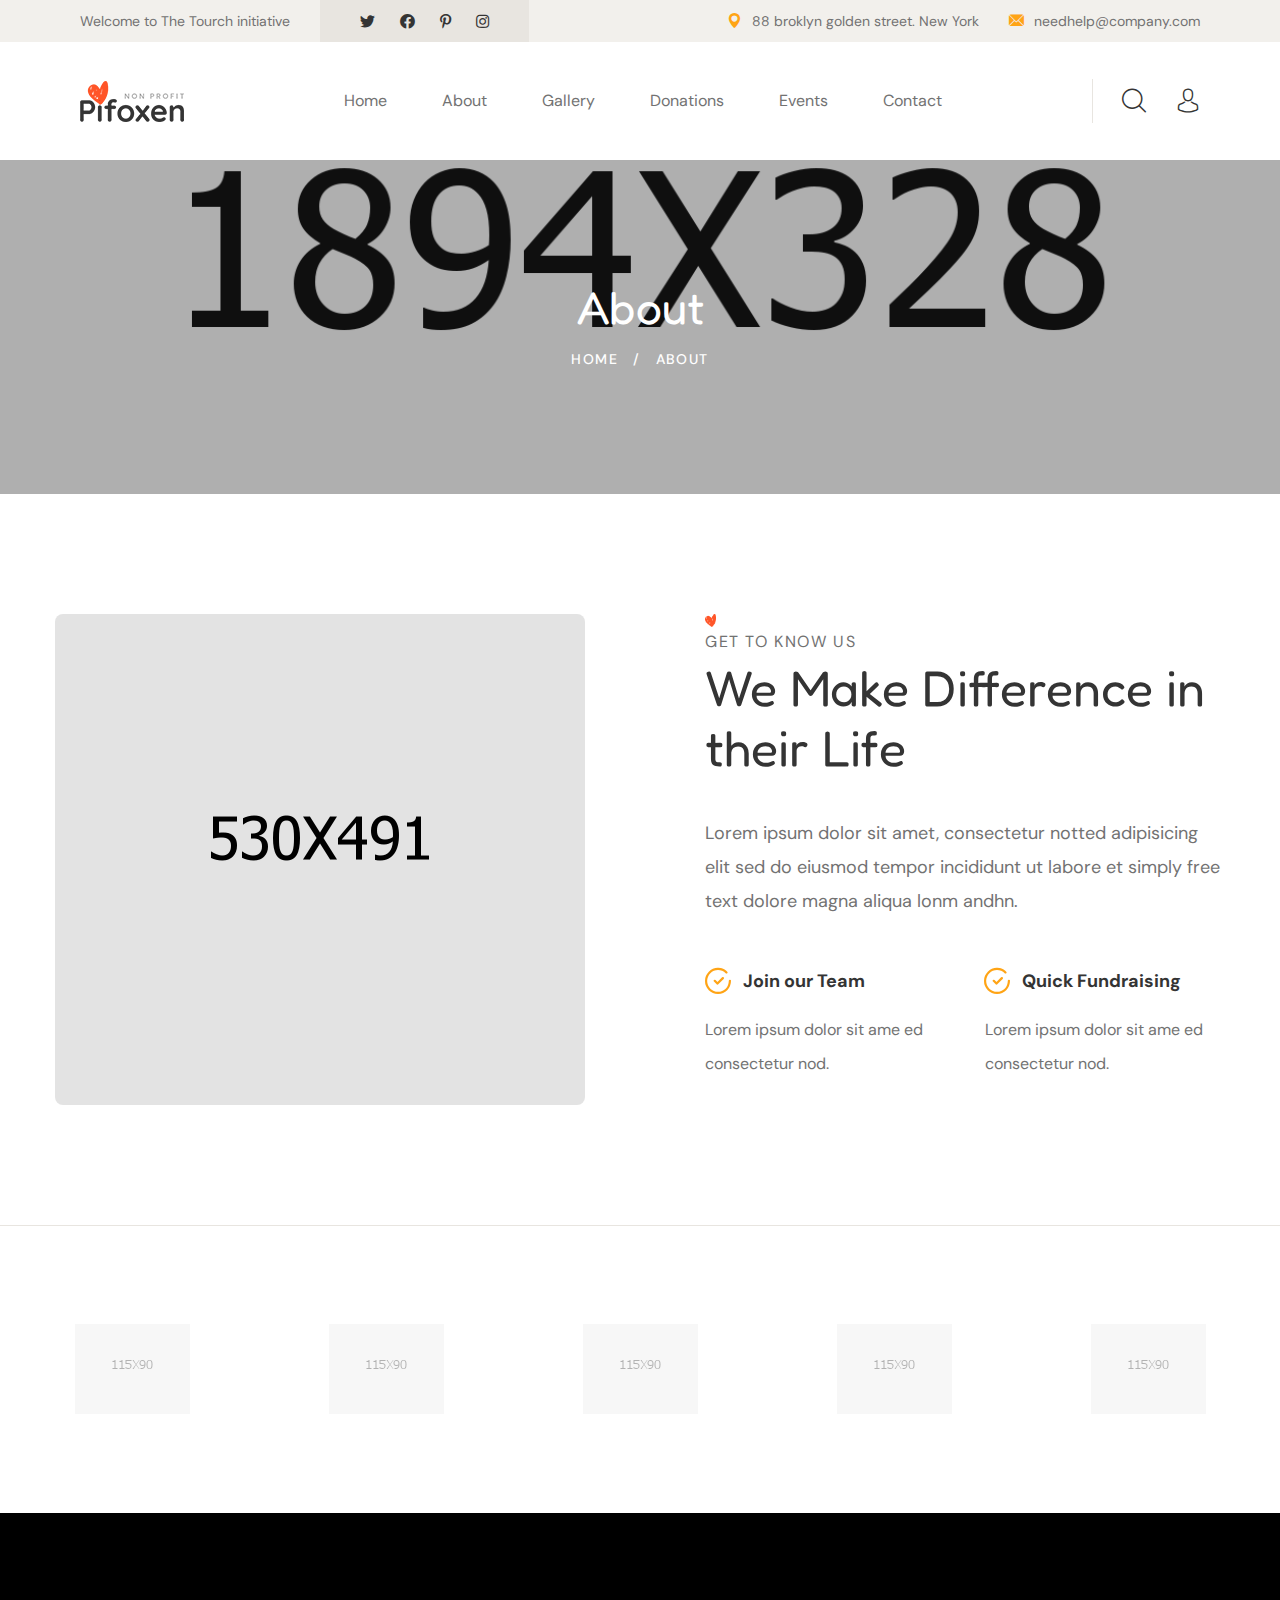
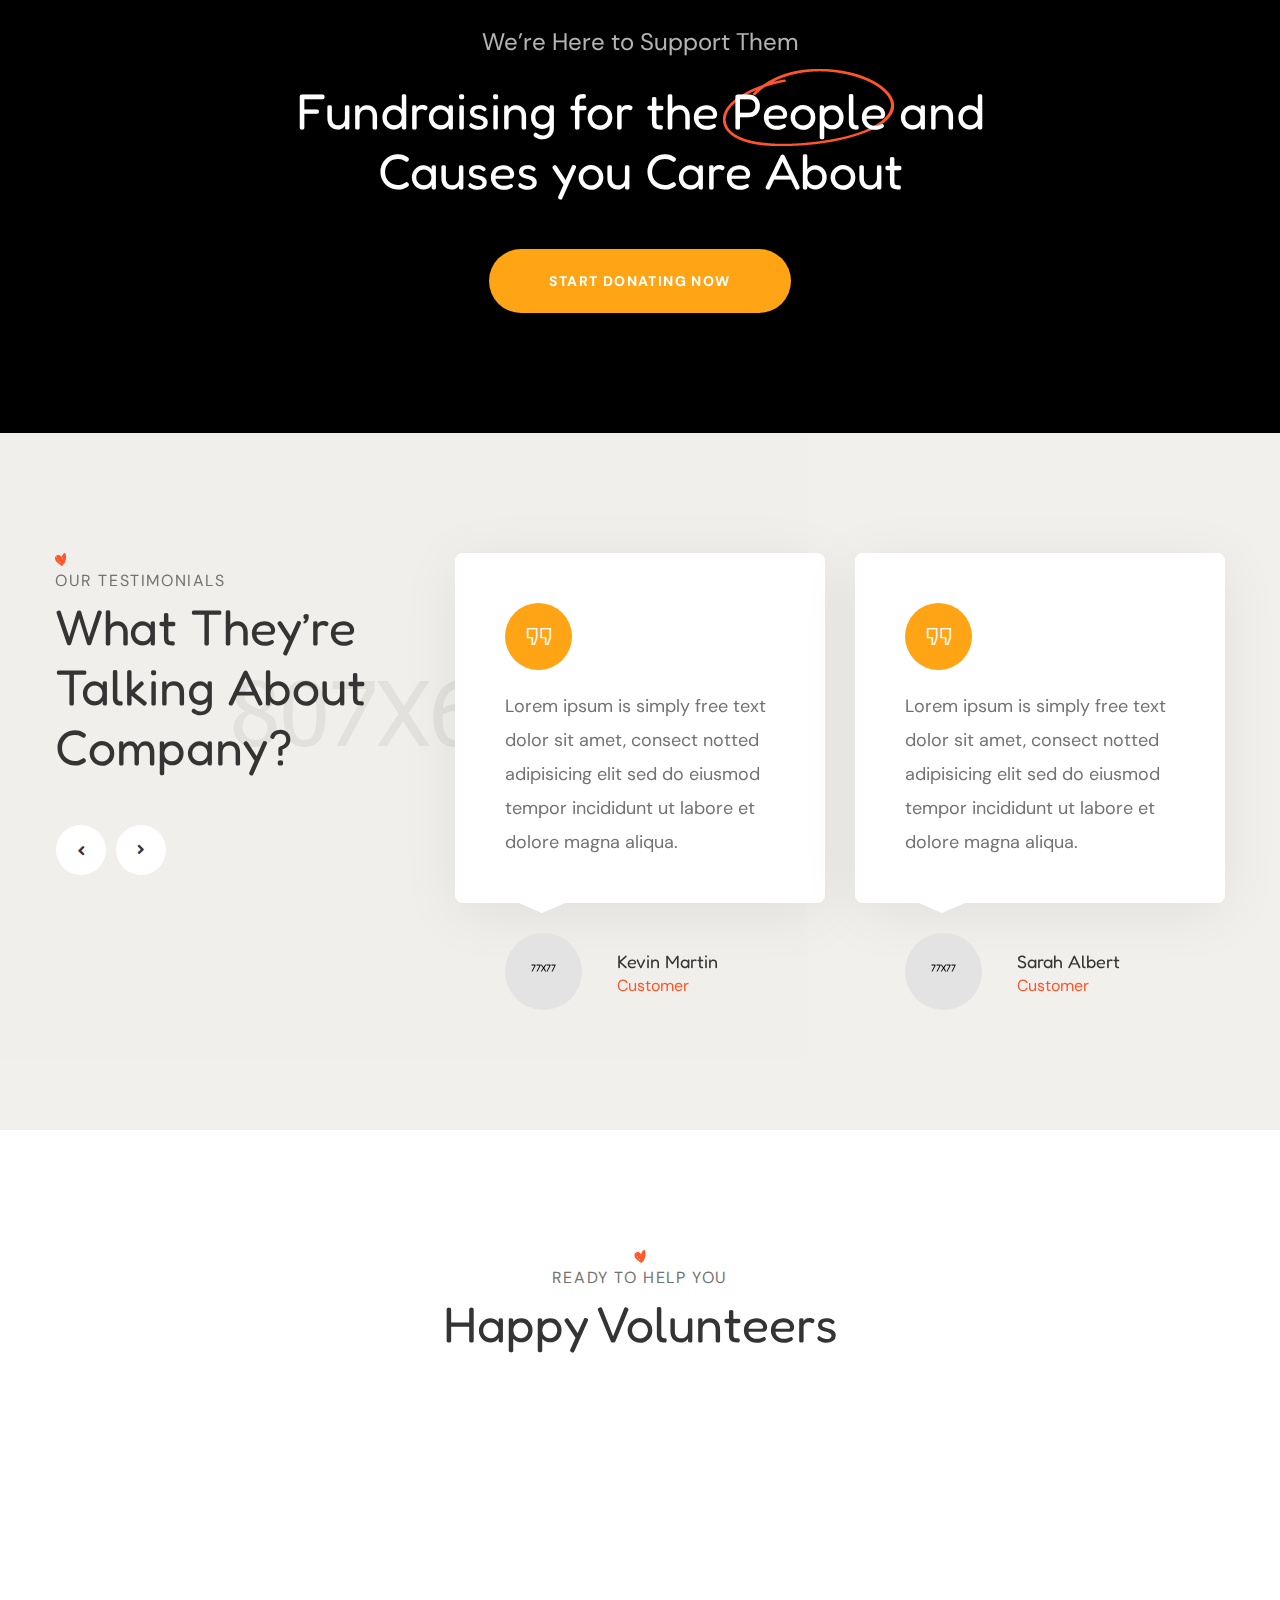
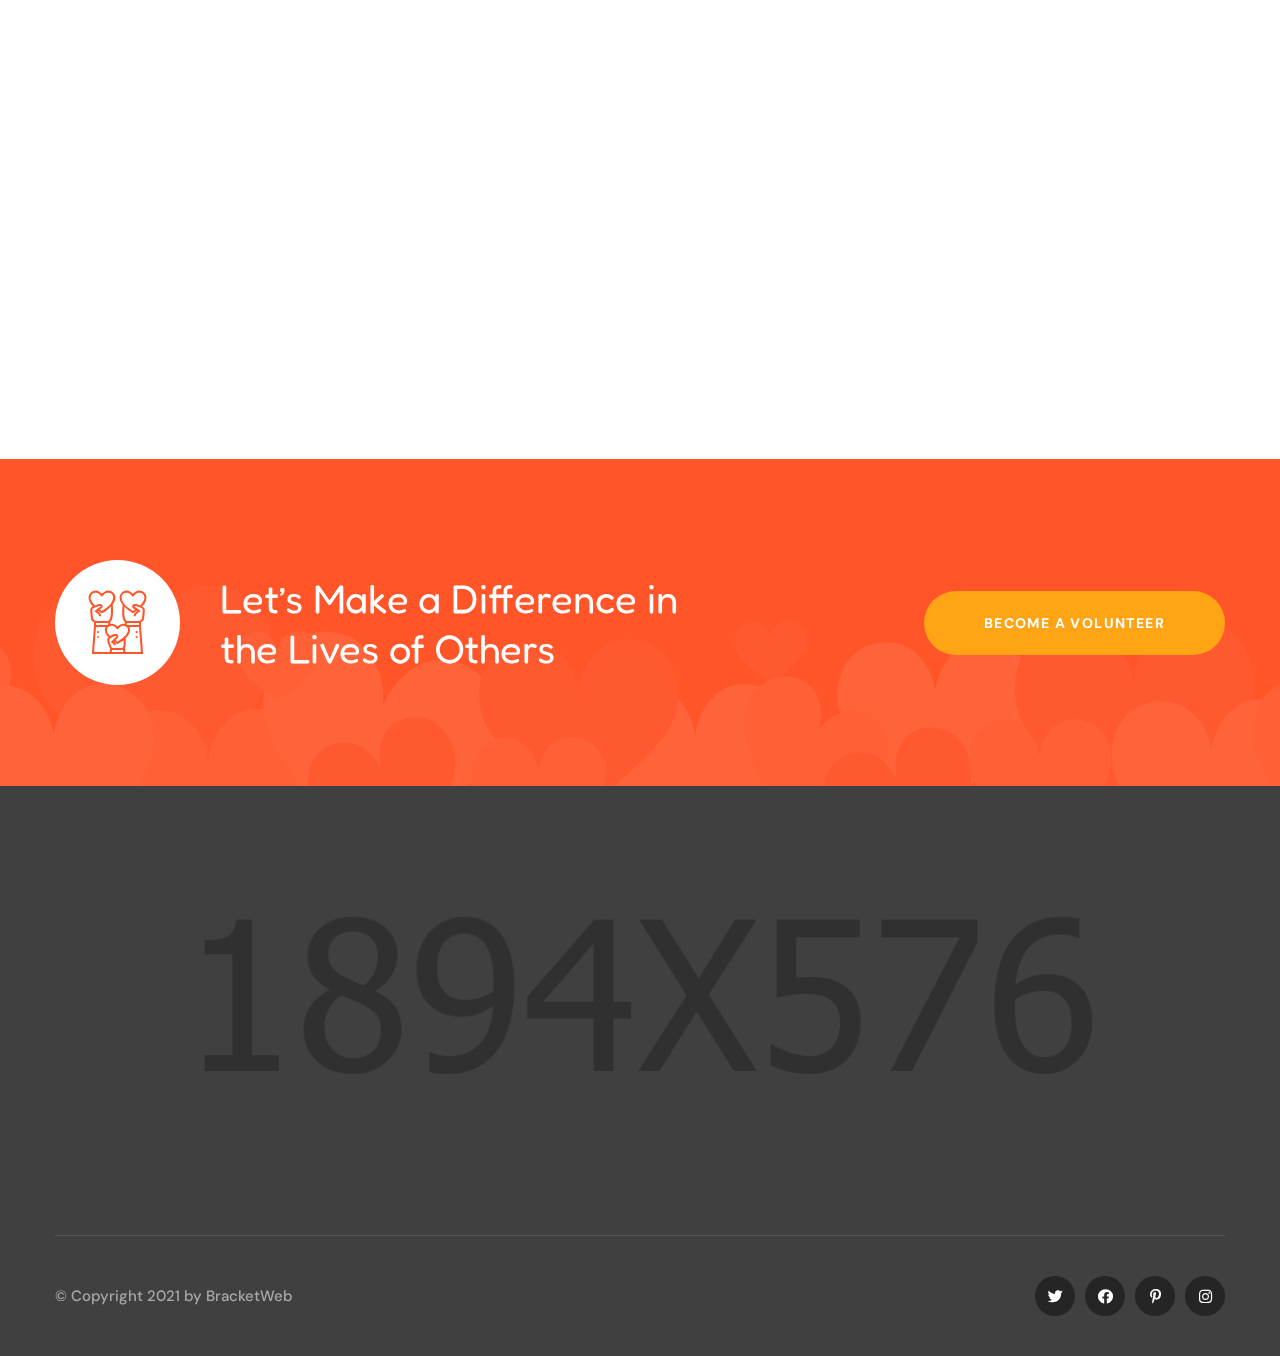
<file: about.html>
<!DOCTYPE html>
<html lang="en">

<head>
    <meta charset="UTF-8" />
    <meta name="viewport" content="width=device-width, initial-scale=1.0" />
    <title> About || Pifoxen || Pifoxen HTML Template For Donation</title>
    <!-- favicons Icons -->
    <link rel="apple-touch-icon" sizes="180x180" href="assets/images/favicons/apple-touch-icon.png" />
    <link rel="icon" type="image/png" sizes="32x32" href="assets/images/favicons/favicon-32x32.png" />
    <link rel="icon" type="image/png" sizes="16x16" href="assets/images/favicons/favicon-16x16.png" />
    <link rel="manifest" href="assets/images/favicons/site.webmanifest" />
    <meta name="description" content="Pifoxen HTML Template For Donation" />

    <!-- fonts -->
    <link rel="preconnect" href="https://fonts.googleapis.com">

    <link rel="preconnect" href="https://fonts.gstatic.com" crossorigin>

    <link href="https://fonts.googleapis.com/css2?family=Fredoka+One&display=swap" rel="stylesheet">

    <link
        href="https://fonts.googleapis.com/css2?family=DM+Sans:ital,wght@0,400;0,500;0,700;1,400;1,500;1,700&family=Fredoka+One&display=swap"
        rel="stylesheet">

    <link rel="stylesheet" href="assets/vendors/bootstrap/css/bootstrap.min.css" />
    <link rel="stylesheet" href="assets/vendors/animate/animate.min.css" />
    <link rel="stylesheet" href="assets/vendors/animate/custom-animate.css" />
    <link rel="stylesheet" href="assets/vendors/fontawesome/css/all.min.css" />
    <link rel="stylesheet" href="assets/vendors/jarallax/jarallax.css" />
    <link rel="stylesheet" href="assets/vendors/jquery-magnific-popup/jquery.magnific-popup.css" />
    <link rel="stylesheet" href="assets/vendors/nouislider/nouislider.min.css" />
    <link rel="stylesheet" href="assets/vendors/nouislider/nouislider.pips.css" />
    <link rel="stylesheet" href="assets/vendors/odometer/odometer.min.css" />
    <link rel="stylesheet" href="assets/vendors/swiper/swiper.min.css" />
    <link rel="stylesheet" href="assets/vendors/pifoxen-icons/style.css">
    <link rel="stylesheet" href="assets/vendors/tiny-slider/tiny-slider.min.css" />
    <link rel="stylesheet" href="assets/vendors/reey-font/stylesheet.css" />
    <link rel="stylesheet" href="assets/vendors/owl-carousel/owl.carousel.min.css" />
    <link rel="stylesheet" href="assets/vendors/owl-carousel/owl.theme.default.min.css" />
    <link rel="stylesheet" href="assets/vendors/bxslider/jquery.bxslider.css" />
    <link rel="stylesheet" href="assets/vendors/bootstrap-select/css/bootstrap-select.min.css" />
    <link rel="stylesheet" href="assets/vendors/vegas/vegas.min.css" />
    <link rel="stylesheet" href="assets/vendors/jquery-ui/jquery-ui.css" />
    <link rel="stylesheet" href="assets/vendors/timepicker/timePicker.css" />

    <!-- template styles -->
    <link rel="stylesheet" href="assets/css/pifoxen.css" />
    <link rel="stylesheet" href="assets/css/pifoxen-responsive.css" />
</head>

<body>
    <div class="preloader">
        <img class="preloader__image" width="60" src="assets/images/loader.png" alt="" />
    </div>
    <!-- /.preloader -->
    <div class="page-wrapper">
        <header class="main-header clearfix">
            <div class="main-header__top">
                <div class="main-header__top-left">
                    <p class="main-header__top-text">Welcome to The Tourch initiative</p>
                    <div class="main-header__top-social">
                        <a href="#"><i class="fab fa-twitter"></i></a>
                        <a href="#"><i class="fab fa-facebook"></i></a>
                        <a href="#"><i class="fab fa-pinterest-p"></i></a>
                        <a href="#"><i class="fab fa-instagram"></i></a>
                    </div>
                </div>
                <div class="main-header__top-right">
                    <ul class="list-unstyled main-header__top-address">
                        <li>
                            <div class="icon">
                                <span class="icon-pin"></span>
                            </div>
                            <div class="text">
                                <p>88 broklyn golden street. New York</p>
                            </div>
                        </li>
                        <li>
                            <div class="icon">
                                <span class="icon-email"></span>
                            </div>
                            <div class="text">
                                <p><a href="mailto:needhelp@company.com">needhelp@company.com</a></p>
                            </div>
                        </li>
                    </ul>
                </div>
            </div>
            <nav class="main-menu clearfix">
                <div class="main-menu-wrapper clearfix">
                    <div class="main-menu-wrapper__left">
                        <div class="main-menu-wrapper__logo">
                            <a href="index.html"><img src="assets/images/resources/logo-1.png" alt=""></a>
                        </div>
                        <div class="main-menu-wrapper__call">
                            <div class="main-menu-wrapper__call-icon">
                                <span class="icon-call"></span>
                            </div>
                            <div class="main-menu-wrapper__call-number">
                                <p>Call Anytime</p>
                                <h5><a href="tel:13073330079">+ 1 (307) 333-0079</a></h5>
                            </div>
                        </div>
                    </div>
                    <div class="main-menu-wrapper__main-menu">
                        <a href="#" class="mobile-nav__toggler"><i class="fa fa-bars"></i></a>
                        <ul class="main-menu__list">
                            <li class="dropdown megamenu">
                                <a href="index.html">Home</a>
                                <ul>
                                </ul>
                            </li>
                            <li class="dropdown">
                                <a href="#">About</a>
                            </li>
                            <li class="dropdown">
                                <a href="gallery.html">Gallery</a>
                            </li>
                            <li class="dropdown">
                                <a href="#">Donations</a>
                            </li>
                            <li class="dropdown">
                                <a href="#">Events</a>
                            </li>
                            <li><a href="contact.html">Contact</a></li>
                        </ul>
                    </div>
                    <div class="main-menu-wrapper__right">
                        <div class="main-menu-wrapper__search-cat">
                            <a href="#" class="main-menu-wrapper__search search-toggler icon-magnifying-glass"></a>
                            <a href="login.html" class="main-menu-wrapper__cart icon-avatar mini-cart__toggler"></a>
                        </div>
                        <a href="donate-now.html" class="donate-btn main-menu-wrapper__btn"> <i class="fa fa-heart"></i>
                            Donate Now</a>
                    </div>
                </div>
            </nav>
        </header>

        <div class="stricky-header stricked-menu main-menu">
            <div class="sticky-header__content"></div><!-- /.sticky-header__content -->
        </div><!-- /.stricky-header -->

        <!--Page Header Start-->
        <section class="page-header">
            <div class="page-header-bg" style="background-image: url(assets/images/backgrounds/page-header-bg.jpg)">
            </div>
            <div class="container">
                <div class="page-header__inner">
                    <h2>About</h2>
                    <ul class="thm-breadcrumb list-unstyled">
                        <li><a href="index.html">Home</a></li>
                        <li><span>/</span></li>
                        <li class="active">About</li>
                    </ul>
                </div>
            </div>
        </section>
        <!--Page Header End-->

        <!--About Page Start-->
        <section class="about-page">
            <div class="container">
                <div class="row">
                    <div class="col-xl-6">
                        <div class="about-page__left wow slideInLeft" data-wow-delay="100ms" data-wow-duration="2500ms">
                            <div class="about-page__img">
                                <img src="assets/images/resources/about-page-img-1.jpg" alt="">
                            </div>
                        </div>
                    </div>
                    <div class="col-xl-6">
                        <div class="about-page__right">
                            <div class="section-title text-left">
                                <span class="section-title__tagline">get to know us</span>
                                <h2 class="section-title__title">We Make Difference in their Life</h2>
                            </div>
                            <p class="about-page__text">Lorem ipsum dolor sit amet, consectetur notted adipisicing elit
                                sed do eiusmod tempor incididunt ut labore et simply free text dolore magna aliqua lonm
                                andhn.</p>
                            <ul class="about-one__points list-unstyled">
                                <li>
                                    <div class="icon">
                                        <span class="icon-confirmation"></span>
                                    </div>
                                    <div class="text">
                                        <p>Join our Team</p>
                                    </div>
                                </li>
                                <li>
                                    <div class="icon">
                                        <span class="icon-confirmation"></span>
                                    </div>
                                    <div class="text">
                                        <p>Quick Fundraising</p>
                                    </div>
                                </li>
                            </ul>
                            <ul class="about-one__points-content list-unstyled">
                                <li>
                                    <p class="about-one__points-text">Lorem ipsum dolor sit ame ed consectetur nod.</p>
                                </li>
                                <li>
                                    <p class="about-one__points-text">Lorem ipsum dolor sit ame ed consectetur nod.</p>
                                </li>
                            </ul>
                        </div>
                    </div>
                </div>
            </div>
        </section>
        <!--About Page End-->

        <!--Brand One Start-->
        <section class="brand-one">
            <div class="container">
                <div class="thm-swiper__slider swiper-container" data-swiper-options='{"spaceBetween": 100, "slidesPerView": 5, "autoplay": { "delay": 5000 }, "breakpoints": {
                    "0": {
                        "spaceBetween": 30,
                        "slidesPerView": 2
                    },
                    "375": {
                        "spaceBetween": 30,
                        "slidesPerView": 2
                    },
                    "575": {
                        "spaceBetween": 30,
                        "slidesPerView": 3
                    },
                    "767": {
                        "spaceBetween": 50,
                        "slidesPerView": 4
                    },
                    "991": {
                        "spaceBetween": 50,
                        "slidesPerView": 5
                    },
                    "1199": {
                        "spaceBetween": 100,
                        "slidesPerView": 5
                    }
                }}'>
                    <div class="swiper-wrapper">
                        <div class="swiper-slide">
                            <img src="assets/images/brand/brand-1-1.png" alt="">
                        </div><!-- /.swiper-slide -->
                        <div class="swiper-slide">
                            <img src="assets/images/brand/brand-1-2.png" alt="">
                        </div><!-- /.swiper-slide -->
                        <div class="swiper-slide">
                            <img src="assets/images/brand/brand-1-3.png" alt="">
                        </div><!-- /.swiper-slide -->
                        <div class="swiper-slide">
                            <img src="assets/images/brand/brand-1-4.png" alt="">
                        </div><!-- /.swiper-slide -->
                        <div class="swiper-slide">
                            <img src="assets/images/brand/brand-1-5.png" alt="">
                        </div><!-- /.swiper-slide -->
                        <div class="swiper-slide">
                            <img src="assets/images/brand/brand-1-1.png" alt="">
                        </div><!-- /.swiper-slide -->
                        <div class="swiper-slide">
                            <img src="assets/images/brand/brand-1-2.png" alt="">
                        </div><!-- /.swiper-slide -->
                        <div class="swiper-slide">
                            <img src="assets/images/brand/brand-1-3.png" alt="">
                        </div><!-- /.swiper-slide -->
                        <div class="swiper-slide">
                            <img src="assets/images/brand/brand-1-4.png" alt="">
                        </div><!-- /.swiper-slide -->
                        <div class="swiper-slide">
                            <img src="assets/images/brand/brand-1-5.png" alt="">
                        </div><!-- /.swiper-slide -->
                    </div>
                </div>
            </div>
        </section>
        <!--Brand One End-->

        <!--Fundraising Start-->
        <section class="fundraishing">
            <div class="fundraishing-bg-box">
                <div class="fundraishing-bg jarallax" data-jarallax data-speed="0.2" data-imgPosition="50% 0%"
                    style="background-image: url(assets/images/backgrounds/fundraishing-bg.jpg);"></div>
            </div>
            <div class="container">
                <div class="row">
                    <div class="col-xl-12">
                        <div class="fundraishing__inner">
                            <p class="fundraishing__sub-title">We’re Here to Support Them</p>
                            <h2 class="fundraishing__title">Fundraising for the <span>People</span> and <br> Causes you
                                Care About</h2>
                            <div class="fundraishing__btn-box">
                                <a href="donate-now.html" class="thm-btn fundraishing__btn">Start Donating now</a>
                            </div>
                        </div>
                    </div>
                </div>
            </div>
        </section>
        <!--Fundraising End-->

        <!--Testimonial Three Start-->
        <section class="testimonial-two testimonial-three">
            <div class="testimonial-two-bg"
                style="background-image: url(assets/images/backgrounds/testimonial-two-bg.png);"></div>
            <div class="container">
                <div class="row">
                    <div class="col-xl-4">
                        <div class="testimonial-two__left">
                            <div class="section-title text-left">
                                <span class="section-title__tagline">our testimonials</span>
                                <h2 class="section-title__title">What They’re Talking About Company?</h2>
                            </div>
                        </div>
                    </div>
                    <div class="col-xl-8">
                        <div class="testimonial-two__right">
                            <div class="testimonial-two__carousel owl-carousel owl-theme">
                                <!--Testimonial Two Single-->
                                <div class="testimonial-two__single">
                                    <div class="testimonial-two__content">
                                        <div class="testimonial-two__quote">
                                            <span class="icon-quote"></span>
                                        </div>
                                        <p class="testimonial-two__text">Lorem ipsum is simply free text dolor sit amet,
                                            consect notted adipisicing elit sed do eiusmod tempor incididunt ut labore
                                            et dolore magna aliqua.</p>
                                    </div>
                                    <div class="testimonial-two__client-info">
                                        <div class="testimonial-two__client-img">
                                            <img src="assets/images/testimonial/testimonials-2-1.jpg" alt="">
                                        </div>
                                        <div class="testimonial-two__client-details">
                                            <h5 class="testimonial-two__client-name">Kevin Martin</h5>
                                            <p class="testimonial-two__client-title">Customer</p>
                                        </div>
                                    </div>
                                </div>
                                <!--Testimonial Two Single-->
                                <div class="testimonial-two__single">
                                    <div class="testimonial-two__content">
                                        <div class="testimonial-two__quote">
                                            <span class="icon-quote"></span>
                                        </div>
                                        <p class="testimonial-two__text">Lorem ipsum is simply free text dolor sit amet,
                                            consect notted adipisicing elit sed do eiusmod tempor incididunt ut labore
                                            et dolore magna aliqua.</p>
                                    </div>
                                    <div class="testimonial-two__client-info">
                                        <div class="testimonial-two__client-img">
                                            <img src="assets/images/testimonial/testimonials-2-2.jpg" alt="">
                                        </div>
                                        <div class="testimonial-two__client-details">
                                            <h5 class="testimonial-two__client-name">Sarah Albert</h5>
                                            <p class="testimonial-two__client-title">Customer</p>
                                        </div>
                                    </div>
                                </div>
                                <!--Testimonial Two Single-->
                                <div class="testimonial-two__single">
                                    <div class="testimonial-two__content">
                                        <div class="testimonial-two__quote">
                                            <span class="icon-quote"></span>
                                        </div>
                                        <p class="testimonial-two__text">Lorem ipsum is simply free text dolor sit amet,
                                            consect notted adipisicing elit sed do eiusmod tempor incididunt ut labore
                                            et dolore magna aliqua.</p>
                                    </div>
                                    <div class="testimonial-two__client-info">
                                        <div class="testimonial-two__client-img">
                                            <img src="assets/images/testimonial/testimonials-2-1.jpg" alt="">
                                        </div>
                                        <div class="testimonial-two__client-details">
                                            <h5 class="testimonial-two__client-name">Kevin Martin</h5>
                                            <p class="testimonial-two__client-title">Customer</p>
                                        </div>
                                    </div>
                                </div>
                                <!--Testimonial Two Single-->
                                <div class="testimonial-two__single">
                                    <div class="testimonial-two__content">
                                        <div class="testimonial-two__quote">
                                            <span class="icon-quote"></span>
                                        </div>
                                        <p class="testimonial-two__text">Lorem ipsum is simply free text dolor sit amet,
                                            consect notted adipisicing elit sed do eiusmod tempor incididunt ut labore
                                            et dolore magna aliqua.</p>
                                    </div>
                                    <div class="testimonial-two__client-info">
                                        <div class="testimonial-two__client-img">
                                            <img src="assets/images/testimonial/testimonials-2-2.jpg" alt="">
                                        </div>
                                        <div class="testimonial-two__client-details">
                                            <h5 class="testimonial-two__client-name">Sarah Albert</h5>
                                            <p class="testimonial-two__client-title">Customer</p>
                                        </div>
                                    </div>
                                </div>
                                <!--Testimonial Two Single-->
                                <div class="testimonial-two__single">
                                    <div class="testimonial-two__content">
                                        <div class="testimonial-two__quote">
                                            <span class="icon-quote"></span>
                                        </div>
                                        <p class="testimonial-two__text">Lorem ipsum is simply free text dolor sit amet,
                                            consect notted adipisicing elit sed do eiusmod tempor incididunt ut labore
                                            et dolore magna aliqua.</p>
                                    </div>
                                    <div class="testimonial-two__client-info">
                                        <div class="testimonial-two__client-img">
                                            <img src="assets/images/testimonial/testimonials-2-1.jpg" alt="">
                                        </div>
                                        <div class="testimonial-two__client-details">
                                            <h5 class="testimonial-two__client-name">Kevin Martin</h5>
                                            <p class="testimonial-two__client-title">Customer</p>
                                        </div>
                                    </div>
                                </div>
                                <!--Testimonial Two Single-->
                                <div class="testimonial-two__single">
                                    <div class="testimonial-two__content">
                                        <div class="testimonial-two__quote">
                                            <span class="icon-quote"></span>
                                        </div>
                                        <p class="testimonial-two__text">Lorem ipsum is simply free text dolor sit amet,
                                            consect notted adipisicing elit sed do eiusmod tempor incididunt ut labore
                                            et dolore magna aliqua.</p>
                                    </div>
                                    <div class="testimonial-two__client-info">
                                        <div class="testimonial-two__client-img">
                                            <img src="assets/images/testimonial/testimonials-2-2.jpg" alt="">
                                        </div>
                                        <div class="testimonial-two__client-details">
                                            <h5 class="testimonial-two__client-name">Sarah Albert</h5>
                                            <p class="testimonial-two__client-title">Customer</p>
                                        </div>
                                    </div>
                                </div>
                            </div>
                        </div>
                    </div>
                </div>
            </div>
        </section>
        <!--Testimonial Three End-->

        <!--Volunteers One Start-->
        <section class="volunteers-one">
            <div class="container">
                <div class="section-title text-center">
                    <span class="section-title__tagline">Ready to help you</span>
                    <h2 class="section-title__title">Happy Volunteers</h2>
                </div>
                <div class="row">
                    <div class="col-xl-4 col-lg-4 wow fadeInUp" data-wow-delay="100ms">
                        <!--Volunteers One Single-->
                        <div class="volunteers-one__single">
                            <div class="volunteers-one__img">
                                <img src="assets/images/team/volunteers-1-1.jpg" alt="">
                                <div class="volunteers-one__social">
                                    <a href="#"><i class="fab fa-twitter"></i></a>
                                    <a href="#"><i class="fab fa-facebook"></i></a>
                                    <a href="#"><i class="fab fa-pinterest-p"></i></a>
                                    <a href="#"><i class="fab fa-instagram"></i></a>
                                </div>
                            </div>
                            <div class="volunteers-one__content">
                                <h4 class="volunteers-one__name">Sarah Albert</h4>
                                <p class="volunteers-one__title">Volunteers</p>
                            </div>
                        </div>
                    </div>
                    <div class="col-xl-4 col-lg-4 wow fadeInUp" data-wow-delay="200ms">
                        <!--Volunteers One Single-->
                        <div class="volunteers-one__single">
                            <div class="volunteers-one__img">
                                <img src="assets/images/team/volunteers-1-2.jpg" alt="">
                                <div class="volunteers-one__social">
                                    <a href="#"><i class="fab fa-twitter"></i></a>
                                    <a href="#"><i class="fab fa-facebook"></i></a>
                                    <a href="#"><i class="fab fa-pinterest-p"></i></a>
                                    <a href="#"><i class="fab fa-instagram"></i></a>
                                </div>
                            </div>
                            <div class="volunteers-one__content">
                                <h4 class="volunteers-one__name">Kevin Martin</h4>
                                <p class="volunteers-one__title">Volunteers</p>
                            </div>
                        </div>
                    </div>
                    <div class="col-xl-4 col-lg-4 wow fadeInUp" data-wow-delay="300ms">
                        <!--Volunteers One Single-->
                        <div class="volunteers-one__single">
                            <div class="volunteers-one__img">
                                <img src="assets/images/team/volunteers-1-3.jpg" alt="">
                                <div class="volunteers-one__social">
                                    <a href="#"><i class="fab fa-twitter"></i></a>
                                    <a href="#"><i class="fab fa-facebook"></i></a>
                                    <a href="#"><i class="fab fa-pinterest-p"></i></a>
                                    <a href="#"><i class="fab fa-instagram"></i></a>
                                </div>
                            </div>
                            <div class="volunteers-one__content">
                                <h4 class="volunteers-one__name">Jeesica Brown</h4>
                                <p class="volunteers-one__title">Volunteers</p>
                            </div>
                        </div>
                    </div>
                </div>
            </div>
        </section>
        <!--Volunteers One End-->

        <!--CTA One Start-->
        <section class="cta-one">
            <div class="cta-one-shape" style="background-image: url(assets/images/shapes/cta-one-shape.png);"></div>
            <div class="container">
                <div class="row">
                    <div class="col-xl-12">
                        <div class="cta-one__inner">
                            <div class="cta-one__left">
                                <div class="cta-one__icon">
                                    <span class="icon-support"></span>
                                </div>
                                <h2 class="cta-one__title">Let’s Make a Difference in <br> the Lives of Others</h2>
                            </div>
                            <div class="cta-one__right">
                                <a href="become-volunteer.html" class="thm-btn cta-one__btn">become a volunteer</a>
                            </div>
                        </div>
                    </div>
                </div>
            </div>
        </section>
        <!--CTA One End-->

        <!--Site Footer Start-->
        <footer class="site-footer">
            <div class="site-footer-bg" style="background-image: url(assets/images/backgrounds/site-footer-bg.jpg);">
            </div>
            <div class="site-footer__top">
                <div class="container">
                    <div class="row">
                        <div class="col-xl-4 col-lg-6 col-md-6 wow fadeInUp" data-wow-delay="100ms">
                            <div class="footer-widget__column footer-widget__about">
                                <div class="footer-widget__about-text-box">
                                    <p class="footer-widget__about-text">Your Donations can Change their Daily Life
                                        Style</p>
                                </div>
                                <a href="donate-now.html" class="donate-btn footer-donate__btn"> <i
                                        class="fa fa-heart"></i>
                                    Donate Now</a>
                            </div>
                        </div>
                        <div class="col-xl-2 col-lg-6 col-md-6 wow fadeInUp" data-wow-delay="200ms">
                            <div class="footer-widget__column footer-widget__links clearfix">
                                <h3 class="footer-widget__title">Links</h3>
                                <ul class="footer-widget__links-list list-unstyled clearfix">
                                    <li><a href="donations.html">Recent Causes</a></li>
                                    <li><a href="about.html">About us</a></li>
                                    <li><a href="events.html">New Campaign</a></li>
                                    <li><a href="about.html">Site Map</a></li>
                                    <li><a href="events.html">Events</a></li>
                                </ul>
                            </div>
                        </div>
                        <div class="col-xl-2 col-lg-6 col-md-6 wow fadeInUp" data-wow-delay="300ms">
                            <div class="footer-widget__column footer-widget__non-profit clearfix">
                                <h3 class="footer-widget__title">Non Profit</h3>
                                <ul class="footer-widget__non-profit-list list-unstyled clearfix">
                                    <li><a href="differently-abled-kids.html">Differently Abled Kids</a></li>
                                    <li><a href="help-child-cancer.html">Help Child Cancer</a></li>
                                    <li><a href="clean-pure-water.html">Clean Pure Water</a></li>
                                    <li><a href="give-them-education.html">Give them Education</a></li>
                                    <li><a href="start-a-fundraising.html">Start a Fundraising</a></li>
                                </ul>
                            </div>
                        </div>
                        <div class="col-xl-4 col-lg-6 col-md-6 wow fadeInUp" data-wow-delay="400ms">
                            <div class="footer-widget__column footer-widget__contact clearfix">
                                <h3 class="footer-widget__title">Contact</h3>
                                <ul class="list-unstyled footer-widget__contact-list">
                                    <li>
                                        <div class="icon">
                                            <span class="icon-email"></span>
                                        </div>
                                        <div class="text">
                                            <a href="mailto:needhelp@company.com">needhelp@company.com</a>
                                        </div>
                                    </li>
                                    <li>
                                        <div class="icon">
                                            <span class="icon-telephone"></span>
                                        </div>
                                        <div class="text">
                                            <a href="tel:307760608"> + 1 (307) 776-0608</a>
                                        </div>
                                    </li>
                                    <li>
                                        <div class="icon">
                                            <span class="icon-pin"></span>
                                        </div>
                                        <div class="text">
                                            <p>88 Broklyn Golden Street. New York United States of America</p>
                                        </div>
                                    </li>
                                </ul>
                            </div>
                        </div>
                    </div>
                </div>
            </div>
            <div class="site-footer__bottom">
                <div class="container">
                    <div class="row">
                        <div class="col-xl-12">
                            <div class="site-footer__bottom-inner">
                                <p class="site-footer__bottom-text">© Copyright 2021 by <a href="#">BracketWeb</a>
                                </p>
                                <div class="site-footer__social">
                                    <a href="#"><i class="fab fa-twitter"></i></a>
                                    <a href="#"><i class="fab fa-facebook"></i></a>
                                    <a href="#"><i class="fab fa-pinterest-p"></i></a>
                                    <a href="#"><i class="fab fa-instagram"></i></a>
                                </div>
                            </div>
                        </div>
                    </div>
                </div>
            </div>
        </footer>
        <!--Site Footer End-->


    </div><!-- /.page-wrapper -->


    <div class="mobile-nav__wrapper">
        <div class="mobile-nav__overlay mobile-nav__toggler"></div>
        <!-- /.mobile-nav__overlay -->
        <div class="mobile-nav__content">
            <span class="mobile-nav__close mobile-nav__toggler"><i class="fa fa-times"></i></span>

            <div class="logo-box">
                <a href="index.html" aria-label="logo image"><img src="assets/images/resources/logo-2.png" alt="" /></a>
            </div>
            <!-- /.logo-box -->
            <div class="mobile-nav__container"></div>
            <!-- /.mobile-nav__container -->

            <ul class="mobile-nav__contact list-unstyled">
                <li>
                    <i class="fa fa-envelope"></i>
                    <a href="mailto:needhelp@packageName__.com">needhelp@pifoxen.com</a>
                </li>
                <li>
                    <i class="fa fa-phone-alt"></i>
                    <a href="tel:666-888-0000">666 888 0000</a>
                </li>
            </ul><!-- /.mobile-nav__contact -->
            <div class="mobile-nav__top">
                <div class="mobile-nav__social">
                    <a href="#" class="fab fa-twitter"></a>
                    <a href="#" class="fab fa-facebook-square"></a>
                    <a href="#" class="fab fa-pinterest-p"></a>
                    <a href="#" class="fab fa-instagram"></a>
                </div><!-- /.mobile-nav__social -->
            </div><!-- /.mobile-nav__top -->



        </div>
        <!-- /.mobile-nav__content -->
    </div>
    <!-- /.mobile-nav__wrapper -->

    <div class="search-popup">
        <div class="search-popup__overlay search-toggler"></div>
        <!-- /.search-popup__overlay -->
        <div class="search-popup__content">
            <form action="#">
                <label for="search" class="sr-only">search here</label><!-- /.sr-only -->
                <input type="text" id="search" placeholder="Search Here..." />
                <button type="submit" aria-label="search submit" class="thm-btn">
                    <i class="icon-magnifying-glass"></i>
                </button>
            </form>
        </div>
        <!-- /.search-popup__content -->
    </div>
    <!-- /.search-popup -->

    <a href="#" data-target="html" class="scroll-to-target scroll-to-top"><i class="fa fa-angle-up"></i></a>


    <script src="assets/vendors/jquery/jquery-3.6.1.min.js"></script>
    <script src="assets/vendors/bootstrap/js/bootstrap.bundle.min.js"></script>
    <script src="assets/vendors/jarallax/jarallax.min.js"></script>
    <script src="assets/vendors/jquery-ajaxchimp/jquery.ajaxchimp.min.js"></script>
    <script src="assets/vendors/jquery-appear/jquery.appear.min.js"></script>
    <script src="assets/vendors/jquery-circle-progress/jquery.circle-progress.min.js"></script>
    <script src="assets/vendors/jquery-magnific-popup/jquery.magnific-popup.min.js"></script>
    <script src="assets/vendors/jquery-validate/jquery.validate.min.js"></script>
    <script src="assets/vendors/nouislider/nouislider.min.js"></script>
    <script src="assets/vendors/odometer/odometer.min.js"></script>
    <script src="assets/vendors/swiper/swiper.min.js"></script>
    <script src="assets/vendors/tiny-slider/tiny-slider.min.js"></script>
    <script src="assets/vendors/wnumb/wNumb.min.js"></script>
    <script src="assets/vendors/wow/wow.js"></script>
    <script src="assets/vendors/isotope/isotope.js"></script>
    <script src="assets/vendors/countdown/countdown.min.js"></script>
    <script src="assets/vendors/owl-carousel/owl.carousel.min.js"></script>
    <script src="assets/vendors/bxslider/jquery.bxslider.min.js"></script>
    <script src="assets/vendors/bootstrap-select/js/bootstrap-select.min.js"></script>
    <script src="assets/vendors/vegas/vegas.min.js"></script>
    <script src="assets/vendors/jquery-ui/jquery-ui.js"></script>
    <script src="assets/vendors/timepicker/timePicker.js"></script>




    <!-- template js -->
    <script src="assets/js/pifoxen.js"></script>
</body>

</html>
</file>
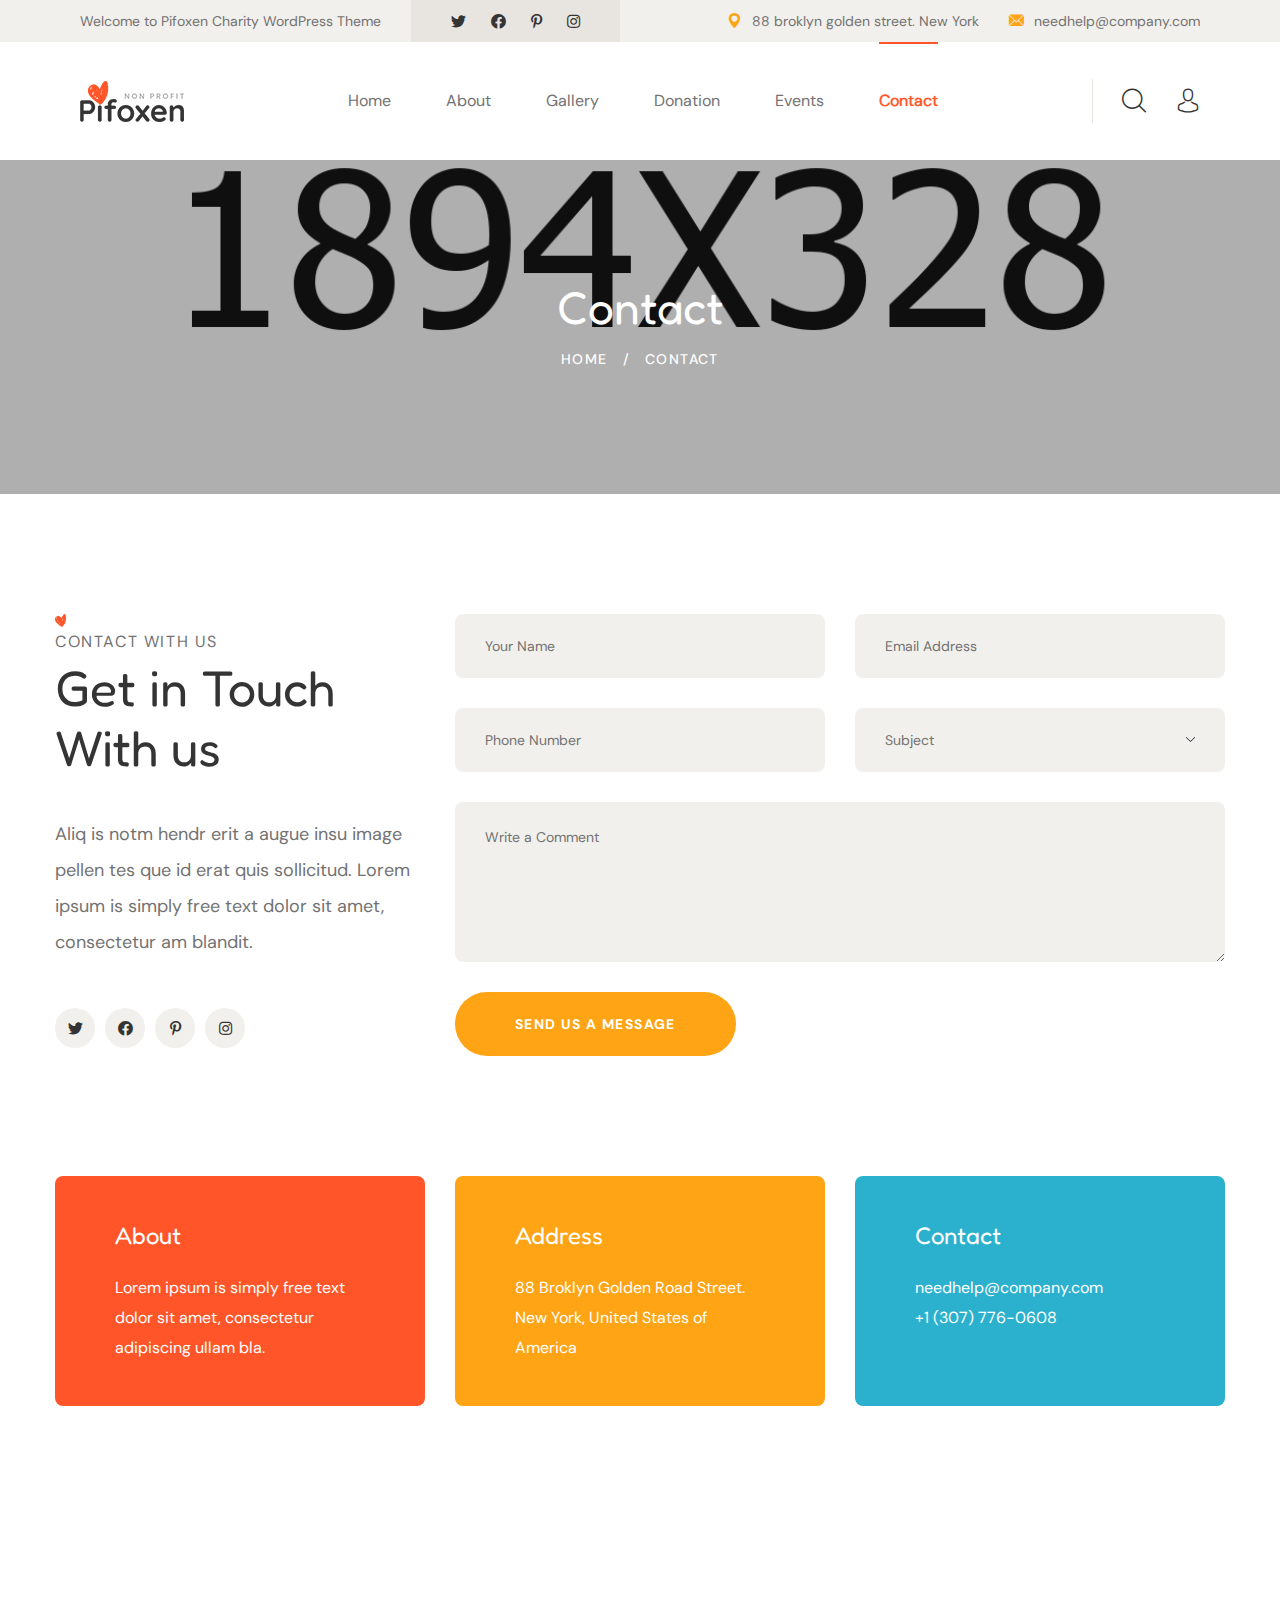
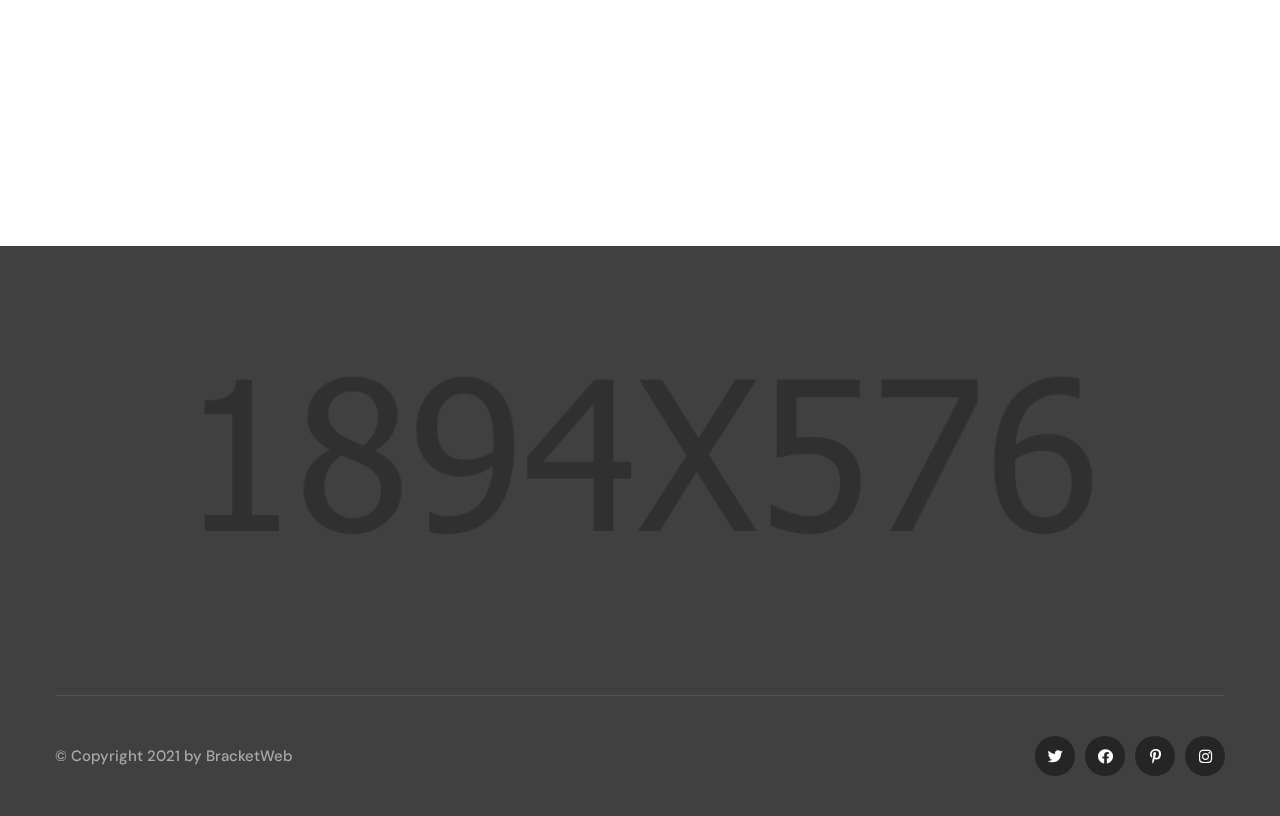
<file: contact.html>
<!DOCTYPE html>
<html lang="en">

<head>
    <meta charset="UTF-8" />
    <meta name="viewport" content="width=device-width, initial-scale=1.0" />
    <title> Contact || Pifoxen || Pifoxen HTML Template For Donation</title>
    <!-- favicons Icons -->
    <link rel="apple-touch-icon" sizes="180x180" href="assets/images/favicons/apple-touch-icon.png" />
    <link rel="icon" type="image/png" sizes="32x32" href="assets/images/favicons/favicon-32x32.png" />
    <link rel="icon" type="image/png" sizes="16x16" href="assets/images/favicons/favicon-16x16.png" />
    <link rel="manifest" href="assets/images/favicons/site.webmanifest" />
    <meta name="description" content="Pifoxen HTML Template For Donation" />

    <!-- fonts -->
    <link rel="preconnect" href="https://fonts.googleapis.com">

    <link rel="preconnect" href="https://fonts.gstatic.com" crossorigin>

    <link href="https://fonts.googleapis.com/css2?family=Fredoka+One&display=swap" rel="stylesheet">

    <link
        href="https://fonts.googleapis.com/css2?family=DM+Sans:ital,wght@0,400;0,500;0,700;1,400;1,500;1,700&family=Fredoka+One&display=swap"
        rel="stylesheet">

    <link rel="stylesheet" href="assets/vendors/bootstrap/css/bootstrap.min.css" />
    <link rel="stylesheet" href="assets/vendors/animate/animate.min.css" />
    <link rel="stylesheet" href="assets/vendors/animate/custom-animate.css" />
    <link rel="stylesheet" href="assets/vendors/fontawesome/css/all.min.css" />
    <link rel="stylesheet" href="assets/vendors/jarallax/jarallax.css" />
    <link rel="stylesheet" href="assets/vendors/jquery-magnific-popup/jquery.magnific-popup.css" />
    <link rel="stylesheet" href="assets/vendors/nouislider/nouislider.min.css" />
    <link rel="stylesheet" href="assets/vendors/nouislider/nouislider.pips.css" />
    <link rel="stylesheet" href="assets/vendors/odometer/odometer.min.css" />
    <link rel="stylesheet" href="assets/vendors/swiper/swiper.min.css" />
    <link rel="stylesheet" href="assets/vendors/pifoxen-icons/style.css">
    <link rel="stylesheet" href="assets/vendors/tiny-slider/tiny-slider.min.css" />
    <link rel="stylesheet" href="assets/vendors/reey-font/stylesheet.css" />
    <link rel="stylesheet" href="assets/vendors/owl-carousel/owl.carousel.min.css" />
    <link rel="stylesheet" href="assets/vendors/owl-carousel/owl.theme.default.min.css" />
    <link rel="stylesheet" href="assets/vendors/bxslider/jquery.bxslider.css" />
    <link rel="stylesheet" href="assets/vendors/bootstrap-select/css/bootstrap-select.min.css" />
    <link rel="stylesheet" href="assets/vendors/vegas/vegas.min.css" />
    <link rel="stylesheet" href="assets/vendors/jquery-ui/jquery-ui.css" />
    <link rel="stylesheet" href="assets/vendors/timepicker/timePicker.css" />

    <!-- template styles -->
    <link rel="stylesheet" href="assets/css/pifoxen.css" />
    <link rel="stylesheet" href="assets/css/pifoxen-responsive.css" />
</head>

<body>
    <div class="preloader">
        <img class="preloader__image" width="60" src="assets/images/loader.png" alt="" />
    </div>
    <!-- /.preloader -->
    <div class="page-wrapper">
        <header class="main-header clearfix">
            <div class="main-header__top">
                <div class="main-header__top-left">
                    <p class="main-header__top-text">Welcome to Pifoxen Charity WordPress Theme</p>
                    <div class="main-header__top-social">
                        <a href="#"><i class="fab fa-twitter"></i></a>
                        <a href="#"><i class="fab fa-facebook"></i></a>
                        <a href="#"><i class="fab fa-pinterest-p"></i></a>
                        <a href="#"><i class="fab fa-instagram"></i></a>
                    </div>
                </div>
                <div class="main-header__top-right">
                    <ul class="list-unstyled main-header__top-address">
                        <li>
                            <div class="icon">
                                <span class="icon-pin"></span>
                            </div>
                            <div class="text">
                                <p>88 broklyn golden street. New York</p>
                            </div>
                        </li>
                        <li>
                            <div class="icon">
                                <span class="icon-email"></span>
                            </div>
                            <div class="text">
                                <p><a href="mailto:needhelp@company.com">needhelp@company.com</a></p>
                            </div>
                        </li>
                    </ul>
                </div>
            </div>
            <nav class="main-menu clearfix">
                <div class="main-menu-wrapper clearfix">
                    <div class="main-menu-wrapper__left">
                        <div class="main-menu-wrapper__logo">
                            <a href="index.html"><img src="assets/images/resources/logo-1.png" alt=""></a>
                        </div>
                        <div class="main-menu-wrapper__call">
                            <div class="main-menu-wrapper__call-icon">
                                <span class="icon-call"></span>
                            </div>
                            <div class="main-menu-wrapper__call-number">
                                <p>Call Anytime</p>
                                <h5><a href="tel:13073330079">+ 1 (307) 333-0079</a></h5>
                            </div>
                        </div>
                    </div>
                    <div class="main-menu-wrapper__main-menu">
                        <a href="#" class="mobile-nav__toggler"><i class="fa fa-bars"></i></a>
                        <ul class="main-menu__list">
                            <li class="dropdown megamenu">
                                <a href="index.html">Home</a>
                            </li>
                            <li class="dropdown">
                                <a href="about.html">About</a>
                            </li>
                            <li class="dropdown">
                                <a href="gallery.html">Gallery</a>
                            </li>
                            <li class="dropdown">
                                <a href="#">Donation</a>
                            </li>
                            <li class="dropdown">
                                <a href="#">Events</a>
                            </li>
                            <li><a href="contact.html">Contact</a></li>
                        </ul>
                    </div>
                    <div class="main-menu-wrapper__right">
                        <div class="main-menu-wrapper__search-cat">
                            <a href="#" class="main-menu-wrapper__search search-toggler icon-magnifying-glass"></a>
                            <a href="login.html" class="main-menu-wrapper__cart icon-avatar mini-cart__toggler"></a>
                        </div>
                        <a href="donate-now.html" class="donate-btn main-menu-wrapper__btn"> <i class="fa fa-heart"></i>
                            Donate Now</a>
                    </div>
                </div>
            </nav>
        </header>

        <div class="stricky-header stricked-menu main-menu">
            <div class="sticky-header__content"></div><!-- /.sticky-header__content -->
        </div><!-- /.stricky-header -->

        <!--Page Header Start-->
        <section class="page-header">
            <div class="page-header-bg" style="background-image: url(assets/images/backgrounds/page-header-bg.jpg)">
            </div>
            <div class="container">
                <div class="page-header__inner">
                    <h2>Contact</h2>
                    <ul class="thm-breadcrumb list-unstyled">
                        <li><a href="index.html">Home</a></li>
                        <li><span>/</span></li>
                        <li class="active">Contact</li>
                    </ul>
                </div>
            </div>
        </section>
        <!--Page Header End-->

        <!--Contact Page Start-->
        <section class="contact-page">
            <div class="container">
                <div class="row">
                    <div class="col-xl-4 col-lg-5">
                        <div class="contact-page__left">
                            <div class="section-title text-left">
                                <span class="section-title__tagline">Contact with us</span>
                                <h2 class="section-title__title">Get in Touch With us</h2>
                            </div>
                            <p class="contact-page__text">Aliq is notm hendr erit a augue insu image pellen tes que id
                                erat quis sollicitud. Lorem ipsum is simply free text dolor sit amet, consectetur am
                                blandit.</p>
                            <div class="contact-page__social">
                                <a href="#"><i class="fab fa-twitter"></i></a>
                                <a href="#"><i class="fab fa-facebook"></i></a>
                                <a href="#"><i class="fab fa-pinterest-p"></i></a>
                                <a href="#"><i class="fab fa-instagram"></i></a>
                            </div>
                        </div>
                    </div>
                    <div class="col-xl-8 col-lg-7">
                        <div class="contact-page__right">
                            <form action="assets/inc/sendemail.php" class="comment-one__form contact-form-validated"
                                novalidate="novalidate">
                                <div class="row">
                                    <div class="col-xl-6">
                                        <div class="comment-form__input-box">
                                            <input type="text" placeholder="Your Name" name="name">
                                        </div>
                                    </div>
                                    <div class="col-xl-6">
                                        <div class="comment-form__input-box">
                                            <input type="email" placeholder="Email Address" name="email">
                                        </div>
                                    </div>
                                    <div class="col-xl-6">
                                        <div class="comment-form__input-box">
                                            <input type="text" placeholder="Phone Number" name="phone">
                                        </div>
                                    </div>
                                    <div class="col-xl-6">
                                        <div class="comment-form__input-box">
                                            <select name="subject">
                                                <option value="">Subject</option>
                                                <option value="query about donation">Query about Donation</option>
                                                <option value="want be a volunteer">Want be a volunteer</option>
                                            </select><!-- /# -->
                                        </div>
                                    </div>
                                </div>
                                <div class="row">
                                    <div class="col-xl-12">
                                        <div class="comment-form__input-box text-message-box">
                                            <textarea name="message" placeholder="Write a Comment"></textarea>
                                        </div>
                                        <div class="comment-form__btn-box">
                                            <button type="submit" class="thm-btn comment-form__btn">Send us a
                                                message</button>
                                        </div>
                                    </div>
                                </div>
                            </form>
                        </div>
                    </div>
                </div>
            </div>
        </section>
        <!--Contact Page End-->

        <!--Contact Info Start-->
        <section class="contact-info">
            <div class="container">
                <div class="row">
                    <div class="col-xl-4 col-lg-4">
                        <!--Contact Info Single-->
                        <div class="contact-info__single">
                            <h4 class="contact-info__title">About</h4>
                            <p class="contact-info__text">Lorem ipsum is simply free text dolor sit amet, consectetur
                                adipiscing ullam bla.</p>
                        </div>
                    </div>
                    <div class="col-xl-4 col-lg-4">
                        <!--Contact Info Single-->
                        <div class="contact-info__single contact-info__single-2">
                            <h4 class="contact-info__title">Address</h4>
                            <p class="contact-info__text">88 Broklyn Golden Road Street. New York, United States of
                                America</p>
                        </div>
                    </div>
                    <div class="col-xl-4 col-lg-4">
                        <!--Contact Info Single-->
                        <div class="contact-info__single contact-info__single-3">
                            <h4 class="contact-info__title">Contact</h4>
                            <p class="contact-info__email-phone">
                                <a href="mailto:needhelp@company.com"
                                    class="contact-info__email">needhelp@company.com</a>
                                <a href="tel:13077760608" class="contact-info__phone">+1 (307) 776-0608</a>
                            </p>
                        </div>
                    </div>
                </div>
            </div>
        </section>
        <!--Contact Info End-->

        <!--Contact page Google Map Start-->
        <section class="contact-page-google-map">
            <iframe
                src="https://www.google.com/maps/embed?pb=!1m18!1m12!1m3!1d4562.753041141002!2d-118.80123790098536!3d34.152323469614075!2m3!1f0!2f0!3f0!3m2!1i1024!2i768!4f13.1!3m3!1m2!1s0x80e82469c2162619%3A0xba03efb7998eef6d!2sCostco+Wholesale!5e0!3m2!1sbn!2sbd!4v1562518641290!5m2!1sbn!2sbd"
                class="contact-page-google-map__one" allowfullscreen></iframe>

        </section>
        <!--Google Map End-->

        <!--Site Footer Start-->
        <footer class="site-footer">
            <div class="site-footer-bg" style="background-image: url(assets/images/backgrounds/site-footer-bg.jpg);">
            </div>
            <div class="site-footer__top">
                <div class="container">
                    <div class="row">
                        <div class="col-xl-4 col-lg-6 col-md-6 wow fadeInUp" data-wow-delay="100ms">
                            <div class="footer-widget__column footer-widget__about">
                                <div class="footer-widget__about-text-box">
                                    <p class="footer-widget__about-text">Your Donations can Change their Daily Life
                                        Style</p>
                                </div>
                                <a href="donate-now.html" class="donate-btn footer-donate__btn"> <i
                                        class="fa fa-heart"></i>
                                    Donate Now</a>
                            </div>
                        </div>
                        <div class="col-xl-2 col-lg-6 col-md-6 wow fadeInUp" data-wow-delay="200ms">
                            <div class="footer-widget__column footer-widget__links clearfix">
                                <h3 class="footer-widget__title">Links</h3>
                                <ul class="footer-widget__links-list list-unstyled clearfix">
                                    <li><a href="donations.html">Recent Causes</a></li>
                                    <li><a href="about.html">About us</a></li>
                                    <li><a href="events.html">New Campaign</a></li>
                                    <li><a href="about.html">Site Map</a></li>
                                    <li><a href="events.html">Events</a></li>
                                </ul>
                            </div>
                        </div>
                        <div class="col-xl-2 col-lg-6 col-md-6 wow fadeInUp" data-wow-delay="300ms">
                            <div class="footer-widget__column footer-widget__non-profit clearfix">
                                <h3 class="footer-widget__title">Non Profit</h3>
                                <ul class="footer-widget__non-profit-list list-unstyled clearfix">
                                    <li><a href="differently-abled-kids.html">Differently Abled Kids</a></li>
                                    <li><a href="help-child-cancer.html">Help Child Cancer</a></li>
                                    <li><a href="clean-pure-water.html">Clean Pure Water</a></li>
                                    <li><a href="give-them-education.html">Give them Education</a></li>
                                    <li><a href="start-a-fundraising.html">Start a Fundraising</a></li>
                                </ul>
                            </div>
                        </div>
                        <div class="col-xl-4 col-lg-6 col-md-6 wow fadeInUp" data-wow-delay="400ms">
                            <div class="footer-widget__column footer-widget__contact clearfix">
                                <h3 class="footer-widget__title">Contact</h3>
                                <ul class="list-unstyled footer-widget__contact-list">
                                    <li>
                                        <div class="icon">
                                            <span class="icon-email"></span>
                                        </div>
                                        <div class="text">
                                            <a href="mailto:needhelp@company.com">needhelp@company.com</a>
                                        </div>
                                    </li>
                                    <li>
                                        <div class="icon">
                                            <span class="icon-telephone"></span>
                                        </div>
                                        <div class="text">
                                            <a href="tel:307760608"> + 1 (307) 776-0608</a>
                                        </div>
                                    </li>
                                    <li>
                                        <div class="icon">
                                            <span class="icon-pin"></span>
                                        </div>
                                        <div class="text">
                                            <p>88 Broklyn Golden Street. New York United States of America</p>
                                        </div>
                                    </li>
                                </ul>
                            </div>
                        </div>
                    </div>
                </div>
            </div>
            <div class="site-footer__bottom">
                <div class="container">
                    <div class="row">
                        <div class="col-xl-12">
                            <div class="site-footer__bottom-inner">
                                <p class="site-footer__bottom-text">© Copyright 2021 by <a href="#">BracketWeb</a>
                                </p>
                                <div class="site-footer__social">
                                    <a href="#"><i class="fab fa-twitter"></i></a>
                                    <a href="#"><i class="fab fa-facebook"></i></a>
                                    <a href="#"><i class="fab fa-pinterest-p"></i></a>
                                    <a href="#"><i class="fab fa-instagram"></i></a>
                                </div>
                            </div>
                        </div>
                    </div>
                </div>
            </div>
        </footer>
        <!--Site Footer End-->


    </div><!-- /.page-wrapper -->


    <div class="mobile-nav__wrapper">
        <div class="mobile-nav__overlay mobile-nav__toggler"></div>
        <!-- /.mobile-nav__overlay -->
        <div class="mobile-nav__content">
            <span class="mobile-nav__close mobile-nav__toggler"><i class="fa fa-times"></i></span>

            <div class="logo-box">
                <a href="index.html" aria-label="logo image"><img src="assets/images/resources/logo-2.png" alt="" /></a>
            </div>
            <!-- /.logo-box -->
            <div class="mobile-nav__container"></div>
            <!-- /.mobile-nav__container -->

            <ul class="mobile-nav__contact list-unstyled">
                <li>
                    <i class="fa fa-envelope"></i>
                    <a href="mailto:needhelp@packageName__.com">needhelp@pifoxen.com</a>
                </li>
                <li>
                    <i class="fa fa-phone-alt"></i>
                    <a href="tel:666-888-0000">666 888 0000</a>
                </li>
            </ul><!-- /.mobile-nav__contact -->
            <div class="mobile-nav__top">
                <div class="mobile-nav__social">
                    <a href="#" class="fab fa-twitter"></a>
                    <a href="#" class="fab fa-facebook-square"></a>
                    <a href="#" class="fab fa-pinterest-p"></a>
                    <a href="#" class="fab fa-instagram"></a>
                </div><!-- /.mobile-nav__social -->
            </div><!-- /.mobile-nav__top -->



        </div>
        <!-- /.mobile-nav__content -->
    </div>
    <!-- /.mobile-nav__wrapper -->

    <div class="search-popup">
        <div class="search-popup__overlay search-toggler"></div>
        <!-- /.search-popup__overlay -->
        <div class="search-popup__content">
            <form action="#">
                <label for="search" class="sr-only">search here</label><!-- /.sr-only -->
                <input type="text" id="search" placeholder="Search Here..." />
                <button type="submit" aria-label="search submit" class="thm-btn">
                    <i class="icon-magnifying-glass"></i>
                </button>
            </form>
        </div>
        <!-- /.search-popup__content -->
    </div>
    <!-- /.search-popup -->

    <a href="#" data-target="html" class="scroll-to-target scroll-to-top"><i class="fa fa-angle-up"></i></a>


    <script src="assets/vendors/jquery/jquery-3.6.1.min.js"></script>
    <script src="assets/vendors/bootstrap/js/bootstrap.bundle.min.js"></script>
    <script src="assets/vendors/jarallax/jarallax.min.js"></script>
    <script src="assets/vendors/jquery-ajaxchimp/jquery.ajaxchimp.min.js"></script>
    <script src="assets/vendors/jquery-appear/jquery.appear.min.js"></script>
    <script src="assets/vendors/jquery-circle-progress/jquery.circle-progress.min.js"></script>
    <script src="assets/vendors/jquery-magnific-popup/jquery.magnific-popup.min.js"></script>
    <script src="assets/vendors/jquery-validate/jquery.validate.min.js"></script>
    <script src="assets/vendors/nouislider/nouislider.min.js"></script>
    <script src="assets/vendors/odometer/odometer.min.js"></script>
    <script src="assets/vendors/swiper/swiper.min.js"></script>
    <script src="assets/vendors/tiny-slider/tiny-slider.min.js"></script>
    <script src="assets/vendors/wnumb/wNumb.min.js"></script>
    <script src="assets/vendors/wow/wow.js"></script>
    <script src="assets/vendors/isotope/isotope.js"></script>
    <script src="assets/vendors/countdown/countdown.min.js"></script>
    <script src="assets/vendors/owl-carousel/owl.carousel.min.js"></script>
    <script src="assets/vendors/bxslider/jquery.bxslider.min.js"></script>
    <script src="assets/vendors/bootstrap-select/js/bootstrap-select.min.js"></script>
    <script src="assets/vendors/vegas/vegas.min.js"></script>
    <script src="assets/vendors/jquery-ui/jquery-ui.js"></script>
    <script src="assets/vendors/timepicker/timePicker.js"></script>




    <!-- template js -->
    <script src="assets/js/pifoxen.js"></script>
</body>

</html>
</file>
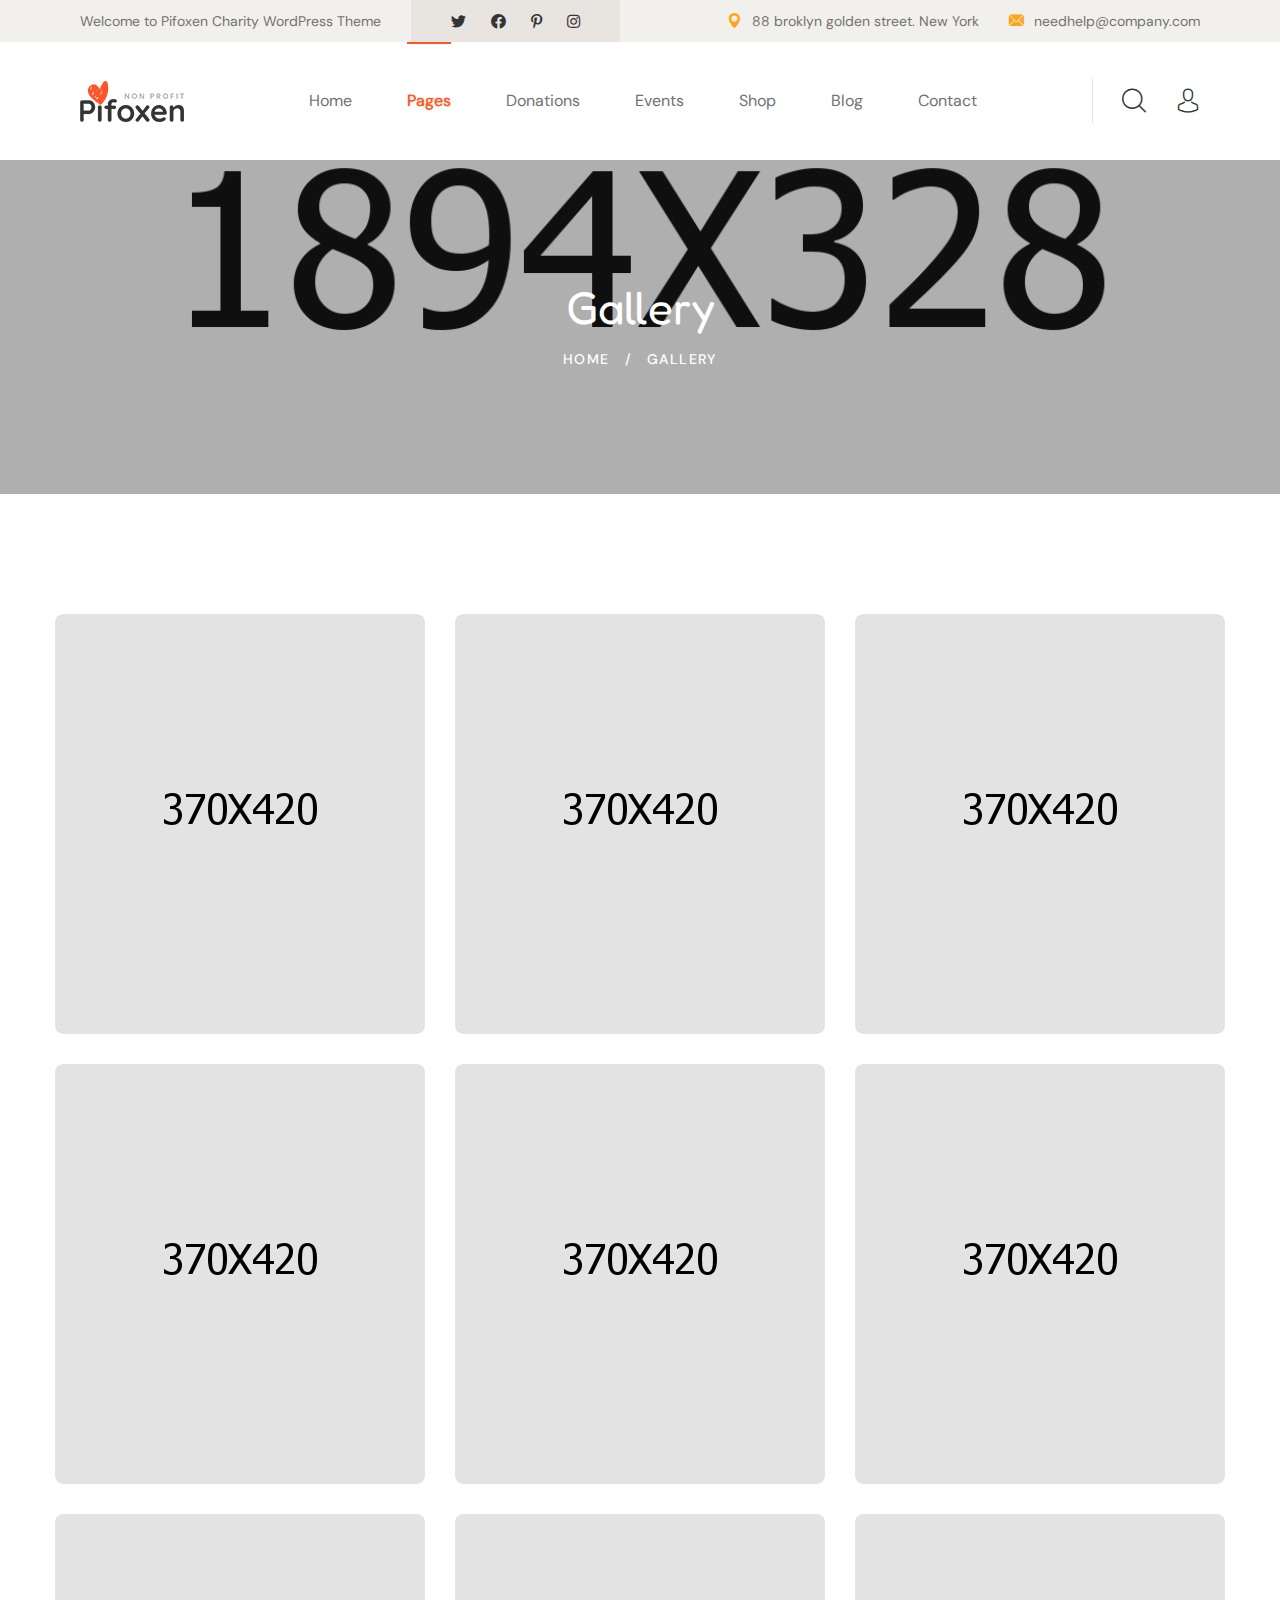
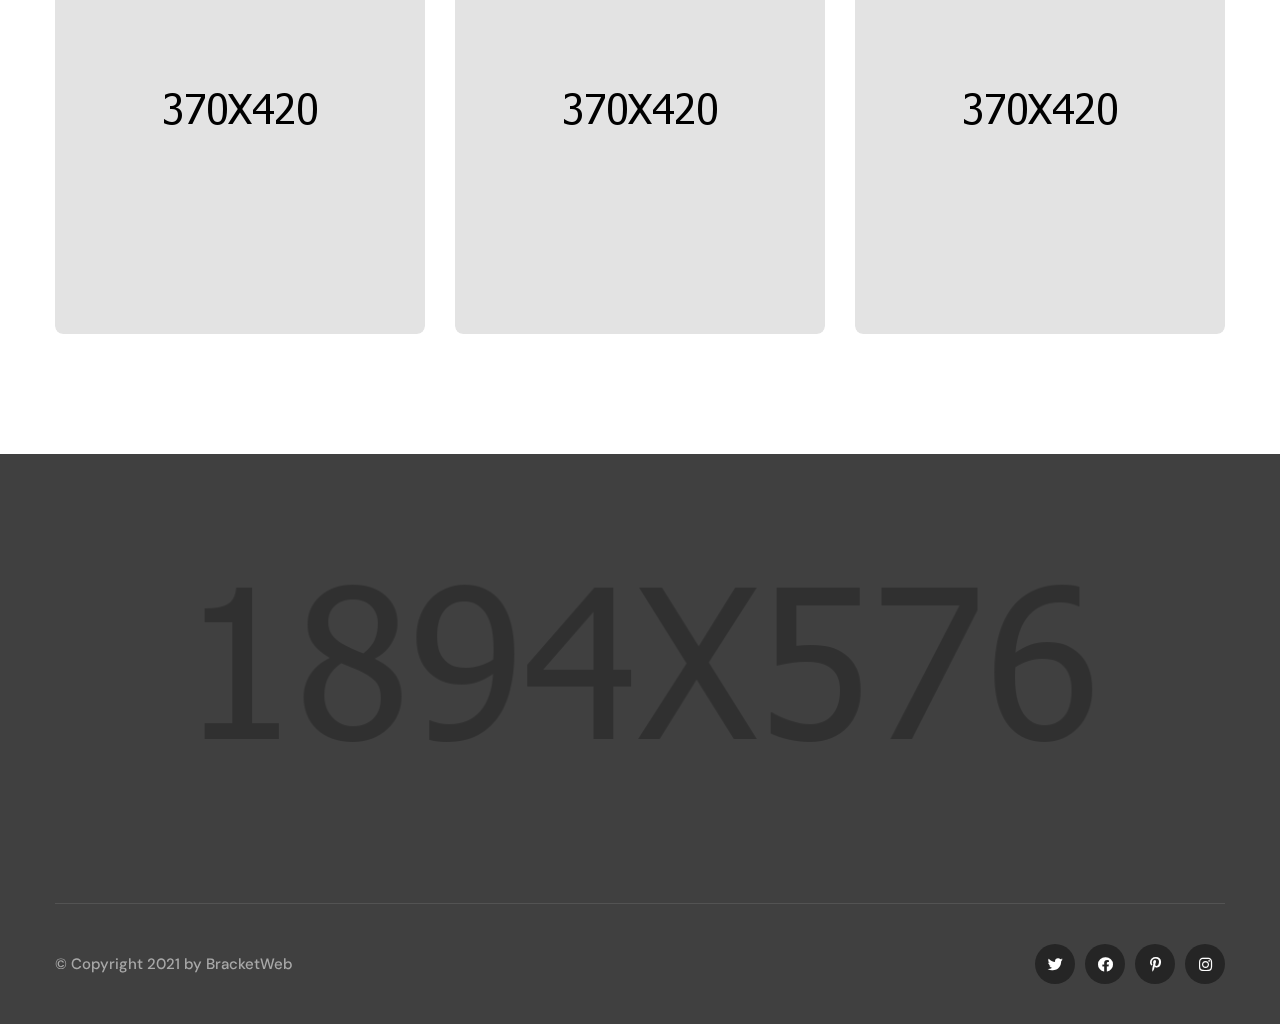
<file: gallery.html>
<!DOCTYPE html>
<html lang="en">

<head>
    <meta charset="UTF-8" />
    <meta name="viewport" content="width=device-width, initial-scale=1.0" />
    <title> Gallery || Pifoxen || Pifoxen HTML Template For Donation</title>
    <!-- favicons Icons -->
    <link rel="apple-touch-icon" sizes="180x180" href="assets/images/favicons/apple-touch-icon.png" />
    <link rel="icon" type="image/png" sizes="32x32" href="assets/images/favicons/favicon-32x32.png" />
    <link rel="icon" type="image/png" sizes="16x16" href="assets/images/favicons/favicon-16x16.png" />
    <link rel="manifest" href="assets/images/favicons/site.webmanifest" />
    <meta name="description" content="Pifoxen HTML Template For Donation" />

    <!-- fonts -->
    <link rel="preconnect" href="https://fonts.googleapis.com">

    <link rel="preconnect" href="https://fonts.gstatic.com" crossorigin>

    <link href="https://fonts.googleapis.com/css2?family=Fredoka+One&display=swap" rel="stylesheet">

    <link
        href="https://fonts.googleapis.com/css2?family=DM+Sans:ital,wght@0,400;0,500;0,700;1,400;1,500;1,700&family=Fredoka+One&display=swap"
        rel="stylesheet">

    <link rel="stylesheet" href="assets/vendors/bootstrap/css/bootstrap.min.css" />
    <link rel="stylesheet" href="assets/vendors/animate/animate.min.css" />
    <link rel="stylesheet" href="assets/vendors/animate/custom-animate.css" />
    <link rel="stylesheet" href="assets/vendors/fontawesome/css/all.min.css" />
    <link rel="stylesheet" href="assets/vendors/jarallax/jarallax.css" />
    <link rel="stylesheet" href="assets/vendors/jquery-magnific-popup/jquery.magnific-popup.css" />
    <link rel="stylesheet" href="assets/vendors/nouislider/nouislider.min.css" />
    <link rel="stylesheet" href="assets/vendors/nouislider/nouislider.pips.css" />
    <link rel="stylesheet" href="assets/vendors/odometer/odometer.min.css" />
    <link rel="stylesheet" href="assets/vendors/swiper/swiper.min.css" />
    <link rel="stylesheet" href="assets/vendors/pifoxen-icons/style.css">
    <link rel="stylesheet" href="assets/vendors/tiny-slider/tiny-slider.min.css" />
    <link rel="stylesheet" href="assets/vendors/reey-font/stylesheet.css" />
    <link rel="stylesheet" href="assets/vendors/owl-carousel/owl.carousel.min.css" />
    <link rel="stylesheet" href="assets/vendors/owl-carousel/owl.theme.default.min.css" />
    <link rel="stylesheet" href="assets/vendors/bxslider/jquery.bxslider.css" />
    <link rel="stylesheet" href="assets/vendors/bootstrap-select/css/bootstrap-select.min.css" />
    <link rel="stylesheet" href="assets/vendors/vegas/vegas.min.css" />
    <link rel="stylesheet" href="assets/vendors/jquery-ui/jquery-ui.css" />
    <link rel="stylesheet" href="assets/vendors/timepicker/timePicker.css" />

    <!-- template styles -->
    <link rel="stylesheet" href="assets/css/pifoxen.css" />
    <link rel="stylesheet" href="assets/css/pifoxen-responsive.css" />
</head>

<body>
    <div class="preloader">
        <img class="preloader__image" width="60" src="assets/images/loader.png" alt="" />
    </div>
    <!-- /.preloader -->
    <div class="page-wrapper">
        <header class="main-header clearfix">
            <div class="main-header__top">
                <div class="main-header__top-left">
                    <p class="main-header__top-text">Welcome to Pifoxen Charity WordPress Theme</p>
                    <div class="main-header__top-social">
                        <a href="#"><i class="fab fa-twitter"></i></a>
                        <a href="#"><i class="fab fa-facebook"></i></a>
                        <a href="#"><i class="fab fa-pinterest-p"></i></a>
                        <a href="#"><i class="fab fa-instagram"></i></a>
                    </div>
                </div>
                <div class="main-header__top-right">
                    <ul class="list-unstyled main-header__top-address">
                        <li>
                            <div class="icon">
                                <span class="icon-pin"></span>
                            </div>
                            <div class="text">
                                <p>88 broklyn golden street. New York</p>
                            </div>
                        </li>
                        <li>
                            <div class="icon">
                                <span class="icon-email"></span>
                            </div>
                            <div class="text">
                                <p><a href="mailto:needhelp@company.com">needhelp@company.com</a></p>
                            </div>
                        </li>
                    </ul>
                </div>
            </div>
            <nav class="main-menu clearfix">
                <div class="main-menu-wrapper clearfix">
                    <div class="main-menu-wrapper__left">
                        <div class="main-menu-wrapper__logo">
                            <a href="index.html"><img src="assets/images/resources/logo-1.png" alt=""></a>
                        </div>
                        <div class="main-menu-wrapper__call">
                            <div class="main-menu-wrapper__call-icon">
                                <span class="icon-call"></span>
                            </div>
                            <div class="main-menu-wrapper__call-number">
                                <p>Call Anytime</p>
                                <h5><a href="tel:13073330079">+ 1 (307) 333-0079</a></h5>
                            </div>
                        </div>
                    </div>
                    <div class="main-menu-wrapper__main-menu">
                        <a href="#" class="mobile-nav__toggler"><i class="fa fa-bars"></i></a>
                        <ul class="main-menu__list">
                            <li class="dropdown megamenu">
                                <a href="index.html">Home</a>
                                <ul>
                                    <li>
                                        <section class="home-showcase">
                                            <div class="container">
                                                <div class="home-showcase__inner">
                                                    <div class="row">
                                                        <div class="col-lg-3">
                                                            <div class="home-showcase__item">
                                                                <div class="home-showcase__image">
                                                                    <img src="assets/images/home-showcase/home-showcase-1-1.jpg"
                                                                        alt="">
                                                                    <div class="home-showcase__buttons">
                                                                        <a href="index.html"
                                                                            class="thm-btn home-showcase__buttons__item">Multi
                                                                            Page</a>
                                                                        <a href="index-one-page.html"
                                                                            class="thm-btn home-showcase__buttons__item">One
                                                                            Page</a>
                                                                    </div>
                                                                    <!-- /.home-showcase__buttons -->
                                                                </div><!-- /.home-showcase__image -->
                                                                <h3 class="home-showcase__title">Home 01
                                                                </h3><!-- /.home-showcase__title -->
                                                            </div><!-- /.home-showcase__item -->
                                                        </div><!-- /.col-lg-3 -->
                                                        <div class="col-lg-3">
                                                            <div class="home-showcase__item">
                                                                <div class="home-showcase__image">
                                                                    <img src="assets/images/home-showcase/home-showcase-1-2.jpg"
                                                                        alt="">
                                                                    <div class="home-showcase__buttons">
                                                                        <a href="index2.html"
                                                                            class="thm-btn home-showcase__buttons__item">Multi
                                                                            Page</a>
                                                                        <a href="index2-one-page.html"
                                                                            class="thm-btn home-showcase__buttons__item">One
                                                                            Page</a>
                                                                    </div>
                                                                    <!-- /.home-showcase__buttons -->
                                                                </div><!-- /.home-showcase__image -->
                                                                <h3 class="home-showcase__title">Home 02
                                                                </h3><!-- /.home-showcase__title -->
                                                            </div><!-- /.home-showcase__item -->
                                                        </div><!-- /.col-lg-3 -->
                                                        <div class="col-lg-3">
                                                            <div class="home-showcase__item">
                                                                <div class="home-showcase__image">
                                                                    <img src="assets/images/home-showcase/home-showcase-1-3.jpg"
                                                                        alt="">
                                                                    <div class="home-showcase__buttons">
                                                                        <a href="index3.html"
                                                                            class="thm-btn home-showcase__buttons__item">Multi
                                                                            Page</a>
                                                                        <a href="index3-one-page.html"
                                                                            class="thm-btn home-showcase__buttons__item">One
                                                                            Page</a>
                                                                    </div>
                                                                    <!-- /.home-showcase__buttons -->
                                                                </div><!-- /.home-showcase__image -->
                                                                <h3 class="home-showcase__title">Home 03
                                                                </h3><!-- /.home-showcase__title -->
                                                            </div><!-- /.home-showcase__item -->
                                                        </div><!-- /.col-lg-3 -->
                                                        <div class="col-lg-3">
                                                            <div class="home-showcase__item">
                                                                <div class="home-showcase__image">
                                                                    <img src="assets/images/home-showcase/home-showcase-1-4.jpg"
                                                                        alt="">
                                                                    <div class="home-showcase__buttons">
                                                                        <a href="index-dark.html"
                                                                            class="thm-btn home-showcase__buttons__item">View
                                                                            Page</a>
                                                                    </div>
                                                                    <!-- /.home-showcase__buttons -->
                                                                </div><!-- /.home-showcase__image -->
                                                                <h3 class="home-showcase__title">Home
                                                                    Dark
                                                                </h3><!-- /.home-showcase__title -->
                                                            </div><!-- /.home-showcase__item -->
                                                        </div><!-- /.col-lg-3 -->
                                                    </div><!-- /.row -->
                                                </div><!-- /.home-showcase__inner -->

                                            </div><!-- /.container -->
                                        </section>
                                    </li>
                                </ul>
                            </li>
                            <li class="dropdown">
                                <a href="#">Pages</a>
                                <ul>
                                    <li><a href="about.html">About</a></li>
                                    <li class="dropdown">
                                        <a href="volunteers.html">Volunteers</a>
                                        <ul>
                                            <li><a href="volunteers.html">Grid Style</a></li>
                                            <li><a href="volunteers-carousel.html">Carousel Style</a></li>
                                        </ul>
                                    </li>
                                    <li><a href="become-volunteer.html">Become A Volunteer</a></li>
                                    <li class="dropdown">
                                        <a href="testimonials.html">Testimonials</a>
                                        <ul>
                                            <li><a href="testimonials.html">Grid Style</a></li>
                                            <li><a href="testimonials-carousel.html">Carousel Style</a></li>
                                        </ul>
                                    </li>
                                    <li class="dropdown">
                                        <a href="gallery.html">Gallery</a>
                                        <ul>
                                            <li><a href="gallery.html">Grid Style</a></li>
                                            <li><a href="gallery-carousel.html">Carousel Style</a></li>
                                        </ul>
                                    </li>
                                    <li><a href="pricing.html">Pricing</a></li>
                                    <li><a href="faq.html">FAQs</a></li>
                                    <li><a href="404.html">404 Error</a></li>
                                </ul>
                            </li>
                            <li class="dropdown">
                                <a href="#">Donations</a>
                                <ul>
                                    <li class="dropdown">
                                        <a href="donations.html">Donations</a>
                                        <ul>
                                            <li><a href="donations.html">Grid Style</a></li>
                                            <li><a href="donations-carousel.html">Carousel Style</a></li>
                                        </ul>
                                    </li>
                                    <li class="dropdown">
                                        <a href="donations-list.html">Donations List</a>
                                        <ul>
                                            <li><a href="donations-list.html">Grid Style</a></li>
                                            <li><a href="donations-list-carousel.html">Carousel Style</a></li>
                                        </ul>
                                    </li>
                                    <li><a href="donate-now.html">Donate Now</a></li>
                                    <li><a href="differently-abled-kids.html">Differently Abled Kids</a></li>
                                    <li><a href="help-child-cancer.html">Help Child Cancer</a></li>
                                    <li><a href="clean-pure-water.html">Clean Pure Water</a></li>
                                    <li><a href="give-them-education.html">Give them Education</a></li>
                                    <li><a href="start-a-fundraising.html">Start a Fundraising</a></li>
                                </ul>
                            </li>
                            <li class="dropdown">
                                <a href="#">Events</a>
                                <ul>
                                    <li class="dropdown">
                                        <a href="events.html">Events</a>
                                        <ul>
                                            <li><a href="events.html">Grid Style</a></li>
                                            <li><a href="events-carousel.html">Carousel Style</a></li>
                                        </ul>
                                    </li>
                                    <li><a href="event-details.html">Event Details</a></li>
                                </ul>
                            </li>
                            <li class="dropdown">
                                <a href="#">Shop</a>
                                <ul>
                                    <li><a href="products.html">Shop</a></li>
                                    <li><a href="product-details.html">Product Details</a></li>
                                    <li><a href="cart.html">Cart Page</a></li>
                                    <li><a href="checkout.html">Checkout Page</a></li>
                                </ul>
                            </li>
                            <li class="dropdown">
                                <a href="#">Blog</a>
                                <ul>
                                    <li class="dropdown">
                                        <a href="blog.html">Blog</a>
                                        <ul>
                                            <li><a href="blog.html">Grid Style</a></li>
                                            <li><a href="blog-carousel.html">Carousel Style</a></li>
                                        </ul>
                                    </li>
                                    <li class="dropdown">
                                        <a href="blog-sidebar.html">Blog Sidebar</a>
                                        <ul>
                                            <li><a href="blog-sidebar-left.html">Left Sidebar</a></li>
                                            <li><a href="blog-sidebar.html">Right Sidebar</a></li>
                                        </ul>
                                    </li>
                                    <li><a href="blog-details.html">Blog Details</a></li>
                                </ul>
                            </li>
                            <li><a href="contact.html">Contact</a></li>
                        </ul>
                    </div>
                    <div class="main-menu-wrapper__right">
                        <div class="main-menu-wrapper__search-cat">
                            <a href="#" class="main-menu-wrapper__search search-toggler icon-magnifying-glass"></a>
                            <a href="login.html" class="main-menu-wrapper__cart icon-avatar mini-cart__toggler"></a>
                        </div>
                        <a href="donate-now.html" class="donate-btn main-menu-wrapper__btn"> <i class="fa fa-heart"></i>
                            Donate Now</a>
                    </div>
                </div>
            </nav>
        </header>

        <div class="stricky-header stricked-menu main-menu">
            <div class="sticky-header__content"></div><!-- /.sticky-header__content -->
        </div><!-- /.stricky-header -->

        <!--Page Header Start-->
        <section class="page-header">
            <div class="page-header-bg" style="background-image: url(assets/images/backgrounds/page-header-bg.jpg)">
            </div>
            <div class="container">
                <div class="page-header__inner">
                    <h2>Gallery</h2>
                    <ul class="thm-breadcrumb list-unstyled">
                        <li><a href="index.html">Home</a></li>
                        <li><span>/</span></li>
                        <li class="active">Gallery</li>
                    </ul>
                </div>
            </div>
        </section>
        <!--Page Header End-->

        <!--Gallery Page Start-->
        <section class="gallery-page">
            <div class="container">
                <div class="row">
                    <div class="col-xl-4 col-lg-6 col-md-6">
                        <div class="two-section__gallery-single">
                            <div class="two-section__gallery-img-inner">
                                <img src="assets/images/gallery/gallery-page-1-1.jpg" alt="">
                            </div>
                            <div class="two-section__gallery-img-overly">
                                <div class="two-section__gallery-icon-bg">
                                </div>
                                <a class="img-popup" href="assets/images/gallery/gallery-page-1-1.jpg">
                                    <span class="icon-right-arrow"></span>
                                </a>
                            </div>
                        </div>
                    </div>
                    <div class="col-xl-4 col-lg-6 col-md-6">
                        <div class="two-section__gallery-single">
                            <div class="two-section__gallery-img-inner">
                                <img src="assets/images/gallery/gallery-page-1-2.jpg" alt="">
                            </div>
                            <div class="two-section__gallery-img-overly">
                                <div class="two-section__gallery-icon-bg">
                                </div>
                                <a class="img-popup" href="assets/images/gallery/gallery-page-1-2.jpg">
                                    <span class="icon-right-arrow"></span>
                                </a>
                            </div>
                        </div>
                    </div>
                    <div class="col-xl-4 col-lg-6 col-md-6">
                        <div class="two-section__gallery-single">
                            <div class="two-section__gallery-img-inner">
                                <img src="assets/images/gallery/gallery-page-1-3.jpg" alt="">
                            </div>
                            <div class="two-section__gallery-img-overly">
                                <div class="two-section__gallery-icon-bg">
                                </div>
                                <a class="img-popup" href="assets/images/gallery/gallery-page-1-3.jpg">
                                    <span class="icon-right-arrow"></span>
                                </a>
                            </div>
                        </div>
                    </div>
                    <div class="col-xl-4 col-lg-6 col-md-6">
                        <div class="two-section__gallery-single">
                            <div class="two-section__gallery-img-inner">
                                <img src="assets/images/gallery/gallery-page-1-4.jpg" alt="">
                            </div>
                            <div class="two-section__gallery-img-overly">
                                <div class="two-section__gallery-icon-bg">
                                </div>
                                <a class="img-popup" href="assets/images/gallery/gallery-page-1-4.jpg">
                                    <span class="icon-right-arrow"></span>
                                </a>
                            </div>
                        </div>
                    </div>
                    <div class="col-xl-4 col-lg-6 col-md-6">
                        <div class="two-section__gallery-single">
                            <div class="two-section__gallery-img-inner">
                                <img src="assets/images/gallery/gallery-page-1-5.jpg" alt="">
                            </div>
                            <div class="two-section__gallery-img-overly">
                                <div class="two-section__gallery-icon-bg">
                                </div>
                                <a class="img-popup" href="assets/images/gallery/gallery-page-1-5.jpg">
                                    <span class="icon-right-arrow"></span>
                                </a>
                            </div>
                        </div>
                    </div>
                    <div class="col-xl-4 col-lg-6 col-md-6">
                        <div class="two-section__gallery-single">
                            <div class="two-section__gallery-img-inner">
                                <img src="assets/images/gallery/gallery-page-1-6.jpg" alt="">
                            </div>
                            <div class="two-section__gallery-img-overly">
                                <div class="two-section__gallery-icon-bg">
                                </div>
                                <a class="img-popup" href="assets/images/gallery/gallery-page-1-6.jpg">
                                    <span class="icon-right-arrow"></span>
                                </a>
                            </div>
                        </div>
                    </div>
                    <div class="col-xl-4 col-lg-6 col-md-6">
                        <div class="two-section__gallery-single">
                            <div class="two-section__gallery-img-inner">
                                <img src="assets/images/gallery/gallery-page-1-7.jpg" alt="">
                            </div>
                            <div class="two-section__gallery-img-overly">
                                <div class="two-section__gallery-icon-bg">
                                </div>
                                <a class="img-popup" href="assets/images/gallery/gallery-page-1-7.jpg">
                                    <span class="icon-right-arrow"></span>
                                </a>
                            </div>
                        </div>
                    </div>
                    <div class="col-xl-4 col-lg-6 col-md-6">
                        <div class="two-section__gallery-single">
                            <div class="two-section__gallery-img-inner">
                                <img src="assets/images/gallery/gallery-page-1-8.jpg" alt="">
                            </div>
                            <div class="two-section__gallery-img-overly">
                                <div class="two-section__gallery-icon-bg">
                                </div>
                                <a class="img-popup" href="assets/images/gallery/gallery-page-1-8.jpg">
                                    <span class="icon-right-arrow"></span>
                                </a>
                            </div>
                        </div>
                    </div>
                    <div class="col-xl-4 col-lg-6 col-md-6">
                        <div class="two-section__gallery-single">
                            <div class="two-section__gallery-img-inner">
                                <img src="assets/images/gallery/gallery-page-1-9.jpg" alt="">
                            </div>
                            <div class="two-section__gallery-img-overly">
                                <div class="two-section__gallery-icon-bg">
                                </div>
                                <a class="img-popup" href="assets/images/gallery/gallery-page-1-9.jpg">
                                    <span class="icon-right-arrow"></span>
                                </a>
                            </div>
                        </div>
                    </div>
                </div>
            </div>
        </section>
        <!--Gallery Page End-->

        <!--Site Footer Start-->
        <footer class="site-footer">
            <div class="site-footer-bg" style="background-image: url(assets/images/backgrounds/site-footer-bg.jpg);">
            </div>
            <div class="site-footer__top">
                <div class="container">
                    <div class="row">
                        <div class="col-xl-4 col-lg-6 col-md-6 wow fadeInUp" data-wow-delay="100ms">
                            <div class="footer-widget__column footer-widget__about">
                                <div class="footer-widget__about-text-box">
                                    <p class="footer-widget__about-text">Your Donations can Change their Daily Life
                                        Style</p>
                                </div>
                                <a href="donate-now.html" class="donate-btn footer-donate__btn"> <i
                                        class="fa fa-heart"></i>
                                    Donate Now</a>
                            </div>
                        </div>
                        <div class="col-xl-2 col-lg-6 col-md-6 wow fadeInUp" data-wow-delay="200ms">
                            <div class="footer-widget__column footer-widget__links clearfix">
                                <h3 class="footer-widget__title">Links</h3>
                                <ul class="footer-widget__links-list list-unstyled clearfix">
                                    <li><a href="donations.html">Recent Causes</a></li>
                                    <li><a href="about.html">About us</a></li>
                                    <li><a href="events.html">New Campaign</a></li>
                                    <li><a href="about.html">Site Map</a></li>
                                    <li><a href="events.html">Events</a></li>
                                </ul>
                            </div>
                        </div>
                        <div class="col-xl-2 col-lg-6 col-md-6 wow fadeInUp" data-wow-delay="300ms">
                            <div class="footer-widget__column footer-widget__non-profit clearfix">
                                <h3 class="footer-widget__title">Non Profit</h3>
                                <ul class="footer-widget__non-profit-list list-unstyled clearfix">
                                    <li><a href="differently-abled-kids.html">Differently Abled Kids</a></li>
                                    <li><a href="help-child-cancer.html">Help Child Cancer</a></li>
                                    <li><a href="clean-pure-water.html">Clean Pure Water</a></li>
                                    <li><a href="give-them-education.html">Give them Education</a></li>
                                    <li><a href="start-a-fundraising.html">Start a Fundraising</a></li>
                                </ul>
                            </div>
                        </div>
                        <div class="col-xl-4 col-lg-6 col-md-6 wow fadeInUp" data-wow-delay="400ms">
                            <div class="footer-widget__column footer-widget__contact clearfix">
                                <h3 class="footer-widget__title">Contact</h3>
                                <ul class="list-unstyled footer-widget__contact-list">
                                    <li>
                                        <div class="icon">
                                            <span class="icon-email"></span>
                                        </div>
                                        <div class="text">
                                            <a href="mailto:needhelp@company.com">needhelp@company.com</a>
                                        </div>
                                    </li>
                                    <li>
                                        <div class="icon">
                                            <span class="icon-telephone"></span>
                                        </div>
                                        <div class="text">
                                            <a href="tel:307760608"> + 1 (307) 776-0608</a>
                                        </div>
                                    </li>
                                    <li>
                                        <div class="icon">
                                            <span class="icon-pin"></span>
                                        </div>
                                        <div class="text">
                                            <p>88 Broklyn Golden Street. New York United States of America</p>
                                        </div>
                                    </li>
                                </ul>
                            </div>
                        </div>
                    </div>
                </div>
            </div>
            <div class="site-footer__bottom">
                <div class="container">
                    <div class="row">
                        <div class="col-xl-12">
                            <div class="site-footer__bottom-inner">
                                <p class="site-footer__bottom-text">© Copyright 2021 by <a href="#">BracketWeb</a>
                                </p>
                                <div class="site-footer__social">
                                    <a href="#"><i class="fab fa-twitter"></i></a>
                                    <a href="#"><i class="fab fa-facebook"></i></a>
                                    <a href="#"><i class="fab fa-pinterest-p"></i></a>
                                    <a href="#"><i class="fab fa-instagram"></i></a>
                                </div>
                            </div>
                        </div>
                    </div>
                </div>
            </div>
        </footer>
        <!--Site Footer End-->


    </div><!-- /.page-wrapper -->


    <div class="mobile-nav__wrapper">
        <div class="mobile-nav__overlay mobile-nav__toggler"></div>
        <!-- /.mobile-nav__overlay -->
        <div class="mobile-nav__content">
            <span class="mobile-nav__close mobile-nav__toggler"><i class="fa fa-times"></i></span>

            <div class="logo-box">
                <a href="index.html" aria-label="logo image"><img src="assets/images/resources/logo-2.png" alt="" /></a>
            </div>
            <!-- /.logo-box -->
            <div class="mobile-nav__container"></div>
            <!-- /.mobile-nav__container -->

            <ul class="mobile-nav__contact list-unstyled">
                <li>
                    <i class="fa fa-envelope"></i>
                    <a href="mailto:needhelp@packageName__.com">needhelp@pifoxen.com</a>
                </li>
                <li>
                    <i class="fa fa-phone-alt"></i>
                    <a href="tel:666-888-0000">666 888 0000</a>
                </li>
            </ul><!-- /.mobile-nav__contact -->
            <div class="mobile-nav__top">
                <div class="mobile-nav__social">
                    <a href="#" class="fab fa-twitter"></a>
                    <a href="#" class="fab fa-facebook-square"></a>
                    <a href="#" class="fab fa-pinterest-p"></a>
                    <a href="#" class="fab fa-instagram"></a>
                </div><!-- /.mobile-nav__social -->
            </div><!-- /.mobile-nav__top -->



        </div>
        <!-- /.mobile-nav__content -->
    </div>
    <!-- /.mobile-nav__wrapper -->

    <div class="search-popup">
        <div class="search-popup__overlay search-toggler"></div>
        <!-- /.search-popup__overlay -->
        <div class="search-popup__content">
            <form action="#">
                <label for="search" class="sr-only">search here</label><!-- /.sr-only -->
                <input type="text" id="search" placeholder="Search Here..." />
                <button type="submit" aria-label="search submit" class="thm-btn">
                    <i class="icon-magnifying-glass"></i>
                </button>
            </form>
        </div>
        <!-- /.search-popup__content -->
    </div>
    <!-- /.search-popup -->

    <a href="#" data-target="html" class="scroll-to-target scroll-to-top"><i class="fa fa-angle-up"></i></a>


    <script src="assets/vendors/jquery/jquery-3.6.1.min.js"></script>
    <script src="assets/vendors/bootstrap/js/bootstrap.bundle.min.js"></script>
    <script src="assets/vendors/jarallax/jarallax.min.js"></script>
    <script src="assets/vendors/jquery-ajaxchimp/jquery.ajaxchimp.min.js"></script>
    <script src="assets/vendors/jquery-appear/jquery.appear.min.js"></script>
    <script src="assets/vendors/jquery-circle-progress/jquery.circle-progress.min.js"></script>
    <script src="assets/vendors/jquery-magnific-popup/jquery.magnific-popup.min.js"></script>
    <script src="assets/vendors/jquery-validate/jquery.validate.min.js"></script>
    <script src="assets/vendors/nouislider/nouislider.min.js"></script>
    <script src="assets/vendors/odometer/odometer.min.js"></script>
    <script src="assets/vendors/swiper/swiper.min.js"></script>
    <script src="assets/vendors/tiny-slider/tiny-slider.min.js"></script>
    <script src="assets/vendors/wnumb/wNumb.min.js"></script>
    <script src="assets/vendors/wow/wow.js"></script>
    <script src="assets/vendors/isotope/isotope.js"></script>
    <script src="assets/vendors/countdown/countdown.min.js"></script>
    <script src="assets/vendors/owl-carousel/owl.carousel.min.js"></script>
    <script src="assets/vendors/bxslider/jquery.bxslider.min.js"></script>
    <script src="assets/vendors/bootstrap-select/js/bootstrap-select.min.js"></script>
    <script src="assets/vendors/vegas/vegas.min.js"></script>
    <script src="assets/vendors/jquery-ui/jquery-ui.js"></script>
    <script src="assets/vendors/timepicker/timePicker.js"></script>




    <!-- template js -->
    <script src="assets/js/pifoxen.js"></script>
</body>

</html>
</file>
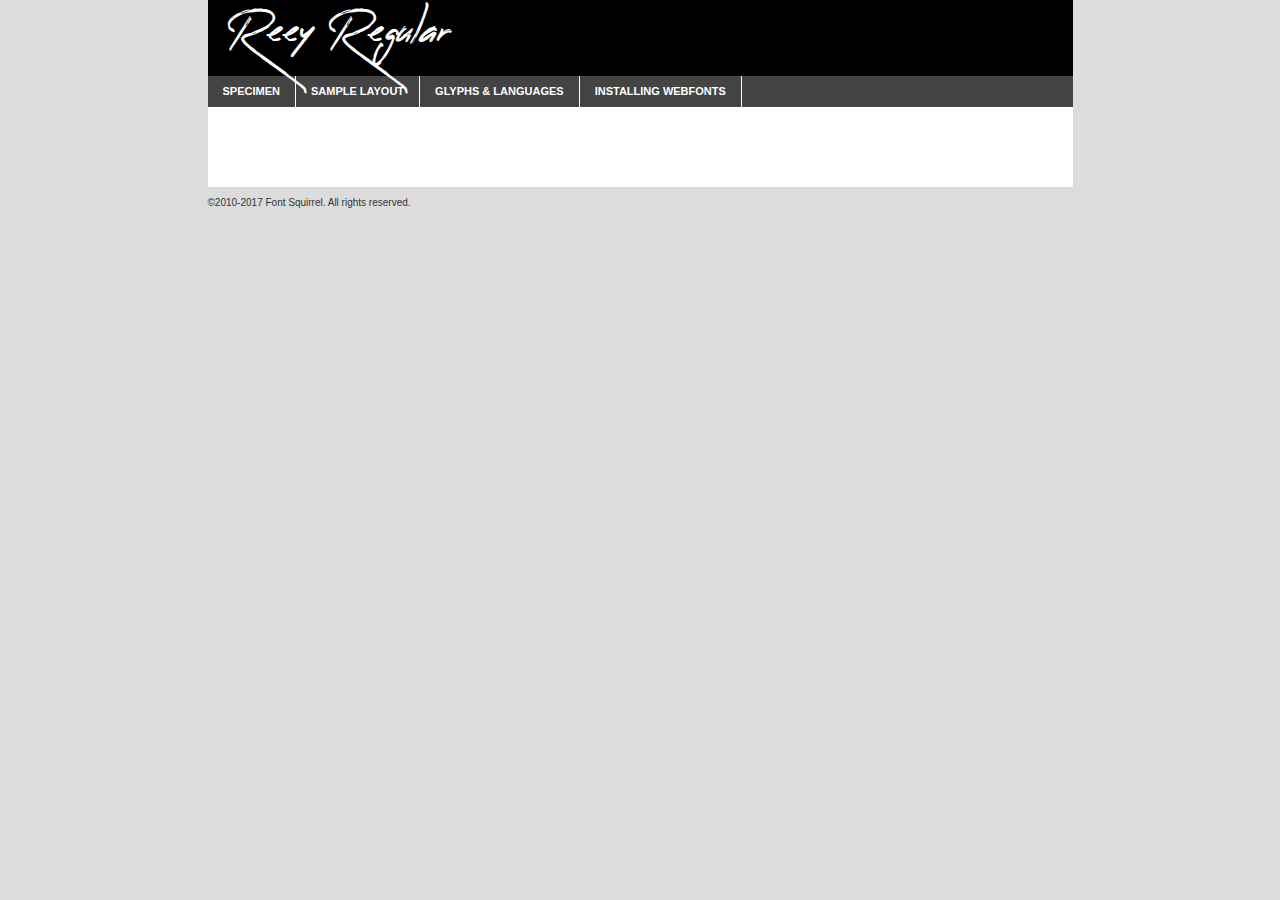
<file: assets/vendors/reey-font/reey-regular-demo.html>
<!DOCTYPE html PUBLIC "-//W3C//DTD XHTML 1.0 Transitional//EN"
	"http://www.w3.org/TR/xhtml1/DTD/xhtml1-transitional.dtd">

<html xmlns="http://www.w3.org/1999/xhtml" xml:lang="en" lang="en">
<head>
	<meta http-equiv="Content-Type" content="text/html; charset=utf-8" />
	<script src="http://ajax.googleapis.com/ajax/libs/jquery/1.7.2/jquery.min.js" type="text/javascript" charset="utf-8"></script>
	<script type="text/javascript">
	(function($){$.fn.easyTabs=function(option){var param=jQuery.extend({fadeSpeed:"fast",defaultContent:1,activeClass:'active'},option);$(this).each(function(){var thisId="#"+this.id;if(param.defaultContent==''){param.defaultContent=1;}
	if(typeof param.defaultContent=="number")
	{var defaultTab=$(thisId+" .tabs li:eq("+(param.defaultContent-1)+") a").attr('href').substr(1);}else{var defaultTab=param.defaultContent;}
	$(thisId+" .tabs li a").each(function(){var tabToHide=$(this).attr('href').substr(1);$("#"+tabToHide).addClass('easytabs-tab-content');});hideAll();changeContent(defaultTab);function hideAll(){$(thisId+" .easytabs-tab-content").hide();}
	function changeContent(tabId){hideAll();$(thisId+" .tabs li").removeClass(param.activeClass);$(thisId+" .tabs li a[href=#"+tabId+"]").closest('li').addClass(param.activeClass);if(param.fadeSpeed!="none")
	{$(thisId+" #"+tabId).fadeIn(param.fadeSpeed);}else{$(thisId+" #"+tabId).show();}}
	$(thisId+" .tabs li").click(function(){var tabId=$(this).find('a').attr('href').substr(1);changeContent(tabId);return false;});});}})(jQuery);
	</script>
	<link rel="stylesheet" href="specimen_files/specimen_stylesheet.css" type="text/css" charset="utf-8" />
	<link rel="stylesheet" href="stylesheet.css" type="text/css" charset="utf-8" />

	<style type="text/css">
					body{
				font-family: 'reeyregular';
							}
		</style>

	<title>Reey Regular Specimen</title>
	
	
	<script type="text/javascript" charset="utf-8">
		$(document).ready(function() {
			$('#container').easyTabs({defaultContent:1});
		});
	</script>
</head>

<body>
<div id="container">
	<div id="header">
		Reey Regular	</div>
	<ul class="tabs">
		<li><a href="#specimen">Specimen</a></li>
		<li><a href="#layout">Sample Layout</a></li>
				<li><a href="#glyphs">Glyphs &amp; Languages</a></li>
		<li><a href="#installing">Installing Webfonts</a></li>
		
	</ul>
	
	<div id="main_content">

		
			<div id="specimen">
		
				<div class="section">
					<div class="grid12 firstcol">
						<div class="huge">AaBb</div>
					</div>
				</div>
		
				<div class="section">
					<div class="glyph_range">A&#x200B;B&#x200b;C&#x200b;D&#x200b;E&#x200b;F&#x200b;G&#x200b;H&#x200b;I&#x200b;J&#x200b;K&#x200b;L&#x200b;M&#x200b;N&#x200b;O&#x200b;P&#x200b;Q&#x200b;R&#x200b;S&#x200b;T&#x200b;U&#x200b;V&#x200b;W&#x200b;X&#x200b;Y&#x200b;Z&#x200b;a&#x200b;b&#x200b;c&#x200b;d&#x200b;e&#x200b;f&#x200b;g&#x200b;h&#x200b;i&#x200b;j&#x200b;k&#x200b;l&#x200b;m&#x200b;n&#x200b;o&#x200b;p&#x200b;q&#x200b;r&#x200b;s&#x200b;t&#x200b;u&#x200b;v&#x200b;w&#x200b;x&#x200b;y&#x200b;z&#x200b;1&#x200b;2&#x200b;3&#x200b;4&#x200b;5&#x200b;6&#x200b;7&#x200b;8&#x200b;9&#x200b;0&#x200b;&amp;&#x200b;.&#x200b;,&#x200b;?&#x200b;!&#x200b;&#64;&#x200b;(&#x200b;)&#x200b;#&#x200b;$&#x200b;%&#x200b;*&#x200b;+&#x200b;-&#x200b;=&#x200b;:&#x200b;;</div>
				</div>
				<div class="section">
					<div class="grid12 firstcol">
						<table class="sample_table">
							<tr><td>10</td><td class="size10">abcdefghijklmnopqrstuvwxyzABCDEFGHIJKLMNOPQRSTUVWXYZ0123456789abcdefghijklmnopqrstuvwxyzABCDEFGHIJKLMNOPQRSTUVWXYZ0123456789abcdefghijklmnopqrstuvwxyzABCDEFGHIJKLMNOPQRSTUVWXYZ</td></tr>
							<tr><td>11</td><td class="size11">abcdefghijklmnopqrstuvwxyzABCDEFGHIJKLMNOPQRSTUVWXYZ0123456789abcdefghijklmnopqrstuvwxyzABCDEFGHIJKLMNOPQRSTUVWXYZ0123456789abcdefghijklmnopqrstuvwxyzABCDEFGHIJKLMNOPQRSTUVWXYZ</td></tr>
							<tr><td>12</td><td class="size12">abcdefghijklmnopqrstuvwxyzABCDEFGHIJKLMNOPQRSTUVWXYZ0123456789abcdefghijklmnopqrstuvwxyzABCDEFGHIJKLMNOPQRSTUVWXYZ0123456789abcdefghijklmnopqrstuvwxyzABCDEFGHIJKLMNOPQRSTUVWXYZ</td></tr>
							<tr><td>13</td><td class="size13">abcdefghijklmnopqrstuvwxyzABCDEFGHIJKLMNOPQRSTUVWXYZ0123456789abcdefghijklmnopqrstuvwxyzABCDEFGHIJKLMNOPQRSTUVWXYZ0123456789abcdefghijklmnopqrstuvwxyzABCDEFGHIJKLMNOPQRSTUVWXYZ</td></tr>
							<tr><td>14</td><td class="size14">abcdefghijklmnopqrstuvwxyzABCDEFGHIJKLMNOPQRSTUVWXYZ0123456789abcdefghijklmnopqrstuvwxyzABCDEFGHIJKLMNOPQRSTUVWXYZ0123456789abcdefghijklmnopqrstuvwxyzABCDEFGHIJKLMNOPQRSTUVWXYZ</td></tr>
							<tr><td>16</td><td class="size16">abcdefghijklmnopqrstuvwxyzABCDEFGHIJKLMNOPQRSTUVWXYZ0123456789abcdefghijklmnopqrstuvwxyzABCDEFGHIJKLMNOPQRSTUVWXYZ</td></tr>
							<tr><td>18</td><td class="size18">abcdefghijklmnopqrstuvwxyzABCDEFGHIJKLMNOPQRSTUVWXYZ0123456789abcdefghijklmnopqrstuvwxyzABCDEFGHIJKLMNOPQRSTUVWXYZ</td></tr>
							<tr><td>20</td><td class="size20">abcdefghijklmnopqrstuvwxyzABCDEFGHIJKLMNOPQRSTUVWXYZ0123456789abcdefghijklmnopqrstuvwxyzABCDEFGHIJKLMNOPQRSTUVWXYZ</td></tr>
							<tr><td>24</td><td class="size24">abcdefghijklmnopqrstuvwxyzABCDEFGHIJKLMNOPQRSTUVWXYZ0123456789abcdefghijklmnopqrstuvwxyzABCDEFGHIJKLMNOPQRSTUVWXYZ</td></tr>
							<tr><td>30</td><td class="size30">abcdefghijklmnopqrstuvwxyzABCDEFGHIJKLMNOPQRSTUVWXYZ0123456789abcdefghijklmnopqrstuvwxyzABCDEFGHIJKLMNOPQRSTUVWXYZ</td></tr>
							<tr><td>36</td><td class="size36">abcdefghijklmnopqrstuvwxyzABCDEFGHIJKLMNOPQRSTUVWXYZ0123456789abcdefghijklmnopqrstuvwxyzABCDEFGHIJKLMNOPQRSTUVWXYZ</td></tr>
							<tr><td>48</td><td class="size48">abcdefghijklmnopqrstuvwxyzABCDEFGHIJKLMNOPQRSTUVWXYZ0123456789abcdefghijklmnopqrstuvwxyzABCDEFGHIJKLMNOPQRSTUVWXYZ</td></tr>
							<tr><td>60</td><td class="size60">abcdefghijklmnopqrstuvwxyzABCDEFGHIJKLMNOPQRSTUVWXYZ0123456789abcdefghijklmnopqrstuvwxyzABCDEFGHIJKLMNOPQRSTUVWXYZ</td></tr>
							<tr><td>72</td><td class="size72">abcdefghijklmnopqrstuvwxyzABCDEFGHIJKLMNOPQRSTUVWXYZ0123456789abcdefghijklmnopqrstuvwxyzABCDEFGHIJKLMNOPQRSTUVWXYZ</td></tr>
							<tr><td>90</td><td class="size90">abcdefghijklmnopqrstuvwxyzABCDEFGHIJKLMNOPQRSTUVWXYZ0123456789abcdefghijklmnopqrstuvwxyzABCDEFGHIJKLMNOPQRSTUVWXYZ</td></tr>
						</table>
				
					</div>
			
				</div>
		
		
		
								<div class="section" id="bodycomparison">


										<div id="xheight">
				<div class="fontbody">&#x25FC;&#x25FC;&#x25FC;&#x25FC;&#x25FC;&#x25FC;&#x25FC;&#x25FC;&#x25FC;&#x25FC;&#x25FC;&#x25FC;&#x25FC;&#x25FC;&#x25FC;&#x25FC;&#x25FC;&#x25FC;&#x25FC;&#x25FC;&#x25FC;&#x25FC;&#x25FC;&#x25FC;&#x25FC;&#x25FC;&#x25FC;&#x25FC;&#x25FC;&#x25FC;&#x25FC;&#x25FC;&#x25FC;&#x25FC;&#x25FC;&#x25FC;&#x25FC;&#x25FC;&#x25FC;&#x25FC;&#x25FC;&#x25FC;&#x25FC;&#x25FC;&#x25FC;&#x25FC;&#x25FC;&#x25FC;&#x25FC;&#x25FC;&#x25FC;&#x25FC;&#x25FC;&#x25FC;&#x25FC;&#x25FC;&#x25FC;&#x25FC;&#x25FC;&#x25FC;&#x25FC;&#x25FC;&#x25FC;&#x25FC;&#x25FC;&#x25FC;&#x25FC;&#x25FC;&#x25FC;&#x25FC;&#x25FC;&#x25FC;&#x25FC;&#x25FC;&#x25FC;&#x25FC;&#x25FC;&#x25FC;&#x25FC;&#x25FC;&#x25FC;&#x25FC;&#x25FC;&#x25FC;&#x25FC;&#x25FC;&#x25FC;&#x25FC;&#x25FC;&#x25FC;&#x25FC;&#x25FC;&#x25FC;&#x25FC;&#x25FC;&#x25FC;&#x25FC;&#x25FC;&#x25FC;body</div><div class="arialbody">body</div><div class="verdanabody">body</div><div class="georgiabody">body</div></div>
										<div class="fontbody" style="z-index:1">
											body<span>Reey Regular</span>
										</div>
										<div class="arialbody" style="z-index:1">
											body<span>Arial</span>
										</div>
										<div class="verdanabody" style="z-index:1">
											body<span>Verdana</span>
										</div>
										<div class="georgiabody" style="z-index:1">
											body<span>Georgia</span>
										</div>



								</div>
		
		
				<div class="section psample psample_row1" id="">
					
					<div class="grid2 firstcol">
						<p class="size10"><span>10.</span>Aenean lacinia bibendum nulla sed consectetur. Fusce dapibus, tellus ac cursus commodo, tortor mauris condimentum nibh, ut fermentum massa justo sit amet risus. Nullam id dolor id nibh ultricies vehicula ut id elit. Cum sociis natoque penatibus et magnis dis parturient montes, nascetur ridiculus mus. Nulla vitae elit libero, a pharetra augue.</p>
			
					</div>
					<div class="grid3">
						<p class="size11"><span>11.</span>Aenean lacinia bibendum nulla sed consectetur. Fusce dapibus, tellus ac cursus commodo, tortor mauris condimentum nibh, ut fermentum massa justo sit amet risus. Nullam id dolor id nibh ultricies vehicula ut id elit. Cum sociis natoque penatibus et magnis dis parturient montes, nascetur ridiculus mus. Nulla vitae elit libero, a pharetra augue.</p>
			
					</div>
					<div class="grid3">
						<p class="size12"><span>12.</span>Aenean lacinia bibendum nulla sed consectetur. Fusce dapibus, tellus ac cursus commodo, tortor mauris condimentum nibh, ut fermentum massa justo sit amet risus. Nullam id dolor id nibh ultricies vehicula ut id elit. Cum sociis natoque penatibus et magnis dis parturient montes, nascetur ridiculus mus. Nulla vitae elit libero, a pharetra augue.</p>
			
					</div>
					<div class="grid4">
						<p class="size13"><span>13.</span>Aenean lacinia bibendum nulla sed consectetur. Fusce dapibus, tellus ac cursus commodo, tortor mauris condimentum nibh, ut fermentum massa justo sit amet risus. Nullam id dolor id nibh ultricies vehicula ut id elit. Cum sociis natoque penatibus et magnis dis parturient montes, nascetur ridiculus mus. Nulla vitae elit libero, a pharetra augue.</p>
			
					</div>
					<div class="white_blend"></div>
					
				</div>
				<div class="section psample psample_row2" id="">
					<div class="grid3 firstcol">
						<p class="size14"><span>14.</span>Aenean lacinia bibendum nulla sed consectetur. Fusce dapibus, tellus ac cursus commodo, tortor mauris condimentum nibh, ut fermentum massa justo sit amet risus. Nullam id dolor id nibh ultricies vehicula ut id elit. Cum sociis natoque penatibus et magnis dis parturient montes, nascetur ridiculus mus. Nulla vitae elit libero, a pharetra augue.</p>
			
					</div>
					<div class="grid4">
						<p class="size16"><span>16.</span>Aenean lacinia bibendum nulla sed consectetur. Fusce dapibus, tellus ac cursus commodo, tortor mauris condimentum nibh, ut fermentum massa justo sit amet risus. Nullam id dolor id nibh ultricies vehicula ut id elit. Cum sociis natoque penatibus et magnis dis parturient montes, nascetur ridiculus mus. Nulla vitae elit libero, a pharetra augue.</p>
			
					</div>
					<div class="grid5">
						<p class="size18"><span>18.</span>Aenean lacinia bibendum nulla sed consectetur. Fusce dapibus, tellus ac cursus commodo, tortor mauris condimentum nibh, ut fermentum massa justo sit amet risus. Nullam id dolor id nibh ultricies vehicula ut id elit. Cum sociis natoque penatibus et magnis dis parturient montes, nascetur ridiculus mus. Nulla vitae elit libero, a pharetra augue.</p>
			
					</div>

					<div class="white_blend"></div>

				</div>
				
				<div class="section psample psample_row3" id="">
					<div class="grid5 firstcol">
						<p class="size20"><span>20.</span>Aenean lacinia bibendum nulla sed consectetur. Fusce dapibus, tellus ac cursus commodo, tortor mauris condimentum nibh, ut fermentum massa justo sit amet risus. Nullam id dolor id nibh ultricies vehicula ut id elit. Cum sociis natoque penatibus et magnis dis parturient montes, nascetur ridiculus mus. Nulla vitae elit libero, a pharetra augue.</p>
					</div>
					<div class="grid7">
						<p class="size24"><span>24.</span>Aenean lacinia bibendum nulla sed consectetur. Fusce dapibus, tellus ac cursus commodo, tortor mauris condimentum nibh, ut fermentum massa justo sit amet risus. Nullam id dolor id nibh ultricies vehicula ut id elit. Cum sociis natoque penatibus et magnis dis parturient montes, nascetur ridiculus mus. Nulla vitae elit libero, a pharetra augue.</p>
					</div>
					
					<div class="white_blend"></div>
					
				</div>
				
				<div class="section psample psample_row4" id="">
					<div class="grid12 firstcol">
						<p class="size30"><span>30.</span>Aenean lacinia bibendum nulla sed consectetur. Fusce dapibus, tellus ac cursus commodo, tortor mauris condimentum nibh, ut fermentum massa justo sit amet risus. Nullam id dolor id nibh ultricies vehicula ut id elit. Cum sociis natoque penatibus et magnis dis parturient montes, nascetur ridiculus mus. Nulla vitae elit libero, a pharetra augue.</p>
					</div>
					<div class="white_blend"></div>
					
				</div>
				
				
				
				<div class="section psample psample_row1 fullreverse">
					<div class="grid2 firstcol">
						<p class="size10"><span>10.</span>Aenean lacinia bibendum nulla sed consectetur. Fusce dapibus, tellus ac cursus commodo, tortor mauris condimentum nibh, ut fermentum massa justo sit amet risus. Nullam id dolor id nibh ultricies vehicula ut id elit. Cum sociis natoque penatibus et magnis dis parturient montes, nascetur ridiculus mus. Nulla vitae elit libero, a pharetra augue.</p>
			
					</div>
					<div class="grid3">
						<p class="size11"><span>11.</span>Aenean lacinia bibendum nulla sed consectetur. Fusce dapibus, tellus ac cursus commodo, tortor mauris condimentum nibh, ut fermentum massa justo sit amet risus. Nullam id dolor id nibh ultricies vehicula ut id elit. Cum sociis natoque penatibus et magnis dis parturient montes, nascetur ridiculus mus. Nulla vitae elit libero, a pharetra augue.</p>
			
					</div>
					<div class="grid3">
						<p class="size12"><span>12.</span>Aenean lacinia bibendum nulla sed consectetur. Fusce dapibus, tellus ac cursus commodo, tortor mauris condimentum nibh, ut fermentum massa justo sit amet risus. Nullam id dolor id nibh ultricies vehicula ut id elit. Cum sociis natoque penatibus et magnis dis parturient montes, nascetur ridiculus mus. Nulla vitae elit libero, a pharetra augue.</p>
			
					</div>
					<div class="grid4">
						<p class="size13"><span>13.</span>Aenean lacinia bibendum nulla sed consectetur. Fusce dapibus, tellus ac cursus commodo, tortor mauris condimentum nibh, ut fermentum massa justo sit amet risus. Nullam id dolor id nibh ultricies vehicula ut id elit. Cum sociis natoque penatibus et magnis dis parturient montes, nascetur ridiculus mus. Nulla vitae elit libero, a pharetra augue.</p>
			
					</div>
					<div class="black_blend"></div>
					
				</div>
				
				<div class="section psample psample_row2 fullreverse">
					<div class="grid3 firstcol">
						<p class="size14"><span>14.</span>Aenean lacinia bibendum nulla sed consectetur. Fusce dapibus, tellus ac cursus commodo, tortor mauris condimentum nibh, ut fermentum massa justo sit amet risus. Nullam id dolor id nibh ultricies vehicula ut id elit. Cum sociis natoque penatibus et magnis dis parturient montes, nascetur ridiculus mus. Nulla vitae elit libero, a pharetra augue.</p>
			
					</div>
					<div class="grid4">
						<p class="size16"><span>16.</span>Aenean lacinia bibendum nulla sed consectetur. Fusce dapibus, tellus ac cursus commodo, tortor mauris condimentum nibh, ut fermentum massa justo sit amet risus. Nullam id dolor id nibh ultricies vehicula ut id elit. Cum sociis natoque penatibus et magnis dis parturient montes, nascetur ridiculus mus. Nulla vitae elit libero, a pharetra augue.</p>
			
					</div>
					<div class="grid5">
						<p class="size18"><span>18.</span>Aenean lacinia bibendum nulla sed consectetur. Fusce dapibus, tellus ac cursus commodo, tortor mauris condimentum nibh, ut fermentum massa justo sit amet risus. Nullam id dolor id nibh ultricies vehicula ut id elit. Cum sociis natoque penatibus et magnis dis parturient montes, nascetur ridiculus mus. Nulla vitae elit libero, a pharetra augue.</p>
			
					</div>
					<div class="black_blend"></div>

				</div>
				
				<div class="section psample fullreverse psample_row3" id="">
					<div class="grid5 firstcol">
						<p class="size20"><span>20.</span>Aenean lacinia bibendum nulla sed consectetur. Fusce dapibus, tellus ac cursus commodo, tortor mauris condimentum nibh, ut fermentum massa justo sit amet risus. Nullam id dolor id nibh ultricies vehicula ut id elit. Cum sociis natoque penatibus et magnis dis parturient montes, nascetur ridiculus mus. Nulla vitae elit libero, a pharetra augue.</p>
					</div>
					<div class="grid7">
						<p class="size24"><span>24.</span>Aenean lacinia bibendum nulla sed consectetur. Fusce dapibus, tellus ac cursus commodo, tortor mauris condimentum nibh, ut fermentum massa justo sit amet risus. Nullam id dolor id nibh ultricies vehicula ut id elit. Cum sociis natoque penatibus et magnis dis parturient montes, nascetur ridiculus mus. Nulla vitae elit libero, a pharetra augue.</p>
					</div>
					
					<div class="black_blend"></div>
					
				</div>
				
				<div class="section psample fullreverse psample_row4" id="" style="border-bottom: 20px #000 solid;">
					<div class="grid12 firstcol">
						<p class="size30"><span>30.</span>Aenean lacinia bibendum nulla sed consectetur. Fusce dapibus, tellus ac cursus commodo, tortor mauris condimentum nibh, ut fermentum massa justo sit amet risus. Nullam id dolor id nibh ultricies vehicula ut id elit. Cum sociis natoque penatibus et magnis dis parturient montes, nascetur ridiculus mus. Nulla vitae elit libero, a pharetra augue.</p>
					</div>
					<div class="black_blend"></div>
					
				</div>
				
				
				
				
			</div>
			
			<div id="layout">
				
				<div class="section">
					
					<div class="grid12 firstcol">
						<h1>Lorem Ipsum Dolor</h1>
						<h2>Etiam porta sem malesuada magna mollis euismod</h2>
						
						<p class="byline">By <a href="#link">Aenean Lacinia</a></p>
					</div>
				</div>
				<div class="section">
					<div class="grid8 firstcol">
						<p class="large">Donec sed odio dui. Morbi leo risus, porta ac consectetur ac, vestibulum at eros. Fusce dapibus, tellus ac cursus commodo, tortor mauris condimentum nibh, ut fermentum massa justo sit amet risus. </p>

						
						<h3>Pellentesque ornare sem</h3>

						<p>Maecenas sed diam eget risus varius blandit sit amet non magna. Maecenas faucibus mollis interdum. Donec ullamcorper nulla non metus auctor fringilla. Nullam id dolor id nibh ultricies vehicula ut id elit. Nullam id dolor id nibh ultricies vehicula ut id elit. </p>

						<p>Aenean eu leo quam. Pellentesque ornare sem lacinia quam venenatis vestibulum. Lorem ipsum dolor sit amet, consectetur adipiscing elit. Cum sociis natoque penatibus et magnis dis parturient montes, nascetur ridiculus mus. </p>

						<p>Nulla vitae elit libero, a pharetra augue. Praesent commodo cursus magna, vel scelerisque nisl consectetur et. Aenean lacinia bibendum nulla sed consectetur. </p>

						<p>Nullam quis risus eget urna mollis ornare vel eu leo. Nullam quis risus eget urna mollis ornare vel eu leo. Maecenas sed diam eget risus varius blandit sit amet non magna. Donec ullamcorper nulla non metus auctor fringilla. </p>

						<h3>Cras mattis consectetur</h3>

						<p>Aenean eu leo quam. Pellentesque ornare sem lacinia quam venenatis vestibulum. Aenean lacinia bibendum nulla sed consectetur. Integer posuere erat a ante venenatis dapibus posuere velit aliquet. Cras mattis consectetur purus sit amet fermentum. </p>

						<p>Nullam id dolor id nibh ultricies vehicula ut id elit. Nullam quis risus eget urna mollis ornare vel eu leo. Cras mattis consectetur purus sit amet fermentum.</p>
					</div>
					
					<div class="grid4 sidebar">
						
						<div class="box reverse">
							<p class="last">Nullam quis risus eget urna mollis ornare vel eu leo. Donec ullamcorper nulla non metus auctor fringilla. Cras mattis consectetur purus sit amet fermentum. Sed posuere consectetur est at lobortis. Lorem ipsum dolor sit amet, consectetur adipiscing elit. </p>
						</div>
						
						<p class="caption">Maecenas sed diam eget risus varius.</p>

						<p>Vestibulum id ligula porta felis euismod semper. Integer posuere erat a ante venenatis dapibus posuere velit aliquet. Vestibulum id ligula porta felis euismod semper. Sed posuere consectetur est at lobortis. Maecenas sed diam eget risus varius blandit sit amet non magna. Fusce dapibus, tellus ac cursus commodo, tortor mauris condimentum nibh, ut fermentum massa justo sit amet risus. </p>

					

						<p>Duis mollis, est non commodo luctus, nisi erat porttitor ligula, eget lacinia odio sem nec elit. Aenean lacinia bibendum nulla sed consectetur. Vivamus sagittis lacus vel augue laoreet rutrum faucibus dolor auctor. Aenean lacinia bibendum nulla sed consectetur. Nullam quis risus eget urna mollis ornare vel eu leo. </p>

						<p>Praesent commodo cursus magna, vel scelerisque nisl consectetur et. Donec ullamcorper nulla non metus auctor fringilla. Maecenas faucibus mollis interdum. Fusce dapibus, tellus ac cursus commodo, tortor mauris condimentum nibh, ut fermentum massa justo sit amet risus. </p>

					</div>
				</div>
				
			</div>


			



		<div id="glyphs">
			<div class="section">
				<div class="grid12 firstcol">
			
				<h1>Language Support</h1>
				<p>The subset of Reey Regular in this kit supports the following languages:<br />
			
					English, Arrernte, Bislama, Cebuano, Fijian, Gilbertese, Hmong, Ibanag, Iloko_ilokano, Interglossa_glosa, Interlingua, Lojban, Norfolk_pitcairnese, Oromo, Rotokas, Seychelles_creole, Shona, Somali, Southern_ndebele, Swahili, Swati_swazi, Tok_pisin, Warlpiri, Xhosa, Zulu, Latinbasic, Ubasic, Demo				</p>
				<h1>Glyph Chart</h1>
				<p>The subset of Reey Regular in this kit includes all the glyphs listed below. Unicode entities are included above each glyph to help you insert individual characters into your layout.</p>
				<div id="glyph_chart">
			
																				 <div><p>&amp;#32;</p>&#32;</div>
																				 <div><p>&amp;#33;</p>&#33;</div>
																				 <div><p>&amp;#34;</p>&#34;</div>
																				 <div><p>&amp;#35;</p>&#35;</div>
																				 <div><p>&amp;#36;</p>&#36;</div>
																				 <div><p>&amp;#37;</p>&#37;</div>
																				 <div><p>&amp;#38;</p>&#38;</div>
																				 <div><p>&amp;#39;</p>&#39;</div>
																				 <div><p>&amp;#40;</p>&#40;</div>
																				 <div><p>&amp;#41;</p>&#41;</div>
																				 <div><p>&amp;#42;</p>&#42;</div>
																				 <div><p>&amp;#43;</p>&#43;</div>
																				 <div><p>&amp;#44;</p>&#44;</div>
																				 <div><p>&amp;#45;</p>&#45;</div>
																				 <div><p>&amp;#46;</p>&#46;</div>
																				 <div><p>&amp;#47;</p>&#47;</div>
																				 <div><p>&amp;#48;</p>&#48;</div>
																				 <div><p>&amp;#49;</p>&#49;</div>
																				 <div><p>&amp;#50;</p>&#50;</div>
																				 <div><p>&amp;#51;</p>&#51;</div>
																				 <div><p>&amp;#52;</p>&#52;</div>
																				 <div><p>&amp;#53;</p>&#53;</div>
																				 <div><p>&amp;#54;</p>&#54;</div>
																				 <div><p>&amp;#55;</p>&#55;</div>
																				 <div><p>&amp;#56;</p>&#56;</div>
																				 <div><p>&amp;#57;</p>&#57;</div>
																				 <div><p>&amp;#58;</p>&#58;</div>
																				 <div><p>&amp;#59;</p>&#59;</div>
																				 <div><p>&amp;#60;</p>&#60;</div>
																				 <div><p>&amp;#61;</p>&#61;</div>
																				 <div><p>&amp;#62;</p>&#62;</div>
																				 <div><p>&amp;#63;</p>&#63;</div>
																				 <div><p>&amp;#64;</p>&#64;</div>
																				 <div><p>&amp;#65;</p>&#65;</div>
																				 <div><p>&amp;#66;</p>&#66;</div>
																				 <div><p>&amp;#67;</p>&#67;</div>
																				 <div><p>&amp;#68;</p>&#68;</div>
																				 <div><p>&amp;#69;</p>&#69;</div>
																				 <div><p>&amp;#70;</p>&#70;</div>
																				 <div><p>&amp;#71;</p>&#71;</div>
																				 <div><p>&amp;#72;</p>&#72;</div>
																				 <div><p>&amp;#73;</p>&#73;</div>
																				 <div><p>&amp;#74;</p>&#74;</div>
																				 <div><p>&amp;#75;</p>&#75;</div>
																				 <div><p>&amp;#76;</p>&#76;</div>
																				 <div><p>&amp;#77;</p>&#77;</div>
																				 <div><p>&amp;#78;</p>&#78;</div>
																				 <div><p>&amp;#79;</p>&#79;</div>
																				 <div><p>&amp;#80;</p>&#80;</div>
																				 <div><p>&amp;#81;</p>&#81;</div>
																				 <div><p>&amp;#82;</p>&#82;</div>
																				 <div><p>&amp;#83;</p>&#83;</div>
																				 <div><p>&amp;#84;</p>&#84;</div>
																				 <div><p>&amp;#85;</p>&#85;</div>
																				 <div><p>&amp;#86;</p>&#86;</div>
																				 <div><p>&amp;#87;</p>&#87;</div>
																				 <div><p>&amp;#88;</p>&#88;</div>
																				 <div><p>&amp;#89;</p>&#89;</div>
																				 <div><p>&amp;#90;</p>&#90;</div>
																				 <div><p>&amp;#91;</p>&#91;</div>
																				 <div><p>&amp;#92;</p>&#92;</div>
																				 <div><p>&amp;#93;</p>&#93;</div>
																				 <div><p>&amp;#94;</p>&#94;</div>
																				 <div><p>&amp;#95;</p>&#95;</div>
																				 <div><p>&amp;#96;</p>&#96;</div>
																				 <div><p>&amp;#97;</p>&#97;</div>
																				 <div><p>&amp;#98;</p>&#98;</div>
																				 <div><p>&amp;#99;</p>&#99;</div>
																				 <div><p>&amp;#100;</p>&#100;</div>
																				 <div><p>&amp;#101;</p>&#101;</div>
																				 <div><p>&amp;#102;</p>&#102;</div>
																				 <div><p>&amp;#103;</p>&#103;</div>
																				 <div><p>&amp;#104;</p>&#104;</div>
																				 <div><p>&amp;#105;</p>&#105;</div>
																				 <div><p>&amp;#106;</p>&#106;</div>
																				 <div><p>&amp;#107;</p>&#107;</div>
																				 <div><p>&amp;#108;</p>&#108;</div>
																				 <div><p>&amp;#109;</p>&#109;</div>
																				 <div><p>&amp;#110;</p>&#110;</div>
																				 <div><p>&amp;#111;</p>&#111;</div>
																				 <div><p>&amp;#112;</p>&#112;</div>
																				 <div><p>&amp;#113;</p>&#113;</div>
																				 <div><p>&amp;#114;</p>&#114;</div>
																				 <div><p>&amp;#115;</p>&#115;</div>
																				 <div><p>&amp;#116;</p>&#116;</div>
																				 <div><p>&amp;#117;</p>&#117;</div>
																				 <div><p>&amp;#118;</p>&#118;</div>
																				 <div><p>&amp;#119;</p>&#119;</div>
																				 <div><p>&amp;#120;</p>&#120;</div>
																				 <div><p>&amp;#121;</p>&#121;</div>
																				 <div><p>&amp;#122;</p>&#122;</div>
																				 <div><p>&amp;#123;</p>&#123;</div>
																				 <div><p>&amp;#124;</p>&#124;</div>
																				 <div><p>&amp;#125;</p>&#125;</div>
																				 <div><p>&amp;#126;</p>&#126;</div>
																				 <div><p>&amp;#160;</p>&#160;</div>
																				 <div><p>&amp;#161;</p>&#161;</div>
																				 <div><p>&amp;#162;</p>&#162;</div>
																				 <div><p>&amp;#163;</p>&#163;</div>
																				 <div><p>&amp;#164;</p>&#164;</div>
																				 <div><p>&amp;#165;</p>&#165;</div>
																				 <div><p>&amp;#166;</p>&#166;</div>
																				 <div><p>&amp;#167;</p>&#167;</div>
																				 <div><p>&amp;#168;</p>&#168;</div>
																				 <div><p>&amp;#169;</p>&#169;</div>
																				 <div><p>&amp;#171;</p>&#171;</div>
																				 <div><p>&amp;#173;</p>&#173;</div>
																				 <div><p>&amp;#174;</p>&#174;</div>
																				 <div><p>&amp;#176;</p>&#176;</div>
																				 <div><p>&amp;#177;</p>&#177;</div>
																				 <div><p>&amp;#180;</p>&#180;</div>
																				 <div><p>&amp;#183;</p>&#183;</div>
																				 <div><p>&amp;#184;</p>&#184;</div>
																				 <div><p>&amp;#187;</p>&#187;</div>
																				 <div><p>&amp;#191;</p>&#191;</div>
																				 <div><p>&amp;#215;</p>&#215;</div>
																				 <div><p>&amp;#224;</p>&#224;</div>
																				 <div><p>&amp;#225;</p>&#225;</div>
																				 <div><p>&amp;#226;</p>&#226;</div>
																				 <div><p>&amp;#227;</p>&#227;</div>
																				 <div><p>&amp;#228;</p>&#228;</div>
																				 <div><p>&amp;#229;</p>&#229;</div>
																				 <div><p>&amp;#231;</p>&#231;</div>
																				 <div><p>&amp;#232;</p>&#232;</div>
																				 <div><p>&amp;#233;</p>&#233;</div>
																				 <div><p>&amp;#234;</p>&#234;</div>
																				 <div><p>&amp;#235;</p>&#235;</div>
																				 <div><p>&amp;#236;</p>&#236;</div>
																				 <div><p>&amp;#237;</p>&#237;</div>
																				 <div><p>&amp;#238;</p>&#238;</div>
																				 <div><p>&amp;#239;</p>&#239;</div>
																				 <div><p>&amp;#241;</p>&#241;</div>
																				 <div><p>&amp;#242;</p>&#242;</div>
																				 <div><p>&amp;#243;</p>&#243;</div>
																				 <div><p>&amp;#244;</p>&#244;</div>
																				 <div><p>&amp;#245;</p>&#245;</div>
																				 <div><p>&amp;#246;</p>&#246;</div>
																				 <div><p>&amp;#247;</p>&#247;</div>
																				 <div><p>&amp;#249;</p>&#249;</div>
																				 <div><p>&amp;#250;</p>&#250;</div>
																				 <div><p>&amp;#251;</p>&#251;</div>
																				 <div><p>&amp;#252;</p>&#252;</div>
																				 <div><p>&amp;#253;</p>&#253;</div>
																				 <div><p>&amp;#255;</p>&#255;</div>
																				 <div><p>&amp;#710;</p>&#710;</div>
																				 <div><p>&amp;#732;</p>&#732;</div>
																				 <div><p>&amp;#8192;</p>&#8192;</div>
																				 <div><p>&amp;#8193;</p>&#8193;</div>
																				 <div><p>&amp;#8194;</p>&#8194;</div>
																				 <div><p>&amp;#8195;</p>&#8195;</div>
																				 <div><p>&amp;#8196;</p>&#8196;</div>
																				 <div><p>&amp;#8197;</p>&#8197;</div>
																				 <div><p>&amp;#8198;</p>&#8198;</div>
																				 <div><p>&amp;#8199;</p>&#8199;</div>
																				 <div><p>&amp;#8200;</p>&#8200;</div>
																				 <div><p>&amp;#8201;</p>&#8201;</div>
																				 <div><p>&amp;#8202;</p>&#8202;</div>
																				 <div><p>&amp;#8208;</p>&#8208;</div>
																				 <div><p>&amp;#8209;</p>&#8209;</div>
																				 <div><p>&amp;#8210;</p>&#8210;</div>
																				 <div><p>&amp;#8211;</p>&#8211;</div>
																				 <div><p>&amp;#8212;</p>&#8212;</div>
																				 <div><p>&amp;#8216;</p>&#8216;</div>
																				 <div><p>&amp;#8217;</p>&#8217;</div>
																				 <div><p>&amp;#8218;</p>&#8218;</div>
																				 <div><p>&amp;#8220;</p>&#8220;</div>
																				 <div><p>&amp;#8221;</p>&#8221;</div>
																				 <div><p>&amp;#8222;</p>&#8222;</div>
																				 <div><p>&amp;#8226;</p>&#8226;</div>
																				 <div><p>&amp;#8230;</p>&#8230;</div>
																				 <div><p>&amp;#8239;</p>&#8239;</div>
																				 <div><p>&amp;#8249;</p>&#8249;</div>
																				 <div><p>&amp;#8250;</p>&#8250;</div>
																				 <div><p>&amp;#8287;</p>&#8287;</div>
																				 <div><p>&amp;#8364;</p>&#8364;</div>
																				 <div><p>&amp;#8482;</p>&#8482;</div>
																				 <div><p>&amp;#9724;</p>&#9724;</div>
																																																</div>	
				</div>
		
		
			</div>
		</div>
		
		
		<div id="specs">
			
		</div>
	
		<div id="installing">
			<div class="section">
				<div class="grid7 firstcol">
					<h1>Installing Webfonts</h1>
					
					<p>Webfonts are supported by all major browser platforms but not all in the same way. There are currently four different font formats that must be included in order to target all browsers. This includes TTF, WOFF, EOT and SVG.</p>
					
					<h2>1. Upload your webfonts</h2>
					<p>You must upload your webfont kit to your website. They should be in or near the same directory as your CSS files.</p>
					
					<h2>2. Include the webfont stylesheet</h2>
					<p>A special CSS @font-face declaration helps the various browsers select the appropriate font it needs without causing you a bunch of headaches. Learn more about this syntax by reading the <a href="https://www.fontspring.com/blog/further-hardening-of-the-bulletproof-syntax">Fontspring blog post</a> about it. The code for it is as follows:</p>


<code>
@font-face{ 
	font-family: 'MyWebFont';
	src: url('WebFont.eot');
	src: url('WebFont.eot?#iefix') format('embedded-opentype'),
	     url('WebFont.woff') format('woff'),
	     url('WebFont.ttf') format('truetype'),
	     url('WebFont.svg#webfont') format('svg');
}
</code>

	<p>We've already gone ahead and generated the code for you. All you have to do is link to the stylesheet in your HTML, like this:</p>
	<code>&lt;link rel=&quot;stylesheet&quot; href=&quot;stylesheet.css&quot; type=&quot;text/css&quot; charset=&quot;utf-8&quot; /&gt;</code>

					<h2>3. Modify your own stylesheet</h2>
					<p>To take advantage of your new fonts, you must tell your stylesheet to use them. Look at the original @font-face declaration above and find the property called "font-family." The name linked there will be what you use to reference the font. Prepend that webfont name to the font stack in the "font-family" property, inside the selector you want to change. For example:</p>
<code>p { font-family: 'WebFont', Arial, sans-serif; }</code>

<h2>4. Test</h2>
<p>Getting webfonts to work cross-browser <em>can</em> be tricky. Use the information in the sidebar to help you if you find that fonts aren't loading in a particular browser.</p>
				</div>
				
				<div class="grid5 sidebar">
					<div class="box">
						<h2>Troubleshooting<br />Font-Face Problems</h2>
						<p>Having trouble getting your webfonts to load in your new website? Here are some tips to sort out what might be the problem.</p>

						<h3>Fonts not showing in any browser</h3>

						<p>This sounds like you need to work on the plumbing. You either did not upload the fonts to the correct directory, or you did not link the fonts properly in the CSS. If you've confirmed that all this is correct and you still have a problem, take a look at your .htaccess file and see if requests are getting intercepted.</p>

						<h3>Fonts not loading in iPhone or iPad</h3>

						<p>The most common problem here is that you are serving the fonts from an IIS server. IIS refuses to serve files that have unknown MIME types. If that is the case, you must set the MIME type for SVG to "image/svg+xml" in the server settings. Follow these instructions from Microsoft if you need help.</p>

						<h3>Fonts not loading in Firefox</h3>

						<p>The primary reason for this failure? You are still using a version Firefox older than 3.5. So upgrade already! If that isn't it, then you are very likely serving fonts from a different domain. Firefox requires that all font assets be served from the same domain. Lastly it is possible that you need to add WOFF to your list of MIME types (if you are serving via IIS.)</p>

						<h3>Fonts not loading in IE</h3>

						<p>Are you looking at Internet Explorer on an actual Windows machine or are you cheating by using a service like Adobe BrowserLab? Many of these screenshot services do not render @font-face for IE. Best to test it on a real machine.</p>

						<h3>Fonts not loading in IE9</h3>

						<p>IE9, like Firefox, requires that fonts be served from the same domain as the website. Make sure that is the case.</p>
					</div>
				</div>
			</div>
			
		</div>
	
	</div>
	<div id="footer">
		<p>&copy;2010-2017 Font Squirrel. All rights reserved.</p>
	</div>
</div>
</body>
</html>
</file>
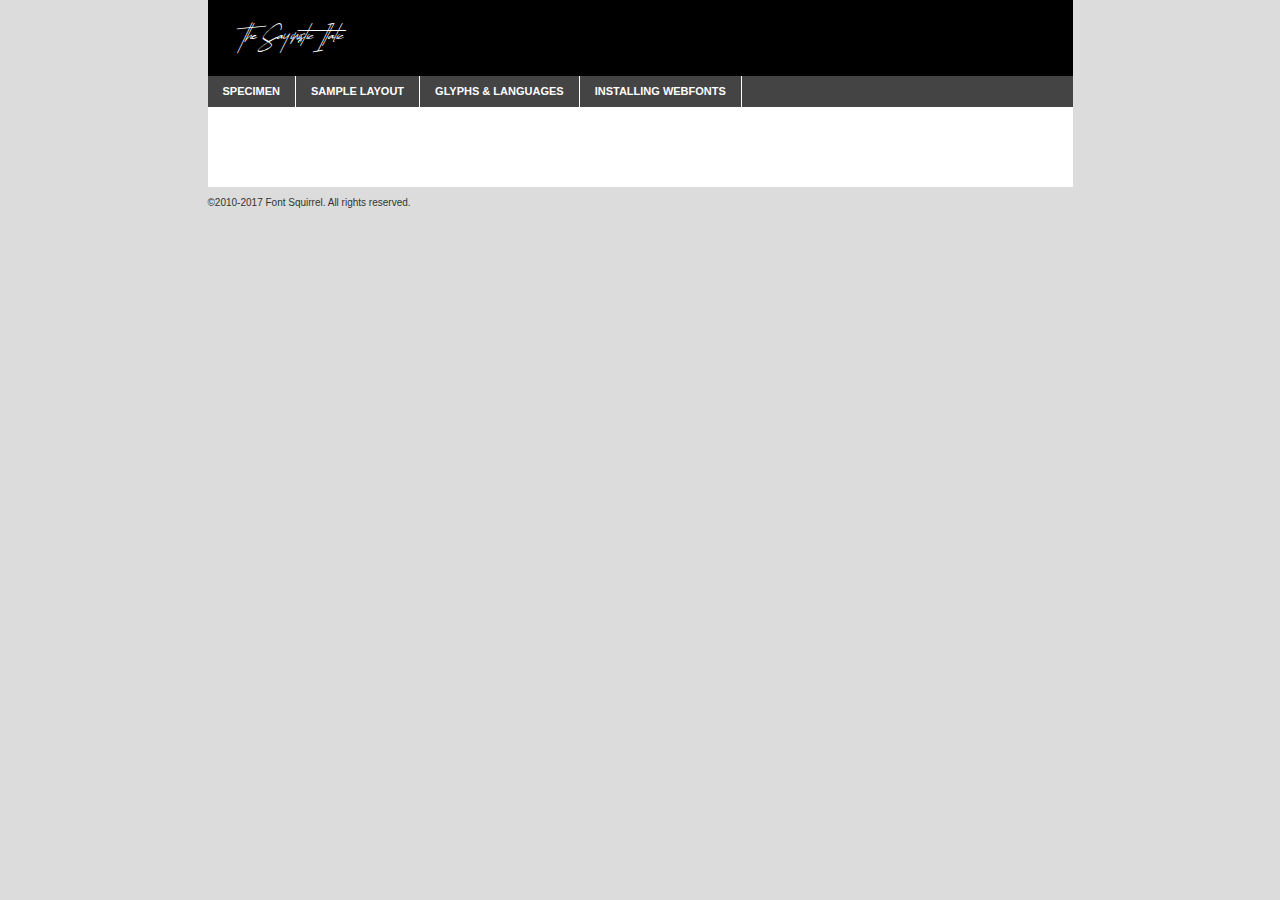
<file: assets/vendors/the-sayinistic-font/the_sayinistic_demo-demo.html>
<!DOCTYPE html PUBLIC "-//W3C//DTD XHTML 1.0 Transitional//EN"
	"http://www.w3.org/TR/xhtml1/DTD/xhtml1-transitional.dtd">

<html xmlns="http://www.w3.org/1999/xhtml" xml:lang="en" lang="en">
<head>
	<meta http-equiv="Content-Type" content="text/html; charset=utf-8" />
	<script src="http://ajax.googleapis.com/ajax/libs/jquery/1.7.2/jquery.min.js" type="text/javascript" charset="utf-8"></script>
	<script type="text/javascript">
	(function($){$.fn.easyTabs=function(option){var param=jQuery.extend({fadeSpeed:"fast",defaultContent:1,activeClass:'active'},option);$(this).each(function(){var thisId="#"+this.id;if(param.defaultContent==''){param.defaultContent=1;}
	if(typeof param.defaultContent=="number")
	{var defaultTab=$(thisId+" .tabs li:eq("+(param.defaultContent-1)+") a").attr('href').substr(1);}else{var defaultTab=param.defaultContent;}
	$(thisId+" .tabs li a").each(function(){var tabToHide=$(this).attr('href').substr(1);$("#"+tabToHide).addClass('easytabs-tab-content');});hideAll();changeContent(defaultTab);function hideAll(){$(thisId+" .easytabs-tab-content").hide();}
	function changeContent(tabId){hideAll();$(thisId+" .tabs li").removeClass(param.activeClass);$(thisId+" .tabs li a[href=#"+tabId+"]").closest('li').addClass(param.activeClass);if(param.fadeSpeed!="none")
	{$(thisId+" #"+tabId).fadeIn(param.fadeSpeed);}else{$(thisId+" #"+tabId).show();}}
	$(thisId+" .tabs li").click(function(){var tabId=$(this).find('a').attr('href').substr(1);changeContent(tabId);return false;});});}})(jQuery);
	</script>
	<link rel="stylesheet" href="specimen_files/specimen_stylesheet.css" type="text/css" charset="utf-8" />
	<link rel="stylesheet" href="stylesheet.css" type="text/css" charset="utf-8" />

	<style type="text/css">
					body{
				font-family: 'the_sayinisticitalic';
							}
		</style>

	<title>The Sayinistic Italic Specimen</title>
	
	
	<script type="text/javascript" charset="utf-8">
		$(document).ready(function() {
			$('#container').easyTabs({defaultContent:1});
		});
	</script>
</head>

<body>
<div id="container">
	<div id="header">
		The Sayinistic Italic	</div>
	<ul class="tabs">
		<li><a href="#specimen">Specimen</a></li>
		<li><a href="#layout">Sample Layout</a></li>
				<li><a href="#glyphs">Glyphs &amp; Languages</a></li>
		<li><a href="#installing">Installing Webfonts</a></li>
		
	</ul>
	
	<div id="main_content">

		
			<div id="specimen">
		
				<div class="section">
					<div class="grid12 firstcol">
						<div class="huge">AaBb</div>
					</div>
				</div>
		
				<div class="section">
					<div class="glyph_range">A&#x200B;B&#x200b;C&#x200b;D&#x200b;E&#x200b;F&#x200b;G&#x200b;H&#x200b;I&#x200b;J&#x200b;K&#x200b;L&#x200b;M&#x200b;N&#x200b;O&#x200b;P&#x200b;Q&#x200b;R&#x200b;S&#x200b;T&#x200b;U&#x200b;V&#x200b;W&#x200b;X&#x200b;Y&#x200b;Z&#x200b;a&#x200b;b&#x200b;c&#x200b;d&#x200b;e&#x200b;f&#x200b;g&#x200b;h&#x200b;i&#x200b;j&#x200b;k&#x200b;l&#x200b;m&#x200b;n&#x200b;o&#x200b;p&#x200b;q&#x200b;r&#x200b;s&#x200b;t&#x200b;u&#x200b;v&#x200b;w&#x200b;x&#x200b;y&#x200b;z&#x200b;1&#x200b;2&#x200b;3&#x200b;4&#x200b;5&#x200b;6&#x200b;7&#x200b;8&#x200b;9&#x200b;0&#x200b;&amp;&#x200b;.&#x200b;,&#x200b;?&#x200b;!&#x200b;&#64;&#x200b;(&#x200b;)&#x200b;#&#x200b;$&#x200b;%&#x200b;*&#x200b;+&#x200b;-&#x200b;=&#x200b;:&#x200b;;</div>
				</div>
				<div class="section">
					<div class="grid12 firstcol">
						<table class="sample_table">
							<tr><td>10</td><td class="size10">abcdefghijklmnopqrstuvwxyzABCDEFGHIJKLMNOPQRSTUVWXYZ0123456789abcdefghijklmnopqrstuvwxyzABCDEFGHIJKLMNOPQRSTUVWXYZ0123456789abcdefghijklmnopqrstuvwxyzABCDEFGHIJKLMNOPQRSTUVWXYZ</td></tr>
							<tr><td>11</td><td class="size11">abcdefghijklmnopqrstuvwxyzABCDEFGHIJKLMNOPQRSTUVWXYZ0123456789abcdefghijklmnopqrstuvwxyzABCDEFGHIJKLMNOPQRSTUVWXYZ0123456789abcdefghijklmnopqrstuvwxyzABCDEFGHIJKLMNOPQRSTUVWXYZ</td></tr>
							<tr><td>12</td><td class="size12">abcdefghijklmnopqrstuvwxyzABCDEFGHIJKLMNOPQRSTUVWXYZ0123456789abcdefghijklmnopqrstuvwxyzABCDEFGHIJKLMNOPQRSTUVWXYZ0123456789abcdefghijklmnopqrstuvwxyzABCDEFGHIJKLMNOPQRSTUVWXYZ</td></tr>
							<tr><td>13</td><td class="size13">abcdefghijklmnopqrstuvwxyzABCDEFGHIJKLMNOPQRSTUVWXYZ0123456789abcdefghijklmnopqrstuvwxyzABCDEFGHIJKLMNOPQRSTUVWXYZ0123456789abcdefghijklmnopqrstuvwxyzABCDEFGHIJKLMNOPQRSTUVWXYZ</td></tr>
							<tr><td>14</td><td class="size14">abcdefghijklmnopqrstuvwxyzABCDEFGHIJKLMNOPQRSTUVWXYZ0123456789abcdefghijklmnopqrstuvwxyzABCDEFGHIJKLMNOPQRSTUVWXYZ0123456789abcdefghijklmnopqrstuvwxyzABCDEFGHIJKLMNOPQRSTUVWXYZ</td></tr>
							<tr><td>16</td><td class="size16">abcdefghijklmnopqrstuvwxyzABCDEFGHIJKLMNOPQRSTUVWXYZ0123456789abcdefghijklmnopqrstuvwxyzABCDEFGHIJKLMNOPQRSTUVWXYZ</td></tr>
							<tr><td>18</td><td class="size18">abcdefghijklmnopqrstuvwxyzABCDEFGHIJKLMNOPQRSTUVWXYZ0123456789abcdefghijklmnopqrstuvwxyzABCDEFGHIJKLMNOPQRSTUVWXYZ</td></tr>
							<tr><td>20</td><td class="size20">abcdefghijklmnopqrstuvwxyzABCDEFGHIJKLMNOPQRSTUVWXYZ0123456789abcdefghijklmnopqrstuvwxyzABCDEFGHIJKLMNOPQRSTUVWXYZ</td></tr>
							<tr><td>24</td><td class="size24">abcdefghijklmnopqrstuvwxyzABCDEFGHIJKLMNOPQRSTUVWXYZ0123456789abcdefghijklmnopqrstuvwxyzABCDEFGHIJKLMNOPQRSTUVWXYZ</td></tr>
							<tr><td>30</td><td class="size30">abcdefghijklmnopqrstuvwxyzABCDEFGHIJKLMNOPQRSTUVWXYZ0123456789abcdefghijklmnopqrstuvwxyzABCDEFGHIJKLMNOPQRSTUVWXYZ</td></tr>
							<tr><td>36</td><td class="size36">abcdefghijklmnopqrstuvwxyzABCDEFGHIJKLMNOPQRSTUVWXYZ0123456789abcdefghijklmnopqrstuvwxyzABCDEFGHIJKLMNOPQRSTUVWXYZ</td></tr>
							<tr><td>48</td><td class="size48">abcdefghijklmnopqrstuvwxyzABCDEFGHIJKLMNOPQRSTUVWXYZ0123456789abcdefghijklmnopqrstuvwxyzABCDEFGHIJKLMNOPQRSTUVWXYZ</td></tr>
							<tr><td>60</td><td class="size60">abcdefghijklmnopqrstuvwxyzABCDEFGHIJKLMNOPQRSTUVWXYZ0123456789abcdefghijklmnopqrstuvwxyzABCDEFGHIJKLMNOPQRSTUVWXYZ</td></tr>
							<tr><td>72</td><td class="size72">abcdefghijklmnopqrstuvwxyzABCDEFGHIJKLMNOPQRSTUVWXYZ0123456789abcdefghijklmnopqrstuvwxyzABCDEFGHIJKLMNOPQRSTUVWXYZ</td></tr>
							<tr><td>90</td><td class="size90">abcdefghijklmnopqrstuvwxyzABCDEFGHIJKLMNOPQRSTUVWXYZ0123456789abcdefghijklmnopqrstuvwxyzABCDEFGHIJKLMNOPQRSTUVWXYZ</td></tr>
						</table>
				
					</div>
			
				</div>
		
		
		
								<div class="section" id="bodycomparison">


										<div id="xheight">
				<div class="fontbody">&#x25FC;&#x25FC;&#x25FC;&#x25FC;&#x25FC;&#x25FC;&#x25FC;&#x25FC;&#x25FC;&#x25FC;&#x25FC;&#x25FC;&#x25FC;&#x25FC;&#x25FC;&#x25FC;&#x25FC;&#x25FC;&#x25FC;&#x25FC;&#x25FC;&#x25FC;&#x25FC;&#x25FC;&#x25FC;&#x25FC;&#x25FC;&#x25FC;&#x25FC;&#x25FC;&#x25FC;&#x25FC;&#x25FC;&#x25FC;&#x25FC;&#x25FC;&#x25FC;&#x25FC;&#x25FC;&#x25FC;&#x25FC;&#x25FC;&#x25FC;&#x25FC;&#x25FC;&#x25FC;&#x25FC;&#x25FC;&#x25FC;&#x25FC;&#x25FC;&#x25FC;&#x25FC;&#x25FC;&#x25FC;&#x25FC;&#x25FC;&#x25FC;&#x25FC;&#x25FC;&#x25FC;&#x25FC;&#x25FC;&#x25FC;&#x25FC;&#x25FC;&#x25FC;&#x25FC;&#x25FC;&#x25FC;&#x25FC;&#x25FC;&#x25FC;&#x25FC;&#x25FC;&#x25FC;&#x25FC;&#x25FC;&#x25FC;&#x25FC;&#x25FC;&#x25FC;&#x25FC;&#x25FC;&#x25FC;&#x25FC;&#x25FC;&#x25FC;&#x25FC;&#x25FC;&#x25FC;&#x25FC;&#x25FC;&#x25FC;&#x25FC;&#x25FC;&#x25FC;&#x25FC;&#x25FC;body</div><div class="arialbody">body</div><div class="verdanabody">body</div><div class="georgiabody">body</div></div>
										<div class="fontbody" style="z-index:1">
											body<span>The Sayinistic Italic</span>
										</div>
										<div class="arialbody" style="z-index:1">
											body<span>Arial</span>
										</div>
										<div class="verdanabody" style="z-index:1">
											body<span>Verdana</span>
										</div>
										<div class="georgiabody" style="z-index:1">
											body<span>Georgia</span>
										</div>



								</div>
		
		
				<div class="section psample psample_row1" id="">
					
					<div class="grid2 firstcol">
						<p class="size10"><span>10.</span>Aenean lacinia bibendum nulla sed consectetur. Fusce dapibus, tellus ac cursus commodo, tortor mauris condimentum nibh, ut fermentum massa justo sit amet risus. Nullam id dolor id nibh ultricies vehicula ut id elit. Cum sociis natoque penatibus et magnis dis parturient montes, nascetur ridiculus mus. Nulla vitae elit libero, a pharetra augue.</p>
			
					</div>
					<div class="grid3">
						<p class="size11"><span>11.</span>Aenean lacinia bibendum nulla sed consectetur. Fusce dapibus, tellus ac cursus commodo, tortor mauris condimentum nibh, ut fermentum massa justo sit amet risus. Nullam id dolor id nibh ultricies vehicula ut id elit. Cum sociis natoque penatibus et magnis dis parturient montes, nascetur ridiculus mus. Nulla vitae elit libero, a pharetra augue.</p>
			
					</div>
					<div class="grid3">
						<p class="size12"><span>12.</span>Aenean lacinia bibendum nulla sed consectetur. Fusce dapibus, tellus ac cursus commodo, tortor mauris condimentum nibh, ut fermentum massa justo sit amet risus. Nullam id dolor id nibh ultricies vehicula ut id elit. Cum sociis natoque penatibus et magnis dis parturient montes, nascetur ridiculus mus. Nulla vitae elit libero, a pharetra augue.</p>
			
					</div>
					<div class="grid4">
						<p class="size13"><span>13.</span>Aenean lacinia bibendum nulla sed consectetur. Fusce dapibus, tellus ac cursus commodo, tortor mauris condimentum nibh, ut fermentum massa justo sit amet risus. Nullam id dolor id nibh ultricies vehicula ut id elit. Cum sociis natoque penatibus et magnis dis parturient montes, nascetur ridiculus mus. Nulla vitae elit libero, a pharetra augue.</p>
			
					</div>
					<div class="white_blend"></div>
					
				</div>
				<div class="section psample psample_row2" id="">
					<div class="grid3 firstcol">
						<p class="size14"><span>14.</span>Aenean lacinia bibendum nulla sed consectetur. Fusce dapibus, tellus ac cursus commodo, tortor mauris condimentum nibh, ut fermentum massa justo sit amet risus. Nullam id dolor id nibh ultricies vehicula ut id elit. Cum sociis natoque penatibus et magnis dis parturient montes, nascetur ridiculus mus. Nulla vitae elit libero, a pharetra augue.</p>
			
					</div>
					<div class="grid4">
						<p class="size16"><span>16.</span>Aenean lacinia bibendum nulla sed consectetur. Fusce dapibus, tellus ac cursus commodo, tortor mauris condimentum nibh, ut fermentum massa justo sit amet risus. Nullam id dolor id nibh ultricies vehicula ut id elit. Cum sociis natoque penatibus et magnis dis parturient montes, nascetur ridiculus mus. Nulla vitae elit libero, a pharetra augue.</p>
			
					</div>
					<div class="grid5">
						<p class="size18"><span>18.</span>Aenean lacinia bibendum nulla sed consectetur. Fusce dapibus, tellus ac cursus commodo, tortor mauris condimentum nibh, ut fermentum massa justo sit amet risus. Nullam id dolor id nibh ultricies vehicula ut id elit. Cum sociis natoque penatibus et magnis dis parturient montes, nascetur ridiculus mus. Nulla vitae elit libero, a pharetra augue.</p>
			
					</div>

					<div class="white_blend"></div>

				</div>
				
				<div class="section psample psample_row3" id="">
					<div class="grid5 firstcol">
						<p class="size20"><span>20.</span>Aenean lacinia bibendum nulla sed consectetur. Fusce dapibus, tellus ac cursus commodo, tortor mauris condimentum nibh, ut fermentum massa justo sit amet risus. Nullam id dolor id nibh ultricies vehicula ut id elit. Cum sociis natoque penatibus et magnis dis parturient montes, nascetur ridiculus mus. Nulla vitae elit libero, a pharetra augue.</p>
					</div>
					<div class="grid7">
						<p class="size24"><span>24.</span>Aenean lacinia bibendum nulla sed consectetur. Fusce dapibus, tellus ac cursus commodo, tortor mauris condimentum nibh, ut fermentum massa justo sit amet risus. Nullam id dolor id nibh ultricies vehicula ut id elit. Cum sociis natoque penatibus et magnis dis parturient montes, nascetur ridiculus mus. Nulla vitae elit libero, a pharetra augue.</p>
					</div>
					
					<div class="white_blend"></div>
					
				</div>
				
				<div class="section psample psample_row4" id="">
					<div class="grid12 firstcol">
						<p class="size30"><span>30.</span>Aenean lacinia bibendum nulla sed consectetur. Fusce dapibus, tellus ac cursus commodo, tortor mauris condimentum nibh, ut fermentum massa justo sit amet risus. Nullam id dolor id nibh ultricies vehicula ut id elit. Cum sociis natoque penatibus et magnis dis parturient montes, nascetur ridiculus mus. Nulla vitae elit libero, a pharetra augue.</p>
					</div>
					<div class="white_blend"></div>
					
				</div>
				
				
				
				<div class="section psample psample_row1 fullreverse">
					<div class="grid2 firstcol">
						<p class="size10"><span>10.</span>Aenean lacinia bibendum nulla sed consectetur. Fusce dapibus, tellus ac cursus commodo, tortor mauris condimentum nibh, ut fermentum massa justo sit amet risus. Nullam id dolor id nibh ultricies vehicula ut id elit. Cum sociis natoque penatibus et magnis dis parturient montes, nascetur ridiculus mus. Nulla vitae elit libero, a pharetra augue.</p>
			
					</div>
					<div class="grid3">
						<p class="size11"><span>11.</span>Aenean lacinia bibendum nulla sed consectetur. Fusce dapibus, tellus ac cursus commodo, tortor mauris condimentum nibh, ut fermentum massa justo sit amet risus. Nullam id dolor id nibh ultricies vehicula ut id elit. Cum sociis natoque penatibus et magnis dis parturient montes, nascetur ridiculus mus. Nulla vitae elit libero, a pharetra augue.</p>
			
					</div>
					<div class="grid3">
						<p class="size12"><span>12.</span>Aenean lacinia bibendum nulla sed consectetur. Fusce dapibus, tellus ac cursus commodo, tortor mauris condimentum nibh, ut fermentum massa justo sit amet risus. Nullam id dolor id nibh ultricies vehicula ut id elit. Cum sociis natoque penatibus et magnis dis parturient montes, nascetur ridiculus mus. Nulla vitae elit libero, a pharetra augue.</p>
			
					</div>
					<div class="grid4">
						<p class="size13"><span>13.</span>Aenean lacinia bibendum nulla sed consectetur. Fusce dapibus, tellus ac cursus commodo, tortor mauris condimentum nibh, ut fermentum massa justo sit amet risus. Nullam id dolor id nibh ultricies vehicula ut id elit. Cum sociis natoque penatibus et magnis dis parturient montes, nascetur ridiculus mus. Nulla vitae elit libero, a pharetra augue.</p>
			
					</div>
					<div class="black_blend"></div>
					
				</div>
				
				<div class="section psample psample_row2 fullreverse">
					<div class="grid3 firstcol">
						<p class="size14"><span>14.</span>Aenean lacinia bibendum nulla sed consectetur. Fusce dapibus, tellus ac cursus commodo, tortor mauris condimentum nibh, ut fermentum massa justo sit amet risus. Nullam id dolor id nibh ultricies vehicula ut id elit. Cum sociis natoque penatibus et magnis dis parturient montes, nascetur ridiculus mus. Nulla vitae elit libero, a pharetra augue.</p>
			
					</div>
					<div class="grid4">
						<p class="size16"><span>16.</span>Aenean lacinia bibendum nulla sed consectetur. Fusce dapibus, tellus ac cursus commodo, tortor mauris condimentum nibh, ut fermentum massa justo sit amet risus. Nullam id dolor id nibh ultricies vehicula ut id elit. Cum sociis natoque penatibus et magnis dis parturient montes, nascetur ridiculus mus. Nulla vitae elit libero, a pharetra augue.</p>
			
					</div>
					<div class="grid5">
						<p class="size18"><span>18.</span>Aenean lacinia bibendum nulla sed consectetur. Fusce dapibus, tellus ac cursus commodo, tortor mauris condimentum nibh, ut fermentum massa justo sit amet risus. Nullam id dolor id nibh ultricies vehicula ut id elit. Cum sociis natoque penatibus et magnis dis parturient montes, nascetur ridiculus mus. Nulla vitae elit libero, a pharetra augue.</p>
			
					</div>
					<div class="black_blend"></div>

				</div>
				
				<div class="section psample fullreverse psample_row3" id="">
					<div class="grid5 firstcol">
						<p class="size20"><span>20.</span>Aenean lacinia bibendum nulla sed consectetur. Fusce dapibus, tellus ac cursus commodo, tortor mauris condimentum nibh, ut fermentum massa justo sit amet risus. Nullam id dolor id nibh ultricies vehicula ut id elit. Cum sociis natoque penatibus et magnis dis parturient montes, nascetur ridiculus mus. Nulla vitae elit libero, a pharetra augue.</p>
					</div>
					<div class="grid7">
						<p class="size24"><span>24.</span>Aenean lacinia bibendum nulla sed consectetur. Fusce dapibus, tellus ac cursus commodo, tortor mauris condimentum nibh, ut fermentum massa justo sit amet risus. Nullam id dolor id nibh ultricies vehicula ut id elit. Cum sociis natoque penatibus et magnis dis parturient montes, nascetur ridiculus mus. Nulla vitae elit libero, a pharetra augue.</p>
					</div>
					
					<div class="black_blend"></div>
					
				</div>
				
				<div class="section psample fullreverse psample_row4" id="" style="border-bottom: 20px #000 solid;">
					<div class="grid12 firstcol">
						<p class="size30"><span>30.</span>Aenean lacinia bibendum nulla sed consectetur. Fusce dapibus, tellus ac cursus commodo, tortor mauris condimentum nibh, ut fermentum massa justo sit amet risus. Nullam id dolor id nibh ultricies vehicula ut id elit. Cum sociis natoque penatibus et magnis dis parturient montes, nascetur ridiculus mus. Nulla vitae elit libero, a pharetra augue.</p>
					</div>
					<div class="black_blend"></div>
					
				</div>
				
				
				
				
			</div>
			
			<div id="layout">
				
				<div class="section">
					
					<div class="grid12 firstcol">
						<h1>Lorem Ipsum Dolor</h1>
						<h2>Etiam porta sem malesuada magna mollis euismod</h2>
						
						<p class="byline">By <a href="#link">Aenean Lacinia</a></p>
					</div>
				</div>
				<div class="section">
					<div class="grid8 firstcol">
						<p class="large">Donec sed odio dui. Morbi leo risus, porta ac consectetur ac, vestibulum at eros. Fusce dapibus, tellus ac cursus commodo, tortor mauris condimentum nibh, ut fermentum massa justo sit amet risus. </p>

						
						<h3>Pellentesque ornare sem</h3>

						<p>Maecenas sed diam eget risus varius blandit sit amet non magna. Maecenas faucibus mollis interdum. Donec ullamcorper nulla non metus auctor fringilla. Nullam id dolor id nibh ultricies vehicula ut id elit. Nullam id dolor id nibh ultricies vehicula ut id elit. </p>

						<p>Aenean eu leo quam. Pellentesque ornare sem lacinia quam venenatis vestibulum. Lorem ipsum dolor sit amet, consectetur adipiscing elit. Cum sociis natoque penatibus et magnis dis parturient montes, nascetur ridiculus mus. </p>

						<p>Nulla vitae elit libero, a pharetra augue. Praesent commodo cursus magna, vel scelerisque nisl consectetur et. Aenean lacinia bibendum nulla sed consectetur. </p>

						<p>Nullam quis risus eget urna mollis ornare vel eu leo. Nullam quis risus eget urna mollis ornare vel eu leo. Maecenas sed diam eget risus varius blandit sit amet non magna. Donec ullamcorper nulla non metus auctor fringilla. </p>

						<h3>Cras mattis consectetur</h3>

						<p>Aenean eu leo quam. Pellentesque ornare sem lacinia quam venenatis vestibulum. Aenean lacinia bibendum nulla sed consectetur. Integer posuere erat a ante venenatis dapibus posuere velit aliquet. Cras mattis consectetur purus sit amet fermentum. </p>

						<p>Nullam id dolor id nibh ultricies vehicula ut id elit. Nullam quis risus eget urna mollis ornare vel eu leo. Cras mattis consectetur purus sit amet fermentum.</p>
					</div>
					
					<div class="grid4 sidebar">
						
						<div class="box reverse">
							<p class="last">Nullam quis risus eget urna mollis ornare vel eu leo. Donec ullamcorper nulla non metus auctor fringilla. Cras mattis consectetur purus sit amet fermentum. Sed posuere consectetur est at lobortis. Lorem ipsum dolor sit amet, consectetur adipiscing elit. </p>
						</div>
						
						<p class="caption">Maecenas sed diam eget risus varius.</p>

						<p>Vestibulum id ligula porta felis euismod semper. Integer posuere erat a ante venenatis dapibus posuere velit aliquet. Vestibulum id ligula porta felis euismod semper. Sed posuere consectetur est at lobortis. Maecenas sed diam eget risus varius blandit sit amet non magna. Fusce dapibus, tellus ac cursus commodo, tortor mauris condimentum nibh, ut fermentum massa justo sit amet risus. </p>

					

						<p>Duis mollis, est non commodo luctus, nisi erat porttitor ligula, eget lacinia odio sem nec elit. Aenean lacinia bibendum nulla sed consectetur. Vivamus sagittis lacus vel augue laoreet rutrum faucibus dolor auctor. Aenean lacinia bibendum nulla sed consectetur. Nullam quis risus eget urna mollis ornare vel eu leo. </p>

						<p>Praesent commodo cursus magna, vel scelerisque nisl consectetur et. Donec ullamcorper nulla non metus auctor fringilla. Maecenas faucibus mollis interdum. Fusce dapibus, tellus ac cursus commodo, tortor mauris condimentum nibh, ut fermentum massa justo sit amet risus. </p>

					</div>
				</div>
				
			</div>


			



		<div id="glyphs">
			<div class="section">
				<div class="grid12 firstcol">
			
				<h1>Language Support</h1>
				<p>The subset of The Sayinistic Italic in this kit supports the following languages:<br />
			
					English, Arrernte, Bislama, Cebuano, Fijian, Gilbertese, Hmong, Ibanag, Iloko_ilokano, Interglossa_glosa, Interlingua, Lojban, Norfolk_pitcairnese, Oromo, Rotokas, Seychelles_creole, Shona, Somali, Southern_ndebele, Swahili, Swati_swazi, Tok_pisin, Warlpiri, Xhosa, Zulu, Latinbasic, Demo				</p>
				<h1>Glyph Chart</h1>
				<p>The subset of The Sayinistic Italic in this kit includes all the glyphs listed below. Unicode entities are included above each glyph to help you insert individual characters into your layout.</p>
				<div id="glyph_chart">
			
																														 <div><p>&amp;#13;</p>&#13;</div>
																				 <div><p>&amp;#32;</p>&#32;</div>
																				 <div><p>&amp;#65;</p>&#65;</div>
																				 <div><p>&amp;#66;</p>&#66;</div>
																				 <div><p>&amp;#67;</p>&#67;</div>
																				 <div><p>&amp;#68;</p>&#68;</div>
																				 <div><p>&amp;#69;</p>&#69;</div>
																				 <div><p>&amp;#70;</p>&#70;</div>
																				 <div><p>&amp;#71;</p>&#71;</div>
																				 <div><p>&amp;#72;</p>&#72;</div>
																				 <div><p>&amp;#73;</p>&#73;</div>
																				 <div><p>&amp;#74;</p>&#74;</div>
																				 <div><p>&amp;#75;</p>&#75;</div>
																				 <div><p>&amp;#76;</p>&#76;</div>
																				 <div><p>&amp;#77;</p>&#77;</div>
																				 <div><p>&amp;#78;</p>&#78;</div>
																				 <div><p>&amp;#79;</p>&#79;</div>
																				 <div><p>&amp;#80;</p>&#80;</div>
																				 <div><p>&amp;#81;</p>&#81;</div>
																				 <div><p>&amp;#82;</p>&#82;</div>
																				 <div><p>&amp;#83;</p>&#83;</div>
																				 <div><p>&amp;#84;</p>&#84;</div>
																				 <div><p>&amp;#85;</p>&#85;</div>
																				 <div><p>&amp;#86;</p>&#86;</div>
																				 <div><p>&amp;#87;</p>&#87;</div>
																				 <div><p>&amp;#88;</p>&#88;</div>
																				 <div><p>&amp;#89;</p>&#89;</div>
																				 <div><p>&amp;#90;</p>&#90;</div>
																				 <div><p>&amp;#97;</p>&#97;</div>
																				 <div><p>&amp;#98;</p>&#98;</div>
																				 <div><p>&amp;#99;</p>&#99;</div>
																				 <div><p>&amp;#100;</p>&#100;</div>
																				 <div><p>&amp;#101;</p>&#101;</div>
																				 <div><p>&amp;#102;</p>&#102;</div>
																				 <div><p>&amp;#103;</p>&#103;</div>
																				 <div><p>&amp;#104;</p>&#104;</div>
																				 <div><p>&amp;#105;</p>&#105;</div>
																				 <div><p>&amp;#106;</p>&#106;</div>
																				 <div><p>&amp;#107;</p>&#107;</div>
																				 <div><p>&amp;#108;</p>&#108;</div>
																				 <div><p>&amp;#109;</p>&#109;</div>
																				 <div><p>&amp;#110;</p>&#110;</div>
																				 <div><p>&amp;#111;</p>&#111;</div>
																				 <div><p>&amp;#112;</p>&#112;</div>
																				 <div><p>&amp;#113;</p>&#113;</div>
																				 <div><p>&amp;#114;</p>&#114;</div>
																				 <div><p>&amp;#115;</p>&#115;</div>
																				 <div><p>&amp;#116;</p>&#116;</div>
																				 <div><p>&amp;#117;</p>&#117;</div>
																				 <div><p>&amp;#118;</p>&#118;</div>
																				 <div><p>&amp;#119;</p>&#119;</div>
																				 <div><p>&amp;#120;</p>&#120;</div>
																				 <div><p>&amp;#121;</p>&#121;</div>
																				 <div><p>&amp;#122;</p>&#122;</div>
																				 <div><p>&amp;#160;</p>&#160;</div>
																				 <div><p>&amp;#8192;</p>&#8192;</div>
																				 <div><p>&amp;#8193;</p>&#8193;</div>
																				 <div><p>&amp;#8194;</p>&#8194;</div>
																				 <div><p>&amp;#8195;</p>&#8195;</div>
																				 <div><p>&amp;#8196;</p>&#8196;</div>
																				 <div><p>&amp;#8197;</p>&#8197;</div>
																				 <div><p>&amp;#8198;</p>&#8198;</div>
																				 <div><p>&amp;#8199;</p>&#8199;</div>
																				 <div><p>&amp;#8200;</p>&#8200;</div>
																				 <div><p>&amp;#8201;</p>&#8201;</div>
																				 <div><p>&amp;#8202;</p>&#8202;</div>
																				 <div><p>&amp;#8239;</p>&#8239;</div>
																				 <div><p>&amp;#8287;</p>&#8287;</div>
																				 <div><p>&amp;#9724;</p>&#9724;</div>
																																						</div>	
				</div>
		
		
			</div>
		</div>
		
		
		<div id="specs">
			
		</div>
	
		<div id="installing">
			<div class="section">
				<div class="grid7 firstcol">
					<h1>Installing Webfonts</h1>
					
					<p>Webfonts are supported by all major browser platforms but not all in the same way. There are currently four different font formats that must be included in order to target all browsers. This includes TTF, WOFF, EOT and SVG.</p>
					
					<h2>1. Upload your webfonts</h2>
					<p>You must upload your webfont kit to your website. They should be in or near the same directory as your CSS files.</p>
					
					<h2>2. Include the webfont stylesheet</h2>
					<p>A special CSS @font-face declaration helps the various browsers select the appropriate font it needs without causing you a bunch of headaches. Learn more about this syntax by reading the <a href="https://www.fontspring.com/blog/further-hardening-of-the-bulletproof-syntax">Fontspring blog post</a> about it. The code for it is as follows:</p>


<code>
@font-face{ 
	font-family: 'MyWebFont';
	src: url('WebFont.eot');
	src: url('WebFont.eot?#iefix') format('embedded-opentype'),
	     url('WebFont.woff') format('woff'),
	     url('WebFont.ttf') format('truetype'),
	     url('WebFont.svg#webfont') format('svg');
}
</code>

	<p>We've already gone ahead and generated the code for you. All you have to do is link to the stylesheet in your HTML, like this:</p>
	<code>&lt;link rel=&quot;stylesheet&quot; href=&quot;stylesheet.css&quot; type=&quot;text/css&quot; charset=&quot;utf-8&quot; /&gt;</code>

					<h2>3. Modify your own stylesheet</h2>
					<p>To take advantage of your new fonts, you must tell your stylesheet to use them. Look at the original @font-face declaration above and find the property called "font-family." The name linked there will be what you use to reference the font. Prepend that webfont name to the font stack in the "font-family" property, inside the selector you want to change. For example:</p>
<code>p { font-family: 'WebFont', Arial, sans-serif; }</code>

<h2>4. Test</h2>
<p>Getting webfonts to work cross-browser <em>can</em> be tricky. Use the information in the sidebar to help you if you find that fonts aren't loading in a particular browser.</p>
				</div>
				
				<div class="grid5 sidebar">
					<div class="box">
						<h2>Troubleshooting<br />Font-Face Problems</h2>
						<p>Having trouble getting your webfonts to load in your new website? Here are some tips to sort out what might be the problem.</p>

						<h3>Fonts not showing in any browser</h3>

						<p>This sounds like you need to work on the plumbing. You either did not upload the fonts to the correct directory, or you did not link the fonts properly in the CSS. If you've confirmed that all this is correct and you still have a problem, take a look at your .htaccess file and see if requests are getting intercepted.</p>

						<h3>Fonts not loading in iPhone or iPad</h3>

						<p>The most common problem here is that you are serving the fonts from an IIS server. IIS refuses to serve files that have unknown MIME types. If that is the case, you must set the MIME type for SVG to "image/svg+xml" in the server settings. Follow these instructions from Microsoft if you need help.</p>

						<h3>Fonts not loading in Firefox</h3>

						<p>The primary reason for this failure? You are still using a version Firefox older than 3.5. So upgrade already! If that isn't it, then you are very likely serving fonts from a different domain. Firefox requires that all font assets be served from the same domain. Lastly it is possible that you need to add WOFF to your list of MIME types (if you are serving via IIS.)</p>

						<h3>Fonts not loading in IE</h3>

						<p>Are you looking at Internet Explorer on an actual Windows machine or are you cheating by using a service like Adobe BrowserLab? Many of these screenshot services do not render @font-face for IE. Best to test it on a real machine.</p>

						<h3>Fonts not loading in IE9</h3>

						<p>IE9, like Firefox, requires that fonts be served from the same domain as the website. Make sure that is the case.</p>
					</div>
				</div>
			</div>
			
		</div>
	
	</div>
	<div id="footer">
		<p>&copy;2010-2017 Font Squirrel. All rights reserved.</p>
	</div>
</div>
</body>
</html>
</file>
<file: assets/vendors/jarallax/jarallax.css>
.jarallax {
    position: relative;
    z-index: 0;
}
.jarallax > .jarallax-img {
    position: absolute;
    object-fit: cover;
    /* support for plugin https://github.com/bfred-it/object-fit-images */
    font-family: 'object-fit: cover;';
    top: 0;
    left: 0;
    width: 100%;
    height: 100%;
    z-index: -1;
}
</file>
<file: assets/vendors/nouislider/nouislider.pips.css>
/* Base;
 *
 */
.noUi-pips,
.noUi-pips * {
-moz-box-sizing: border-box;
	box-sizing: border-box;
}
.noUi-pips {
	position: absolute;
	font: 400 12px Arial;
	color: #999;
}

/* Values;
 *
 */
.noUi-value {
	width: 40px;
	position: absolute;
	text-align: center;
}
.noUi-value-sub {
	color: #ccc;
	font-size: 10px;
}

/* Markings;
 *
 */
.noUi-marker {
	position: absolute;
	background: #CCC;
}
.noUi-marker-sub {
	background: #AAA;
}
.noUi-marker-large {
	background: #AAA;
}

/* Horizontal layout;
 *
 */
.noUi-pips-horizontal {
	padding: 10px 0;
	height: 50px;
	top: 100%;
	left: 0;
	width: 100%;
}
.noUi-value-horizontal {
	margin-left: -20px;
	padding-top: 20px;
}
.noUi-value-horizontal.noUi-value-sub {
	padding-top: 15px;
}

.noUi-marker-horizontal.noUi-marker {
	margin-left: -1px;
	width: 2px;
	height: 5px;
}
.noUi-marker-horizontal.noUi-marker-sub {
	height: 10px;
}
.noUi-marker-horizontal.noUi-marker-large {
	height: 15px;
}

/* Vertical layout;
 *
 */
.noUi-pips-vertical {
	padding: 0 10px;
	height: 100%;
	top: 0;
	left: 100%;
}
.noUi-value-vertical {
	width: 15px;
	margin-left: 20px;
	margin-top: -5px;
}

.noUi-marker-vertical.noUi-marker {
	width: 5px;
	height: 2px;
	margin-top: -1px;
}
.noUi-marker-vertical.noUi-marker-sub {
	width: 10px;
}
.noUi-marker-vertical.noUi-marker-large {
	width: 15px;
}
</file>
<file: assets/vendors/pifoxen-icons/style.css>
@font-face {
  font-family: 'icomoon';
  src:  url('fonts/icomoon.eot?inc8uw');
  src:  url('fonts/icomoon.eot?inc8uw#iefix') format('embedded-opentype'),
    url('fonts/icomoon.ttf?inc8uw') format('truetype'),
    url('fonts/icomoon.woff?inc8uw') format('woff'),
    url('fonts/icomoon.svg?inc8uw#icomoon') format('svg');
  font-weight: normal;
  font-style: normal;
  font-display: block;
}

[class^="icon-"], [class*=" icon-"] {
  /* use !important to prevent issues with browser extensions that change fonts */
  font-family: 'icomoon' !important;
  speak: never;
  font-style: normal;
  font-weight: normal;
  font-variant: normal;
  text-transform: none;
  line-height: 1;

  /* Better Font Rendering =========== */
  -webkit-font-smoothing: antialiased;
  -moz-osx-font-smoothing: grayscale;
}

.icon-avatar:before {
  content: "\e91d";
}
.icon-pin:before {
  content: "\e900";
}
.icon-email:before {
  content: "\e901";
}
.icon-budget:before {
  content: "\e902";
}
.icon-magnifying-glass:before {
  content: "\e903";
}
.icon-social-campaign:before {
  content: "\e904";
}
.icon-shopping-cart:before {
  content: "\e905";
}
.icon-praying:before {
  content: "\e906";
}
.icon-sponsor:before {
  content: "\e907";
}
.icon-peace:before {
  content: "\e908";
}
.icon-solidarity:before {
  content: "\e909";
}
.icon-peace-1:before {
  content: "\e90a";
}
.icon-telephone:before {
  content: "\e90b";
}
.icon-heart:before {
  content: "\e90c";
}
.icon-right-arrow:before {
  content: "\e90d";
}
.icon-fast-food:before {
  content: "\e90e";
}
.icon-charity:before {
  content: "\e90f";
}
.icon-health-check:before {
  content: "\e910";
}
.icon-tick:before {
  content: "\e911";
}
.icon-quote:before {
  content: "\e912";
}
.icon-confirmation:before {
  content: "\e913";
}
.icon-campaign:before {
  content: "\e914";
}
.icon-graduated:before {
  content: "\e915";
}
.icon-help:before {
  content: "\e916";
}
.icon-water:before {
  content: "\e917";
}
.icon-stethoscope:before {
  content: "\e918";
}
.icon-charity-1:before {
  content: "\e919";
}
.icon-support:before {
  content: "\e91a";
}
.icon-call:before {
  content: "\e91b";
}
.icon-pdf:before {
  content: "\e91c";
}
</file>
<file: assets/vendors/reey-font/stylesheet.css>
/*! Generated by Font Squirrel (https://www.fontsquirrel.com) on January 28, 2021 */



@font-face {
    font-family: 'reeyregular';
    src: url('reey-regular-webfont.woff2') format('woff2'),
         url('reey-regular-webfont.woff') format('woff');
    font-weight: normal;
    font-style: normal;

}
</file>
<file: assets/css/pifoxen.css>
/*--------------------------------------------------------------
>>> TABLE OF CONTENTS:
----------------------------------------------------------------
# Utility
# Cards
# Common
# Form
# Navigations
# Animations
# Mobile Nav
# Search Popup
# Page Header
# Google Map
# Client Carousel
--------------------------------------------------------------*/
/*--------------------------------------------------------------
# Common
--------------------------------------------------------------*/
:root {
  --pifoxen-font: 'DM Sans', sans-serif;
  --pifoxen-font-two: 'Fredoka One', cursive;
  --pifoxen-gray: #727272;
  --pifoxen-gray-rgb: 114, 114, 114;
  --pifoxen-white: #ffffff;
  --pifoxen-white-rgb: 255, 255, 255;
  --pifoxen-black: #343434;
  --pifoxen-black-rgb: 52, 52, 52;
  --pifoxen-base: #ff5528;
  --pifoxen-base-rgb: 255, 85, 40;
  --pifoxen-primary: #ffa415;
  --pifoxen-primary-rgb: 255, 164, 21;
  --pifoxen-secondary: #26cc8c;
  --pifoxen-secondary-rgb: 38, 204, 140;
  --pifoxen-extra: #2bb1ce;
  --pifoxen-extra-rgb: 43, 177, 206;
  --pifoxen-extra-two: #f2f0ec;
  --pifoxen-extra-two-rgb: 242, 240, 236;
  --pifoxen-bdr-color: #e8e5e0;
  --pifoxen-bdr-color-rgb: 232, 229, 224;
  --pifoxen-bdr-radius: 8px;
}

.row {
  --bs-gutter-x: 30px;
}

.gutter-y-30 {
  --bs-gutter-y: 30px;
}

body {
  font-family: var(--pifoxen-font);
  color: var(--pifoxen-gray);
  font-size: 18px;
  line-height: 34px;
  font-weight: 400;
}

body.locked {
  overflow: hidden;
}

a {
  color: var(--pifoxen-gray);
}

a,
a:hover,
a:focus,
a:visited {
  text-decoration: none;
}

::-webkit-input-placeholder {
  color: inherit;
  opacity: 1;
}

:-ms-input-placeholder {
  color: inherit;
  opacity: 1;
}

::-ms-input-placeholder {
  color: inherit;
  opacity: 1;
}

::placeholder {
  color: inherit;
  opacity: 1;
}

h1,
h2,
h3,
h4,
h5,
h6 {
  color: var(--pifoxen-black);
  font-family: var(--pifoxen-font-two);
  margin: 0;
  font-weight: 400;
}

dl,
ol,
ul {
  margin-top: 0;
  margin-bottom: 0;
}

::-webkit-input-placeholder {
  color: inherit;
  opacity: 1;
}

:-ms-input-placeholder {
  color: inherit;
  opacity: 1;
}

::-ms-input-placeholder {
  color: inherit;
  opacity: 1;
}

::placeholder {
  color: inherit;
  opacity: 1;
}

.carousel--have-shadow .owl-stage-outer {
  overflow: visible;
}

.carousel--have-shadow .owl-item {
  opacity: 0;
  visibility: hidden;
  -webkit-transition: all 500ms ease;
  transition: all 500ms ease;
}

.carousel--have-shadow .owl-item.active {
  opacity: 1;
  visibility: visible;
}

.page-wrapper {
  position: relative;
  margin: 0 auto;
  width: 100%;
  min-width: 300px;
  overflow: hidden;
}

.container {
  padding-left: 15px;
  padding-right: 15px;
}

@media (min-width: 1200px) {
  .container {
    max-width: 1200px;
  }
}

::-webkit-input-placeholder {
  color: inherit;
  opacity: 1;
}

:-ms-input-placeholder {
  color: inherit;
  opacity: 1;
}

::-ms-input-placeholder {
  color: inherit;
  opacity: 1;
}

::placeholder {
  color: inherit;
  opacity: 1;
}

.section-separator {
  border-color: var(--pifoxen-border);
  border-width: 1px;
  margin-top: 0;
  margin-bottom: 0;
}

#particles-js {
  position: absolute;
  top: 0;
  left: 0;
  right: 0;
  bottom: 0;
  width: 100%;
  height: 100%;
  background-position: 50% 50%;
  opacity: 0.4;
  z-index: -1;
}

.thm-btn {
  position: relative;
  display: inline-block;
  vertical-align: middle;
  -webkit-appearance: none;
  appearance: none;
  outline: none !important;
  background-color: var(--pifoxen-primary);
  color: var(--pifoxen-white);
  font-size: 14px;
  font-weight: 700;
  text-transform: uppercase;
  padding: 15px 60px 15px;
  -webkit-transition: all 0.3s linear;
  transition: all 0.3s linear;
  overflow: hidden;
  letter-spacing: 0.1em;
  border-radius: 33px;
  z-index: 1;
}

.thm-btn:hover {
  color: var(--pifoxen-white);
  background-color: transparent;
}

.thm-btn::before {
  position: absolute;
  content: '';
  background-color: var(--pifoxen-base);
  width: 100%;
  height: 0%;
  left: 50%;
  top: 50%;
  border-radius: 33px;
  -webkit-transform: translate(-50%, -50%) rotate(-45deg);
  transform: translate(-50%, -50%) rotate(-45deg);
  z-index: -1;
  -webkit-transition: all 500ms ease;
  transition: all 500ms ease;
}

.thm-btn:hover::before {
  height: 380%;
}

.donate-btn {
  position: relative;
  display: inline-block;
  font-size: 12px;
  color: var(--pifoxen-white);
  font-weight: 700;
  letter-spacing: 0.1em;
  text-transform: uppercase;
  background-color: var(--pifoxen-base);
  padding-left: 4px;
  padding-right: 30px;
  padding-top: 4px;
  padding-bottom: 4px;
  border-radius: 33px;
  -webkit-transition: all 0.3s linear;
  transition: all 0.3s linear;
  overflow: hidden;
}

.donate-btn i {
  height: 35px;
  width: 35px;
  background-color: var(--pifoxen-white);
  border-radius: 50%;
  color: var(--pifoxen-base);
  text-align: center;
  line-height: 35px;
  display: inline-block;
  margin-right: 16px;
  -webkit-transition: all 0.3s linear;
  transition: all 0.3s linear;
}

.donate-btn:hover {
  background-color: var(--pifoxen-black);
  color: var(--pifoxen-white);
}

.donate-btn:hover i {
  background-color: var(--pifoxen-base);
  color: var(--pifoxen-white);
}

.section-title {
  margin-top: 10px;
  margin-bottom: 48px;
}

.section-title__tagline {
  position: relative;
  display: inline-block;
  color: var(--pifoxen-gray);
  font-size: 16px;
  line-height: 26px;
  font-weight: 400;
  text-transform: uppercase;
  letter-spacing: 0.1em;
}

.section-title__tagline::before {
  position: absolute;
  top: -15px;
  left: 50%;
  background-image: url(../images/icon/love-icon.png);
  width: 11px;
  height: 13px;
  -webkit-transform: translateX(-50%);
  transform: translateX(-50%);
  content: "";
  background-size: 100%;
}

.section-title__title {
  margin: 0;
  font-size: 50px;
  line-height: 60px;
}

.bootstrap-select .btn-light:not(:disabled):not(.disabled).active,
.bootstrap-select .btn-light:not(:disabled):not(.disabled):active,
.bootstrap-select .show>.btn-light.dropdown-toggle {
  -webkit-box-shadow: none !important;
  box-shadow: none !important;
  outline: none !important;
}

.bootstrap-select>.dropdown-toggle {
  -webkit-box-shadow: none !important;
  box-shadow: none !important;
}

.bootstrap-select .dropdown-toggle:focus,
.bootstrap-select>select.mobile-device:focus+.dropdown-toggle {
  outline: none !important;
}

.bootstrap-select .dropdown-menu {
  border: 0;
  padding-top: 0;
  padding-bottom: 0;
  margin-top: 0;
  z-index: 991;
  border-radius: 0;
}

.bootstrap-select .dropdown-menu>li+li>a {
  border-top: 1px solid rgba(255, 255, 255, 0.2);
}

.bootstrap-select .dropdown-menu>li.selected>a {
  background: var(--pifoxen-base);
  color: #fff;
}

.bootstrap-select .dropdown-menu>li>a {
  font-size: 16px;
  font-weight: 500;
  padding: 4px 20px;
  color: #ffffff;
  background: var(--pifoxen-black);
  -webkit-transition: all 0.4s ease;
  transition: all 0.4s ease;
}

.bootstrap-select .dropdown-menu>li>a:hover {
  background: var(--pifoxen-base);
  color: #fff;
  cursor: pointer;
}

.preloader {
  position: fixed;
  background-color: #fff;
  background-position: center center;
  background-repeat: no-repeat;
  top: 0;
  left: 0;
  right: 0;
  bottom: 0;
  z-index: 9991;
  display: -webkit-box;
  display: -ms-flexbox;
  display: flex;
  -webkit-box-pack: center;
  -ms-flex-pack: center;
  justify-content: center;
  -webkit-box-align: center;
  -ms-flex-align: center;
  align-items: center;
  text-align: center;
}

.preloader__image {
  -webkit-animation-fill-mode: both;
  animation-fill-mode: both;
  -webkit-animation-name: flipInY;
  animation-name: flipInY;
  -webkit-animation-duration: 2s;
  animation-duration: 2s;
  -webkit-animation-iteration-count: infinite;
  animation-iteration-count: infinite;
}

/* scroll to top */
.scroll-to-top {
  display: inline-block;
  width: 45px;
  height: 45px;
  background: var(--pifoxen-base);
  position: fixed;
  bottom: 40px;
  right: 40px;
  z-index: 99;
  text-align: center;
  -webkit-transition: all 0.4s ease;
  transition: all 0.4s ease;
  display: none;
  border-radius: 50%;
  transition: all 0.4s ease;
}

.scroll-to-top i {
  color: #ffffff;
  font-size: 18px;
  line-height: 45px;
}

.scroll-to-top:hover {
  background-color: var(--pifoxen-black);
}

.scroll-to-top:hover i {
  color: #fff;
}

/*--------------------------------------------------------------
# Navigations One
--------------------------------------------------------------*/
.main-header {
  position: relative;
  display: block;
  background-color: var(--pifoxen-white);
  width: 100%;
  z-index: 999;
  -webkit-transition: all 500ms ease;
  transition: all 500ms ease;
}

.main-header__top {
  position: relative;
  padding: 0 80px 0;
  background-color: var(--pifoxen-extra-two);
  display: -webkit-box;
  display: -ms-flexbox;
  display: flex;
  -webkit-box-align: center;
  -ms-flex-align: center;
  align-items: center;
  -webkit-box-pack: justify;
  -ms-flex-pack: justify;
  justify-content: space-between;
}

.main-header__top-left {
  position: relative;
  display: -webkit-box;
  display: -ms-flexbox;
  display: flex;
  -webkit-box-align: center;
  -ms-flex-align: center;
  align-items: center;
}

.main-header__top-text {
  font-size: 14px;
  margin: 0;
  line-height: 24px;
  margin-right: 30px;
}

.main-header__top-social {
  position: relative;
  display: -webkit-box;
  display: -ms-flexbox;
  display: flex;
  -webkit-box-align: center;
  -ms-flex-align: center;
  align-items: center;
  background-color: var(--pifoxen-bdr-color);
  padding: 13.5px 40px;
}

.main-header__top-social a {
  display: -webkit-box;
  display: -ms-flexbox;
  display: flex;
  -webkit-box-align: center;
  -ms-flex-align: center;
  align-items: center;
  -webkit-box-pack: center;
  -ms-flex-pack: center;
  justify-content: center;
  text-align: center;
  color: var(--pifoxen-black);
  font-size: 15px;
  -webkit-transition: all 500ms ease;
  transition: all 500ms ease;
}

.main-header__top-social a:hover {
  color: var(--pifoxen-base);
}

.main-header__top-social a+a {
  margin-left: 25px;
}

.main-header__top-address {
  position: relative;
  display: -webkit-box;
  display: -ms-flexbox;
  display: flex;
  -webkit-box-align: center;
  -ms-flex-align: center;
  align-items: center;
}

.main-header__top-address li {
  position: relative;
  display: -webkit-box;
  display: -ms-flexbox;
  display: flex;
  -webkit-box-align: center;
  -ms-flex-align: center;
  align-items: center;
  line-height: 35px;
  padding: 3.5px 0;
}

.main-header__top-address li+li {
  margin-left: 30px;
}

.main-header__top-address li .icon span {
  font-size: 15px;
  color: var(--pifoxen-primary);
}

.main-header__top-address li .text {
  margin-left: 10px;
}

.main-header__top-address li .text p {
  font-size: 14px;
  line-height: 24px;
  margin: 0;
  display: -webkit-box;
  display: -ms-flexbox;
  display: flex;
  -webkit-box-align: center;
  -ms-flex-align: center;
  align-items: center;
}

.main-header__top-address li .text a {
  font-size: 14px;
  color: var(--pifoxen-gray);
  -webkit-transition: all 500ms ease;
  transition: all 500ms ease;
}

.main-header__top-address li .text a:hover {
  color: var(--pifoxen-base);
}

.main-menu {
  position: relative;
  padding: 0 80px;
  z-index: 91;
}

.main-menu-wrapper {
  position: relative;
  display: block;
}

.main-menu-wrapper__left {
  position: relative;
  display: -webkit-box;
  display: -ms-flexbox;
  display: flex;
  float: left;
  -webkit-box-align: center;
  -ms-flex-align: center;
  align-items: center;
}

.main-menu-wrapper__logo {
  position: relative;
  float: left;
  padding-top: 39px;
  padding-bottom: 38px;
  margin-right: 107px;
}

.main-menu-wrapper__call {
  position: relative;
  display: -webkit-box;
  display: -ms-flexbox;
  display: flex;
  -webkit-box-align: center;
  -ms-flex-align: center;
  align-items: center;
}

.main-menu-wrapper__call-icon {
  position: relative;
  display: -webkit-box;
  display: -ms-flexbox;
  display: flex;
  -webkit-box-align: center;
  -ms-flex-align: center;
  align-items: center;
  height: 43px;
  width: 43px;
  background-color: var(--pifoxen-extra-two);
  border-radius: 50%;
  -webkit-box-pack: center;
  -ms-flex-pack: center;
  justify-content: center;
  -webkit-transition: all 500ms ease;
  transition: all 500ms ease;
}

.main-menu-wrapper__call-icon:hover {
  background-color: var(--pifoxen-base);
}

.main-menu-wrapper__call-icon span {
  font-size: 20px;
  color: var(--pifoxen-base);
  -webkit-transition: all 500ms ease;
  transition: all 500ms ease;
}

.main-menu-wrapper__call-icon:hover span {
  color: var(--pifoxen-white);
}

.main-menu-wrapper__call-number {
  margin-left: 10px;
}

.main-menu-wrapper__call-number h5 {
  font-size: 16px;
  line-height: 16px;
  font-weight: 700;
  font-family: var(--pifoxen-font);
}

.main-menu-wrapper__call-number h5 a {
  color: var(--pifoxen-black);
  -webkit-transition: all 500ms ease;
  transition: all 500ms ease;
}

.main-menu-wrapper__call-number a:hover {
  color: var(--pifoxen-base);
}

.main-menu-wrapper__call-number p {
  font-size: 12px;
  margin: 0;
  line-height: 24px;
  color: var(--pifoxen-gray);
}

.main-menu-wrapper__main-menu {
  display: -webkit-box;
  display: -ms-flexbox;
  display: flex;
  float: left;
  -webkit-box-align: center;
  -ms-flex-align: center;
  align-items: center;
  -webkit-box-pack: center;
  -ms-flex-pack: center;
  justify-content: center;
  width: 58%;
}

.main-menu-wrapper__right {
  position: relative;
  display: -webkit-box;
  display: -ms-flexbox;
  display: flex;
  float: right;
  padding: 37.5px 0;
  -webkit-box-align: center;
  -ms-flex-align: center;
  align-items: center;
}

.main-menu-wrapper__search-cat {
  position: relative;
  display: -webkit-box;
  display: -ms-flexbox;
  display: flex;
  -webkit-box-align: center;
  -ms-flex-align: center;
  align-items: center;
  padding: 9.5px 0;
}

.main-menu-wrapper__search-cat:before {
  position: absolute;
  top: -1px;
  bottom: 0;
  left: -30px;
  content: "";
  background-color: var(--pifoxen-bdr-color);
  width: 1px;
}

.main-menu-wrapper__search {
  font-size: 24px;
  color: var(--pifoxen-black);
  -webkit-transition: all 500ms ease;
  transition: all 500ms ease;
}

.main-menu-wrapper__search:hover {
  color: var(--pifoxen-base);
}

.main-menu-wrapper__cart {
  font-size: 24px;
  color: var(--pifoxen-black);
  margin-left: 30px;
  margin-right: 40px;
  -webkit-transition: all 500ms ease;
  transition: all 500ms ease;
}

.main-menu-wrapper__cart:hover {
  color: var(--pifoxen-base);
}

.stricky-header.main-menu {
  padding: 0 80px;
  background-color: var(--pifoxen-white);
}

.main-menu .main-menu__list,
.main-menu .main-menu__list>li>ul,
.main-menu .main-menu__list>li>ul>li>ul,
.stricky-header .main-menu__list,
.stricky-header .main-menu__list>li>ul,
.stricky-header .main-menu__list>li>ul>li>ul {
  margin: 0;
  padding: 0;
  list-style-type: none;
  -webkit-box-align: center;
  -ms-flex-align: center;
  align-items: center;
  display: none;
}

@media (min-width: 1200px) {

  .main-menu .main-menu__list,
  .main-menu .main-menu__list>li>ul,
  .main-menu .main-menu__list>li>ul>li>ul,
  .stricky-header .main-menu__list,
  .stricky-header .main-menu__list>li>ul,
  .stricky-header .main-menu__list>li>ul>li>ul {
    display: -webkit-box;
    display: -ms-flexbox;
    display: flex;
  }
}

.main-menu .main-menu__list>li,
.stricky-header .main-menu__list>li {
  padding-top: 42px;
  padding-bottom: 42px;
  position: relative;
}

.main-menu .main-menu__list>li+li,
.stricky-header .main-menu__list>li+li {
  margin-left: 55px;
}

.main-menu .main-menu__list>li>a,
.stricky-header .main-menu__list>li>a {
  font-size: 16px;
  display: -webkit-box;
  display: -ms-flexbox;
  display: flex;
  -webkit-box-align: center;
  -ms-flex-align: center;
  align-items: center;
  color: var(--pifoxen-gray);
  position: relative;
  -webkit-transition: all 500ms ease;
  transition: all 500ms ease;
  font-weight: 400;
}

.main-menu .main-menu__list>li>a::before,
.stricky-header .main-menu__list>li>a::before {
  content: "";
  height: 2px;
  border-radius: 0px;
  background-color: var(--pifoxen-base);
  position: absolute;
  top: -42px;
  left: 0;
  right: 0;
  -webkit-transition: -webkit-transform 500ms ease;
  transition: -webkit-transform 500ms ease;
  transition: transform 500ms ease;
  transition: transform 500ms ease, -webkit-transform 500ms ease;
  -webkit-transform: scale(0, 1);
  transform: scale(0, 1);
  -webkit-transform-origin: left center;
  transform-origin: left center;
  z-index: 1;
}

.main-menu .main-menu__list>li.current>a,
.main-menu .main-menu__list>li:hover>a,
.stricky-header .main-menu__list>li.current>a,
.stricky-header .main-menu__list>li:hover>a {
  color: var(--pifoxen-base);
  text-shadow: 0 0 1px currentColor;
}

.main-menu .main-menu__list>li.current>a::before,
.main-menu .main-menu__list>li:hover>a::before,
.stricky-header .main-menu__list>li.current>a::before,
.stricky-header .main-menu__list>li:hover>a::before {
  -webkit-transform: scale(1, 1);
  transform: scale(1, 1);
  -webkit-transform-origin: right center;
  transform-origin: right center;
}

.main-menu .main-menu__list>li.current>a::before {
  background-color: var(--pifoxen-base);
}

.main-menu .main-menu__list>li:hover>a::before {
  background-color: var(--pifoxen-base);
}

.main-menu .main-menu__list>li>ul,
.main-menu .main-menu__list>li>ul>li>ul,
.stricky-header .main-menu__list>li>ul,
.stricky-header .main-menu__list>li>ul>li>ul {
  position: absolute;
  top: 100%;
  left: 0;
  min-width: 220px;
  background-color: #fff;
  -webkit-box-orient: vertical;
  -webkit-box-direction: normal;
  -ms-flex-direction: column;
  flex-direction: column;
  -webkit-box-pack: start;
  -ms-flex-pack: start;
  justify-content: flex-start;
  -webkit-box-align: start;
  -ms-flex-align: start;
  align-items: flex-start;
  opacity: 0;
  visibility: hidden;
  -webkit-transition: 500ms ease;
  transition: 500ms ease;
  z-index: 99;
  border-bottom-left-radius: var(--pifoxen-bdr-radius);
  border-bottom-right-radius: var(--pifoxen-bdr-radius);
  -webkit-box-shadow: 0px 0px 65px 0px rgba(0, 0, 0, 0.1);
  box-shadow: 0px 0px 65px 0px rgba(0, 0, 0, 0.1);
}

.main-menu .main-menu__list>li>ul>li>ul>li>ul,
.stricky-header .main-menu__list>li>ul>li>ul>li>ul {
  display: none;
}

.main-menu .main-menu__list>li:hover>ul,
.main-menu .main-menu__list>li>ul>li:hover>ul,
.stricky-header .main-menu__list>li:hover>ul,
.stricky-header .main-menu__list>li>ul>li:hover>ul {
  opacity: 1;
  visibility: visible;
}

.main-menu .main-menu__list>li>ul>li,
.main-menu .main-menu__list>li>ul>li>ul>li,
.stricky-header .main-menu__list>li>ul>li,
.stricky-header .main-menu__list>li>ul>li>ul>li {
  -webkit-box-flex: 1;
  -ms-flex: 1 1 100%;
  flex: 1 1 100%;
  width: 100%;
  position: relative;
}

.main-menu .main-menu__list>li>ul>li+li,
.main-menu .main-menu__list>li>ul>li>ul>li+li,
.stricky-header .main-menu__list>li>ul>li+li,
.stricky-header .main-menu__list>li>ul>li>ul>li+li {
  border-top: 1px solid RGBA(var(--pifoxen-black), 0.1);
}

.main-menu .main-menu__list>li>ul>li>a,
.main-menu .main-menu__list>li>ul>li>ul>li>a,
.stricky-header .main-menu__list>li>ul>li>a,
.stricky-header .main-menu__list>li>ul>li>ul>li>a {
  font-size: 16px;
  line-height: 30px;
  color: var(--pifoxen-black);
  letter-spacing: 0;
  font-weight: 400;
  display: -webkit-box;
  display: -ms-flexbox;
  display: flex;
  padding-left: 20px;
  padding-right: 20px;
  padding-top: 10px;
  padding-bottom: 10px;
  -webkit-transition: 500ms;
  transition: 500ms;
}

.main-menu .main-menu__list li ul li:last-child>a,
.stricky-header .main-menu__list li ul li:last-child>a {
  border-bottom-left-radius: var(--pifoxen-bdr-radius);
  border-bottom-right-radius: var(--pifoxen-bdr-radius);
}

.main-menu .main-menu__list>li>ul>li:hover>a,
.main-menu .main-menu__list>li>ul>li>ul>li:hover>a,
.stricky-header .main-menu__list>li>ul>li:hover>a,
.stricky-header .main-menu__list>li>ul>li>ul>li:hover>a {
  background-color: var(--pifoxen-base);
  color: var(--pifoxen-white);
}

.main-menu .main-menu__list>li>ul>li>ul,
.stricky-header .main-menu__list>li>ul>li>ul {
  top: 0;
  left: 100%;
}

.main-menu .main-menu__list li ul li>ul.right-align,
.stricky-header .main-menu__list li ul li>ul.right-align {
  top: 0;
  left: auto;
  right: 100%;
}

.main-menu .main-menu__list>li>ul>li>ul>li>ul,
.stricky-header .main-menu__list>li>ul>li>ul>li>ul {
  display: none;
}

.main-menu-three-wrapper__main-menu .main-menu__list>.megamenu,
.main-menu-two-wrapper__main-menu .main-menu__list>.megamenu,
.main-menu-wrapper .main-menu__list>.megamenu {
  position: static;
}

.main-menu-three-wrapper__main-menu .main-menu__list>.megamenu>ul,
.main-menu-two-wrapper__main-menu .main-menu__list>.megamenu>ul,
.main-menu-wrapper .main-menu__list>.megamenu>ul {
  top: 100% !important;
  left: 0 !important;
  right: 0 !important;
  background-color: transparent;
  -webkit-box-shadow: none;
  box-shadow: none;
}

.main-menu-three-wrapper__main-menu .main-menu__list>.megamenu>ul>li,
.main-menu-two-wrapper__main-menu .main-menu__list>.megamenu>ul>li,
.main-menu-wrapper .main-menu__list>.megamenu>ul>li {
  padding: 0 !important;
  position: static;
}

.stricky-header {
  position: fixed;
  z-index: 991;
  top: 0;
  left: 0;
  background-color: #fff;
  width: 100%;
  visibility: hidden;
  -webkit-transform: translateY(-120%);
  transform: translateY(-120%);
  -webkit-transition: visibility 500ms ease, -webkit-transform 500ms ease;
  transition: visibility 500ms ease, -webkit-transform 500ms ease;
  transition: transform 500ms ease, visibility 500ms ease;
  transition: transform 500ms ease, visibility 500ms ease, -webkit-transform 500ms ease;
  -webkit-box-shadow: 0px 10px 60px 0px rgba(0, 0, 0, 0.05);
  box-shadow: 0px 10px 60px 0px rgba(0, 0, 0, 0.05);
}

@media (max-width: 1199px) {
  .stricky-header {
    display: none !important;
  }
}

.stricky-header.stricky-fixed {
  -webkit-transform: translateY(0);
  transform: translateY(0);
  visibility: visible;
}

.stricky-header .main-menu__inner {
  -webkit-box-shadow: none;
  box-shadow: none;
  padding-right: 0;
  max-width: 1170px;
  width: 100%;
  margin: 0 auto;
}

.mobile-nav__buttons {
  display: -webkit-box;
  display: -ms-flexbox;
  display: flex;
  margin-left: auto;
  margin-right: 10px;
}

@media (min-width: 1200px) {
  .mobile-nav__buttons {
    display: none;
  }
}

.mobile-nav__buttons a {
  font-size: 20px;
  color: var(--pifoxen-black);
  cursor: pointer;
}

.mobile-nav__buttons a+a {
  margin-left: 10px;
}

.mobile-nav__buttons a:hover {
  color: var(--pifoxen-base);
}

.main-menu .mobile-nav__toggler {
  font-size: 20px;
  color: var(--pifoxen-base);
  cursor: pointer;
  -webkit-transition: 500ms;
  transition: 500ms;
}

.main-menu .mobile-nav__toggler:hover {
  color: var(--pifoxen-black);
}

@media (min-width: 1200px) {
  .main-menu .mobile-nav__toggler {
    display: none;
  }
}

/*--------------------------------------------------------------
# Navigations Two
--------------------------------------------------------------*/
.main-header-two {
  background: transparent;
  position: absolute;
  left: 0px;
  top: 0px;
  width: 100%;
  z-index: 999;
  -webkit-transition: all 500ms ease;
  transition: all 500ms ease;
}

.main-header-two__top {
  position: relative;
  display: block;
  background-color: var(--pifoxen-white);
}

.main-header-two__top-inner {
  position: relative;
  display: -webkit-box;
  display: -ms-flexbox;
  display: flex;
  -webkit-box-align: center;
  -ms-flex-align: center;
  align-items: center;
  -webkit-box-pack: justify;
  -ms-flex-pack: justify;
  justify-content: space-between;
}

.main-header-two__logo {
  position: relative;
  display: inline-block;
  padding: 38.5px 0;
}

.main-header-two__right {
  position: relative;
  display: -webkit-box;
  display: -ms-flexbox;
  display: flex;
  -webkit-box-align: center;
  -ms-flex-align: center;
  align-items: center;
  padding: 37.5px 0;
}

.main-header-two__top-menu {
  position: relative;
  display: -webkit-box;
  display: -ms-flexbox;
  display: flex;
  -webkit-box-align: center;
  -ms-flex-align: center;
  align-items: center;
  margin-right: 70px;
  padding: 3.5px 0;
}

.main-header-two__top-menu li+li {
  margin-left: 23px;
}

.main-header-two__top-menu li span {
  font-size: 12px;
}

.main-header-two__top-menu li a {
  font-size: 14px;
  color: var(--pifoxen-gray);
  -webkit-transition: all 500ms ease;
  transition: all 500ms ease;
}

.main-header-two__top-menu li a:hover {
  color: var(--pifoxen-base);
}

.main-header-two__search-cart-donate-btn {
  position: relative;
  display: -webkit-box;
  display: -ms-flexbox;
  display: flex;
  -webkit-box-align: center;
  -ms-flex-align: center;
  align-items: center;
}

.main-header-two__search-cart-donate-btn:before {
  position: absolute;
  top: -1px;
  bottom: 0;
  left: -30px;
  content: "";
  background-color: #dadada;
  width: 1px;
}

.main-header-two__search {
  font-size: 24px;
  color: var(--pifoxen-black);
  -webkit-transition: all 500ms ease;
  transition: all 500ms ease;
}

.main-header-two__search:hover {
  color: var(--pifoxen-base);
}

.main-header-two__cart {
  font-size: 24px;
  color: var(--pifoxen-black);
  margin-left: 30px;
  margin-right: 40px;
  -webkit-transition: all 500ms ease;
  transition: all 500ms ease;
}

.main-header-two__cart:hover {
  color: var(--pifoxen-base);
}

.main-menu-two {
  padding: 0 0 0;
}

.main-menu-two-wrapper {
  position: relative;
  display: block;
  z-index: 1;
}

.main-menu-two-wrapper:before {
  position: absolute;
  top: 0;
  left: 0;
  right: 0;
  bottom: 0;
  content: "";
  background-color: rgba(var(--pifoxen-white-rgb), 0.1);
  z-index: -1;
}

.main-menu-two-wrapper-inner {
  position: relative;
  display: block;
}

.main-menu-two-wrapper__main-menu {
  display: block;
  float: left;
}

.main-menu-two-wrapper__right {
  position: relative;
  display: block;
  float: right;
}

.main-menu-two__top-social {
  position: relative;
  display: -webkit-box;
  display: -ms-flexbox;
  display: flex;
  -webkit-box-align: center;
  -ms-flex-align: center;
  align-items: center;
  padding: 23.5px 0;
}

.main-menu-two__top-social a {
  display: -webkit-box;
  display: -ms-flexbox;
  display: flex;
  -webkit-box-align: center;
  -ms-flex-align: center;
  align-items: center;
  -webkit-box-pack: center;
  -ms-flex-pack: center;
  justify-content: center;
  text-align: center;
  color: #f9f9f9;
  font-size: 15px;
  -webkit-transition: all 500ms ease;
  transition: all 500ms ease;
}

.main-menu-two__top-social a:hover {
  color: var(--pifoxen-base);
}

.main-menu-two__top-social a+a {
  margin-left: 25px;
}

.main-menu-two .main-menu__list>li,
.stricky-header .main-menu-two .main-menu__list>li {
  padding-top: 14px;
  padding-bottom: 14px;
}

.main-menu-two .main-menu__list>li>a,
.stricky-header .main-menu-two .main-menu__list>li>a {
  color: var(--pifoxen-white);
}

.main-menu-two .main-menu__list>li>a::before,
.stricky-header .main-menu-two .main-menu__list>li>a::before {
  top: -14px;
}

.stricky-header.main-menu-two {
  padding: 0 0 0;
  background-color: var(--pifoxen-black);
}

/*--------------------------------------------------------------
# Navigations Three
--------------------------------------------------------------*/
.main-header-three {
  background: transparent;
  position: absolute;
  left: 0px;
  top: 0px;
  width: 100%;
  -webkit-transition: all 500ms ease;
  transition: all 500ms ease;
  z-index: 999;
}

.main-header-three::before {
  position: absolute;
  bottom: 0;
  left: 0;
  right: 0;
  height: 1px;
  background-color: var(--pifoxen-bdr-color);
  content: "";
  z-index: -1;
}

.main-menu-three__wrapper {
  position: relative;
  display: block;
}

.main-menu-three__wrapper-left {
  display: -webkit-box;
  display: -ms-flexbox;
  display: flex;
  float: left;
  -webkit-box-align: center;
  -ms-flex-align: center;
  align-items: center;
}

.main-menu-three__wrapper-logo {
  position: relative;
  display: inline-block;
  margin-right: 190px;
  padding: 38.5px 0;
}

.main-menu-three-wrapper__main-menu {
  display: block;
}

.main-menu-three-wrapper__right {
  position: relative;
  float: right;
  display: block;
  padding: 37.5px 0;
}

.main-menu-three-wrapper__search-cat-donate {
  position: relative;
  display: -webkit-box;
  display: -ms-flexbox;
  display: flex;
  -webkit-box-align: center;
  -ms-flex-align: center;
  align-items: center;
}

.main-menu-three-wrapper__search-cat-donate:before {
  position: absolute;
  top: -1px;
  bottom: 0;
  left: -30px;
  content: "";
  background-color: var(--pifoxen-bdr-color);
  width: 1px;
}

.main-menu-three-wrapper__search {
  font-size: 24px;
  color: var(--pifoxen-black);
  -webkit-transition: all 500ms ease;
  transition: all 500ms ease;
}

.main-menu-three-wrapper__search:hover {
  color: var(--pifoxen-base);
}

.main-menu-three-wrapper__cart {
  font-size: 24px;
  color: var(--pifoxen-black);
  margin-left: 30px;
  margin-right: 40px;
  -webkit-transition: all 500ms ease;
  transition: all 500ms ease;
}

.main-menu-three-wrapper__cart:hover {
  color: var(--pifoxen-base);
}

.main-menu-three-wrapper__btn:hover {
  background-color: #fff;
  color: var(--pifoxen-black);
}

/*--------------------------------------------------------------
# Animations
--------------------------------------------------------------*/
@-webkit-keyframes bubbleMover {
  0% {
    -webkit-transform: translateY(0px) translateX(0) rotate(0);
    transform: translateY(0px) translateX(0) rotate(0);
  }

  30% {
    -webkit-transform: translateY(30px) translateX(50px) rotate(15deg);
    transform: translateY(30px) translateX(50px) rotate(15deg);
    -webkit-transform-origin: center center;
    transform-origin: center center;
  }

  50% {
    -webkit-transform: translateY(50px) translateX(100px) rotate(45deg);
    transform: translateY(50px) translateX(100px) rotate(45deg);
    -webkit-transform-origin: right bottom;
    transform-origin: right bottom;
  }

  80% {
    -webkit-transform: translateY(30px) translateX(50px) rotate(15deg);
    transform: translateY(30px) translateX(50px) rotate(15deg);
    -webkit-transform-origin: left top;
    transform-origin: left top;
  }

  100% {
    -webkit-transform: translateY(0px) translateX(0) rotate(0);
    transform: translateY(0px) translateX(0) rotate(0);
    -webkit-transform-origin: center center;
    transform-origin: center center;
  }
}

@keyframes bubbleMover {
  0% {
    -webkit-transform: translateY(0px) translateX(0) rotate(0);
    transform: translateY(0px) translateX(0) rotate(0);
  }

  30% {
    -webkit-transform: translateY(30px) translateX(50px) rotate(15deg);
    transform: translateY(30px) translateX(50px) rotate(15deg);
    -webkit-transform-origin: center center;
    transform-origin: center center;
  }

  50% {
    -webkit-transform: translateY(50px) translateX(100px) rotate(45deg);
    transform: translateY(50px) translateX(100px) rotate(45deg);
    -webkit-transform-origin: right bottom;
    transform-origin: right bottom;
  }

  80% {
    -webkit-transform: translateY(30px) translateX(50px) rotate(15deg);
    transform: translateY(30px) translateX(50px) rotate(15deg);
    -webkit-transform-origin: left top;
    transform-origin: left top;
  }

  100% {
    -webkit-transform: translateY(0px) translateX(0) rotate(0);
    transform: translateY(0px) translateX(0) rotate(0);
    -webkit-transform-origin: center center;
    transform-origin: center center;
  }
}

@-webkit-keyframes shapeMover {

  0%,
  100% {
    -webkit-transform: perspective(400px) translateY(0) rotate(0deg) translateZ(0px) translateX(0);
    transform: perspective(400px) translateY(0) rotate(0deg) translateZ(0px) translateX(0);
  }

  50% {
    -webkit-transform: perspective(400px) rotate(0deg) translateZ(20px) translateY(20px) translateX(20px);
    transform: perspective(400px) rotate(0deg) translateZ(20px) translateY(20px) translateX(20px);
  }
}

@keyframes shapeMover {

  0%,
  100% {
    -webkit-transform: perspective(400px) translateY(0) rotate(0deg) translateZ(0px) translateX(0);
    transform: perspective(400px) translateY(0) rotate(0deg) translateZ(0px) translateX(0);
  }

  50% {
    -webkit-transform: perspective(400px) rotate(0deg) translateZ(20px) translateY(20px) translateX(20px);
    transform: perspective(400px) rotate(0deg) translateZ(20px) translateY(20px) translateX(20px);
  }
}

@-webkit-keyframes banner3Shake {
  0% {
    -webkit-transform: rotate3d(0, 1, 0, 0deg);
    transform: rotate3d(0, 1, 0, 0deg);
  }

  30% {
    -webkit-transform: rotate3d(0, 0, 1, 5deg);
    transform: rotate3d(0, 0, 1, 5deg);
  }

  60% {
    -webkit-transform: rotate3d(1, 0, 0, 0deg);
    transform: rotate3d(1, 0, 0, 0deg);
  }

  80% {
    -webkit-transform: rotate3d(0, 0, 1, 5deg);
    transform: rotate3d(0, 0, 1, 5deg);
  }

  100% {
    -webkit-transform: rotate3d(0, 1, 0, 0deg);
    transform: rotate3d(0, 1, 0, 0deg);
  }
}

@keyframes banner3Shake {
  0% {
    -webkit-transform: rotate3d(0, 1, 0, 0deg);
    transform: rotate3d(0, 1, 0, 0deg);
  }

  30% {
    -webkit-transform: rotate3d(0, 0, 1, 5deg);
    transform: rotate3d(0, 0, 1, 5deg);
  }

  60% {
    -webkit-transform: rotate3d(1, 0, 0, 0deg);
    transform: rotate3d(1, 0, 0, 0deg);
  }

  80% {
    -webkit-transform: rotate3d(0, 0, 1, 5deg);
    transform: rotate3d(0, 0, 1, 5deg);
  }

  100% {
    -webkit-transform: rotate3d(0, 1, 0, 0deg);
    transform: rotate3d(0, 1, 0, 0deg);
  }
}

@-webkit-keyframes squareMover {

  0%,
  100% {
    -webkit-transform: translate(0, 0) rotate(0);
    transform: translate(0, 0) rotate(0);
  }

  20%,
  60% {
    -webkit-transform: translate(20px, 40px) rotate(180deg);
    transform: translate(20px, 40px) rotate(180deg);
  }

  30%,
  80% {
    -webkit-transform: translate(40px, 60px) rotate(0deg);
    transform: translate(40px, 60px) rotate(0deg);
  }
}

@keyframes squareMover {

  0%,
  100% {
    -webkit-transform: translate(0, 0) rotate(0);
    transform: translate(0, 0) rotate(0);
  }

  20%,
  60% {
    -webkit-transform: translate(20px, 40px) rotate(180deg);
    transform: translate(20px, 40px) rotate(180deg);
  }

  30%,
  80% {
    -webkit-transform: translate(40px, 60px) rotate(0deg);
    transform: translate(40px, 60px) rotate(0deg);
  }
}

@-webkit-keyframes treeMove {

  0%,
  100% {
    -webkit-transform: rotate(0deg) translateX(0);
    transform: rotate(0deg) translateX(0);
  }

  25%,
  75% {
    -webkit-transform: rotate(5deg) translateX(15px);
    transform: rotate(5deg) translateX(15px);
  }

  50% {
    -webkit-transform: rotate(10deg) translateX(30px);
    transform: rotate(10deg) translateX(30px);
  }
}

@keyframes treeMove {

  0%,
  100% {
    -webkit-transform: rotate(0deg) translateX(0);
    transform: rotate(0deg) translateX(0);
  }

  25%,
  75% {
    -webkit-transform: rotate(5deg) translateX(15px);
    transform: rotate(5deg) translateX(15px);
  }

  50% {
    -webkit-transform: rotate(10deg) translateX(30px);
    transform: rotate(10deg) translateX(30px);
  }
}

/*--------------------------------------------------------------
#     Zoom Fade Css
--------------------------------------------------------------*/
.zoom-fade {
  animation-name: zoom-fade;
  animation-duration: 5s;
  animation-iteration-count: infinite;
  animation-timing-function: linear;
  -webkit-animation-name: zoom-fade;
  -webkit-animation-duration: 5s;
  -webkit-animation-iteration-count: infinite;
  -webkit-animation-timing-function: linear;
  -moz-animation-name: zoom-fade;
  -moz-animation-duration: 5s;
  -moz-animation-iteration-count: infinite;
  -moz-animation-timing-function: linear;
  -ms-animation-name: zoom-fade;
  -ms-animation-duration: 5s;
  -ms-animation-iteration-count: infinite;
  -ms-animation-timing-function: linear;
  -o-animation-name: zoom-fade;
  -o-animation-duration: 5s;
  -o-animation-iteration-count: infinite;
  -o-animation-timing-function: linear;
}

@-webkit-keyframes zoom-fade {
  0% {
    -webkit-transform: scale(0.9);
    transform: scale(0.9);
  }

  50% {
    -webkit-transform: scale(1);
    transform: scale(1);
  }

  100% {
    -webkit-transform: scale(0.9);
    transform: scale(0.9);
  }
}

@keyframes zoom-fade {
  0% {
    -webkit-transform: scale(0.9);
    transform: scale(0.9);
  }

  50% {
    -webkit-transform: scale(1);
    transform: scale(1);
  }

  100% {
    -webkit-transform: scale(0.9);
    transform: scale(0.9);
  }
}

@-webkit-keyframes service_hexagon_2 {
  0% {
    -webkit-transform: rotateY(0deg);
    transform: rotateY(0deg);
  }

  100% {
    -webkit-transform: rotateY(360deg);
    transform: rotateY(360deg);
  }
}

@keyframes service_hexagon_2 {
  0% {
    -webkit-transform: rotateY(0deg);
    transform: rotateY(0deg);
  }

  100% {
    -webkit-transform: rotateY(360deg);
    transform: rotateY(360deg);
  }
}

/*--------------------------------------------------------------
# Mobile Nav
--------------------------------------------------------------*/
.mobile-nav__wrapper {
  position: fixed;
  top: 0;
  left: 0;
  width: 100vw;
  height: 100vh;
  z-index: 999;
  -webkit-transform: translateX(-100%);
  transform: translateX(-100%);
  -webkit-transform-origin: left center;
  transform-origin: left center;
  -webkit-transition: visibility 500ms ease 500ms, -webkit-transform 500ms ease 500ms;
  transition: visibility 500ms ease 500ms, -webkit-transform 500ms ease 500ms;
  transition: transform 500ms ease 500ms, visibility 500ms ease 500ms;
  transition: transform 500ms ease 500ms, visibility 500ms ease 500ms, -webkit-transform 500ms ease 500ms;
  visibility: hidden;
}

.mobile-nav__wrapper.expanded {
  opacity: 1;
  -webkit-transform: translateX(0%);
  transform: translateX(0%);
  visibility: visible;
  -webkit-transition: visibility 500ms ease 0ms, -webkit-transform 500ms ease 0ms;
  transition: visibility 500ms ease 0ms, -webkit-transform 500ms ease 0ms;
  transition: transform 500ms ease 0ms, visibility 500ms ease 0ms;
  transition: transform 500ms ease 0ms, visibility 500ms ease 0ms, -webkit-transform 500ms ease 0ms;
}

.mobile-nav__wrapper.expanded .mobile-nav__content {
  opacity: 1;
  visibility: visible;
  -webkit-transform: translateX(0);
  transform: translateX(0);
  -webkit-transition: opacity 500ms ease 500ms, visibility 500ms ease 500ms,
    -webkit-transform 500ms ease 500ms;
  transition: opacity 500ms ease 500ms, visibility 500ms ease 500ms,
    -webkit-transform 500ms ease 500ms;
  transition: opacity 500ms ease 500ms, visibility 500ms ease 500ms,
    transform 500ms ease 500ms;
  transition: opacity 500ms ease 500ms, visibility 500ms ease 500ms,
    transform 500ms ease 500ms, -webkit-transform 500ms ease 500ms;
}

.mobile-nav__wrapper .container {
  padding-left: 0;
  padding-right: 0;
}

.mobile-nav__overlay {
  position: absolute;
  top: 0;
  left: 0;
  right: 0;
  bottom: 0;
  background-color: #000000;
  opacity: 0.5;
  cursor: pointer;
}

.mobile-nav__content {
  width: 300px;
  background-color: var(--pifoxen-black);
  z-index: 10;
  position: relative;
  height: 100%;
  overflow-y: auto;
  padding-top: 30px;
  padding-bottom: 30px;
  padding-left: 15px;
  padding-right: 15px;
  opacity: 0;
  visibility: hidden;
  -webkit-transform: translateX(-100%);
  transform: translateX(-100%);
  -webkit-transition: opacity 500ms ease 0ms, visibility 500ms ease 0ms,
    -webkit-transform 500ms ease 0ms;
  transition: opacity 500ms ease 0ms, visibility 500ms ease 0ms,
    -webkit-transform 500ms ease 0ms;
  transition: opacity 500ms ease 0ms, visibility 500ms ease 0ms,
    transform 500ms ease 0ms;
  transition: opacity 500ms ease 0ms, visibility 500ms ease 0ms,
    transform 500ms ease 0ms, -webkit-transform 500ms ease 0ms;
}

.mobile-nav__content .pifoxen-btn {
  padding: 8px 0;
  width: 100%;
  text-align: center;
}

.mobile-nav__content .logo-box {
  margin-bottom: 40px;
  display: -webkit-box;
  display: -ms-flexbox;
  display: flex;
}

.mobile-nav__close {
  position: absolute;
  top: 20px;
  right: 15px;
  font-size: 18px;
  color: var(--pifoxen-text-dark);
  cursor: pointer;
  display: -webkit-box;
  display: -ms-flexbox;
  display: flex;
  -webkit-box-pack: center;
  -ms-flex-pack: center;
  justify-content: center;
  -webkit-box-align: center;
  -ms-flex-align: center;
  align-items: center;
}

.mobile-nav__close i {
  width: 30px;
  height: 30px;
  position: relative;
  display: block;
}

.mobile-nav__close i::before,
.mobile-nav__close i::after {
  content: '';
  width: 30px;
  height: 1px;
  background-color: #fff;
  position: absolute;
  top: 15px;
  left: 0;
}

.mobile-nav__close i::before {
  -webkit-transform: rotate(45deg);
  transform: rotate(45deg);
}

.mobile-nav__close i::after {
  -webkit-transform: rotate(-45deg);
  transform: rotate(-45deg);
}

.mobile-nav__content .main-menu__list,
.mobile-nav__content .main-menu__list ul {
  margin: 0;
  padding: 0;
  list-style-type: none;
}

.mobile-nav__content .main-menu__list ul {
  display: none;
  border-top: 1px solid rgba(255, 255, 255, 0.1);
}

.mobile-nav__content .main-menu__list li:not(:last-child) {
  border-bottom: 1px solid rgba(255, 255, 255, 0.1);
}

.mobile-nav__content .main-menu__list li a {
  display: -webkit-box;
  display: -ms-flexbox;
  display: flex;
  -webkit-box-pack: justify;
  -ms-flex-pack: justify;
  justify-content: space-between;
  line-height: 30px;
  color: #ffffff;
  font-size: 14px;
  font-family: var(--pifoxen-font);
  font-weight: 500;
  height: 46px;
  -webkit-box-align: center;
  -ms-flex-align: center;
  align-items: center;
  -webkit-transition: 500ms;
  transition: 500ms;
}

.mobile-nav__content .main-menu__list li a.expanded {
  color: var(--pifoxen-base);
}

.mobile-nav__content .main-menu__list li a button {
  width: 30px;
  height: 30px;
  background-color: var(--pifoxen-base);
  border: none;
  outline: none;
  color: #fff;
  display: -webkit-box;
  display: -ms-flexbox;
  display: flex;
  -webkit-box-align: center;
  -ms-flex-align: center;
  align-items: center;
  -webkit-box-pack: center;
  -ms-flex-pack: center;
  justify-content: center;
  text-align: center;
  -webkit-transform: rotate(-90deg);
  transform: rotate(-90deg);
  -webkit-transition: -webkit-transform 500ms ease;
  transition: -webkit-transform 500ms ease;
  transition: transform 500ms ease;
  transition: transform 500ms ease, -webkit-transform 500ms ease;
}

.mobile-nav__content .main-menu__list li a button.expanded {
  -webkit-transform: rotate(0deg);
  transform: rotate(0deg);
  background-color: #fff;
  color: var(--pifoxen-black);
}

.mobile-nav__content .main-menu__list li.cart-btn span {
  position: relative;
  top: auto;
  right: auto;
  -webkit-transform: translate(0, 0);
  transform: translate(0, 0);
}

.mobile-nav__content .main-menu__list li.cart-btn i {
  font-size: 16px;
}

.mobile-nav__top {
  display: -webkit-box;
  display: -ms-flexbox;
  display: flex;
  -webkit-box-align: center;
  -ms-flex-align: center;
  align-items: center;
  -webkit-box-pack: justify;
  -ms-flex-pack: justify;
  justify-content: space-between;
  margin-bottom: 30px;
}

.mobile-nav__top .main-menu__login a {
  color: var(--pifoxen-text-dark);
}

.mobile-nav__container {
  border-top: 1px solid rgba(255, 255, 255, 0.1);
  border-bottom: 1px solid rgba(255, 255, 255, 0.1);
}

.mobile-nav__social {
  display: -webkit-box;
  display: -ms-flexbox;
  display: flex;
  -webkit-box-align: center;
  -ms-flex-align: center;
  align-items: center;
}

.mobile-nav__social a {
  font-size: 16px;
  color: var(--pifoxen-white);
  -webkit-transition: 500ms;
  transition: 500ms;
}

.mobile-nav__social a+a {
  margin-left: 30px;
}

.mobile-nav__social a:hover {
  color: var(--pifoxen-base);
}

.mobile-nav__contact {
  margin-bottom: 0;
  margin-top: 20px;
  margin-bottom: 20px;
}

.mobile-nav__contact li {
  color: var(--pifoxen-text-dark);
  font-size: 14px;
  font-weight: 500;
  position: relative;
  display: -webkit-box;
  display: -ms-flexbox;
  display: flex;
  -webkit-box-align: center;
  -ms-flex-align: center;
  align-items: center;
}

.mobile-nav__contact li+li {
  margin-top: 15px;
}

.mobile-nav__contact li a {
  color: #ffffff;
  -webkit-transition: 500ms;
  transition: 500ms;
}

.mobile-nav__contact li a:hover {
  color: var(--pifoxen-base);
}

.mobile-nav__contact li>i {
  width: 30px;
  height: 30px;
  border-radius: 50%;
  background-color: var(--pifoxen-base);
  display: -webkit-box;
  display: -ms-flexbox;
  display: flex;
  -webkit-box-pack: center;
  -ms-flex-pack: center;
  justify-content: center;
  -webkit-box-align: center;
  -ms-flex-align: center;
  align-items: center;
  text-align: center;
  font-size: 11px;
  margin-right: 10px;
  color: #fff;
}

.mobile-nav__container .main-logo,
.mobile-nav__container .topbar__buttons,
.mobile-nav__container .main-menu__language,
.mobile-nav__container .main-menu__login {
  display: none;
}

/*--------------------------------------------------------------
# Search Popup
--------------------------------------------------------------*/
.search-popup {
  position: fixed;
  top: 0;
  left: 0;
  width: 100vw;
  height: 100vh;
  z-index: 999;
  padding-left: 20px;
  padding-right: 20px;
  display: -webkit-box;
  display: -ms-flexbox;
  display: flex;
  -webkit-box-pack: center;
  -ms-flex-pack: center;
  justify-content: center;
  -webkit-box-align: center;
  -ms-flex-align: center;
  align-items: center;
  -webkit-transform: translateY(-110%);
  transform: translateY(-110%);
  -webkit-transition: opacity 500ms ease, -webkit-transform 500ms ease;
  transition: opacity 500ms ease, -webkit-transform 500ms ease;
  transition: transform 500ms ease, opacity 500ms ease;
  transition: transform 500ms ease, opacity 500ms ease, -webkit-transform 500ms ease;
}

.search-popup.active {
  -webkit-transform: translateY(0%);
  transform: translateY(0%);
}

.search-popup__overlay {
  position: absolute;
  top: 0;
  left: 0;
  right: 0;
  bottom: 0;
  background-color: var(--pifoxen-black);
  opacity: 0.75;
  cursor: pointer;
}

.search-popup__content {
  width: 100%;
  max-width: 560px;
}

.search-popup__content form {
  display: -webkit-box;
  display: -ms-flexbox;
  display: flex;
  -ms-flex-wrap: wrap;
  flex-wrap: wrap;
  position: relative;
  background-color: #fff;
  border-radius: var(--pifoxen-bdr-radius);
  overflow: hidden;
}

.search-popup__content form input[type="search"],
.search-popup__content form input[type="text"] {
  width: 100%;
  background-color: #fff;
  font-size: 16px;
  border: none;
  outline: none;
  height: 66px;
  padding-left: 30px;
}

.search-popup__content .thm-btn {
  padding: 0;
  width: 68px;
  height: 68px;
  display: -webkit-box;
  display: -ms-flexbox;
  display: flex;
  -webkit-box-pack: center;
  -ms-flex-pack: center;
  justify-content: center;
  -webkit-box-align: center;
  -ms-flex-align: center;
  align-items: center;
  text-align: center;
  position: absolute;
  top: 0;
  right: -1px;
  border-radius: 0;
  background-color: var(--pifoxen-primary);
  border: 0;
}

.search-popup__content .thm-btn:hover:before {
  height: 480%;
  width: 200px;
}

.search-popup__content .thm-btn i {
  margin: 0;
}

/*--------------------------------------------------------------
# Main Slider
--------------------------------------------------------------*/
.main-slider {
  overflow: hidden;
  position: relative;
}

.main-slider-ripped-paper svg {
  position: absolute;
  bottom: -1px;
  width: 100%;
  left: 0;
  color: #fff;
  z-index: 10;
}

.main-slider .swiper-slide {
  position: relative;
  background-color: #000000;
}

.main-slider .container {
  position: relative;
  padding-top: 202px;
  padding-bottom: 229px;
  z-index: 30;
}

.main-slider .image-layer {
  position: absolute;
  top: 0;
  left: 0;
  right: 0;
  bottom: 0;
  background-repeat: no-repeat;
  background-size: cover;
  background-position: center;
  -webkit-transform: scale(1);
  transform: scale(1);
  opacity: 0.5;
  background-color: #000000;
  background-blend-mode: luminosity;
  -webkit-transition: opacity 1500ms ease-in, -webkit-transform 7000ms ease;
  transition: opacity 1500ms ease-in, -webkit-transform 7000ms ease;
  transition: transform 7000ms ease, opacity 1500ms ease-in;
  transition: transform 7000ms ease, opacity 1500ms ease-in, -webkit-transform 7000ms ease;
  z-index: 1;
}

.main-slider .swiper-slide-active .image-layer {
  -webkit-transform: scale(1.15);
  transform: scale(1.15);
}

.main-slider .swiper-slide-active .image-layer {
  opacity: 0.4;
}

.main-slider__content {
  position: relative;
  display: block;
}

.main-slider h2 {
  font-size: 100px;
  color: var(--pifoxen-white);
  line-height: 90px;
  margin: 0;
  opacity: 0;
  visibility: hidden;
  -webkit-transform: translateY(-120px);
  transform: translateY(-120px);
  -webkit-transition-delay: 1000ms;
  transition-delay: 1000ms;
  -webkit-transition: opacity 2000ms ease, -webkit-transform 2000ms ease;
  transition: opacity 2000ms ease, -webkit-transform 2000ms ease;
  transition: transform 2000ms ease, opacity 2000ms ease;
  transition: transform 2000ms ease, opacity 2000ms ease, -webkit-transform 2000ms ease;
}

.main-slider h2 span {
  position: relative;
  display: inline-block;
}

.main-slider h2 span:before {
  position: absolute;
  top: 35px;
  right: 20px;
  height: 38px;
  width: 31px;
  background-image: url(../images/shapes/main-slider-shape-2.png);
  background-repeat: no-repeat;
  content: "";
}

.main-slider p {
  font-size: 20px;
  color: var(--pifoxen-white);
  line-height: 30px;
  margin: 0;
  padding-top: 34px;
  padding-bottom: 42px;
  opacity: 0;
  visibility: hidden;
  -webkit-transform: translateY(-120px);
  transform: translateY(-120px);
  -webkit-transition-delay: 1000ms;
  transition-delay: 1000ms;
  -webkit-transition: opacity 2000ms ease, -webkit-transform 2000ms ease;
  transition: opacity 2000ms ease, -webkit-transform 2000ms ease;
  transition: transform 2000ms ease, opacity 2000ms ease;
  transition: transform 2000ms ease, opacity 2000ms ease, -webkit-transform 2000ms ease;
}

.main-slider .thm-btn {
  opacity: 0;
  -webkit-transform: translateY(100px);
  transform: translateY(100px);
  -webkit-transition-delay: 2500ms;
  transition-delay: 2500ms;
  -webkit-transition: opacity 2000ms ease,
    color 500ms ease,
    background 500ms ease,
    -webkit-transform 2000ms ease;
  transition: opacity 2000ms ease,
    color 500ms ease,
    background 500ms ease,
    -webkit-transform 2000ms ease;
  transition: transform 2000ms ease,
    opacity 2000ms ease,
    color 500ms ease,
    background 500ms ease;
  transition: transform 2000ms ease,
    opacity 2000ms ease,
    color 500ms ease,
    background 500ms ease,
    -webkit-transform 2000ms ease;
}

.main-slider .swiper-slide-active .thm-btn,
.main-slider .swiper-slide-active h2 {
  visibility: visible;
  opacity: 1;
  -webkit-transform: translateY(0) translateX(0);
  transform: translateY(0) translateX(0);
}

.main-slider .swiper-slide-active p {
  visibility: visible;
  opacity: .6;
  -webkit-transform: translateY(0) translateX(0);
  transform: translateY(0) translateX(0);
}

.main-slider-shape-1 {
  position: absolute;
  bottom: 19px;
  right: 300px;
  -webkit-transform: translateX(100%);
  transform: translateX(100%);
  opacity: 0;
}

.main-slider .swiper-slide-active .main-slider-shape-1 {
  opacity: 1;
  -webkit-transform: translate(0);
  transform: translate(0);
  -webkit-transition: all 1000ms ease;
  transition: all 1000ms ease;
  -webkit-transition-delay: 200ms;
  transition-delay: 200ms;
}

.main-slider__nav {
  width: 100%;
  max-width: 1200px;
  padding-left: 15px;
  padding-right: 15px;
  position: absolute;
  top: 47%;
  left: 50%;
  z-index: 100;
  -webkit-transform: translateY(-50%) translateX(-50%);
  transform: translateY(-50%) translateX(-50%);
  display: -webkit-box;
  display: -ms-flexbox;
  display: flex;
  -webkit-box-align: end;
  -ms-flex-align: end;
  align-items: flex-end;
  -webkit-box-orient: vertical;
  -webkit-box-direction: normal;
  -ms-flex-direction: column;
  flex-direction: column;
}

.main-slider__nav .swiper-button-next,
.main-slider__nav .swiper-button-prev {
  position: relative;
  top: auto;
  left: auto;
  right: auto;
  bottom: auto;
  z-index: 100;
  width: 50px;
  height: 50px;
  display: -webkit-box;
  display: -ms-flexbox;
  display: flex;
  -webkit-box-pack: center;
  -ms-flex-pack: center;
  justify-content: center;
  -webkit-box-align: center;
  -ms-flex-align: center;
  align-items: center;
  font-size: 15px;
  color: var(--pifoxen-black);
  background-color: var(--pifoxen-white);
  border-radius: 50%;
  opacity: .2;
  margin: 0;
  text-align: center;
  -webkit-transition: all 500ms ease;
  transition: all 500ms ease;
}

.main-slider__nav .swiper-button-next:hover,
.main-slider__nav .swiper-button-prev:hover {
  opacity: 1;
}

.main-slider__nav .swiper-button-next::after,
.main-slider__nav .swiper-button-prev::after {
  display: none;
}

.main-slider__nav .swiper-button-prev {
  margin-bottom: 10px;
}

.main-slider__nav .swiper-button-prev .angle-left {
  position: relative;
  -webkit-transform: rotate(180deg);
  transform: rotate(180deg);
}

#main-slider-pagination {
  z-index: 10;
  bottom: 103px;
  left: 50%;
  width: 100%;
  max-width: 1170px;
  -webkit-transform: translate(-50%, calc(-50% + 95px));
  transform: translate(-50%, calc(0% + 0px));
  text-align: center;
  display: -webkit-box;
  display: -ms-flexbox;
  display: flex;
  -webkit-box-align: center;
  -ms-flex-align: center;
  align-items: center;
  -webkit-box-pack: center;
  -ms-flex-pack: center;
  justify-content: center;
}

#main-slider-pagination .swiper-pagination-bullet {
  margin: 0;
}

#main-slider-pagination .swiper-pagination-bullet {
  width: 10px;
  height: 10px;
  border-radius: 50%;
  background-color: rgba(var(--pifoxen-white-rgb), 0.4);
  opacity: 1;
  -webkit-transition: all 300ms ease;
  transition: all 300ms ease;
}

#main-slider-pagination .swiper-pagination-bullet+.swiper-pagination-bullet {
  margin-left: 10px;
}

#main-slider-pagination .swiper-pagination-bullet.swiper-pagination-bullet-active {
  background-color: rgba(var(--pifoxen-white-rgb), 1);
  width: 13px;
  height: 13px;
}

/*--------------------------------------------------------------
# Main Slider Two
--------------------------------------------------------------*/
.main-slider-two {
  position: relative;
  display: block;
}

.main-slider-two .image-layer {
  opacity: 0.7;
}

.main-slider-two .swiper-slide-active .image-layer {
  opacity: 0.7;
}

.main-slider-two .container {
  padding-top: 383px;
  padding-bottom: 270px;
}

.main-slider-two .main-slider__content {
  text-align: center;
}

.main-slider-two h2 {
  font-size: 100px;
  line-height: 100px;
}

.main-slider-two p {
  padding-top: 28px;
}

.main-slider-two .thm-btn {
  -webkit-transform: translateY(100px);
  transform: translateY(100px);
}

.main-slider-two-map {
  position: absolute;
  top: 40%;
  left: 50%;
  -webkit-transform: translateX(-50%) translateY(-50%);
  transform: translateX(-50%) translateY(-50%);
  width: 583px;
  height: 410px;
  background-repeat: no-repeat;
  background-position: center;
  opacity: .15;
  z-index: -1;
}

.main-slider__nav-two {
  width: 100%;
  max-width: 1200px;
  padding-left: 15px;
  padding-right: 15px;
  position: absolute;
  top: 57%;
  left: 50%;
  z-index: 100;
  -webkit-transform: translateY(-50%) translateX(-50%);
  transform: translateY(-50%) translateX(-50%);
  display: -webkit-box;
  display: -ms-flexbox;
  display: flex;
  -webkit-box-align: center;
  -ms-flex-align: center;
  align-items: center;
  -webkit-box-pack: justify;
  -ms-flex-pack: justify;
  justify-content: space-between;
}

.main-slider__nav-two .swiper-button-next,
.main-slider__nav-two .swiper-button-prev {
  position: relative;
  top: auto;
  left: auto;
  right: auto;
  bottom: auto;
  z-index: 100;
  width: 50px;
  height: 50px;
  display: -webkit-box;
  display: -ms-flexbox;
  display: flex;
  -webkit-box-pack: center;
  -ms-flex-pack: center;
  justify-content: center;
  -webkit-box-align: center;
  -ms-flex-align: center;
  align-items: center;
  color: var(--pifoxen-black);
  font-size: 15px;
  background-color: var(--pifoxen-white);
  border-radius: 50%;
  opacity: .2;
  margin: 0;
  text-align: center;
  -webkit-transition: all 500ms ease;
  transition: all 500ms ease;
}

.main-slider__nav-two .swiper-button-next {
  right: -63px;
}

.main-slider__nav-two .swiper-button-prev {
  left: -63px;
}

.main-slider__nav-two .swiper-button-next:hover,
.main-slider__nav-two .swiper-button-prev:hover {
  opacity: 1;
}

.main-slider__nav-two .swiper-button-next::after,
.main-slider__nav-two .swiper-button-prev::after {
  display: none;
}

.main-slider__nav-two .swiper-button-prev .angle-left {
  position: relative;
  -webkit-transform: rotate(180deg);
  transform: rotate(180deg);
}

.main-slider-two #main-slider-pagination {
  bottom: 139px;
}

/*--------------------------------------------------------------
# Main Slider Three
--------------------------------------------------------------*/
.main-slider-three {
  position: relative;
  display: block;
}

.main-slider-three .swiper-slide {
  position: relative;
  background-color: var(--pifoxen-extra-two);
}

.main-slider-three__img {
  position: absolute;
  bottom: 40px;
  right: 0;
  -webkit-transform: translateX(100%);
  transform: translateX(100%);
  z-index: 1;
}

.main-slider-three__img img {
  width: auto;
}

.swiper-slide-active .main-slider-three__img {
  opacity: 1;
  -webkit-transform: translateX(0px);
  transform: translateX(0px);
  -webkit-transition: all 1000ms ease;
  transition: all 1000ms ease;
}

.main-slider-three-shape-1 {
  position: absolute;
  top: 0;
  left: 0;
  right: 0;
  bottom: 0;
  background-size: cover;
  background-position: center;
  background-repeat: no-repeat;
  z-index: -1;
  opacity: 0.89;
}

.main-slider-three-map-1 {
  position: absolute;
  bottom: 60px;
  left: 0;
  opacity: .6;
  -webkit-transform: translateX(-100%);
  transform: translateX(-100%);
  z-index: -1;
}

.main-slider-three-map-1 img {
  width: auto;
}

.swiper-slide-active .main-slider-three-map-1 {
  opacity: 1;
  -webkit-transform: translateX(0px);
  transform: translateX(0px);
  -webkit-transition: all 1500ms ease;
  transition: all 1500ms ease;
}

.main-slider-three .container {
  padding-top: 295px;
  padding-bottom: 185px;
}

.main-slider-three .main-slider__content {
  position: relative;
  display: block;
  text-align: left;
}

.main-slider-three p {
  color: var(--pifoxen-base);
  padding-top: 0;
  padding-bottom: 0;
}

.main-slider-three .swiper-slide-active p {
  visibility: visible;
  opacity: 1;
  -webkit-transform: translateY(0) translateX(0);
  transform: translateY(0) translateX(0);
}

.main-slider-three h2 {
  font-size: 90px;
  color: var(--pifoxen-black);
  line-height: 90px;
  margin-top: 6px;
  margin-bottom: 50px;
}

.main-slider__three-icon {
  position: absolute;
  top: 87px;
  right: 73px;
  -webkit-transform: translateX(100%);
  transform: translateX(100%);
  opacity: 0;
}

.main-slider-three .swiper-slide-active .main-slider__three-icon {
  opacity: 1;
  -webkit-transform: translateX(0);
  transform: translateX(0);
  -webkit-transition: all 1000ms ease;
  transition: all 1000ms ease;
  -webkit-transition-delay: 200ms;
  transition-delay: 200ms;
}

.main-slider-three #main-slider-pagination {
  bottom: 72px;
  text-align: left;
  -webkit-box-pack: left;
  -ms-flex-pack: left;
  justify-content: left;
}

.main-slider-three #main-slider-pagination .swiper-pagination-bullet {
  background-color: rgba(var(--pifoxen-black-rgb), 0.4);
  opacity: 1;
  -webkit-transition: background 500ms ease, -webkit-transform 500ms ease;
  transition: background 500ms ease, -webkit-transform 500ms ease;
  transition: background 500ms ease, transform 500ms ease;
  transition: background 500ms ease, transform 500ms ease, -webkit-transform 500ms ease;
  -webkit-transform: scale(1);
  transform: scale(1);
}

.main-slider-three #main-slider-pagination .swiper-pagination-bullet.swiper-pagination-bullet-active {
  width: 10px;
  height: 10px;
  -webkit-transform: scale(1.3);
  transform: scale(1.3);
  background-color: rgba(var(--pifoxen-black-rgb), 1);
}

/*--------------------------------------------------------------
# We Believe
--------------------------------------------------------------*/
.we-believe {
  position: relative;
  display: block;
  padding: 115px 0 90px;
  z-index: 1;
}

.we-believe-map {
  position: absolute;
  top: 90px;
  left: 50%;
  height: 327px;
  width: 675px;
  -webkit-transform: translateX(-50%);
  transform: translateX(-50%);
  z-index: -1;
}

.we-believe__list {
  position: relative;
  display: -webkit-box;
  display: -ms-flexbox;
  display: flex;
  -webkit-box-align: center;
  -ms-flex-align: center;
  align-items: center;
  -ms-flex-wrap: wrap;
  flex-wrap: wrap;
}

.we-believe__single {
  position: relative;
  -webkit-box-flex: 0;
  -ms-flex: 0 0 25%;
  flex: 0 0 25%;
  max-width: 25%;
  width: 100%;
  text-align: center;
  padding: 0 55px 0;
  margin-bottom: 18px;
}

.we-believe__single:before {
  position: absolute;
  top: 34px;
  bottom: 39px;
  left: 0;
  content: "";
  width: 1px;
  background-color: var(--pifoxen-bdr-color);
}

.we-believe__single:first-child:before {
  display: none;
}

.we-believe__icon {
  position: relative;
  height: 145px;
  width: 145px;
  border-radius: 50%;
  display: -webkit-box;
  display: -ms-flexbox;
  display: flex;
  -webkit-box-align: center;
  -ms-flex-align: center;
  align-items: center;
  -webkit-box-pack: center;
  -ms-flex-pack: center;
  justify-content: center;
  margin: 0 auto;
  z-index: 1;
}

.we-believe__icon::before {
  content: '';
  position: absolute;
  top: 0;
  left: 0;
  width: 100%;
  height: 100%;
  border-radius: 50%;
  background-color: #ffded5;
  z-index: 2;
  -webkit-transition: all 500ms ease;
  transition: all 500ms ease;
}

.we-believe__icon span {
  position: relative;
  display: inline-block;
  font-size: 65px;
  color: var(--pifoxen-base);
  -webkit-transition: color 500ms ease, -webkit-transform 500ms linear;
  transition: color 500ms ease, -webkit-transform 500ms linear;
  transition: transform 500ms linear, color 500ms ease;
  transition: transform 500ms linear, color 500ms ease, -webkit-transform 500ms linear;
  -webkit-transition-delay: 0.1s;
  transition-delay: 0.1s;
  -webkit-transform: scale(1) rotateY(0deg);
  transform: scale(1) rotateY(0deg);
  z-index: 4;
}

.we-believe__single:hover .we-believe__icon span {
  -webkit-transform: scale(0.9);
  transform: scale(0.9);
  color: #fff !important;
}

.we-believe__icon:after {
  position: absolute;
  top: -6px;
  left: -6px;
  content: "";
  background-image: url(../images/backgrounds/we-believe-icon-bg-1.png);
  background-repeat: no-repeat;
  background-position: center;
  background-size: cover;
  width: 131px;
  height: 151px;
  opacity: 0.2;
  z-index: 1;
  -webkit-transition: opacity 500ms ease;
  transition: opacity 500ms ease;
}

.we-believe__single:hover .we-believe__icon:after {
  opacity: 1;
}

.we-believe__single:nth-child(2) .we-believe__icon::before {
  background-color: #ffefd7;
}

.we-believe__single:nth-child(2) .we-believe__icon span {
  color: #ffa415;
}

.we-believe__single:nth-child(2) .we-believe__icon:after {
  background-image: url(../images/backgrounds/we-believe-icon-bg-2.png);
}

.we-believe__single:nth-child(3) .we-believe__icon::before {
  background-color: #d6f1f7;
}

.we-believe__single:nth-child(3) .we-believe__icon span {
  color: #2bb1ce;
}

.we-believe__single:nth-child(3) .we-believe__icon:after {
  background-image: url(../images/backgrounds/we-believe-icon-bg-3.png);
}

.we-believe__single:nth-child(4) .we-believe__icon::before {
  background-color: #cef9e8;
}

.we-believe__single:nth-child(4) .we-believe__icon span {
  color: var(--pifoxen-secondary);
}

.we-believe__single:nth-child(4) .we-believe__icon:after {
  background-image: url(../images/backgrounds/we-believe-icon-bg-4.png);
}

.we-believe__single:hover .we-believe__icon::before {
  background-color: var(--pifoxen-base);
}

.we-believe__single:nth-child(2):hover .we-believe__icon::before {
  background-color: #ffa415;
}

.we-believe__single:nth-child(3):hover .we-believe__icon::before {
  background-color: #2bb1ce;
}

.we-believe__single:nth-child(4):hover .we-believe__icon::before {
  background-color: #26cc8c;
}

.we-believe__single:nth-child(2):hover .we-believe__title a {
  color: #ffa415;
}

.we-believe__single:nth-child(3):hover .we-believe__title a {
  color: #2bb1ce;
}

.we-believe__single:nth-child(4):hover .we-believe__title a {
  color: #26cc8c;
}

.we-believe__title {
  font-size: 20px;
  line-height: 30px;
  margin-top: 15px;
  margin-bottom: 10px;
}

.we-believe__title a {
  color: var(--pifoxen-black);
  -webkit-transition: all 500ms ease;
  transition: all 500ms ease;
}

.we-believe__single:hover .we-believe__title a {
  color: var(--pifoxen-base);
}

.we-believe__text {
  font-size: 16px;
  margin: 0;
}

/*--------------------------------------------------------------
# Welcome One
--------------------------------------------------------------*/
.welcome-one {
  position: relative;
  display: block;
  padding: 0 0 120px;
}

.welcome-one__left {
  position: relative;
  display: block;
  margin-left: 80px;
  margin-right: 40px;
}

.welcome-one__img-box {
  position: relative;
  display: block;
  z-index: 2;
}

.welcome-one__img-box:before {
  position: absolute;
  top: 0;
  left: -36px;
  width: 16px;
  height: 220px;
  content: "";
  background-color: var(--pifoxen-base);
  border-radius: var(--pifoxen-bdr-radius);
}

.welcome-one-shape-1 {
  position: absolute;
  top: -70px;
  left: -170px;
  z-index: -1;
}

.welcome-one-shape-1 img {
  -webkit-animation-name: shapeMover;
  animation-name: shapeMover;
  -webkit-animation-duration: 9s;
  animation-duration: 9s;
  -webkit-animation-timing-function: linear;
  animation-timing-function: linear;
  -webkit-animation-iteration-count: infinite;
  animation-iteration-count: infinite;
}

.welcome-one__img {
  position: relative;
  display: block;
  overflow: hidden;
  border-radius: var(--pifoxen-bdr-radius);
}

.welcome-one__img:after {
  position: absolute;
  top: 0;
  left: -100%;
  display: block;
  content: '';
  width: 50%;
  height: 100%;
  background: -webkit-gradient(linear, left top, right top, from(rgba(255, 255, 255, 0)), to(rgba(255, 255, 255, 0.3)));
  background: linear-gradient(to right, rgba(255, 255, 255, 0) 0%, rgba(255, 255, 255, 0.3) 100%);
  -webkit-transform: skewX(-25deg);
  transform: skewX(-25deg);
  z-index: 1;
}

.welcome-one__img-box:hover .welcome-one__img:after {
  -webkit-animation: shine 1.5s;
  animation: shine 1.5s;
}

.welcome-one__img img {
  width: 100%;
  border-radius: var(--pifoxen-bdr-radius);
}

.welcome-one__small-img {
  position: absolute;
  bottom: 0;
  left: -80px;
  border-radius: var(--pifoxen-bdr-radius);
  z-index: 2;
}

.welcome-one__small-img img {
  border-radius: var(--pifoxen-bdr-radius);
}

.welcome-one__right {
  position: relative;
  display: block;
  margin-left: 50px;
}

.welcome-one__right .section-title {
  margin-bottom: 40px;
}

.welcome-one__right .section-title__tagline:before {
  left: 0;
  -webkit-transform: translateX(0);
  transform: translateX(0);
}

.welcome-one__text-1 {
  font-size: 24px;
  color: var(--pifoxen-secondary);
  font-weight: 500;
  margin: 0;
}

.welcome-one__text-2 {
  margin: 0;
  padding-top: 36px;
  padding-bottom: 49px;
}

.welcome-one__btn-box {
  position: relative;
  display: -webkit-box;
  display: -ms-flexbox;
  display: flex;
  -webkit-box-align: center;
  -ms-flex-align: center;
  align-items: center;
}

.welcome-one__video-link {
  position: relative;
  display: -webkit-box;
  display: -ms-flexbox;
  display: flex;
  -webkit-box-align: center;
  -ms-flex-align: center;
  align-items: center;
  margin-left: 20px;
}

.welcome-one__video-icon {
  position: relative;
  height: 65px;
  width: 65px;
  background-color: var(--pifoxen-base);
  border-radius: 50%;
  font-size: 15px;
  color: var(--pifoxen-white);
  display: -webkit-box;
  display: -ms-flexbox;
  display: flex;
  -webkit-box-align: center;
  -ms-flex-align: center;
  align-items: center;
  -webkit-box-pack: center;
  -ms-flex-pack: center;
  justify-content: center;
  -webkit-transition: all 500ms ease;
  transition: all 500ms ease;
}

.welcome-one__video-icon:hover {
  background-color: var(--pifoxen-primary);
}

.welcome-one__video-text {
  font-size: 18px;
  line-height: 28px;
  margin-left: 15px;
}

/*--------------------------------------------------------------
# Causes One
--------------------------------------------------------------*/
.causes-one {
  position: relative;
  display: block;
  padding: 120px 0 90px;
  z-index: 1;
}

.causes-one:before {
  position: absolute;
  top: 0;
  left: 0;
  right: 0;
  content: "";
  background-color: var(--pifoxen-extra-two);
  height: 578px;
  z-index: -1;
}

.causes-one .section-title__tagline:before {
  left: 0;
  -webkit-transform: translateX(0);
  transform: translateX(0);
}

.causes-one__carousel {
  position: relative;
  display: block;
}

.causes-one__carousel .owl-stage-outer {
  overflow: visible;
}

.causes-one__carousel .owl-item {
  opacity: 0;
  visibility: hidden;
  -webkit-transition: all 500ms ease;
  transition: all 500ms ease;
}

.causes-one__carousel .owl-item.active {
  opacity: 1;
  visibility: visible;
}

.causes-one__single {
  position: relative;
  display: block;
  margin-bottom: 30px;
}

.causes-one__img {
  position: relative;
  display: block;
  border-top-left-radius: 8px;
  border-top-right-radius: 8px;
  overflow: hidden;
  z-index: 1;
}

.causes-one__img:before {
  position: absolute;
  content: '';
  left: 0px;
  bottom: 0px;
  width: 100%;
  height: 0px;
  background-color: rgba(var(--pifoxen-black-rgb), 0.3);
  visibility: hidden;
  opacity: 0;
  -webkit-transform-style: preserve-3d;
  transform-style: preserve-3d;
  -webkit-transform: perspective(370px) rotateY(90deg) translate(0px, 50px);
  transform: perspective(370px) rotateY(90deg) translate(0px, 50px);
  border-top-left-radius: 8px;
  border-top-right-radius: 8px;
  transition: all 900ms ease;
  -moz-transition: all 900ms ease;
  -webkit-transition: all 900ms ease;
  -ms-transition: all 900ms ease;
  -o-transition: all 900ms ease;
  z-index: 1;
}

.causes-one__single:hover .causes-one__img:before {
  visibility: visible;
  opacity: 1;
  -webkit-transform: perspective(370px) rotateY(0deg) translate(0px, 0px);
  transform: perspective(370px) rotateY(0deg) translate(0px, 0px);
  height: 100%;
}

.causes-one__img img {
  width: 100%;
  border-top-left-radius: 8px;
  border-top-right-radius: 8px;
  -webkit-transform: scale(1);
  transform: scale(1);
  -webkit-transition: -webkit-transform .4s ease;
  transition: -webkit-transform .4s ease;
  transition: transform .4s ease;
  transition: transform .4s ease, -webkit-transform .4s ease;
}

.causes-one__single:hover .causes-one__img img {
  -webkit-transform: scale(1.05);
  transform: scale(1.05);
}

.causes-one__category {
  position: absolute;
  bottom: 30px;
  left: 40px;
  background-color: var(--pifoxen-extra);
  padding: 0 20px 0;
  border-radius: 20px;
  display: -webkit-box;
  display: -ms-flexbox;
  display: flex;
  -webkit-box-align: center;
  -ms-flex-align: center;
  align-items: center;
  -webkit-box-pack: center;
  -ms-flex-pack: center;
  justify-content: center;
  z-index: 3;
}

.causes-one__category span {
  font-size: 10px;
  color: var(--pifoxen-white);
  text-transform: uppercase;
  letter-spacing: 0.1em;
  font-weight: 700;
}

.causes-one__content-box {
  position: relative;
  display: block;
  background-color: var(--pifoxen-white);
  border: 1px solid var(--pifoxen-bdr-color);
  border-top: 0;
  border-bottom-left-radius: 8px;
  border-bottom-right-radius: 8px;
  -webkit-transition: all 500ms ease;
  transition: all 500ms ease;
}

.causes-one__single:hover .causes-one__content-box {
  -webkit-box-shadow: 0px 10px 60px 0px rgba(0, 0, 0, 0.05);
  box-shadow: 0px 10px 60px 0px rgba(0, 0, 0, 0.05);
}

.causes-one__content {
  position: relative;
  display: block;
  padding: 33px 40px 30px;
}

.causes-one__title {
  font-size: 24px;
  line-height: 34px;
  margin-bottom: 12px;
}

.causes-one__title a {
  color: var(--pifoxen-black);
  -webkit-transition: all 500ms ease;
  transition: all 500ms ease;
}

.causes-one__single:hover .causes-one__title a {
  color: var(--pifoxen-base);
}

.causes-one__text {
  font-size: 16px;
  line-height: 30px;
  margin: 0;
}

.causes-one__progress {
  position: relative;
  display: block;
  width: 100%;
  padding: 53px 40px 29px;
  background-color: var(--pifoxen-extra-two);
  border-bottom-left-radius: 8px;
  border-bottom-right-radius: 8px;
}

.causes-one__progress .bar {
  position: relative;
  width: 100%;
  height: 6px;
  background: var(--pifoxen-white);
  border-radius: 5px;
  margin-bottom: 12px;
}

.causes-one__progress .bar-inner {
  position: relative;
  display: block;
  width: 0px;
  height: 6px;
  border-radius: 5px;
  background: var(--pifoxen-extra);
  -webkit-transition: all 1500ms ease;
  transition: all 1500ms ease;
}

.causes-one__progress .count-text {
  position: absolute;
  right: -40px;
  bottom: 16px;
  color: var(--pifoxen-white);
  line-height: 20px;
  font-size: 10px;
  text-align: center;
  font-weight: 400;
  opacity: 0;
  -webkit-transition: all 500ms ease;
  transition: all 500ms ease;
  height: 20px;
  width: 40px;
  background: var(--pifoxen-extra);
  border-top-left-radius: 3px;
  border-top-right-radius: 3px;
  border-bottom-right-radius: 3px;
}

.causes-one__progress .bar-inner.counted .count-text {
  opacity: 1;
}

.causes-one__progress .count-text:after {
  content: '';
  position: absolute;
  left: 0;
  top: 100%;
  border-right: 6px solid transparent;
  border-top: 4px solid var(--pifoxen-extra);
}

.causes-one__goals {
  display: -webkit-box;
  display: -ms-flexbox;
  display: flex;
  -webkit-box-pack: justify;
  -ms-flex-pack: justify;
  justify-content: space-between;
  -webkit-box-align: center;
  -ms-flex-align: center;
  align-items: center;
}

.causes-one__goals>p {
  font-size: 14px;
  margin: 0;
}

.causes-one__goals>p>span {
  font-size: 18px;
  color: var(--pifoxen-black);
  font-weight: 500;
  line-height: 28px;
}

.causes-one__single-2 .causes-one__category {
  background-color: var(--pifoxen-secondary);
}

.causes-one__single-3 .causes-one__category {
  background-color: var(--pifoxen-primary);
}

.causes-one__single-2 .causes-one__progress .bar-inner {
  background-color: var(--pifoxen-secondary);
}

.causes-one__single-3 .causes-one__progress .bar-inner {
  background-color: var(--pifoxen-primary);
}

.causes-one__single-2 .causes-one__progress .count-text {
  background-color: var(--pifoxen-secondary);
}

.causes-one__single-2 .causes-one__progress .count-text:after {
  border-top: 4px solid var(--pifoxen-secondary);
}

.causes-one__single-3 .causes-one__progress .count-text {
  background-color: var(--pifoxen-primary);
}

.causes-one__single-3 .causes-one__progress .count-text:after {
  border-top: 4px solid var(--pifoxen-primary);
}

.causes-one__carousel.owl-theme .owl-nav {
  position: absolute;
  top: -125px;
  right: 0px;
  margin: 0;
}

.causes-one__carousel.owl-theme .owl-nav .owl-next {
  height: 50px;
  width: 50px;
  background: var(--pifoxen-white);
  border-radius: 50%;
  color: var(--pifoxen-black);
  font-size: 15px;
  margin: 0;
  -webkit-transition: all 500ms ease;
  transition: all 500ms ease;
}

.causes-one__carousel.owl-theme .owl-nav .owl-prev {
  height: 50px;
  width: 50px;
  background: var(--pifoxen-white);
  border-radius: 50%;
  color: var(--pifoxen-black);
  font-size: 15px;
  margin: 0;
  text-align: center;
  -webkit-transform: rotate(180deg);
  transform: rotate(180deg);
  -webkit-transition: all 500ms ease;
  transition: all 500ms ease;
}

.causes-one__carousel.owl-theme .owl-nav .owl-next {
  margin-left: 5px;
}

.causes-one__carousel.owl-theme .owl-nav .owl-prev {
  margin-right: 5px;
}

.causes-one__carousel.owl-theme .owl-nav .owl-next:hover,
.causes-one__carousel.owl-theme .owl-nav .owl-prev:hover {
  background-color: var(--pifoxen-base);
  color: var(--pifoxen-white);
}

.donations__carousel .owl-dots {
  display: -webkit-box;
  display: -ms-flexbox;
  display: flex;
  -webkit-box-align: center;
  -ms-flex-align: center;
  align-items: center;
  -webkit-box-pack: center;
  -ms-flex-pack: center;
  justify-content: center;
  display: none;
  margin-top: 30px;
}

@media (min-width: 768px) {
  .donations__carousel .owl-dots {
    display: -webkit-box;
    display: -ms-flexbox;
    display: flex;
  }
}

.donations__carousel .owl-dots .owl-dot {
  width: 10px;
  height: 10px;
  background-color: var(--pifoxen-black);
  border-radius: 50%;
  opacity: 0.2;
  -webkit-transition: background 500ms ease, opacity 500ms ease, -webkit-transform 500ms ease;
  transition: background 500ms ease, opacity 500ms ease, -webkit-transform 500ms ease;
  transition: background 500ms ease, opacity 500ms ease, transform 500ms ease;
  transition: background 500ms ease, opacity 500ms ease, transform 500ms ease, -webkit-transform 500ms ease;
  -webkit-transform: scale(1);
  transform: scale(1);
}

.donations__carousel .owl-dots .owl-dot.active,
.donations__carousel .owl-dots .owl-dot:hover {
  background-color: var(--pifoxen-base);
  opacity: 1;
  -webkit-transform: scale(1.3);
  transform: scale(1.3);
}

.donations__carousel .owl-dots .owl-dot span {
  display: none;
}

.donations__carousel .owl-dots .owl-dot+.owl-dot {
  margin-left: 8px;
}

.donations__carousel .owl-nav {
  display: -webkit-box;
  display: -ms-flexbox;
  display: flex;
  -webkit-box-pack: center;
  -ms-flex-pack: center;
  justify-content: center;
  -webkit-box-align: center;
  -ms-flex-align: center;
  align-items: center;
  margin-top: 30px;
  display: flex;
}

@media (min-width: 768px) {
  .donations__carousel .owl-nav {
    display: none;
  }
}

.donations__carousel .owl-nav button.owl-next,
.donations__carousel .owl-nav button.owl-prev {
  width: 50px;
  height: 50px;
  background-color: var(--pifoxen-black);
  color: #fff;
  opacity: 0.2;
  -webkit-transition: background 500ms ease, opacity 500ms ease;
  transition: background 500ms ease, opacity 500ms ease;
  border-radius: 50%;
}

.donations__carousel .owl-nav button.owl-next:hover,
.donations__carousel .owl-nav button.owl-prev:hover {
  opacity: 1;
  background-color: var(--pifoxen-base);
  color: #fff;
}

.donations__carousel .owl-nav button.owl-next {
  margin-left: 15px;
}

/*--------------------------------------------------------------
# Two Boxes
--------------------------------------------------------------*/
.two-boxes {
  position: relative;
  display: block;
  padding: 0 0 90px;
}

.two-boxes .row {
  --bs-gutter-x: 10px;
}

.two-boxes__single {
  position: relative;
  display: -webkit-box;
  display: -ms-flexbox;
  display: flex;
  background-color: var(--pifoxen-black);
  border-radius: var(--pifoxen-bdr-radius);
  padding: 60px 60px 49px;
  margin-bottom: 30px;
  z-index: 1;
}

.two-boxes__single-bg {
  position: absolute;
  top: 0;
  left: 0;
  right: 0;
  bottom: 0;
  border-radius: var(--pifoxen-bdr-radius);
  mix-blend-mode: luminosity;
  background-repeat: no-repeat;
  background-size: cover;
  background-position: center;
  opacity: .25;
  z-index: -1;
}

.two-boxes__icon {
  position: relative;
  display: block;
}

.two-boxes__icon span {
  position: relative;
  display: inline-block;
  font-size: 64px;
  color: var(--pifoxen-primary);
  -webkit-transition: all 500ms linear;
  transition: all 500ms linear;
  -webkit-transition-delay: 0.1s;
  transition-delay: 0.1s;
}

.two-boxes__single:hover .two-boxes__icon span {
  -webkit-transform: rotateY(360deg) scale(1.2);
  transform: rotateY(360deg) scale(1.2);
}

.two-boxes__content {
  position: relative;
  display: block;
  margin-left: 30px;
  margin-top: -9px;
}

.two-boxes__title {
  font-size: 30px;
  color: var(--pifoxen-white);
  line-height: 40px;
}

.two-boxes__text {
  margin: 0;
  padding-top: 20px;
  padding-bottom: 29px;
  color: var(--pifoxen-white);
}

.two-boxes__icon-clr-scondary span {
  color: var(--pifoxen-secondary);
}

.two-boxes .donate-btn:hover {
  background-color: #fff;
  color: var(--pifoxen-black);
}

/*--------------------------------------------------------------
# Brand One
--------------------------------------------------------------*/
.brand-one {
  position: relative;
  display: block;
  border-top: 1px solid var(--pifoxen-bdr-color);
  padding: 98px 0 99px;
}

.brand-one .swiper-slide {
  display: -webkit-box;
  display: -ms-flexbox;
  display: flex;
  -webkit-box-align: center;
  -ms-flex-align: center;
  align-items: center;
  -webkit-box-pack: center;
  -ms-flex-pack: center;
  justify-content: center;
}

.brand-one .swiper-slide img {
  -webkit-transition: 500ms;
  transition: 500ms;
  opacity: 0.3;
  max-width: 100%;
}

.brand-one .swiper-slide img:hover {
  opacity: 1;
}

/*--------------------------------------------------------------
# Two Section
--------------------------------------------------------------*/
.two-section {
  position: relative;
  display: block;
  z-index: 1;
}

.two-section__container {
  position: relative;
  display: block;
  max-width: 1900px;
  width: 100%;
  margin: 0 auto;
  overflow: hidden;
  z-index: 1;
}

.two-section__testimonial {
  position: relative;
  display: block;
  float: left;
  width: 50%;
  background-color: var(--pifoxen-secondary);
  margin: 0 auto;
  text-align: center;
  padding: 111px 135px 177px;
  z-index: 1;
}

.testimonial-one-map {
  position: absolute;
  top: 205px;
  left: 50%;
  height: 382px;
  width: 790px;
  background-repeat: no-repeat;
  background-size: cover;
  background-position: center;
  -webkit-transform: translateX(-50%);
  transform: translateX(-50%);
  opacity: .10;
  z-index: -1;
}

.testimonial-one-shape {
  position: absolute;
  bottom: 0;
  left: 0;
  right: 0;
  height: 200px;
  mix-blend-mode: luminosity;
  opacity: .15;
  z-index: -1;
}

.two-section__testimonial-title {
  font-size: 34px;
  color: var(--pifoxen-white);
  line-height: 44px;
  margin-bottom: 54px;
}

#testimonials-one__thumb {
  width: 240px;
  margin-right: auto;
  margin-left: auto;
}

.testimonial-one__img-holder {
  position: relative;
  display: block;
  overflow: hidden;
  -webkit-transition: all 500ms ease;
  transition: all 500ms ease;
  width: 73px;
  cursor: pointer;
  border-radius: 50%;
}

.testimonial-one__img-holder:before {
  position: absolute;
  top: 0;
  left: 0;
  bottom: 0;
  right: 0;
  background-color: rgba(var(--pifoxen-white-rgb), 0.3);
  content: "";
  border-radius: 50%;
  z-index: 1;
  -webkit-transition: all 500ms ease;
  transition: all 500ms ease;
}

#testimonials-one__thumb .swiper-slide-thumb-active .testimonial-one__img-holder:before {
  background-color: rgba(var(--pifoxen-white-rgb), 0);
}

.testimonial-one__img-holder>img {
  width: 73px;
  border-radius: 50%;
  -webkit-transition: all 0.5s ease-in-out 0.6s;
  transition: all 0.5s ease-in-out 0.6s;
}

.testimonials-one__main-content {
  position: relative;
  display: block;
}

.testimonial-one__conent-box {
  position: relative;
  display: block;
  margin-top: 61px;
}

.testimonial-one__text {
  font-size: 30px;
  color: var(--pifoxen-white);
  font-weight: 400;
  line-height: 50px;
  margin: 0;
}

.testimonial-one__client-details {
  position: relative;
  display: block;
  padding-top: 45px;
}

.testimonial-one__client-name {
  font-size: 20px;
  color: var(--pifoxen-white);
  line-height: 30px;
}

#testimonials-one__carousel-pagination {
  position: absolute;
  display: -webkit-box;
  display: -ms-flexbox;
  display: flex;
  -webkit-box-pack: center;
  -ms-flex-pack: center;
  justify-content: center;
  -webkit-box-align: center;
  -ms-flex-align: center;
  align-items: center;
  bottom: -65px;
  right: auto;
  left: auto;
  width: 100%;
  z-index: 20;
}

#testimonials-one__carousel-pagination .swiper-pagination-bullet {
  width: 10px;
  height: 10px;
  background-color: rgba(var(--pifoxen-white-rgb), 0.4);
  opacity: 1;
  border: 0;
  -webkit-transition: all 500ms ease;
  transition: all 500ms ease;
  margin: 0;
  display: block;
}

#testimonials-one__carousel-pagination .swiper-pagination-bullet+.swiper-pagination-bullet {
  margin-left: 10px;
}

#testimonials-one__carousel-pagination .swiper-pagination-bullet-active {
  background-color: rgba(var(--pifoxen-white-rgb), 1);
  width: 13px;
  height: 13px;
}

.two-section__gallery {
  position: relative;
  display: block;
  float: right;
  width: 50%;
}

.two-section__gallery .row {
  --bs-gutter-x: 0px;
}

.two-section__gallery-single {
  position: relative;
  display: block;
}

.two-section__gallery-img-inner {
  position: relative;
  display: block;
  overflow: hidden;
}

.two-section__gallery-img-inner img {
  width: 100%;
}

.two-section__gallery-img-overly {
  position: absolute;
  top: 0;
  left: 0;
  bottom: 0;
  right: 0;
  display: -webkit-box;
  display: -ms-flexbox;
  display: flex;
  -webkit-box-align: center;
  -ms-flex-align: center;
  align-items: center;
  -webkit-box-pack: center;
  -ms-flex-pack: center;
  justify-content: center;
  -webkit-box-orient: vertical;
  -webkit-box-direction: normal;
  -ms-flex-direction: column;
  flex-direction: column;
  overflow: hidden;
}

.two-section__gallery-img-overly:before {
  position: absolute;
  top: 0;
  left: 0;
  height: 100%;
  width: 100%;
  content: "";
  background-color: var(--pifoxen-primary);
  -webkit-transition: all 700ms ease;
  transition: all 700ms ease;
  -webkit-transform: translateY(-102%);
  transform: translateY(-102%);
  opacity: .90;
  z-index: 1;
}

.two-section__gallery-single:hover .two-section__gallery-img-overly:before {
  opacity: .90;
  -webkit-transform: translateY(0%);
  transform: translateY(0%);
}

.two-section__gallery-icon-bg {
  position: absolute;
  top: 0;
  bottom: 0;
  left: 0;
  right: 0;
  display: -webkit-box;
  display: -ms-flexbox;
  display: flex;
  -webkit-box-align: center;
  -ms-flex-align: center;
  align-items: center;
  -webkit-box-pack: center;
  -ms-flex-pack: center;
  justify-content: center;
  -webkit-transform: translateY(100px);
  transform: translateY(100px);
  opacity: 0;
  -webkit-transition: all 700ms ease;
  transition: all 700ms ease;
  z-index: 2;
  background-image: url(../images/shapes/gallery-shape.png);
  background-repeat: no-repeat;
  background-position: center center;
}

.two-section__gallery-single:hover .two-section__gallery-icon-bg {
  -webkit-transform: translateY(0px);
  transform: translateY(0px);
  opacity: 1;
  -webkit-transition-delay: 0.3s;
  transition-delay: 0.3s;
}

.two-section__gallery-icon-bg img {
  width: auto;
}

.two-section__gallery-img-overly a {
  font-size: 20px;
  color: var(--pifoxen-white);
  position: relative;
  z-index: 3;
  width: 100%;
  height: 100%;
  display: -webkit-box;
  display: -ms-flexbox;
  display: flex;
  -webkit-box-align: center;
  -ms-flex-align: center;
  align-items: center;
  -webkit-box-pack: center;
  -ms-flex-pack: center;
  justify-content: center;
  -webkit-transform: translateY(100px);
  transform: translateY(100px);
  opacity: 0;
  -webkit-transition: all 700ms ease;
  transition: all 700ms ease;
}

.two-section__gallery-single:hover .two-section__gallery-img-overly a {
  -webkit-transform: translateY(0px);
  transform: translateY(0px);
  opacity: 1;
  -webkit-transition-delay: 0.3s;
  transition-delay: 0.3s;
}

.gallery__carousel .owl-dots {
  display: -webkit-box;
  display: -ms-flexbox;
  display: flex;
  -webkit-box-align: center;
  -ms-flex-align: center;
  align-items: center;
  -webkit-box-pack: center;
  -ms-flex-pack: center;
  justify-content: center;
  display: none;
  margin-top: 30px;
}

@media (min-width: 768px) {
  .gallery__carousel .owl-dots {
    display: -webkit-box;
    display: -ms-flexbox;
    display: flex;
  }
}

.gallery__carousel .owl-dots .owl-dot {
  width: 10px;
  height: 10px;
  background-color: var(--pifoxen-black);
  border-radius: 50%;
  opacity: 0.2;
  -webkit-transition: background 500ms ease, opacity 500ms ease, -webkit-transform 500ms ease;
  transition: background 500ms ease, opacity 500ms ease, -webkit-transform 500ms ease;
  transition: background 500ms ease, opacity 500ms ease, transform 500ms ease;
  transition: background 500ms ease, opacity 500ms ease, transform 500ms ease, -webkit-transform 500ms ease;
  -webkit-transform: scale(1);
  transform: scale(1);
}

.gallery__carousel .owl-dots .owl-dot.active,
.gallery__carousel .owl-dots .owl-dot:hover {
  background-color: var(--pifoxen-base);
  opacity: 1;
  -webkit-transform: scale(1.3);
  transform: scale(1.3);
}

.gallery__carousel .owl-dots .owl-dot span {
  display: none;
}

.gallery__carousel .owl-dots .owl-dot+.owl-dot {
  margin-left: 8px;
}

.gallery__carousel .owl-nav {
  display: -webkit-box;
  display: -ms-flexbox;
  display: flex;
  -webkit-box-pack: center;
  -ms-flex-pack: center;
  justify-content: center;
  -webkit-box-align: center;
  -ms-flex-align: center;
  align-items: center;
  margin-top: 30px;
  display: flex;
}

@media (min-width: 768px) {
  .gallery__carousel .owl-nav {
    display: none;
  }
}

.gallery__carousel .owl-nav button.owl-next,
.gallery__carousel .owl-nav button.owl-prev {
  width: 50px;
  height: 50px;
  background-color: var(--pifoxen-black);
  color: #fff;
  opacity: 0.2;
  -webkit-transition: background 500ms ease, opacity 500ms ease;
  transition: background 500ms ease, opacity 500ms ease;
  border-radius: 50%;
}

.gallery__carousel .owl-nav button.owl-next:hover,
.gallery__carousel .owl-nav button.owl-prev:hover {
  opacity: 1;
  background-color: var(--pifoxen-base);
  color: #fff;
}

.gallery__carousel .owl-nav button.owl-next {
  margin-left: 15px;
}

@media (max-width: 1599px) {
  .two-section__gallery [class*=col-] {
    width: 25%;
    -webkit-box-flex: 0;
    -ms-flex: 0 0 auto;
    flex: 0 0 auto;
  }
}

@media (max-width: 991px) {
  .two-section__gallery [class*=col-] {
    width: 50%;
    -webkit-box-flex: 0;
    -ms-flex: 0 0 auto;
    flex: 0 0 auto;
  }
}

@media (max-width: 480px) {
  .two-section__gallery [class*=col-] {
    width: 100%;
    -webkit-box-flex: 0;
    -ms-flex: 0 0 auto;
    flex: 0 0 auto;
  }
}

/*--------------------------------------------------------------
# Fundraishing
--------------------------------------------------------------*/
.fundraishing {
  position: relative;
  display: block;
  padding: 112px 0 120px;
}

.fundraishing-bg-box {
  position: absolute;
  top: 0;
  left: 0;
  right: 0;
  bottom: 0;
  background-color: #000000;
  z-index: 1;
}

.fundraishing-bg {
  position: absolute;
  top: 0;
  left: 0;
  right: 0;
  bottom: 0;
  background-repeat: no-repeat;
  background-size: cover;
  background-position: center;
  z-index: 1;
  mix-blend-mode: luminosity;
  opacity: 0.5;
}

.fundraishing__inner {
  position: relative;
  display: block;
  text-align: center;
  z-index: 3;
}

.fundraishing__sub-title {
  font-size: 24px;
  color: var(--pifoxen-white);
  margin: 0;
  opacity: .7;
}

.fundraishing__title {
  font-size: 50px;
  color: var(--pifoxen-white);
  line-height: 60px;
  margin-top: 22px;
  margin-bottom: 48px;
}

.fundraishing__title span {
  position: relative;
  display: inline-block;
  z-index: 1;
}

.fundraishing__title span:before {
  position: absolute;
  top: -15px;
  left: -9px;
  right: -9px;
  bottom: -6px;
  content: "";
  background-image: url(../images/shapes/fundraishing-shape.png);
  background-repeat: no-repeat;
  background-position: center;
  animation-name: zoom-fade;
  animation-duration: 5s;
  animation-iteration-count: infinite;
  animation-timing-function: linear;
  -webkit-animation-name: zoom-fade;
  -webkit-animation-duration: 5s;
  -webkit-animation-iteration-count: infinite;
  -webkit-animation-timing-function: linear;
  -moz-animation-name: zoom-fade;
  -moz-animation-duration: 5s;
  -moz-animation-iteration-count: infinite;
  -moz-animation-timing-function: linear;
  -ms-animation-name: zoom-fade;
  -ms-animation-duration: 5s;
  -ms-animation-iteration-count: infinite;
  -ms-animation-timing-function: linear;
  -o-animation-name: zoom-fade;
  -o-animation-duration: 5s;
  -o-animation-iteration-count: infinite;
  -o-animation-timing-function: linear;
  z-index: -1;
}

/*--------------------------------------------------------------
# Quality Work
--------------------------------------------------------------*/
.quality-work {
  position: relative;
  display: block;
  padding: 120px 0 268px;
  z-index: 1;
}

.quality-work-shape {
  position: absolute;
  bottom: 0;
  left: 0;
  right: 0;
  height: 327px;
  opacity: .20;
  z-index: -1;
}

.quality-work__tab-box .tab-buttons {
  position: relative;
  display: block;
  margin-bottom: 40px;
}

.quality-work__tab-box .tab-buttons .tab-btn {
  position: relative;
  max-width: 100%;
  width: 100%;
  float: left;
}

@media (min-width: 992px) {
  .quality-work__tab-box .tab-buttons .tab-btn {
    max-width: 380px;
  }
}

.quality-work__tab-box .tab-buttons .tab-btn+.tab-btn {
  margin-left: 15px;
}

.quality-work__tab-box .tab-buttons .tab-btn span {
  position: relative;
  display: inline-block;
  font-size: 20px;
  color: var(--pifoxen-black);
  background-color: var(--pifoxen-extra-two);
  padding: 33px 0px 33px;
  border-radius: var(--pifoxen-bdr-radius);
  cursor: pointer;
  font-family: var(--pifoxen-font-two);
  width: 100%;
  text-align: center;
  overflow: hidden;
  -webkit-transition: all 500ms ease;
  transition: all 500ms ease;
  z-index: 1;
}

.quality-work__tab-box .tab-buttons .tab-btn.active-btn span {
  color: var(--pifoxen-white);
}

.quality-work__tab-box .tab-buttons .tab-btn span:before {
  position: absolute;
  content: '';
  background-color: var(--pifoxen-base);
  width: 100%;
  height: 0%;
  left: 50%;
  top: 50%;
  border-radius: var(--pifoxen-bdr-radius);
  -webkit-transform: translate(-50%, -50%) rotate(-45deg);
  transform: translate(-50%, -50%) rotate(-45deg);
  z-index: -1;
  -webkit-transition: all 500ms ease;
  transition: all 500ms ease;
}

.quality-work__tab-box .tab-buttons .tab-btn.active-btn span:before {
  height: 580%;
}

.quality-work__tab-box .tab-buttons .tab-btn span:after {
  position: absolute;
  bottom: -100%;
  right: 0;
  height: 55px;
  width: 85px;
  content: "";
  background-image: url(../images/shapes/quality-work-tab-shape.png);
  background-repeat: no-repeat;
  -webkit-transition: all 500ms ease;
  transition: all 500ms ease;
}

.quality-work__tab-box .tab-buttons .tab-btn.active-btn span:after {
  bottom: 0%;
}

.quality-work__tab-box .tabs-content {
  position: relative;
  display: block;
}

.quality-work__tab-box .tabs-content .tab {
  position: relative;
  display: none;
  -webkit-transform: translateY(35px);
  transform: translateY(35px);
  -webkit-transition: all 600ms ease;
  transition: all 600ms ease;
  z-index: 10;
}

.quality-work__tab-box .tabs-content .tab.active-tab {
  display: block;
  margin-top: 0px;
  -webkit-transform: translateY(0px);
  transform: translateY(0px);
}

.tab-content__inner {
  position: relative;
  display: block;
}

.tab-content__inner-left {
  position: relative;
  display: block;
}

.tab-content__inner-list {
  position: relative;
  display: block;
}

@media (min-width: 992px) {
  .tab-content__inner-list {
    margin-right: 70px;
  }
}

.tab-content__inner-list li {
  position: relative;
  display: block;
  padding-left: 0px;
  border-bottom: 1px solid var(--pifoxen-bdr-color);
  padding-bottom: 48px;
  margin-bottom: 50px;
}

@media (min-width: 576px) {
  .tab-content__inner-list li {
    padding-left: 88px;
  }
}

.tab-content__inner-list li:last-child {
  border-bottom: 0;
  padding-bottom: 0;
  margin-bottom: 0;
}

.tab-content__icon {
  position: relative;
  height: 58px;
  width: 58px;
  background-color: #d6f1f7;
  color: var(--pifoxen-extra);
  font-size: 20px;
  border-radius: 50%;
  display: -webkit-box;
  display: -ms-flexbox;
  display: flex;
  -webkit-box-align: center;
  -ms-flex-align: center;
  align-items: center;
  -webkit-box-pack: center;
  -ms-flex-pack: center;
  justify-content: center;
  top: auto;
  left: 0;
  margin-bottom: 30px;
  -webkit-transition: all 500ms ease;
  transition: all 500ms ease;
}

@media (min-width: 576px) {
  .tab-content__icon {
    top: 8px;
    position: absolute;
  }
}

.tab-content__icon-clr-seacondary {
  background-color: #cef9e8;
  color: var(--pifoxen-secondary);
}

.tab-content__inner-list li:hover .tab-content__icon {
  background-color: var(--pifoxen-extra);
  color: var(--pifoxen-white);
}

.tab-content__inner-list li:nth-child(2):hover .tab-content__icon {
  color: var(--pifoxen-white);
  background-color: var(--pifoxen-secondary);
}

.tab-content__title {
  font-size: 20px;
  line-height: 32px;
  margin-bottom: 22px;
}

.tab-content__text {
  font-size: 16px;
  margin: 0;
  line-height: 30px;
}

.tab-content__inner-right {
  position: relative;
  display: block;
  margin-top: 8px;
}

.tab-content__video-link {
  position: relative;
  display: block;
  border-radius: var(--pifoxen-bdr-radius);
  padding: 140px 0 140px;
}

.tab-content-video-bg {
  position: absolute;
  top: 0;
  left: 0;
  bottom: 0;
  right: 0;
  border-radius: var(--pifoxen-bdr-radius);
}

.tab-content__video-icon {
  position: relative;
  display: -webkit-box;
  display: -ms-flexbox;
  display: flex;
  -webkit-box-align: center;
  -ms-flex-align: center;
  align-items: center;
  -webkit-box-pack: center;
  -ms-flex-pack: center;
  justify-content: center;
  width: 90px;
  height: 90px;
  line-height: 90px;
  text-align: center;
  font-size: 20px;
  color: var(--pifoxen-white);
  background-color: var(--pifoxen-primary);
  border-radius: 50%;
  margin: 0 auto;
  transition: all 0.5s ease;
  -moz-transition: all 0.5s ease;
  -webkit-transition: all 0.5s ease;
  -ms-transition: all 0.5s ease;
  -o-transition: all 0.5s ease;
}

.tab-content__video-icon:before {
  position: absolute;
  top: -12px;
  left: -12px;
  right: -12px;
  bottom: -12px;
  content: "";
  border-radius: 50%;
  z-index: 1;
  border: 1px solid rgba(var(--pifoxen-white-rgb), 0.15);
}

.tab-content__video-icon:hover {
  background-color: var(--pifoxen-base);
  color: var(--pifoxen-white);
}

.tab-content__video-link .ripple,
.tab-content__video-icon .ripple:before,
.tab-content__video-icon .ripple:after {
  position: absolute;
  top: 50%;
  left: 50%;
  width: 115px;
  height: 115px;
  -webkit-transform: translate(-50%, -50%);
  transform: translate(-50%, -50%);
  -ms-box-shadow: 0 0 0 0 rgba(var(--pifoxen-primary-rgb), 0.6);
  -o-box-shadow: 0 0 0 0 rgba(var(--pifoxen-primary-rgb), 0.6);
  -webkit-box-shadow: 0 0 0 0 rgba(var(--pifoxen-primary-rgb), 0.6);
  box-shadow: 0 0 0 0 rgba(var(--pifoxen-primary-rgb), 0.6);
  -webkit-animation: ripple 3s infinite;
  animation: ripple 3s infinite;
  border-radius: 50%;
}

.tab-content__video-icon .ripple:before {
  -webkit-animation-delay: 0.9s;
  animation-delay: 0.9s;
  content: "";
  position: absolute;
}

.tab-content__video-icon .ripple:after {
  -webkit-animation-delay: 0.6s;
  animation-delay: 0.6s;
  content: "";
  position: absolute;
}

.tab-content__summery {
  margin: 0;
  font-size: 16px;
  line-height: 2em;
  margin-top: 15px;
  margin-bottom: 45px;
}

.tab-content__inner .tab-content__image img {
  border-radius: var(--pifoxen-bdr-radius);
  max-width: 100%;
  margin-bottom: 20px;
  margin-top: 20px;
}

@media (min-width: 576px) {
  .tab-content__inner .tab-content__image img {
    margin-top: 0;
    margin-bottom: 0;
  }
}

.tab-content__inner .faq-one-accrodion .accrodion-content p {
  font-size: 16px;
  line-height: 2em;
}

.tab-content__title--big {
  font-size: 24px;
  line-height: 1.4167em;
}

@media (min-width: 992px) {
  .tab-content__difference {
    margin-right: 70px;
  }
}

.tab-content__difference .tab-content__image img {
  margin: 0;
}

.tab-content__difference .tab-content__summery {
  margin: 0;
}

.tab-content__difference .donate-btn {
  margin-top: 35px;
}

.tab-content__inner .featured-campaigns__progress .bar {
  background-color: #f2f0ec;
}

.tab-content__inner .featured-campaigns__progress .bar-inner {
  background-color: var(--pifoxen-primary);
}

.tab-content__inner .featured-campaigns__progress .count-text {
  background-color: var(--pifoxen-primary);
}

.tab-content__inner .featured-campaigns__progress .count-text::after {
  border-top-color: var(--pifoxen-primary);
}

/*--------------------------------------------------------------
# Counter One
--------------------------------------------------------------*/
.counter-one {
  position: relative;
  display: block;
  margin-top: -157px;
  z-index: 2;
}

.counter-one__inner {
  position: relative;
  display: block;
  background-color: white;
  -webkit-box-shadow: 0px 10px 60px 0px rgba(0, 0, 0, 0.07);
  box-shadow: 0px 10px 60px 0px rgba(0, 0, 0, 0.07);
  border-radius: var(--pifoxen-bdr-radius);
  padding: 58px 0 24px;
}

.counter-one__list {
  position: relative;
  display: -webkit-box;
  display: -ms-flexbox;
  display: flex;
  -webkit-box-align: center;
  -ms-flex-align: center;
  align-items: center;
  -ms-flex-wrap: wrap;
  flex-wrap: wrap;
}

.counter-one__single {
  position: relative;
  -webkit-box-flex: 0;
  -ms-flex: 0 0 25%;
  flex: 0 0 25%;
  max-width: 25%;
  width: 100%;
  text-align: center;
  margin-bottom: 33px;
}

.counter-one__single:before {
  position: absolute;
  top: 21px;
  bottom: 20px;
  left: 0;
  content: "";
  width: 1px;
  background-color: var(--pifoxen-bdr-color);
}

.counter-one__single:first-child:before {
  display: none;
}

.counter-one__icon {
  position: relative;
  display: block;
  padding-bottom: 10px;
}

.counter-one__icon span {
  position: relative;
  display: inline-block;
  color: var(--pifoxen-base);
  font-size: 64px;
  -webkit-transition: all 500ms linear;
  transition: all 500ms linear;
  -webkit-transition-delay: 0.1s;
  transition-delay: 0.1s;
  -webkit-transform: scale(1) rotateY(0deg);
  transform: scale(1) rotateY(0deg);
}

.counter-one__single:hover .counter-one__icon span {
  -webkit-transform: scale(0.9) rotateY(360deg);
  transform: scale(0.9) rotateY(360deg);
  color: var(--pifoxen-black);
}

.counter-one__icon-clr-primary span {
  color: var(--pifoxen-primary);
}

.counter-one__icon-clr-extra span {
  color: var(--pifoxen-extra);
}

.counter-one__icon-clr-secondary span {
  color: var(--pifoxen-secondary);
}

.counter-one__single h3 {
  font-size: 40px;
  font-family: var(--pifoxen-font-two) !important;
  line-height: 50px !important;
}

.counter-one__text {
  font-size: 16px;
  margin: 0;
  line-height: 22px;
}

.counter-one .odometer-formatting-mark {
  display: none;
}

/*--------------------------------------------------------------
# Blog One
--------------------------------------------------------------*/
.blog-one {
  position: relative;
  display: block;
  padding: 240px 0 90px;
  margin-top: -120px;
  z-index: 1;
}

.blog-one:before {
  position: absolute;
  top: 0;
  left: 0;
  right: 0;
  content: "";
  height: 610px;
  background-color: var(--pifoxen-extra-two);
  z-index: -1;
}

.blog-one__single {
  position: relative;
  display: block;
  margin-bottom: 30px;
}

.blog-one__img {
  position: relative;
  display: block;
  border-top-left-radius: 8px;
  border-top-right-radius: 8px;
  overflow: hidden;
}

.blog-one__img img {
  width: 100%;
  border-top-left-radius: 8px;
  border-top-right-radius: 8px;
  -webkit-transition: all 500ms ease;
  transition: all 500ms ease;
}

.blog-one__single:hover .blog-one__img img {
  -webkit-transform: scale(1.05);
  transform: scale(1.05);
}

.blog-one__img>a {
  top: 0;
  left: 0;
  right: 0;
  bottom: 0;
  background-color: rgba(var(--pifoxen-black-rgb), 0.5);
  position: absolute;
  display: -webkit-box;
  display: -ms-flexbox;
  display: flex;
  -webkit-box-pack: center;
  -ms-flex-pack: center;
  justify-content: center;
  -webkit-box-align: center;
  -ms-flex-align: center;
  align-items: center;
  font-size: 30px;
  color: var(--pifoxen-base);
  border-top-left-radius: 8px;
  border-top-right-radius: 8px;
  -webkit-transition: opacity 500ms ease, visibility 500ms ease, -webkit-transform 500ms ease;
  transition: opacity 500ms ease, visibility 500ms ease, -webkit-transform 500ms ease;
  transition: opacity 500ms ease, visibility 500ms ease, transform 500ms ease;
  transition: opacity 500ms ease, visibility 500ms ease, transform 500ms ease, -webkit-transform 500ms ease;
  visibility: hidden;
  opacity: 0;
  -webkit-transform: translateY(-30%);
  transform: translateY(-30%);
}

.blog-one__img>a>span {
  position: relative;
}

.blog-one__img>a>span::before {
  content: '';
  width: 20px;
  height: 2px;
  background-color: var(--pifoxen-base);
  position: absolute;
  top: 50%;
  left: 50%;
  -webkit-transform: translate(-50%, -50%);
  transform: translate(-50%, -50%);
  -webkit-transition: all 500ms ease;
  transition: all 500ms ease;
}

.blog-one__img>a>span::after {
  content: '';
  -webkit-transition: all 500ms ease;
  transition: all 500ms ease;
  width: 2px;
  height: 20px;
  background-color: var(--pifoxen-base);
  position: absolute;
  top: 50%;
  left: 50%;
  -webkit-transform: translate(-50%, -50%);
  transform: translate(-50%, -50%);
}

.blog-one__img>a:hover>span::before,
.blog-one__img>a:hover>span::after {
  background-color: var(--pifoxen-white);
}

.blog-one__single:hover .blog-one__img>a {
  visibility: visible;
  -webkit-transform: translateY(0%);
  transform: translateY(0%);
  opacity: 1;
}

.blog-one__date {
  position: absolute;
  top: 20px;
  left: 20px;
  background-color: var(--pifoxen-base);
  padding: 7px 20px 6px;
  border-radius: 16.5px;
  z-index: 3;
}

.blog-one__date p {
  font-size: 10px;
  color: var(--pifoxen-white);
  text-transform: uppercase;
  letter-spacing: 0.1em;
  font-weight: 700;
  line-height: 20px;
  margin: 0;
}

.blog-one__content {
  position: relative;
  display: block;
  border: 1px solid var(--pifoxen-bdr-color);
  border-top: 0;
  border-bottom-left-radius: 8px;
  border-bottom-right-radius: 8px;
  padding: 19px 50px 0;
  background-color: white;
  -webkit-transition: all 500ms ease;
  transition: all 500ms ease;
}

.blog-one__single:hover .blog-one__content {
  -webkit-box-shadow: 0px 10px 60px 0px rgba(0, 0, 0, 0.05);
  box-shadow: 0px 10px 60px 0px rgba(0, 0, 0, 0.05);
}

.blog-one__meta {
  display: -webkit-box;
  display: -ms-flexbox;
  display: flex;
  -webkit-box-align: center;
  -ms-flex-align: center;
  align-items: center;
}

.blog-one__meta li+li {
  margin-left: 10px;
}

.blog-one__meta li a {
  font-size: 14px;
  color: var(--pifoxen-gray);
  -webkit-transition: all 500ms ease;
  transition: all 500ms ease;
}

.blog-one__meta li a:hover {
  color: var(--pifoxen-primary);
}

.blog-one__meta li a i {
  color: var(--pifoxen-primary);
}

.blog-one__title {
  font-size: 24px;
  line-height: 34px;
  margin-top: 3px;
  margin-bottom: 12px;
}

.blog-one__title a {
  color: var(--pifoxen-black);
  -webkit-transition: all 500ms ease;
  transition: all 500ms ease;
}

.blog-one__single:hover .blog-one__title a {
  color: var(--pifoxen-base);
}

.blog-one__text {
  font-size: 16px;
  line-height: 30px;
  margin: 0;
}

.blog-one__bottom {
  position: relative;
  display: -webkit-box;
  display: -ms-flexbox;
  display: flex;
  -webkit-box-align: center;
  -ms-flex-align: center;
  align-items: center;
  -webkit-box-pack: justify;
  -ms-flex-pack: justify;
  justify-content: space-between;
  border-top: 1px solid #eae7e2;
  padding-top: 17px;
  margin-top: 30px;
  padding-bottom: 16px;
}

.blog-one__btn {
  font-size: 12px;
  color: var(--pifoxen-black);
  font-weight: 500;
  letter-spacing: 0.1em;
  text-transform: uppercase;
  -webkit-transition: all 500ms ease;
  transition: all 500ms ease;
}

.blog-one__single:hover .blog-one__btn {
  color: var(--pifoxen-base);
}

.blog-one__arrow {
  font-size: 18px;
  color: var(--pifoxen-black);
  display: -webkit-box;
  display: -ms-flexbox;
  display: flex;
  -webkit-box-align: center;
  -ms-flex-align: center;
  align-items: center;
  -webkit-transition: all 500ms ease;
  transition: all 500ms ease;
}

.blog-one__single:hover .blog-one__arrow {
  color: var(--pifoxen-base);
}

.blog__carousel .owl-dots {
  display: -webkit-box;
  display: -ms-flexbox;
  display: flex;
  -webkit-box-align: center;
  -ms-flex-align: center;
  align-items: center;
  -webkit-box-pack: center;
  -ms-flex-pack: center;
  justify-content: center;
  display: none;
  margin-top: 30px;
}

@media (min-width: 768px) {
  .blog__carousel .owl-dots {
    display: -webkit-box;
    display: -ms-flexbox;
    display: flex;
  }
}

.blog__carousel .owl-dots .owl-dot {
  width: 10px;
  height: 10px;
  background-color: var(--pifoxen-black);
  border-radius: 50%;
  opacity: 0.2;
  -webkit-transition: background 500ms ease, opacity 500ms ease, -webkit-transform 500ms ease;
  transition: background 500ms ease, opacity 500ms ease, -webkit-transform 500ms ease;
  transition: background 500ms ease, opacity 500ms ease, transform 500ms ease;
  transition: background 500ms ease, opacity 500ms ease, transform 500ms ease, -webkit-transform 500ms ease;
  -webkit-transform: scale(1);
  transform: scale(1);
}

.blog__carousel .owl-dots .owl-dot.active,
.blog__carousel .owl-dots .owl-dot:hover {
  background-color: var(--pifoxen-base);
  opacity: 1;
  -webkit-transform: scale(1.3);
  transform: scale(1.3);
}

.blog__carousel .owl-dots .owl-dot span {
  display: none;
}

.blog__carousel .owl-dots .owl-dot+.owl-dot {
  margin-left: 8px;
}

.blog__carousel .owl-nav {
  display: -webkit-box;
  display: -ms-flexbox;
  display: flex;
  -webkit-box-pack: center;
  -ms-flex-pack: center;
  justify-content: center;
  -webkit-box-align: center;
  -ms-flex-align: center;
  align-items: center;
  margin-top: 30px;
  display: flex;
}

@media (min-width: 768px) {
  .blog__carousel .owl-nav {
    display: none;
  }
}

.blog__carousel .owl-nav button.owl-next,
.blog__carousel .owl-nav button.owl-prev {
  width: 50px;
  height: 50px;
  background-color: var(--pifoxen-black);
  color: #fff;
  opacity: 0.2;
  -webkit-transition: background 500ms ease, opacity 500ms ease;
  transition: background 500ms ease, opacity 500ms ease;
  border-radius: 50%;
}

.blog__carousel .owl-nav button.owl-next:hover,
.blog__carousel .owl-nav button.owl-prev:hover {
  opacity: 1;
  background-color: var(--pifoxen-base);
  color: #fff;
}

.blog__carousel .owl-nav button.owl-next {
  margin-left: 15px;
}

/*--------------------------------------------------------------
# Feature One
--------------------------------------------------------------*/
.feature-one {
  position: relative;
  display: block;
  z-index: 1;
}

.feature-one .row {
  --bs-gutter-x: 0px;
}

.feature-one__single {
  position: relative;
  display: -webkit-box;
  display: -ms-flexbox;
  display: flex;
  background-color: var(--pifoxen-base);
  border-top-left-radius: 8px;
  border-bottom-left-radius: 8px;
  padding: 60px 60px 52px;
}

.feature-one__single-2 {
  background-color: var(--pifoxen-primary);
  border-top-right-radius: 8px;
  border-bottom-right-radius: 8px;
  border-top-left-radius: 0px;
  border-bottom-left-radius: 0px;
}

.feature-one__icon {
  position: relative;
  display: inline-block;
}

.feature-one__icon:before {
  position: absolute;
  top: 0;
  right: -13px;
  height: 38px;
  width: 38px;
  background-color: rgba(var(--pifoxen-black-rgb), 0.15);
  content: "";
  border-radius: 50%;
  -webkit-transition: all 500ms linear;
  transition: all 500ms linear;
  -webkit-transition-delay: 0.1s;
  transition-delay: 0.1s;
  -webkit-transform: scale(1);
  transform: scale(1);
}

.feature-one__single:hover .feature-one__icon:before {
  -webkit-transform: scale(1.2);
  transform: scale(1.2);
}

.feature-one__icon span {
  position: relative;
  display: inline-block;
  font-size: 64px;
  color: var(--pifoxen-white);
  -webkit-transition: all 500ms linear;
  transition: all 500ms linear;
  -webkit-transition-delay: 0.1s;
  transition-delay: 0.1s;
  -webkit-transform: scale(1);
  transform: scale(1);
}

.feature-one__single:hover .feature-one__icon span {
  -webkit-transform: scale(0.9);
  transform: scale(0.9);
}

.feature-one__content {
  position: relative;
  display: block;
  margin-top: -7px;
  margin-left: 35px;
}

.feature-one__title {
  font-size: 24px;
  color: var(--pifoxen-white);
  line-height: 34px;
  margin-bottom: 13px;
}

.feature-one__text {
  font-size: 16px;
  color: var(--pifoxen-white);
  font-weight: 500;
  line-height: 30px;
  margin: 0;
}

.feature-one__btn {
  font-size: 12px;
  color: var(--pifoxen-white);
  font-weight: 700;
  text-transform: uppercase;
  letter-spacing: 0.1em;
  display: inline-block;
  background-color: var(--pifoxen-black);
  position: absolute;
  bottom: 0;
  right: 0;
  padding: 0 30px 0;
  border-top-left-radius: 8px;
  -webkit-transition: all 500ms ease;
  transition: all 500ms ease;
}

.feature-one__single:hover .feature-one__btn {
  background-color: #fff;
  color: var(--pifoxen-black);
}

/*--------------------------------------------------------------
# Google Map
--------------------------------------------------------------*/
.google-map {
  position: relative;
  display: block;
  margin-top: -80px;
}

.google-map__one {
  position: relative;
  display: block;
  border: none;
  height: 540px;
  width: 100%;
}

/*--------------------------------------------------------------
# Site Footer
--------------------------------------------------------------*/
.site-footer {
  position: relative;
  display: block;
  background-color: var(--pifoxen-black);
  z-index: 1;
}

.site-footer-bg {
  position: absolute;
  top: 0;
  left: 0;
  right: 0;
  bottom: 0;
  background-repeat: no-repeat;
  background-position: center;
  background-size: cover;
  mix-blend-mode: luminosity;
  opacity: 0.07;
  z-index: -1;
}

.site-footer__top {
  position: relative;
  display: block;
  padding: 112px 0 108px;
}

.footer-widget__about {
  position: relative;
  display: block;
  margin-right: 70px;
}

.footer-widget__about-text-box {
  position: relative;
  display: block;
  padding-bottom: 32px;
}

.footer-donate__btn:hover {
  background-color: #fff;
  color: var(--pifoxen-black);
}

.footer-widget__about-text {
  font-size: 30px;
  color: var(--pifoxen-white);
  line-height: 40px;
  margin: 0;
  font-family: var(--pifoxen-font-two);
}

.footer-widget__links {
  position: relative;
  display: block;
}

.footer-widget__title {
  font-size: 20px;
  color: var(--pifoxen-white);
  line-height: 30px;
  margin-bottom: 20px;
}

.footer-widget__links-list {
  position: relative;
  display: block;
}

.footer-widget__links-list li+li {
  margin-top: 1px;
}

.footer-widget__links-list li a {
  font-size: 15px;
  color: #a8a8a8;
  font-weight: 500;
  -webkit-transition: all 500ms ease;
  transition: all 500ms ease;
}

.footer-widget__links-list li a:hover {
  color: var(--pifoxen-white);
}

.footer-widget__non-profit {
  position: relative;
  display: block;
}

.footer-widget__non-profit-list {
  position: relative;
  display: block;
}

.footer-widget__non-profit-list li+li {
  margin-top: 1px;
}

.footer-widget__non-profit-list li a {
  font-size: 15px;
  color: #a8a8a8;
  font-weight: 500;
  -webkit-transition: all 500ms ease;
  transition: all 500ms ease;
}

.footer-widget__non-profit-list li a:hover {
  color: var(--pifoxen-white);
}

.footer-widget__contact {
  position: relative;
  display: block;
  margin-left: 70px;
}

.footer-widget__contact-list {
  position: relative;
  display: block;
  margin-top: -8px;
}

.footer-widget__contact-list li {
  position: relative;
  display: -webkit-box;
  display: -ms-flexbox;
  display: flex;
  border-bottom: 1px solid rgba(var(--pifoxen-white-rgb), 0.1);
  padding-bottom: 11px;
  margin-top: 8px;
}

.footer-widget__contact-list li:last-child {
  border-bottom: 0;
  padding-bottom: 0px;
}

.footer-widget__contact-list li .icon {
  position: relative;
  display: block;
  top: 2px;
}

.footer-widget__contact-list li .icon span {
  font-size: 14px;
  color: var(--pifoxen-primary);
}

.footer-widget__contact-list li .text {
  margin-left: 20px;
}

.footer-widget__contact-list li .text a {
  font-size: 15px;
  color: #a8a8a8;
  font-weight: 500;
  -webkit-transition: all 500ms ease;
  transition: all 500ms ease;
}

.footer-widget__contact-list li:hover .text a {
  color: var(--pifoxen-white);
}

.footer-widget__contact-list li .text p {
  font-size: 15px;
  color: #a8a8a8;
  font-weight: 500;
  margin: 0;
  line-height: 30px;
}

.site-footer__bottom {
  position: relative;
  display: block;
}

.site-footer__bottom-inner {
  position: relative;
  display: -webkit-box;
  display: -ms-flexbox;
  display: flex;
  -webkit-box-align: center;
  -ms-flex-align: center;
  align-items: center;
  -webkit-box-pack: justify;
  -ms-flex-pack: justify;
  justify-content: space-between;
  border-top: 1px solid rgba(var(--pifoxen-white-rgb), 0.1);
  padding: 40px 0;
}

.site-footer__bottom-text {
  font-size: 15px;
  color: #a8a8a8;
  font-weight: 500;
  margin: 0;
}

.site-footer__bottom-text a {
  color: #a8a8a8;
  -webkit-transition: all 500ms ease;
  transition: all 500ms ease;
}

.site-footer__bottom-text a:hover {
  color: var(--pifoxen-white);
}

.site-footer__social {
  display: -webkit-box;
  display: -ms-flexbox;
  display: flex;
  -webkit-box-align: center;
  -ms-flex-align: center;
  align-items: center;
}

.site-footer__social a {
  position: relative;
  height: 40px;
  width: 40px;
  display: -webkit-box;
  display: -ms-flexbox;
  display: flex;
  -webkit-box-align: center;
  -ms-flex-align: center;
  align-items: center;
  -webkit-box-pack: center;
  -ms-flex-pack: center;
  justify-content: center;
  text-align: center;
  color: var(--pifoxen-white);
  font-size: 15px;
  background-color: #252525;
  border-radius: 50%;
  overflow: hidden;
  -webkit-transition: all 500ms ease;
  transition: all 500ms ease;
  z-index: 1;
}

.site-footer__social a::before {
  position: absolute;
  content: '';
  background-color: var(--pifoxen-base);
  width: 100%;
  height: 0%;
  left: 50%;
  top: 50%;
  border-radius: 33px;
  -webkit-transform: translate(-50%, -50%) rotate(-45deg);
  transform: translate(-50%, -50%) rotate(-45deg);
  z-index: -1;
  -webkit-transition: all 500ms ease;
  transition: all 500ms ease;
}

.site-footer__social a:hover::before {
  height: 100%;
}

.site-footer__social a+a {
  margin-left: 10px;
}

/*--------------------------------------------------------------
# Feature Two
--------------------------------------------------------------*/
.feature-two {
  position: relative;
  display: block;
  background-color: var(--pifoxen-extra-two);
}

.feature-two .row {
  --bs-gutter-x: 15px;
}

.feature-two__inner {
  position: relative;
  display: block;
  margin-top: -60px;
}

.feature-two__single {
  position: relative;
  display: block;
  margin-bottom: 30px;
  z-index: 2;
}

.feature-two__img {
  position: relative;
  display: block;
  border-radius: var(--pifoxen-bdr-radius);
  z-index: 1;
}

.feature-two__img:before {
  position: absolute;
  top: 0;
  bottom: 0;
  right: 0;
  left: 0;
  content: "";
  border-radius: var(--pifoxen-bdr-radius);
  background-color: rgba(var(--pifoxen-extra-rgb), 0.8);
  z-index: 1;
}

.feature-two__img img {
  width: 100%;
  border-radius: var(--pifoxen-bdr-radius);
}

.feature-two__img-2:before {
  background-color: rgba(var(--pifoxen-base-rgb), 0.8);
}

.feature-two__img-3:before {
  background-color: rgba(var(--pifoxen-primary-rgb), 0.8);
}

.feature-two__content {
  position: absolute;
  top: 0;
  bottom: 0;
  left: 0;
  right: 0;
  display: -webkit-box;
  display: -ms-flexbox;
  display: flex;
  -webkit-box-align: center;
  -ms-flex-align: center;
  align-items: center;
  -webkit-box-pack: center;
  -ms-flex-pack: center;
  justify-content: center;
  -webkit-box-orient: vertical;
  -webkit-box-direction: normal;
  -ms-flex-direction: column;
  flex-direction: column;
  text-align: center;
  z-index: 3;
}

.feature-two__title {
  font-size: 40px;
  line-height: 48px;
  margin-bottom: 31px;
}

.feature-two__title a {
  color: var(--pifoxen-white);
  -webkit-transition: all 500ms ease;
  transition: all 500ms ease;
  background: -webkit-gradient(linear, left top, right top, from(currentcolor), to(currentcolor)) 0px 85%/0px 2px no-repeat;
  background: linear-gradient(to right, currentcolor 0%, currentcolor 100%) 0px 85%/0px 2px no-repeat;
}

.feature-two__title a:hover {
  background-size: 100% 2px;
}

.feature-two__arrow {
  height: 60px;
  width: 60px;
  background-color: var(--pifoxen-white);
  display: -webkit-box;
  display: -ms-flexbox;
  display: flex;
  -webkit-box-align: center;
  -ms-flex-align: center;
  align-items: center;
  -webkit-box-pack: center;
  -ms-flex-pack: center;
  justify-content: center;
  font-size: 16px;
  color: var(--pifoxen-black);
  border-radius: 50%;
  -webkit-transition: all 500ms ease;
  transition: all 500ms ease;
}

.feature-two__single:hover .feature-two__arrow {
  background-color: var(--pifoxen-black);
  color: var(--pifoxen-white);
}

.feature-two__bottom {
  position: relative;
  display: block;
  text-align: center;
  padding-top: 28px;
  padding-bottom: 120px;
}

.feature-two__bottom-text {
  margin: 0;
  line-height: 30px;
}

.feature-two__bottom-text a {
  position: relative;
  display: inline-block;
  background-color: var(--pifoxen-secondary);
  color: var(--pifoxen-white);
  font-size: 12px;
  font-weight: 700;
  text-transform: uppercase;
  letter-spacing: 0.1em;
  padding: 0 40px;
  border-radius: 30px;
  margin-left: 15px;
  -webkit-transition: all 500ms ease;
  transition: all 500ms ease;
}

.feature-two__bottom-text a:hover {
  background-color: var(--pifoxen-base);
}

/*--------------------------------------------------------------
# About One
--------------------------------------------------------------*/
.about-one {
  position: relative;
  display: block;
  padding: 120px 0 120px;
}

.about-one__left {
  position: relative;
  display: block;
  margin-left: -110px;
  margin-right: 10px;
}

.about-one__img {
  position: relative;
  display: block;
}

.about-one__img img {
  width: 100%;
}

.about-one__badge {
  position: absolute;
  top: 45px;
  left: 10px;
  height: 185px;
  width: 185px;
  background-color: #ffa415;
  -webkit-box-shadow: 0px 10px 60px 0px rgba(0, 0, 0, 0.1);
  box-shadow: 0px 10px 60px 0px rgba(0, 0, 0, 0.1);
  border-radius: 50%;
  display: -webkit-box;
  display: -ms-flexbox;
  display: flex;
  -webkit-box-align: center;
  -ms-flex-align: center;
  align-items: center;
  -webkit-animation: sunMove 10s linear infinite;
  animation: sunMove 10s linear infinite;
  -webkit-box-pack: center;
  -ms-flex-pack: center;
  justify-content: center;
}

.about-one__badge img {
  width: auto;
}

.about-one__right {
  position: relative;
  display: block;
  margin-left: 70px;
}

.about-one-shape {
  position: absolute;
  top: 51px;
  right: -168px;
}

.about-one-shape img {
  width: auto;
}

.about-one__right .section-title {
  margin-bottom: 37px;
}

.about-one__right .section-title__tagline::before {
  left: 0;
  -webkit-transform: translateX(0);
  transform: translateX(0);
}

.about-one__content {
  position: relative;
  display: -webkit-box;
  display: -ms-flexbox;
  display: flex;
  -webkit-box-align: center;
  -ms-flex-align: center;
  align-items: center;
}

.about-one__content-icon {
  position: relative;
  display: -webkit-box;
  display: -ms-flexbox;
  display: flex;
  -webkit-box-align: center;
  -ms-flex-align: center;
  align-items: center;
  margin-right: 15px;
}

.about-one__content-icon span {
  position: relative;
  display: inline-block;
  font-size: 66px;
  color: var(--pifoxen-base);
  -webkit-transition: all 500ms linear;
  transition: all 500ms linear;
  -webkit-transition-delay: 0.1s;
  transition-delay: 0.1s;
  -webkit-transform: scale(1) rotateY(0deg);
  transform: scale(1) rotateY(0deg);
}

.about-one__content:hover .about-one__content-icon span {
  -webkit-transform: scale(0.9) rotateY(360deg);
  transform: scale(0.9) rotateY(360deg);
  color: var(--pifoxen-primary);
}

.about-one__content-text {
  color: var(--pifoxen-black);
  font-weight: 500;
  margin: 0;
}

.about-one__text {
  margin: 0;
  padding-top: 40px;
  padding-bottom: 46px;
}

.about-one__points {
  position: relative;
  display: -webkit-box;
  display: -ms-flexbox;
  display: flex;
  -webkit-box-align: center;
  -ms-flex-align: center;
  align-items: center;
  margin-bottom: 15px;
}

.about-one__points li {
  position: relative;
  display: -webkit-box;
  display: -ms-flexbox;
  display: flex;
  -webkit-box-align: center;
  -ms-flex-align: center;
  align-items: center;
}

.about-one__points li+li {
  margin-left: 119px;
}

.about-one__points li .icon {
  position: relative;
  display: -webkit-box;
  display: -ms-flexbox;
  display: flex;
  -webkit-box-align: center;
  -ms-flex-align: center;
  align-items: center;
  margin-right: 12px;
}

.about-one__points li .icon span {
  font-size: 26px;
  color: var(--pifoxen-primary);
  -webkit-transition: all 500ms linear;
  transition: all 500ms linear;
  -webkit-transition-delay: 0.1s;
  transition-delay: 0.1s;
  -webkit-transform: scale(1) rotateY(0deg);
  transform: scale(1) rotateY(0deg);
}

.about-one__points li:hover .icon span {
  -webkit-transform: scale(1.2) rotateY(360deg);
  transform: scale(1.2) rotateY(360deg);
  color: var(--pifoxen-base);
}

.about-one__points li .text p {
  color: var(--pifoxen-black);
  font-weight: 700;
  margin: 0;
}

.about-one__points-content {
  position: relative;
  display: -webkit-box;
  display: -ms-flexbox;
  display: flex;
  -webkit-box-align: center;
  -ms-flex-align: center;
  align-items: center;
}

.about-one__points-content li {
  position: relative;
  display: -webkit-box;
  display: -ms-flexbox;
  display: flex;
  -webkit-box-align: center;
  -ms-flex-align: center;
  align-items: center;
}

.about-one__points-content li+li {
  margin-left: 58px;
}

.about-one__points-text {
  font-size: 16px;
  margin: 0;
}

/*--------------------------------------------------------------
# Causes Two
--------------------------------------------------------------*/
.causes-two {
  position: relative;
  display: block;
}

.causes-two:before {
  display: none;
}

.causes-two .causes-one__carousel.owl-theme .owl-nav .owl-prev {
  background: var(--pifoxen-extra-two);
}

.causes-two .causes-one__carousel.owl-theme .owl-nav .owl-next {
  background: var(--pifoxen-extra-two);
}

.causes-two .causes-one__carousel.owl-theme .owl-nav .owl-next:hover,
.causes-two .causes-one__carousel.owl-theme .owl-nav .owl-prev:hover {
  background-color: var(--pifoxen-base);
  color: var(--pifoxen-white);
}

/*--------------------------------------------------------------
# Gallery One
--------------------------------------------------------------*/
.gallery-one {
  position: relative;
  display: block;
  z-index: 2;
}

.gallery-one__container {
  position: relative;
  display: block;
  max-width: 1660px;
  width: 100%;
  padding-left: 15px;
  padding-right: 15px;
  margin: 0 auto;
}

.gallery-one__content {
  position: relative;
  display: block;
  margin-right: -10px;
  margin-left: -10px;
  overflow: hidden;
}

.gallery-one__content li {
  position: relative;
  display: block;
  float: left;
  width: 20%;
  padding: 0 10px 0;
  overflow: hidden;
  margin-bottom: 30px;
}

.gallery-one__content li:last-child {
  margin-right: 0;
}

.gallery-one__img-box {
  position: relative;
  display: block;
  overflow: hidden;
  border-radius: var(--pifoxen-bdr-radius);
}

.gallery-one__img-inner {
  position: relative;
  display: block;
}

.gallery-one__img-inner img {
  width: 100%;
  border-radius: var(--pifoxen-bdr-radius);
  -webkit-transition: all 500ms ease;
  transition: all 500ms ease;
}

.gallery-one__content li:hover .gallery-one__img-inner img {
  -webkit-transform: scale(1.05);
  transform: scale(1.05);
}

.gallery-one__img-overly {
  position: absolute;
  top: 0;
  left: 0;
  bottom: 0;
  right: 0;
  display: -webkit-box;
  display: -ms-flexbox;
  display: flex;
  -webkit-box-align: center;
  -ms-flex-align: center;
  align-items: center;
  -webkit-box-pack: center;
  -ms-flex-pack: center;
  justify-content: center;
  -webkit-box-orient: vertical;
  -webkit-box-direction: normal;
  -ms-flex-direction: column;
  flex-direction: column;
  overflow: hidden;
  border-radius: var(--pifoxen-bdr-radius);
}

.gallery-one__img-overly:before {
  position: absolute;
  top: 0;
  left: 0;
  height: 100%;
  width: 100%;
  content: "";
  background-color: var(--pifoxen-primary);
  -webkit-transition: all 700ms ease;
  transition: all 700ms ease;
  -webkit-transform: translateY(-100%);
  transform: translateY(-100%);
  opacity: .90;
  border-radius: var(--pifoxen-bdr-radius);
  z-index: 1;
}

.gallery-one__content li:hover .gallery-one__img-overly:before {
  opacity: .90;
  -webkit-transform: translateY(0%);
  transform: translateY(0%);
}

.gallery-one__icon-bg {
  position: absolute;
  top: 0;
  bottom: 0;
  left: 0;
  right: 0;
  display: -webkit-box;
  display: -ms-flexbox;
  display: flex;
  -webkit-box-align: center;
  -ms-flex-align: center;
  align-items: center;
  -webkit-box-pack: center;
  -ms-flex-pack: center;
  justify-content: center;
  -webkit-transform: translateY(100px);
  transform: translateY(100px);
  opacity: 0;
  -webkit-transition: all 700ms ease;
  transition: all 700ms ease;
  z-index: 2;
}

.gallery-one__icon-bg img {
  width: auto;
}

.gallery-one__content li:hover .gallery-one__icon-bg {
  -webkit-transform: translateY(0px);
  transform: translateY(0px);
  opacity: 1;
  -webkit-transition-delay: 0.3s;
  transition-delay: 0.3s;
}

.gallery-one__img-overly a {
  font-size: 40px;
  color: var(--pifoxen-white);
  position: relative;
  z-index: 3;
  width: 100%;
  height: 100%;
  display: -webkit-box;
  display: -ms-flexbox;
  display: flex;
  -webkit-box-align: center;
  -ms-flex-align: center;
  align-items: center;
  -webkit-box-pack: center;
  -ms-flex-pack: center;
  justify-content: center;
  -webkit-transform: translateY(100px);
  transform: translateY(100px);
  opacity: 0;
  -webkit-transition: all 700ms ease;
  transition: all 700ms ease;
}

.gallery-one__content li:hover .gallery-one__img-overly a {
  -webkit-transform: translateY(0px);
  transform: translateY(0px);
  opacity: 1;
  -webkit-transition-delay: 0.3s;
  transition-delay: 0.3s;
}

/*--------------------------------------------------------------
# Testimonial Two
--------------------------------------------------------------*/
.testimonial-two {
  position: relative;
  display: block;
  background-color: var(--pifoxen-extra-two);
  padding: 240px 0 120px;
  margin-top: -150px;
  z-index: 1;
}

.testimonial-two-bg {
  position: absolute;
  top: 0;
  left: 0;
  width: 807px;
  height: 626px;
  background-repeat: no-repeat;
  background-position: top left;
  background-size: cover;
  opacity: 0.06;
  z-index: -1;
}

.testimonial-two__left {
  position: relative;
  display: block;
  z-index: 5;
}

.testimonial-two__left .section-title__tagline:before {
  left: 0;
  -webkit-transform: translateX(0);
  transform: translateX(0);
}

.testimonial-two__right {
  position: relative;
  display: block;
}

.testimonial-two__carousel {
  position: relative;
  display: block;
}

.testimonial-two__single {
  position: relative;
  display: block;
}

.testimonial-two__content {
  position: relative;
  display: block;
  background-color: white;
  -webkit-box-shadow: 0px 10px 60px 0px rgba(0, 0, 0, 0.07);
  box-shadow: 0px 10px 60px 0px rgba(0, 0, 0, 0.07);
  padding: 50px 50px 44px;
  border-radius: var(--pifoxen-bdr-radius);
}

.testimonial-two__content::after {
  position: absolute;
  bottom: -10px;
  left: 64px;
  right: 0;
  content: "";
  width: 0;
  border-left: 23px solid transparent;
  border-right: 23px solid transparent;
  border-top: 10px solid var(--pifoxen-white);
}

.testimonial-two__quote {
  position: relative;
  height: 67px;
  width: 67px;
  background-color: var(--pifoxen-primary);
  border-radius: 50%;
  font-size: 24px;
  color: var(--pifoxen-white);
  display: -webkit-box;
  display: -ms-flexbox;
  display: flex;
  -webkit-box-align: center;
  -ms-flex-align: center;
  align-items: center;
  -webkit-box-pack: center;
  -ms-flex-pack: center;
  justify-content: center;
  margin-bottom: 19px;
  -webkit-transition: background 500ms ease, color 500ms ease, -webkit-transform 500ms ease;
  transition: background 500ms ease, color 500ms ease, -webkit-transform 500ms ease;
  transition: background 500ms ease, color 500ms ease, transform 500ms ease;
  transition: background 500ms ease, color 500ms ease, transform 500ms ease, -webkit-transform 500ms ease;
}

.testimonial-two__single:hover .testimonial-two__quote {
  background-color: var(--pifoxen-base);
  color: #fff;
}

.testimonial-two__text {
  margin: 0;
}

.testimonial-two__client-info {
  position: relative;
  display: -webkit-box;
  display: -ms-flexbox;
  display: flex;
  -webkit-box-align: center;
  -ms-flex-align: center;
  align-items: center;
  margin-left: 50px;
  margin-top: 30px;
}

.testimonial-two__client-img {
  position: relative;
  display: -webkit-box;
  display: -ms-flexbox;
  display: flex;
  border-radius: 50%;
  -webkit-box-align: center;
  -ms-flex-align: center;
  align-items: center;
}

.testimonial-two__client-img img {
  width: auto;
  border-radius: 50%;
}

.testimonial-two__client-details {
  margin-left: 35px;
}

.testimonial-two__client-name {
  font-size: 18px;
  line-height: 28px;
}

.testimonial-two__client-title {
  font-size: 16px;
  color: var(--pifoxen-base);
  line-height: 22px;
  margin: 0;
}

.testimonial-two__carousel.owl-theme .owl-nav {
  position: absolute;
  bottom: 135px;
  left: -399px;
  margin: 0;
}

.testimonial-two__carousel.owl-theme .owl-nav .owl-next {
  height: 50px;
  width: 50px;
  background: var(--pifoxen-white);
  border-radius: 50%;
  color: var(--pifoxen-black);
  font-size: 15px;
  margin: 0;
  -webkit-transition: all 500ms ease;
  transition: all 500ms ease;
}

.testimonial-two__carousel.owl-theme .owl-nav .owl-prev {
  height: 50px;
  width: 50px;
  background: var(--pifoxen-white);
  border-radius: 50%;
  color: var(--pifoxen-black);
  font-size: 15px;
  margin: 0;
  text-align: center;
  -webkit-transform: rotate(180deg);
  transform: rotate(180deg);
  -webkit-transition: all 500ms ease;
  transition: all 500ms ease;
}

.testimonial-two__carousel.owl-theme .owl-nav .owl-next {
  margin-left: 5px;
}

.testimonial-two__carousel.owl-theme .owl-nav .owl-prev {
  margin-right: 5px;
}

.testimonial-two__carousel.owl-theme .owl-nav .owl-next:hover,
.testimonial-two__carousel.owl-theme .owl-nav .owl-prev:hover {
  background-color: var(--pifoxen-base);
  color: var(--pifoxen-white);
}

.testimonial-two__carousel.owl-carousel .owl-stage-outer {
  overflow: visible;
  padding: 0 0 0;
  margin-right: 0px;
}

.testimonial-two__carousel .owl-stage-outer .owl-item {
  opacity: 0;
  -webkit-transition: all 500ms linear;
  transition: all 500ms linear;
  -webkit-transition-delay: 0.1s;
  transition-delay: 0.1s;
}

.testimonial-two__carousel .owl-stage-outer .owl-item.active {
  opacity: 1;
  -webkit-transition: all 200ms linear;
  transition: all 200ms linear;
}

.testimonials__row {
  --bs-gutter-y: 30px;
}

.testimonials-page {
  padding-top: 120px;
  padding-bottom: 120px;
}

.testimonials__carousel .owl-dots {
  display: -webkit-box;
  display: -ms-flexbox;
  display: flex;
  -webkit-box-align: center;
  -ms-flex-align: center;
  align-items: center;
  -webkit-box-pack: center;
  -ms-flex-pack: center;
  justify-content: center;
  display: none;
  margin-top: 30px;
}

@media (min-width: 768px) {
  .testimonials__carousel .owl-dots {
    display: -webkit-box;
    display: -ms-flexbox;
    display: flex;
  }
}

.testimonials__carousel .owl-dots .owl-dot {
  width: 10px;
  height: 10px;
  background-color: var(--pifoxen-black);
  border-radius: 50%;
  opacity: 0.2;
  -webkit-transition: background 500ms ease, opacity 500ms ease, -webkit-transform 500ms ease;
  transition: background 500ms ease, opacity 500ms ease, -webkit-transform 500ms ease;
  transition: background 500ms ease, opacity 500ms ease, transform 500ms ease;
  transition: background 500ms ease, opacity 500ms ease, transform 500ms ease, -webkit-transform 500ms ease;
  -webkit-transform: scale(1);
  transform: scale(1);
}

.testimonials__carousel .owl-dots .owl-dot.active,
.testimonials__carousel .owl-dots .owl-dot:hover {
  background-color: var(--pifoxen-base);
  opacity: 1;
  -webkit-transform: scale(1.3);
  transform: scale(1.3);
}

.testimonials__carousel .owl-dots .owl-dot span {
  display: none;
}

.testimonials__carousel .owl-dots .owl-dot+.owl-dot {
  margin-left: 8px;
}

.testimonials__carousel .owl-nav {
  display: -webkit-box;
  display: -ms-flexbox;
  display: flex;
  -webkit-box-pack: center;
  -ms-flex-pack: center;
  justify-content: center;
  -webkit-box-align: center;
  -ms-flex-align: center;
  align-items: center;
  margin-top: 30px;
  display: flex;
}

@media (min-width: 768px) {
  .testimonials__carousel .owl-nav {
    display: none;
  }
}

.testimonials__carousel .owl-nav button.owl-next,
.testimonials__carousel .owl-nav button.owl-prev {
  width: 50px;
  height: 50px;
  background-color: var(--pifoxen-black);
  color: #fff;
  opacity: 0.2;
  -webkit-transition: background 500ms ease, opacity 500ms ease;
  transition: background 500ms ease, opacity 500ms ease;
  border-radius: 50%;
}

.testimonials__carousel .owl-nav button.owl-next:hover,
.testimonials__carousel .owl-nav button.owl-prev:hover {
  opacity: 1;
  background-color: var(--pifoxen-base);
  color: #fff;
}

.testimonials__carousel .owl-nav button.owl-next {
  margin-left: 15px;
}

/*--------------------------------------------------------------
# Volunteers One
--------------------------------------------------------------*/
.volunteers-one {
  position: relative;
  display: block;
  padding: 120px 0 90px;
  z-index: 1;
}

.volunteers--carousel {
  padding-bottom: 120px;
}

.volunteers-one-shape {
  position: absolute;
  bottom: 0;
  left: 0;
  right: 0;
  height: 327px;
  opacity: .20;
  z-index: -1;
}

.volunteers-one__single {
  position: relative;
  display: block;
  margin-bottom: 30px;
}

.volunteers-one__img {
  position: relative;
  display: block;
  border-top-left-radius: 8px;
  border-top-right-radius: 8px;
  overflow: hidden;
}

@-webkit-keyframes sunMove {

  0%,
  100% {
    -webkit-transform: rotate(0deg);
    transform: rotate(0deg);
  }

  25%,
  75% {
    -webkit-transform: rotate(22.5deg);
    transform: rotate(22.5deg);
  }

  50% {
    -webkit-transform: rotate(45deg);
    transform: rotate(45deg);
  }
}

@keyframes sunMove {

  0%,
  100% {
    -webkit-transform: rotate(0deg);
    transform: rotate(0deg);
  }

  25%,
  75% {
    -webkit-transform: rotate(22.5deg);
    transform: rotate(22.5deg);
  }

  50% {
    -webkit-transform: rotate(45deg);
    transform: rotate(45deg);
  }
}

.volunteers-one__img:before {
  position: absolute;
  top: 0;
  left: 0;
  right: 0;
  bottom: 0;
  content: "";
  background-color: rgba(var(--pifoxen-black-rgb), 0.3);
  width: 0%;
  -webkit-transform: translateY(100%);
  transform: translateY(100%);
  border-top-left-radius: 8px;
  border-top-right-radius: 8px;
  -webkit-transition: all 500ms ease;
  transition: all 500ms ease;
  z-index: 1;
}

.volunteers-one__single:hover .volunteers-one__img:before {
  -webkit-transform: translateY(0);
  transform: translateY(0);
  width: 100%;
}

.volunteers-one__img img {
  width: 100%;
  border-top-left-radius: 8px;
  border-top-right-radius: 8px;
  -webkit-transition-delay: .1s;
  transition-delay: .1s;
  -webkit-transition-timing-function: ease-in-out;
  transition-timing-function: ease-in-out;
  -webkit-transition-duration: .7s;
  transition-duration: .7s;
  -webkit-transition-property: all;
  transition-property: all;
}

.volunteers-one__single:hover .volunteers-one__img img {
  -webkit-transform: scale(1.1) rotate(2deg);
  transform: scale(1.1) rotate(2deg);
}

.volunteers-one__social {
  display: -webkit-box;
  display: -ms-flexbox;
  display: flex;
  -webkit-box-align: center;
  -ms-flex-align: center;
  align-items: center;
  -webkit-box-pack: center;
  -ms-flex-pack: center;
  justify-content: center;
  position: absolute;
  bottom: 30px;
  left: 0;
  right: 0;
  -webkit-transform: scaleY(0);
  transform: scaleY(0);
  -webkit-transform-origin: center;
  transform-origin: center;
  -webkit-transform-style: preserve-3d;
  transform-style: preserve-3d;
  -webkit-transition: all 0.4s linear;
  transition: all 0.4s linear;
  -webkit-transform-origin: bottom center;
  transform-origin: bottom center;
  z-index: 2;
}

.volunteers-one__single:hover .volunteers-one__social {
  -webkit-transform: scaleY(1);
  transform: scaleY(1);
  -webkit-transition-delay: 500ms;
  transition-delay: 500ms;
}

.volunteers-one__social a {
  position: relative;
  height: 40px;
  width: 40px;
  display: -webkit-box;
  display: -ms-flexbox;
  display: flex;
  -webkit-box-align: center;
  -ms-flex-align: center;
  align-items: center;
  -webkit-box-pack: center;
  -ms-flex-pack: center;
  justify-content: center;
  text-align: center;
  color: var(--pifoxen-black);
  font-size: 15px;
  background-color: var(--pifoxen-white);
  border-radius: 50%;
  overflow: hidden;
  -webkit-transition: all 500ms ease;
  transition: all 500ms ease;
  z-index: 1;
}

.volunteers-one__social a:hover {
  color: var(--pifoxen-white);
  background-color: transparent;
}

.volunteers-one__social a::before {
  position: absolute;
  content: '';
  background-color: var(--pifoxen-base);
  width: 100%;
  height: 0%;
  left: 50%;
  top: 50%;
  border-radius: 33px;
  -webkit-transform: translate(-50%, -50%) rotate(-45deg);
  transform: translate(-50%, -50%) rotate(-45deg);
  z-index: -1;
  -webkit-transition: all 500ms ease;
  transition: all 500ms ease;
}

.volunteers-one__social a:hover::before {
  height: 100%;
}

.volunteers-one__social a+a {
  margin-left: 10px;
}

.volunteers-one__content {
  position: relative;
  display: block;
  text-align: center;
  border: 1px solid var(--pifoxen-bdr-color);
  border-bottom-left-radius: 8px;
  border-bottom-right-radius: 8px;
  padding: 33px 0 30px;
  background-color: white;
  -webkit-transition: all 500ms ease;
  transition: all 500ms ease;
}

.volunteers-one__single:hover .volunteers-one__content {
  -webkit-box-shadow: 0px 10px 60px 0px rgba(0, 0, 0, 0.07);
  box-shadow: 0px 10px 60px 0px rgba(0, 0, 0, 0.07);
}

.volunteers-one__name {
  font-size: 24px;
  margin: 0;
  line-height: 34px;
}

.volunteers-one__title {
  font-size: 16px;
  margin: 0;
  line-height: 26px;
}

.volunteers__carousel .owl-dots {
  display: -webkit-box;
  display: -ms-flexbox;
  display: flex;
  -webkit-box-align: center;
  -ms-flex-align: center;
  align-items: center;
  -webkit-box-pack: center;
  -ms-flex-pack: center;
  justify-content: center;
  display: none;
  margin-top: 30px;
}

@media (min-width: 768px) {
  .volunteers__carousel .owl-dots {
    display: -webkit-box;
    display: -ms-flexbox;
    display: flex;
  }
}

.volunteers__carousel .owl-dots .owl-dot {
  width: 10px;
  height: 10px;
  background-color: var(--pifoxen-black);
  border-radius: 50%;
  opacity: 0.2;
  -webkit-transition: background 500ms ease, opacity 500ms ease, -webkit-transform 500ms ease;
  transition: background 500ms ease, opacity 500ms ease, -webkit-transform 500ms ease;
  transition: background 500ms ease, opacity 500ms ease, transform 500ms ease;
  transition: background 500ms ease, opacity 500ms ease, transform 500ms ease, -webkit-transform 500ms ease;
  -webkit-transform: scale(1);
  transform: scale(1);
}

.volunteers__carousel .owl-dots .owl-dot.active,
.volunteers__carousel .owl-dots .owl-dot:hover {
  background-color: var(--pifoxen-base);
  opacity: 1;
  -webkit-transform: scale(1.3);
  transform: scale(1.3);
}

.volunteers__carousel .owl-dots .owl-dot span {
  display: none;
}

.volunteers__carousel .owl-dots .owl-dot+.owl-dot {
  margin-left: 8px;
}

.volunteers__carousel .owl-nav {
  display: -webkit-box;
  display: -ms-flexbox;
  display: flex;
  -webkit-box-pack: center;
  -ms-flex-pack: center;
  justify-content: center;
  -webkit-box-align: center;
  -ms-flex-align: center;
  align-items: center;
  margin-top: 30px;
  display: flex;
}

@media (min-width: 768px) {
  .volunteers__carousel .owl-nav {
    display: none;
  }
}

.volunteers__carousel .owl-nav button.owl-next,
.volunteers__carousel .owl-nav button.owl-prev {
  width: 50px;
  height: 50px;
  background-color: var(--pifoxen-black);
  color: #fff;
  opacity: 0.2;
  -webkit-transition: background 500ms ease, opacity 500ms ease;
  transition: background 500ms ease, opacity 500ms ease;
  border-radius: 50%;
}

.volunteers__carousel .owl-nav button.owl-next:hover,
.volunteers__carousel .owl-nav button.owl-prev:hover {
  opacity: 1;
  background-color: var(--pifoxen-base);
  color: #fff;
}

.volunteers__carousel .owl-nav button.owl-next {
  margin-left: 15px;
}

/*--------------------------------------------------------------
# We Change
--------------------------------------------------------------*/
.we-change {
  position: relative;
  display: block;
  padding: 120px 0 120px;
  z-index: 1;
}

.we-change-bg-box {
  position: absolute;
  top: 0;
  left: 0;
  right: 0;
  bottom: 0;
  background-color: var(--pifoxen-black);
  z-index: 1;
}

.we-change-bg {
  position: absolute;
  top: 0;
  left: 0;
  right: 0;
  bottom: 0;
  background-repeat: no-repeat;
  background-size: cover;
  background-position: center;
  z-index: 1;
  mix-blend-mode: luminosity;
  opacity: 0.7;
}

.we-change__left {
  position: relative;
  display: block;
  margin-right: 55px;
  z-index: 3;
}

.we-change__video-link {
  position: relative;
  display: block;
  margin-left: 13px;
  margin-top: 12px;
}

.we-change__video-icon {
  position: relative;
  display: -webkit-box;
  display: -ms-flexbox;
  display: flex;
  -webkit-box-align: center;
  -ms-flex-align: center;
  align-items: center;
  -webkit-box-pack: center;
  -ms-flex-pack: center;
  justify-content: center;
  width: 90px;
  height: 90px;
  line-height: 90px;
  text-align: center;
  font-size: 20px;
  color: var(--pifoxen-white);
  background-color: var(--pifoxen-primary);
  border-radius: 50%;
  transition: all 0.5s ease;
  -moz-transition: all 0.5s ease;
  -webkit-transition: all 0.5s ease;
  -ms-transition: all 0.5s ease;
  -o-transition: all 0.5s ease;
}

.we-change__video-icon:before {
  position: absolute;
  top: -12px;
  left: -12px;
  right: -12px;
  bottom: -12px;
  content: "";
  border-radius: 50%;
  z-index: 1;
  border: 1px solid rgba(var(--pifoxen-white-rgb), 0.15);
}

.we-change__video-icon:hover {
  background-color: var(--pifoxen-base);
  color: var(--pifoxen-white);
}

.we-change__video-link .ripple,
.we-change__video-icon .ripple:before,
.we-change__video-icon .ripple:after {
  position: absolute;
  top: 50%;
  left: 50%;
  width: 115px;
  height: 115px;
  -webkit-transform: translate(-50%, -50%);
  transform: translate(-50%, -50%);
  -ms-box-shadow: 0 0 0 0 rgba(var(--pifoxen-primary-rgb), 0.6);
  -o-box-shadow: 0 0 0 0 rgba(var(--pifoxen-primary-rgb), 0.6);
  -webkit-box-shadow: 0 0 0 0 rgba(var(--pifoxen-primary-rgb), 0.6);
  box-shadow: 0 0 0 0 rgba(var(--pifoxen-primary-rgb), 0.6);
  -webkit-animation: ripple 3s infinite;
  animation: ripple 3s infinite;
  border-radius: 50%;
}

.we-change__video-icon .ripple:before {
  -webkit-animation-delay: 0.9s;
  animation-delay: 0.9s;
  content: "";
  position: absolute;
}

.we-change__video-icon .ripple:after {
  -webkit-animation-delay: 0.6s;
  animation-delay: 0.6s;
  content: "";
  position: absolute;
}

.we-change__sub-title {
  font-size: 24px;
  color: var(--pifoxen-primary);
  margin: 0;
  padding: 64px 0 20px;
}

.we-change__title {
  font-size: 50px;
  color: var(--pifoxen-white);
  line-height: 60px;
}

.we-change__right {
  position: relative;
  display: block;
  margin-left: 50px;
  z-index: 3;
}

.we-change__counter {
  position: relative;
  display: block;
}

.we-change__counter-single {
  position: relative;
  display: -webkit-box;
  display: -ms-flexbox;
  display: flex;
  -webkit-box-align: center;
  -ms-flex-align: center;
  align-items: center;
  background-color: var(--pifoxen-white);
  border-radius: var(--pifoxen-bdr-radius);
  -webkit-box-pack: center;
  -ms-flex-pack: center;
  justify-content: center;
  padding: 31px 0 36px;
}

.we-change__counter-single+.we-change__counter-single {
  margin-top: 10px;
}

.we-change__counter-icon {
  position: relative;
  display: -webkit-box;
  display: -ms-flexbox;
  display: flex;
}

.we-change__counter-icon span {
  position: relative;
  display: inline-block;
  font-size: 63px;
  color: var(--pifoxen-base);
  -webkit-transition: all 500ms linear;
  transition: all 500ms linear;
  -webkit-transition-delay: 0.1s;
  transition-delay: 0.1s;
  -webkit-transform: scale(1) rotateY(0deg);
  transform: scale(1) rotateY(0deg);
}

.we-change__counter-single:hover .we-change__counter-icon span {
  -webkit-transform: scale(0.9) rotateY(360deg);
  transform: scale(0.9) rotateY(360deg);
  color: var(--pifoxen-black);
}

.we-change__counter-content {
  margin-left: 33px;
}

.we-change__counter-content h3 {
  font-size: 40px;
  font-family: var(--pifoxen-font-two) !important;
  line-height: 50px !important;
}

.we-change__counter-text {
  font-size: 16px;
  margin: 0;
  line-height: 22px;
}

.we-change__counter .odometer-formatting-mark {
  display: none;
}

.we-change__counter-icon-clr-extra span {
  color: var(--pifoxen-extra);
}

.we-change__counter-icon-clr-secondary span {
  color: var(--pifoxen-secondary);
}

/*--------------------------------------------------------------
# Brand One
--------------------------------------------------------------*/
.brand-two {
  position: relative;
  display: block;
  background-color: var(--pifoxen-extra-two);
}

.brand-two__inner {
  position: relative;
  display: block;
  padding: 98px 0 99px;
}

.brand-two__inner:before {
  position: absolute;
  bottom: 0;
  left: 0;
  right: 0;
  content: "";
  height: 1px;
  background-color: var(--pifoxen-bdr-color);
}

.brand-two.swiper-slide {
  display: -webkit-box;
  display: -ms-flexbox;
  display: flex;
  -webkit-box-align: center;
  -ms-flex-align: center;
  align-items: center;
  -webkit-box-pack: center;
  -ms-flex-pack: center;
  justify-content: center;
}

.brand-two .swiper-slide img {
  -webkit-transition: 500ms;
  transition: 500ms;
  opacity: 0.3;
  max-width: 100%;
}

.brand-two .swiper-slide img:hover {
  opacity: 1;
}

/*--------------------------------------------------------------
# Brand Two
--------------------------------------------------------------*/
.blog-two {
  position: relative;
  display: block;
  padding: 120px 0 90px;
  margin-top: 0;
}

.blog-two:before {
  height: 490px;
}

/*--------------------------------------------------------------
# Help People
--------------------------------------------------------------*/
.help-people {
  position: relative;
  display: block;
  padding: 0px 0 120px;
}

.help-people__left {
  position: relative;
  display: block;
}

.help-people__left .section-title {
  margin-bottom: 36px;
}

.help-people__left .section-title__tagline:before {
  left: 0;
  -webkit-transform: translateX(0);
  transform: translateX(0);
}

.help-people__content {
  position: relative;
  display: block;
  margin-right: -30px;
}

.help-people__text {
  margin: 0;
  line-height: 36px;
  margin-bottom: 38px;
}

.help-people__right {
  position: relative;
  display: block;
  margin-left: 30px;
}

.help-people__map-box {
  position: relative;
  display: block;
  min-height: 355px;
}

.help-people__map {
  position: absolute;
  top: 0;
  bottom: 0;
  left: 0;
  right: -95px;
  background-repeat: no-repeat;
  background-position: center;
  background-size: cover;
}

.help-people__img {
  position: absolute;
  top: 25px;
  left: 115px;
  -webkit-box-shadow: 0px 10px 20px 0px rgba(0, 0, 0, 0.15);
  box-shadow: 0px 10px 20px 0px rgba(0, 0, 0, 0.15);
  border-radius: 50%;
}

.help-people__img img {
  width: auto;
  border-radius: 50%;
  border: 2px solid var(--pifoxen-white);
}

.help-people__img-2 {
  top: 85px;
  left: 308px;
}

.help-people__img-3 {
  bottom: 60px;
  left: 180px;
  top: inherit;
}

.help-people__img-4 {
  right: 30px;
  left: inherit;
  top: 6px;
}

.help-people__img-5 {
  top: inherit;
  right: 15px;
  left: inherit;
  bottom: 80px;
}

.help-people__icon-1 {
  position: absolute;
  top: -36px;
  left: 376px;
}

.help-people__icon-1 {
  -webkit-animation: sunMove 7s linear infinite;
  animation: sunMove 7s linear infinite;
}

.help-people__icon-2 {
  position: absolute;
  bottom: 106px;
  left: 33px;
  -webkit-animation: sunMove 7s linear infinite;
  animation: sunMove 7s linear infinite;
}

.help-people__icon-3 {
  position: absolute;
  bottom: 15px;
  left: 260px;
  -webkit-animation: sunMove 7s linear infinite;
  animation: sunMove 7s linear infinite;
}

.help-people__icon-4 {
  position: absolute;
  bottom: 140px;
  -webkit-animation: sunMove 7s linear infinite;
  animation: sunMove 7s linear infinite;
  right: -90px;
}

/*--------------------------------------------------------------
# Volunteers And Donating
--------------------------------------------------------------*/
.volunteers-and-donating {
  position: relative;
  display: block;
  z-index: 1;
}

.volunteers-and-donating__wrap {
  position: relative;
  display: block;
  overflow: hidden;
}

.volunteers-and-donating__left {
  position: relative;
  display: block;
  float: left;
  width: 50%;
  background-repeat: no-repeat;
  background-size: cover;
  background-position: center;
  z-index: 1;
}

.volunteers-and-donating__left:before {
  position: absolute;
  top: 0;
  left: 0;
  right: 0;
  bottom: 0;
  content: "";
  background-color: rgba(var(--pifoxen-base-rgb), 0.8);
  z-index: -1;
}

.volunteers-and-donating__content {
  position: relative;
  display: block;
  max-width: 455px;
  width: 100%;
  margin: 0 auto;
  padding: 91px 0 100px;
}

.volunteers-and-donating__title {
  font-size: 50px;
  line-height: 60px;
}

.volunteers-and-donating__title a {
  color: var(--pifoxen-white);
  -webkit-transition: all 500ms ease;
  transition: all 500ms ease;
}

.volunteers-and-donating__title a:hover {
  color: var(--pifoxen-black);
}

.volunteers-and-donating__text {
  color: var(--pifoxen-white);
  margin: 0;
  padding-top: 18px;
  padding-bottom: 29px;
}

.volunteers-and-donating__btn:hover {
  color: var(--pifoxen-base);
}

.volunteers-and-donating__btn::before {
  background-color: var(--pifoxen-white);
}

.volunteers-and-donating__right {
  position: relative;
  display: block;
  float: right;
  width: 50%;
  background-repeat: no-repeat;
  background-size: cover;
  background-position: center;
  z-index: 1;
}

.volunteers-and-donating__right:before {
  position: absolute;
  top: 0;
  left: 0;
  right: 0;
  bottom: 0;
  content: "";
  background-color: rgba(var(--pifoxen-primary-rgb), 0.8);
  z-index: -1;
}

.volunteers-and-donating__right .volunteers-and-donating__btn {
  background-color: var(--pifoxen-base);
}

.volunteers-and-donating__right .volunteers-and-donating__btn::before {
  background-color: var(--pifoxen-white);
}

/*--------------------------------------------------------------
# Help Them
--------------------------------------------------------------*/
.help-them {
  position: relative;
  display: block;
  padding: 120px 0 90px;
}

.help-them__single {
  position: relative;
  display: block;
  border: 1px solid var(--pifoxen-bdr-color);
  border-radius: var(--pifoxen-bdr-radius);
  background-color: white;
  padding: 49px 49px 0;
  margin-bottom: 30px;
  -webkit-transition: all 500ms ease;
  transition: all 500ms ease;
}

.help-them__single:hover {
  -webkit-box-shadow: 0px 10px 60px 0px rgba(0, 0, 0, 0.05);
  box-shadow: 0px 10px 60px 0px rgba(0, 0, 0, 0.05);
}

.help-them__icon {
  position: relative;
  display: inline-block;
}

.help-them__icon:before {
  position: absolute;
  top: 0;
  right: -13px;
  height: 38px;
  width: 38px;
  background-color: #ffded5;
  content: "";
  border-radius: 50%;
  -webkit-transition: all 500ms linear;
  transition: all 500ms linear;
  -webkit-transition-delay: 0.1s;
  transition-delay: 0.1s;
  -webkit-transform: scale(1);
  transform: scale(1);
}

.help-them__single:hover .help-them__icon:before {
  -webkit-transform: scale(1.2);
  transform: scale(1.2);
}

.help-them__icon span {
  position: relative;
  display: inline-block;
  font-size: 65px;
  color: var(--pifoxen-base);
  -webkit-transition: all 500ms linear;
  transition: all 500ms linear;
  -webkit-transition-delay: 0.1s;
  transition-delay: 0.1s;
  -webkit-transform: scale(1);
  transform: scale(1);
}

.help-them__single:hover .help-them__icon span {
  -webkit-transform: scale(0.9);
  transform: scale(0.9);
}

.help-them__title {
  font-size: 20px;
  line-height: 30px;
  margin-top: 15px;
  margin-bottom: 21px;
}

.help-them__title a {
  color: var(--pifoxen-black);
  -webkit-transition: all 500ms ease;
  transition: all 500ms ease;
}

.help-them__single:hover .help-them__title a {
  color: var(--pifoxen-base);
}

[class*=col-]:nth-child(2) .help-them__single:hover .help-them__title a {
  color: var(--pifoxen-primary);
}

[class*=col-]:nth-child(3) .help-them__single:hover .help-them__title a {
  color: var(--pifoxen-extra);
}

[class*=col-]:nth-child(4) .help-them__single:hover .help-them__title a {
  color: var(--pifoxen-secondary);
}

.help-them__text {
  font-size: 16px;
  margin: 0;
}

.help-them__bottom {
  position: relative;
  display: -webkit-box;
  display: -ms-flexbox;
  display: flex;
  -webkit-box-align: center;
  -ms-flex-align: center;
  align-items: center;
  -webkit-box-pack: justify;
  -ms-flex-pack: justify;
  justify-content: space-between;
  border-top: 1px solid var(--pifoxen-bdr-color);
  padding-top: 17px;
  padding-bottom: 16px;
  margin-top: 21px;
}

.help-them__read-more {
  position: relative;
  display: -webkit-box;
  display: -ms-flexbox;
  display: flex;
  -webkit-box-align: center;
  -ms-flex-align: center;
  align-items: center;
  font-size: 12px;
  color: var(--pifoxen-black);
  text-transform: uppercase;
  letter-spacing: 0.1em;
  -webkit-transition: all 500ms ease;
  transition: all 500ms ease;
}

.help-them__single:hover .help-them__read-more {
  color: var(--pifoxen-base);
}

.help-them__arrow {
  position: relative;
  display: -webkit-box;
  display: -ms-flexbox;
  display: flex;
  -webkit-box-align: center;
  -ms-flex-align: center;
  align-items: center;
  color: var(--pifoxen-black);
  font-size: 16px;
  -webkit-transition: all 500ms ease;
  transition: all 500ms ease;
}

.help-them__single:hover .help-them__arrow {
  color: var(--pifoxen-base);
}

.help-them__icon-clr-primary:before {
  background-color: #ffe9c7;
}

.help-them__icon-clr-primary span {
  color: var(--pifoxen-primary);
}

.help-them__icon-clr-extra:before {
  background-color: #d6f1f7;
}

.help-them__icon-clr-extra span {
  color: var(--pifoxen-extra);
}

.help-them__icon-clr-secondary:before {
  background-color: #cef9e8;
}

.help-them__icon-clr-secondary span {
  color: var(--pifoxen-secondary);
}

/*--------------------------------------------------------------
# Featured Campaigns
--------------------------------------------------------------*/
.featured-campaigns {
  position: relative;
  display: block;
  padding: 0 0 120px;
}

.featured-campaigns .section-title__tagline::before {
  left: 0;
  -webkit-transform: translateX(0);
  transform: translateX(0);
}

.featured-campaigns__carousel {
  position: relative;
  display: block;
}

.featured-campaigns__single {
  position: relative;
  display: -webkit-box;
  display: -ms-flexbox;
  display: flex;
}

.featured-campaigns__content {
  position: relative;
  display: block;
  background-color: var(--pifoxen-extra-two);
  border-top-left-radius: 8px;
  border-bottom-left-radius: 8px;
  padding: 80px 80px 70px;
}

.featured-campaigns__category {
  position: relative;
  display: inline-block;
  background-color: var(--pifoxen-secondary);
  padding: 7px 20px;
  border-radius: 17px;
}

.featured-campaigns__category p {
  font-size: 10px;
  color: var(--pifoxen-white);
  text-transform: uppercase;
  font-weight: 700;
  letter-spacing: 0.1em;
  margin: 0;
  line-height: 20px;
}

.featured-campaigns__title {
  font-size: 30px;
  line-height: 35px;
  margin-top: 25px;
  margin-bottom: 24px;
}

.featured-campaigns__text {
  font-size: 16px;
  line-height: 30px;
  margin: 0;
}

.featured-campaigns__progress {
  position: relative;
  display: block;
  width: 100%;
  padding-top: 59px;
}

.featured-campaigns__progress .bar {
  position: relative;
  width: 100%;
  height: 6px;
  background: var(--pifoxen-white);
  border-radius: 5px;
  margin-bottom: 12px;
}

.featured-campaigns__progress .bar-inner {
  position: relative;
  display: block;
  width: 0px;
  height: 6px;
  border-radius: 5px;
  background: var(--pifoxen-secondary);
  -webkit-transition: all 1500ms ease;
  transition: all 1500ms ease;
}

.featured-campaigns__progress .count-text {
  position: absolute;
  right: -40px;
  bottom: 16px;
  color: var(--pifoxen-white);
  line-height: 20px;
  font-size: 10px;
  text-align: center;
  font-weight: 400;
  opacity: 0;
  -webkit-transition: all 500ms ease;
  transition: all 500ms ease;
  height: 20px;
  width: 40px;
  background: var(--pifoxen-secondary);
  border-top-left-radius: 3px;
  border-top-right-radius: 3px;
  border-bottom-right-radius: 3px;
}

.featured-campaigns__progress .bar-inner.counted .count-text {
  opacity: 1;
}

.featured-campaigns__progress .count-text:after {
  content: '';
  position: absolute;
  left: 0;
  top: 100%;
  border-right: 6px solid transparent;
  border-top: 4px solid var(--pifoxen-secondary);
}

.featured-campaigns__goals {
  display: -webkit-box;
  display: -ms-flexbox;
  display: flex;
  -webkit-box-pack: justify;
  -ms-flex-pack: justify;
  justify-content: space-between;
  -webkit-box-align: center;
  -ms-flex-align: center;
  align-items: center;
}

.featured-campaigns__goals>p {
  font-size: 14px;
  margin: 0;
}

.featured-campaigns__goals>p>span {
  font-size: 18px;
  color: var(--pifoxen-black);
  font-weight: 500;
  line-height: 28px;
}

.featured-campaigns__img {
  position: relative;
  display: block;
  border-top-right-radius: 8px;
  border-bottom-right-radius: 8px;
}

.featured-campaigns__img img {
  width: auto !important;
  border-top-right-radius: 8px;
  border-bottom-right-radius: 8px;
}

.featured-campaigns__img-content {
  position: absolute;
  top: 247px;
  left: -164px;
  background-color: var(--pifoxen-base);
  padding: 11.5px 68px;
  padding-right: 60px;
  border-top-right-radius: 8px;
  border-top-left-radius: 8px;
  -webkit-transform: rotate(90deg);
  transform: rotate(90deg);
}

.featured-campaigns__img-content p {
  font-size: 12px;
  color: var(--pifoxen-white);
  text-transform: uppercase;
  font-weight: 500;
  letter-spacing: 0.6em;
  margin: 0;
  line-height: 22px;
}

.featured-campaigns__carousel.owl-theme .owl-nav {
  position: absolute;
  top: -125px;
  right: 0px;
  margin: 0;
}

.featured-campaigns__carousel.owl-theme .owl-nav .owl-next {
  height: 50px;
  width: 50px;
  background: var(--pifoxen-extra-two);
  border-radius: 50%;
  color: var(--pifoxen-black);
  font-size: 15px;
  margin: 0;
  -webkit-transition: all 500ms ease;
  transition: all 500ms ease;
}

.featured-campaigns__carousel.owl-theme .owl-nav .owl-prev {
  height: 50px;
  width: 50px;
  background: var(--pifoxen-extra-two);
  border-radius: 50%;
  color: var(--pifoxen-black);
  font-size: 15px;
  margin: 0;
  text-align: center;
  -webkit-transform: rotate(180deg);
  transform: rotate(180deg);
  -webkit-transition: all 500ms ease;
  transition: all 500ms ease;
}

.featured-campaigns__carousel.owl-theme .owl-nav .owl-next {
  margin-left: 5px;
}

.featured-campaigns__carousel.owl-theme .owl-nav .owl-prev {
  margin-right: 5px;
}

.featured-campaigns__carousel.owl-theme .owl-nav .owl-next:hover,
.featured-campaigns__carousel.owl-theme .owl-nav .owl-prev:hover {
  background-color: var(--pifoxen-base);
  color: var(--pifoxen-white);
}

/*--------------------------------------------------------------
# We Use
--------------------------------------------------------------*/
.we-use {
  position: relative;
  display: block;
  padding: 120px 0 120px;
}

.we-use-bg-box {
  position: absolute;
  top: 0;
  left: 0;
  right: 0;
  bottom: 0;
  background-color: #000000;
  z-index: 1;
}

.we-use-bg {
  position: absolute;
  top: 0;
  left: 0;
  right: 0;
  bottom: 0;
  background-repeat: no-repeat;
  background-size: cover;
  background-position: center;
  z-index: 1;
  mix-blend-mode: luminosity;
  opacity: 0.4;
}

.we-use__inner {
  position: relative;
  display: block;
  text-align: center;
  z-index: 3;
}

.we-use__icon {
  position: relative;
  display: block;
}

.we-use__icon img {
  width: auto;
}

.we-use__title-box {
  position: relative;
  display: block;
  margin-top: 29px;
  margin-bottom: 53px;
}

.we-use__title {
  font-size: 60px;
  color: var(--pifoxen-white);
  line-height: 57px;
}

.we-use__title span {
  font-family: var(--pifoxen-font-two) !important;
  color: var(--pifoxen-primary);
}

/*--------------------------------------------------------------
# Gallery Two
--------------------------------------------------------------*/
.gallery-two {
  position: relative;
  display: block;
  padding: 6px 0 120px;
}

.gallery-two__container {
  position: relative;
  display: block;
  width: 100%;
  margin: 0 auto;
}

.gallery-two__container .row {
  --bs-gutter-x: 6px;
  --bs-gutter-y: 6px;
}

.gallery-two__single {
  position: relative;
  display: block;
}

.gallery-two__img-box {
  position: relative;
  display: block;
  overflow: hidden;
}

.gallery-two__img-box img {
  width: 100%;
}

.gallery-two__img-overly {
  position: absolute;
  top: 0;
  left: 0;
  bottom: 0;
  right: 0;
  display: -webkit-box;
  display: -ms-flexbox;
  display: flex;
  -webkit-box-align: center;
  -ms-flex-align: center;
  align-items: center;
  -webkit-box-pack: center;
  -ms-flex-pack: center;
  justify-content: center;
  -webkit-box-orient: vertical;
  -webkit-box-direction: normal;
  -ms-flex-direction: column;
  flex-direction: column;
  overflow: hidden;
}

.gallery-two__img-overly:before {
  position: absolute;
  top: 0;
  left: 0;
  height: 100%;
  width: 100%;
  content: "";
  background-color: var(--pifoxen-primary);
  -webkit-transition: all 700ms ease;
  transition: all 700ms ease;
  -webkit-transform: translateY(-102%);
  transform: translateY(-102%);
  opacity: .90;
  z-index: 1;
}

.gallery-two__single:hover .gallery-two__img-overly:before {
  opacity: .90;
  -webkit-transform: translateY(0%);
  transform: translateY(0%);
}

.gallery-two__icon-bg {
  position: absolute;
  top: 0;
  bottom: 0;
  left: 0;
  right: 0;
  display: -webkit-box;
  display: -ms-flexbox;
  display: flex;
  -webkit-box-align: center;
  -ms-flex-align: center;
  align-items: center;
  -webkit-box-pack: center;
  -ms-flex-pack: center;
  justify-content: center;
  -webkit-transform: translateY(100px);
  transform: translateY(100px);
  opacity: 0;
  -webkit-transition: all 700ms ease;
  transition: all 700ms ease;
  z-index: 2;
}

.gallery-two__single:hover .gallery-two__icon-bg {
  -webkit-transform: translateY(0px);
  transform: translateY(0px);
  opacity: 1;
  -webkit-transition-delay: 0.3s;
  transition-delay: 0.3s;
}

.gallery-two__icon-bg img {
  width: auto;
}

.gallery-two__img-overly a {
  font-size: 36px;
  color: var(--pifoxen-white);
  position: relative;
  z-index: 3;
  width: 100%;
  height: 100%;
  display: -webkit-box;
  display: -ms-flexbox;
  display: flex;
  -webkit-box-align: center;
  -ms-flex-align: center;
  align-items: center;
  -webkit-box-pack: center;
  -ms-flex-pack: center;
  justify-content: center;
  -webkit-transform: translateY(100px);
  transform: translateY(100px);
  opacity: 0;
  -webkit-transition: all 700ms ease;
  transition: all 700ms ease;
}

.gallery-two__single:hover .gallery-two__img-overly a {
  -webkit-transform: translateY(0px);
  transform: translateY(0px);
  opacity: 1;
  -webkit-transition-delay: 0.3s;
  transition-delay: 0.3s;
}

/*--------------------------------------------------------------
# Events
--------------------------------------------------------------*/
.events {
  position: relative;
  display: block;
  padding: 0 0 90px;
}

.events__single {
  position: relative;
  display: block;
  margin-bottom: 30px;
}

.events__img {
  position: relative;
  display: block;
  border-top-left-radius: 8px;
  border-top-right-radius: 8px;
  overflow: hidden;
}

.events__img:before {
  position: absolute;
  top: 0;
  left: 0;
  right: 0;
  bottom: 0;
  content: "";
  background-color: rgba(var(--pifoxen-black-rgb), 0.3);
  -webkit-transform: scale(1, 0);
  transform: scale(1, 0);
  -webkit-transition: -webkit-transform 500ms ease;
  transition: -webkit-transform 500ms ease;
  transition: transform 500ms ease;
  transition: transform 500ms ease, -webkit-transform 500ms ease;
  -webkit-transform-origin: top center;
  transform-origin: top center;
  border-top-left-radius: 8px;
  border-top-right-radius: 8px;
  z-index: 1;
}

.events__single:hover .events__img:before {
  -webkit-transform: scale(1, 1);
  transform: scale(1, 1);
  -webkit-transform-origin: bottom center;
  transform-origin: bottom center;
}

.events__img img {
  width: 100%;
  border-top-left-radius: 8px;
  border-top-right-radius: 8px;
  -webkit-transform: scale(1);
  transform: scale(1);
  -webkit-transition: -webkit-transform 500ms ease;
  transition: -webkit-transform 500ms ease;
  transition: transform 500ms ease;
  transition: transform 500ms ease, -webkit-transform 500ms ease;
}

.events__single:hover .events__img img {
  -webkit-transform: scale(1.05);
  transform: scale(1.05);
}

.events__date {
  position: absolute;
  top: 0;
  left: 0;
  background-color: var(--pifoxen-base);
  padding: 17px 17px;
  border-top-left-radius: 8px;
  border-bottom-right-radius: 8px;
  z-index: 2;
}

.events__date p {
  font-size: 12px;
  color: var(--pifoxen-white);
  margin: 0;
  line-height: 14px;
  font-weight: 700;
  text-align: center;
  letter-spacing: 0.1em;
  text-transform: uppercase;
}

.events__content {
  position: relative;
  display: block;
  background-color: var(--pifoxen-extra-two);
  border-bottom-left-radius: 8px;
  border-bottom-right-radius: 8px;
  padding: 33px 50px 40px;
}

.events__title {
  font-size: 24px;
  line-height: 34px;
  margin-bottom: 5px;
}

.events__title a {
  color: var(--pifoxen-black);
  -webkit-transition: all 500ms ease;
  transition: all 500ms ease;
}

.events__single:hover .events__title a {
  color: var(--pifoxen-base);
}

.events__meta {
  position: relative;
  display: -webkit-box;
  display: -ms-flexbox;
  display: flex;
  -webkit-box-align: center;
  -ms-flex-align: center;
  align-items: center;
}

.events__meta li {
  font-size: 15px;
  color: var(--pifoxen-gray);
}

.events__meta li+li {
  margin-left: 12px;
}

.events__meta li i {
  color: var(--pifoxen-primary);
  padding-right: 8px;
}

.events__carousel .owl-dots {
  display: -webkit-box;
  display: -ms-flexbox;
  display: flex;
  -webkit-box-align: center;
  -ms-flex-align: center;
  align-items: center;
  -webkit-box-pack: center;
  -ms-flex-pack: center;
  justify-content: center;
  display: none;
  margin-top: 30px;
}

@media (min-width: 768px) {
  .events__carousel .owl-dots {
    display: -webkit-box;
    display: -ms-flexbox;
    display: flex;
  }
}

.events__carousel .owl-dots .owl-dot {
  width: 10px;
  height: 10px;
  background-color: var(--pifoxen-black);
  border-radius: 50%;
  opacity: 0.2;
  -webkit-transition: background 500ms ease, opacity 500ms ease, -webkit-transform 500ms ease;
  transition: background 500ms ease, opacity 500ms ease, -webkit-transform 500ms ease;
  transition: background 500ms ease, opacity 500ms ease, transform 500ms ease;
  transition: background 500ms ease, opacity 500ms ease, transform 500ms ease, -webkit-transform 500ms ease;
  -webkit-transform: scale(1);
  transform: scale(1);
}

.events__carousel .owl-dots .owl-dot.active,
.events__carousel .owl-dots .owl-dot:hover {
  background-color: var(--pifoxen-base);
  opacity: 1;
  -webkit-transform: scale(1.3);
  transform: scale(1.3);
}

.events__carousel .owl-dots .owl-dot span {
  display: none;
}

.events__carousel .owl-dots .owl-dot+.owl-dot {
  margin-left: 8px;
}

.events__carousel .owl-nav {
  display: -webkit-box;
  display: -ms-flexbox;
  display: flex;
  -webkit-box-pack: center;
  -ms-flex-pack: center;
  justify-content: center;
  -webkit-box-align: center;
  -ms-flex-align: center;
  align-items: center;
  margin-top: 30px;
  display: flex;
}

@media (min-width: 768px) {
  .events__carousel .owl-nav {
    display: none;
  }
}

.events__carousel .owl-nav button.owl-next,
.events__carousel .owl-nav button.owl-prev {
  width: 50px;
  height: 50px;
  background-color: var(--pifoxen-black);
  color: #fff;
  opacity: 0.2;
  -webkit-transition: background 500ms ease, opacity 500ms ease;
  transition: background 500ms ease, opacity 500ms ease;
  border-radius: 50%;
}

.events__carousel .owl-nav button.owl-next:hover,
.events__carousel .owl-nav button.owl-prev:hover {
  opacity: 1;
  background-color: var(--pifoxen-base);
  color: #fff;
}

.events__carousel .owl-nav button.owl-next {
  margin-left: 15px;
}

/*--------------------------------------------------------------
# Testimonial Three
--------------------------------------------------------------*/
.testimonial-three {
  padding-top: 120px;
  margin-top: 0;
}

/*--------------------------------------------------------------
# Brand Three
--------------------------------------------------------------*/
.brand-three {
  border-top: 0;
}

/*--------------------------------------------------------------
# Helping Hands
--------------------------------------------------------------*/
.helping-hands {
  position: relative;
  display: block;
  padding: 120px 0 120px;
  z-index: 1;
}

.helping-hands:before {
  position: absolute;
  top: 0;
  left: 0;
  right: 0;
  height: 540px;
  content: "";
  background-color: var(--pifoxen-black);
  z-index: -1;
}

.helping-hands-shape {
  position: absolute;
  bottom: 326px;
  left: 0;
  right: 0;
  background-repeat: no-repeat;
  background-position: center;
  background-size: cover;
  height: 265px;
  opacity: 0.03;
  z-index: -1;
}

.helping-hands__left {
  position: relative;
  display: block;
}

.helping-hands-shape-2 {
  position: absolute;
  bottom: 255px;
  right: 0;
}

.helping-hands__left .section-title {
  margin-bottom: 38px;
}

.helping-hands__left .section-title__tagline {
  color: #a8a8a8;
}

.helping-hands__left .section-title__tagline:before {
  left: 0;
  -webkit-transform: translateX(0);
  transform: translateX(0);
}

.helping-hands__left .section-title__title {
  color: var(--pifoxen-white);
}

.helping-hands__text {
  color: #a8a8a8;
  margin: 0;
}

.helping-hands__progress {
  display: -webkit-box;
  display: -ms-flexbox;
  display: flex;
  -webkit-box-align: center;
  -ms-flex-align: center;
  align-items: center;
  line-height: 0;
}

.helping-hands__progress-wrap {
  display: -ms-grid;
  display: grid;
  -ms-grid-columns: 1fr;
  grid-template-columns: 1fr;
  grid-gap: 20px;
  margin-top: 184px;
}

@media (min-width: 768px) {
  .helping-hands__progress-wrap {
    grid-template-columns: repeat(2, 260px);
  }
}

.helping-hands__progress-box {
  position: relative;
  display: inline-block;
}

.helping-hands__progress-box canvas {
  -webkit-transform: rotate(90deg);
  transform: rotate(90deg);
}

.helping-hands__progress-box span {
  position: absolute;
  top: 50%;
  left: 50%;
  display: block;
  -webkit-transform: translateY(-50%) translateX(-50%);
  transform: translateY(-50%) translateX(-50%);
  font-size: 24px;
  line-height: 1;
  color: var(--pifoxen-black);
}

.helping-hands__progress h3 {
  margin: 0;
  font-size: 24px;
  line-height: 30px;
  color: var(--pifoxen-black);
  width: 120px;
  margin-left: 20px;
}

.helping-hands__right {
  position: relative;
  display: block;
  margin-left: 38px;
  margin-right: -375px;
}

.helping-hands__img {
  position: relative;
  display: block;
  border-radius: 8px;
}

@media (min-width: 1200px) {
  .helping-hands__img {
    border-top-left-radius: 8px;
    border-bottom-left-radius: 8px;
  }
}

.helping-hands__img img {
  width: 100%;
  border-radius: 8px;
}

@media (min-width: 1200px) {
  .helping-hands__img img {
    border-top-left-radius: 8px;
    border-bottom-left-radius: 8px;
  }
}

.helping-hands__donation {
  position: absolute;
  bottom: 0;
  left: 0;
  background-color: var(--pifoxen-primary);
  border-top-right-radius: 8px;
  border-bottom-left-radius: 8px;
  padding: 53px 45px 52px;
  display: -webkit-box;
  display: -ms-flexbox;
  display: flex;
  -webkit-box-align: center;
  -ms-flex-align: center;
  align-items: center;
  max-width: 335px;
  width: 100%;
}

.helping-hands__donation-icon {
  position: relative;
  display: -webkit-box;
  display: -ms-flexbox;
  display: flex;
  -webkit-box-align: center;
  -ms-flex-align: center;
  align-items: center;
}

.helping-hands__donation-icon span {
  font-size: 67px;
  color: var(--pifoxen-white);
  position: relative;
  display: inline-block;
}

.helping-hands__donation-content {
  font-size: 24px;
  color: var(--pifoxen-white);
  line-height: 34px;
  margin-left: 23px;
}

/*--------------------------------------------------------------
# Blog Three
--------------------------------------------------------------*/
.blog-three {
  position: relative;
  display: block;
  padding: 0 0 90px;
}

.blog-three__single {
  position: relative;
  display: block;
  background-color: var(--pifoxen-extra-two);
  border-radius: var(--pifoxen-bdr-radius);
  padding: 50px 50px 42px;
}

.blog-three__single+.blog-three__single {
  margin-top: 26px;
}

.blog-three__date {
  position: relative;
  display: inline-block;
  background-color: var(--pifoxen-base);
  padding: 7px 20px 6px;
  border-radius: 20px;
  z-index: 3;
}

.blog-three__date p {
  font-size: 10px;
  color: var(--pifoxen-white);
  text-transform: uppercase;
  letter-spacing: 0.1em;
  font-weight: 700;
  line-height: 20px;
  margin: 0;
}

.blog-three__title {
  font-size: 24px;
  line-height: 34px;
  margin-top: 23px;
  margin-bottom: 12px;
}

.blog-three__title a {
  color: var(--pifoxen-black);
}

.blog-three__title a:hover {
  color: var(--pifoxen-base);
  -webkit-transition: all 500ms ease;
  transition: all 500ms ease;
}

.blog-three__text {
  font-size: 16px;
  line-height: 30px;
  margin: 0;
}

/*--------------------------------------------------------------
# CTA One
--------------------------------------------------------------*/
.cta-one {
  position: relative;
  display: block;
  background-color: var(--pifoxen-base);
  padding: 101px 0;
  z-index: 1;
}

.cta-one-shape {
  position: absolute;
  bottom: 0;
  left: 0;
  right: 0;
  height: 200px;
  background-repeat: no-repeat;
  background-position: center;
  background-size: cover;
  mix-blend-mode: luminosity;
  opacity: .10;
  z-index: -1;
}

.cta-one__inner {
  position: relative;
  display: -webkit-box;
  display: -ms-flexbox;
  display: flex;
  -webkit-box-align: center;
  -ms-flex-align: center;
  align-items: center;
  -webkit-box-pack: justify;
  -ms-flex-pack: justify;
  justify-content: space-between;
}

.cta-one__left {
  position: relative;
  display: -webkit-box;
  display: -ms-flexbox;
  display: flex;
  -webkit-box-align: center;
  -ms-flex-align: center;
  align-items: center;
}

.cta-one__icon {
  position: relative;
  height: 125px;
  width: 125px;
  background-color: var(--pifoxen-white);
  border-radius: 50%;
  font-size: 65px;
  color: var(--pifoxen-base);
  display: -webkit-box;
  display: -ms-flexbox;
  display: flex;
  -webkit-box-align: center;
  -ms-flex-align: center;
  align-items: center;
  -webkit-box-pack: center;
  -ms-flex-pack: center;
  justify-content: center;
}

.cta-one__icon span {
  display: block;
  -webkit-transform: scale(1);
  transform: scale(1);
  -webkit-transition: -webkit-transform 500ms ease;
  transition: -webkit-transform 500ms ease;
  transition: transform 500ms ease;
  transition: transform 500ms ease, -webkit-transform 500ms ease;
}

.cta-one__icon:hover span {
  -webkit-transform: scale(0.9);
  transform: scale(0.9);
}

.cta-one__title {
  font-size: 40px;
  color: var(--pifoxen-white);
  line-height: 50px;
  margin-left: 40px;
}

.cta-one__right {
  position: relative;
  display: block;
}

.cta-one__btn:hover {
  color: var(--pifoxen-black);
}

.cta-one__btn:before {
  background-color: var(--pifoxen-white);
}

/*--------------------------------------------------------------
# Page Header
--------------------------------------------------------------*/
.page-header {
  position: relative;
  display: block;
  padding: 119px 0 118px;
  background-color: var(--pifoxen-black);
  z-index: 1;
}

.page-header-bg {
  position: absolute;
  top: 0;
  left: 0;
  right: 0;
  bottom: 0;
  background-repeat: no-repeat;
  background-size: cover;
  background-position: center;
  background-color: var(--pifoxen-black);
  background-blend-mode: luminosity;
  opacity: 0.7;
  z-index: -1;
}

.page-header__inner {
  position: relative;
  display: block;
  text-align: center;
  z-index: 15;
}

.page-header__inner h2 {
  font-size: 46px;
  color: var(--pifoxen-white);
  line-height: 56px;
  margin-bottom: 6px;
}

.thm-breadcrumb {
  position: relative;
  display: block;
}

.thm-breadcrumb li {
  position: relative;
  display: inline-block;
  color: var(--pifoxen-white);
  font-size: 14px;
  font-weight: 500;
  text-transform: uppercase;
  letter-spacing: 0.1em;
  -webkit-transition: all 500ms ease;
  transition: all 500ms ease;
}

.thm-breadcrumb li+li {
  margin-left: 10px;
}

.thm-breadcrumb li a {
  position: relative;
  display: inline-block;
  color: var(--pifoxen-white);
  font-size: 14px;
  -webkit-transition: all 500ms ease;
  transition: all 500ms ease;
}

.thm-breadcrumb li:hover a {
  color: var(--pifoxen-base);
}

/*--------------------------------------------------------------
# Blog Page
--------------------------------------------------------------*/
.blog-page {
  position: relative;
  display: block;
  padding: 120px 0 90px;
}

.blog--carousel {
  padding-bottom: 120px;
}

/*--------------------------------------------------------------
# Blog Sidebar
--------------------------------------------------------------*/
.blog-sidebar {
  position: relative;
  display: block;
  padding: 120px 0 120px;
}

.blog-sideabr__left {
  position: relative;
  display: block;
}

.blog-sidebar__content {
  position: relative;
  display: block;
}

.blog-sidebar__single {
  position: relative;
  display: block;
}

.blog-sidebar__single+.blog-sidebar__single {
  margin-top: 17px;
}

.blog-sidebar__img {
  position: relative;
  display: block;
  border-radius: var(--pifoxen-bdr-radius);
}

.blog-sidebar__img img {
  width: 100%;
  border-radius: var(--pifoxen-bdr-radius);
}

.blog-sidebar__date {
  position: absolute;
  top: 20px;
  left: 20px;
  background-color: var(--pifoxen-base);
  padding: 7px 20px 6px;
  border-radius: 16.5px;
  z-index: 3;
}

.blog-sidebar__date p {
  font-size: 10px;
  color: var(--pifoxen-white);
  text-transform: uppercase;
  letter-spacing: 0.1em;
  font-weight: 700;
  line-height: 20px;
  margin: 0;
}

.blog-sidebar__content-box {
  position: relative;
  display: block;
  margin-top: 19px;
}

.blog-sidebar__meta {
  display: -webkit-box;
  display: -ms-flexbox;
  display: flex;
  -webkit-box-align: center;
  -ms-flex-align: center;
  align-items: center;
}

.blog-sidebar__meta li+li {
  margin-left: 10px;
}

.blog-sidebar__meta li a {
  font-size: 14px;
  color: var(--pifoxen-gray);
  -webkit-transition: all 500ms ease;
  transition: all 500ms ease;
}

.blog-sidebar__meta li a:hover {
  color: var(--pifoxen-base);
}

.blog-sidebar__meta li a i {
  color: var(--pifoxen-primary);
}

.blog-sidebar__title {
  font-size: 30px;
  line-height: 40px;
}

.blog-sidebar__title a {
  color: var(--pifoxen-black);
  -webkit-transition: all 500ms ease;
  transition: all 500ms ease;
}

.blog-sidebar__title a:hover {
  color: var(--pifoxen-base);
}

.blog-sidebar__text {
  margin: 0;
  padding-top: 12px;
  padding-bottom: 6px;
}

.blog-sidebar__bottom {
  display: -webkit-box;
  display: -ms-flexbox;
  display: flex;
  -webkit-box-align: center;
  -ms-flex-align: center;
  align-items: center;
}

.blog-sidebar__read-more {
  font-size: 12px;
  color: var(--pifoxen-black);
  text-transform: uppercase;
  letter-spacing: 0.1em;
  font-weight: 500;
  -webkit-transition: all 500ms ease;
  transition: all 500ms ease;
}

.blog-sidebar__read-more:hover {
  color: var(--pifoxen-base);
}

.blog-sidebar__arrow {
  display: -webkit-box;
  display: -ms-flexbox;
  display: flex;
  -webkit-box-align: center;
  -ms-flex-align: center;
  align-items: center;
  font-size: 15px;
  color: var(--pifoxen-black);
  margin-left: 10px;
  -webkit-transition: all 500ms ease;
  transition: all 500ms ease;
}

.blog-sidebar__arrow:hover {
  color: var(--pifoxen-base);
}

.blog-sidebar__video-link {
  position: absolute;
  top: 0;
  left: 0;
  right: 0;
  bottom: 0;
  display: -webkit-box;
  display: -ms-flexbox;
  display: flex;
  -webkit-box-align: center;
  -ms-flex-align: center;
  align-items: center;
  -webkit-box-pack: center;
  -ms-flex-pack: center;
  justify-content: center;
}

.blog-sidebar__video-icon {
  position: relative;
  display: -webkit-box;
  display: -ms-flexbox;
  display: flex;
  -webkit-box-align: center;
  -ms-flex-align: center;
  align-items: center;
  -webkit-box-pack: center;
  -ms-flex-pack: center;
  justify-content: center;
  width: 97px;
  height: 97px;
  line-height: 97px;
  text-align: center;
  font-size: 20px;
  color: var(--pifoxen-primary);
  background-color: var(--pifoxen-white);
  border-radius: 50%;
  margin: 0 auto;
  transition: all 0.5s ease;
  -moz-transition: all 0.5s ease;
  -webkit-transition: all 0.5s ease;
  -ms-transition: all 0.5s ease;
  -o-transition: all 0.5s ease;
}

.blog-sidebar__video-icon:before {
  position: absolute;
  top: -14px;
  left: -14px;
  right: -14px;
  bottom: -14px;
  content: "";
  border-radius: 50%;
  z-index: 1;
  border: 1px solid rgba(var(--pifoxen-white-rgb), 0.1);
}

.blog-sidebar__video-icon:hover {
  background-color: var(--pifoxen-base);
  color: var(--pifoxen-white);
}

.blog-sidebar__video-link .ripple,
.blog-sidebar__video-icon .ripple:before,
.blog-sidebar__video-icon .ripple:after {
  position: absolute;
  top: 50%;
  left: 50%;
  width: 122px;
  height: 122px;
  -webkit-transform: translate(-50%, -50%);
  transform: translate(-50%, -50%);
  -ms-box-shadow: 0 0 0 0 rgba(var(--pifoxen-primary-rgb), 0.6);
  -o-box-shadow: 0 0 0 0 rgba(var(--pifoxen-primary-rgb), 0.6);
  -webkit-box-shadow: 0 0 0 0 rgba(var(--pifoxen-primary-rgb), 0.6);
  box-shadow: 0 0 0 0 rgba(var(--pifoxen-primary-rgb), 0.6);
  -webkit-animation: ripple 3s infinite;
  animation: ripple 3s infinite;
  border-radius: 50%;
}

.blog-sidebar__video-icon .ripple:before {
  -webkit-animation-delay: 0.9s;
  animation-delay: 0.9s;
  content: "";
  position: absolute;
}

.blog-sidebar__video-icon .ripple:after {
  -webkit-animation-delay: 0.6s;
  animation-delay: 0.6s;
  content: "";
  position: absolute;
}

.blog-sidebar__bottom-box {
  position: relative;
  display: block;
  background-color: var(--pifoxen-extra-two);
  padding: 57px 60px 53px;
  margin-top: 15px;
  border-radius: var(--pifoxen-bdr-radius);
}

.blog-sidebar__bottom-box-icon {
  margin-bottom: 20px;
}

.blog-sidebar__bottom-box-text {
  margin: 0;
}

.blog-sidebar__delivering-services {
  position: relative;
  display: block;
  background-color: var(--pifoxen-extra-two);
  padding: 60px 60px 56px;
  margin-top: 30px;
  margin-bottom: 30px;
  border-radius: var(--pifoxen-bdr-radius);
}

.blog-sidebar__delivering-services-icon {
  margin-bottom: 23px;
}

.blog-sidebar__delivering-services-title {
  font-size: 24px;
  line-height: 34px;
}

.blog-sidebar__delivering-services-title a {
  color: var(--pifoxen-black);
  -webkit-transition: all 500ms ease;
  transition: all 500ms ease;
}

.blog-sidebar__delivering-services-title a:hover {
  color: var(--pifoxen-base);
}

/*--------------------------------------------------------------
# Sidebar
--------------------------------------------------------------*/
@media (max-width: 991px) {
  .sidebar {
    margin-top: 50px;
  }
}

.sidebar__single+.sidebar__single {
  margin-top: 30px;
}

.sidebar__title {
  margin: 0;
  font-size: 20px;
  margin-bottom: 4px;
}

.sidebar__search {
  position: relative;
  display: block;
}

.sidebar__search-form {
  position: relative;
}

.sidebar__search-form input[type="search"] {
  display: block;
  border: none;
  outline: none;
  background-color: var(--pifoxen-base);
  color: var(--pifoxen-white);
  font-size: 18px;
  font-weight: 400;
  padding-left: 50px;
  height: 78px;
  width: 100%;
  padding-right: 80px;
  border-radius: var(--pifoxen-bdr-radius);
}

.sidebar__search-form ::-webkit-input-placeholder {
  color: var(--pifoxen-white);
  opacity: 1;
}

.sidebar__search-form :-ms-input-placeholder {
  color: var(--pifoxen-white);
  opacity: 1;
}

.sidebar__search-form ::-ms-input-placeholder {
  color: var(--pifoxen-white);
  opacity: 1;
}

.sidebar__search-form ::placeholder {
  color: var(--pifoxen-white);
  opacity: 1;
}

.sidebar__search-form :-ms-input-placeholder {
  color: var(--pifoxen-white);
}

.sidebar__search-form ::-ms-input-placeholder {
  color: var(--pifoxen-white);
}

.sidebar__search-form button[type="submit"] {
  background-color: transparent;
  color: var(--pifoxen-white);
  font-size: 22px;
  position: absolute;
  top: 0;
  right: 0;
  bottom: 0;
  width: 72px;
  outline: none;
  border: none;
  display: -webkit-box;
  display: -ms-flexbox;
  display: flex;
  -webkit-box-align: center;
  -ms-flex-align: center;
  align-items: center;
  padding: 0;
}

.sidebar__post {
  position: relative;
  display: block;
  padding: 45px 30px 30px;
  background-color: var(--pifoxen-extra-two);
  border-radius: var(--pifoxen-bdr-radius);
}

.sidebar__post .sidebar__title {
  margin-left: 20px;
}

.sidebar__post-list {
  margin: 0;
}

.sidebar__post-list li {
  display: -webkit-box;
  display: -ms-flexbox;
  display: flex;
  -webkit-box-align: center;
  -ms-flex-align: center;
  align-items: center;
  padding: 12px 20px 13px;
  -webkit-transition: all 500ms ease;
  transition: all 500ms ease;
  border-radius: var(--pifoxen-bdr-radius);
}

.sidebar__post-list li:hover {
  background-color: white;
}

.sidebar__post-list li+li {
  margin-top: 10px;
}

.sidebar__post-image {
  margin-right: 20px;
  border-radius: var(--pifoxen-bdr-radius);
}

.sidebar__post-image>img {
  width: 70px;
  border-radius: var(--pifoxen-bdr-radius);
}

.sidebar__post-content {
  position: relative;
  top: 0;
}

.sidebar__post-content h3 {
  font-size: 16px;
  margin: 0;
  line-height: 27px;
}

.sidebar__post-content-meta {
  font-size: 14px;
  font-weight: 400;
  color: var(--pifoxen-gray) !important;
  font-family: var(--pifoxen-font);
  -webkit-transition: all 500ms ease;
  transition: all 500ms ease;
}

.sidebar__post-content-meta i {
  color: var(--pifoxen-primary);
  font-size: 12px;
  padding-right: 3px;
}

.sidebar__post-content h3 a {
  color: var(--pifoxen-black);
  -webkit-transition: all 500ms ease;
  transition: all 500ms ease;
  margin-top: 1px;
  display: block;
  font-size: 16px;
}

.sidebar__category {
  position: relative;
  display: block;
  background-color: var(--pifoxen-extra-two);
  padding: 45px 30px 35px;
  border-radius: var(--pifoxen-bdr-radius);
}

.sidebar__category .sidebar__title {
  padding-left: 20px;
  margin-bottom: 10px;
}

.sidebar__category-list {
  margin: 0;
}

.sidebar__category-list li+li {
  margin-top: 5px;
}

.sidebar__category-list li a {
  color: var(--pifoxen-gray);
  font-size: 18px;
  position: relative;
  -webkit-transition: all 500ms ease;
  transition: all 500ms ease;
  display: block;
  background: none;
  padding: 4px 20px;
  border-radius: var(--pifoxen-bdr-radius);
}

.sidebar__category-list li a:hover {
  background-color: white;
  color: var(--pifoxen-black);
}

.sidebar__category-list li.active a {
  background-color: white;
  color: var(--pifoxen-black);
}

.sidebar__category-list li a span {
  position: absolute;
  top: 50%;
  right: 20px;
  -webkit-transform: translateY(-50%) scale(0);
  transform: translateY(-50%) scale(0);
  -webkit-transition: all 500ms ease;
  transition: all 500ms ease;
  color: var(--pifoxen-base);
  text-align: center;
  display: -webkit-box;
  display: -ms-flexbox;
  display: flex;
  -webkit-box-align: center;
  -ms-flex-align: center;
  align-items: center;
  -webkit-box-pack: center;
  -ms-flex-pack: center;
  justify-content: center;
  font-size: 15px;
}

.sidebar__category-list li a:hover span {
  color: var(--pifoxen-base);
  -webkit-transform: translateY(-50%) scale(1);
  transform: translateY(-50%) scale(1);
}

.sidebar__category-list li.active a span {
  -webkit-transform: translateY(-50%) scale(1);
  transform: translateY(-50%) scale(1);
  color: var(--pifoxen-base);
}

.sidebar__tags {
  position: relative;
  display: block;
  background: var(--pifoxen-extra-two);
  padding: 45px 45px 50px;
  border-radius: var(--pifoxen-bdr-radius);
}

.sidebar__tags .sidebar__title {
  margin-left: 5px;
  margin-bottom: 24px;
}

.sidebar__tags-list {
  margin-top: -10px;
}

.sidebar__tags-list a {
  font-size: 10px;
  color: var(--pifoxen-black);
  -webkit-transition: all 0.4s ease;
  transition: all 0.4s ease;
  background: var(--pifoxen-white);
  display: inline-block;
  padding: 0px 20px;
  margin-left: 5px;
  text-transform: uppercase;
  font-weight: 700;
  letter-spacing: 0.1em;
  border-radius: 17px;
}

.sidebar__tags-list a+a {
  margin-left: 5px;
  margin-top: 10px;
}

.sidebar__tags-list a:hover {
  color: var(--pifoxen-white);
  background: var(--pifoxen-base);
}

.sidebar__comments {
  position: relative;
  display: block;
  background: var(--pifoxen-extra-two);
  border-radius: var(--pifoxen-bdr-radius);
  padding: 45px 50px 43px;
}

.sidebar__comments .sidebar__title {
  margin-bottom: 24px;
}

.sidebar__comments-list {
  position: relative;
  display: block;
}

.sidebar__comments-list li {
  position: relative;
  display: block;
  padding-left: 65px;
}

.sidebar__comments-list li+li {
  margin-top: 23px;
}

.sidebar__comments-icon {
  height: 45px;
  width: 45px;
  background-color: var(--pifoxen-white);
  border-radius: 50%;
  font-size: 15px;
  color: var(--pifoxen-black);
  display: -webkit-box;
  display: -ms-flexbox;
  display: flex;
  -webkit-box-align: center;
  -ms-flex-align: center;
  align-items: center;
  -webkit-box-pack: center;
  -ms-flex-pack: center;
  justify-content: center;
  position: absolute;
  top: 0;
  left: 0;
  -webkit-transition: all 0.4s ease;
  transition: all 0.4s ease;
}

.sidebar__comments-list li:hover .sidebar__comments-icon {
  background-color: var(--pifoxen-base);
  color: var(--pifoxen-white);
}

.sidebar__comments-text-box p {
  font-size: 15px;
  margin: 0;
  line-height: 26px;
}

.sidebar__comments-text-box h5 {
  font-size: 16px;
  color: var(--pifoxen-black);
  line-height: 26px;
  font-family: var(--pifoxen-font);
  font-weight: 400;
}

/*--------------------------------------------------------------
# Blog Details
--------------------------------------------------------------*/
.blog-details {
  position: relative;
  display: block;
  padding: 120px 0 120px;
}

.blog-details__left {
  position: relative;
  display: block;
}

.blog-details__img {
  position: relative;
  display: block;
}

.blog-details__img img {
  width: 100%;
  border-radius: var(--pifoxen-bdr-radius);
}

.blog-details__date {
  position: absolute;
  top: 20px;
  left: 20px;
  background-color: var(--pifoxen-base);
  padding: 7px 20px 6px;
  border-radius: 16.5px;
  z-index: 3;
}

.blog-details__date p {
  font-size: 10px;
  color: var(--pifoxen-white);
  text-transform: uppercase;
  letter-spacing: 0.1em;
  font-weight: 700;
  line-height: 20px;
  margin: 0;
}

.blog-details__content {
  position: relative;
  display: block;
  margin-top: 19px;
}

.blog-details__meta {
  display: -webkit-box;
  display: -ms-flexbox;
  display: flex;
  -webkit-box-align: center;
  -ms-flex-align: center;
  align-items: center;
}

.blog-details__meta li+li {
  margin-left: 10px;
}

.blog-details__meta li a {
  font-size: 14px;
  color: var(--pifoxen-gray);
  -webkit-transition: all 500ms ease;
  transition: all 500ms ease;
}

.blog-details__meta li a:hover {
  color: var(--pifoxen-primary);
}

.blog-details__meta li a i {
  color: var(--pifoxen-primary);
}

.blog-details__title {
  font-size: 30px;
  line-height: 40px;
  margin-bottom: 12px;
}

.blog-details__text-1 {
  margin: 0;
}

.blog-details__text-2 {
  margin: 0;
  padding-top: 33px;
}

.blog-details__bottom {
  display: -webkit-box;
  display: -ms-flexbox;
  display: flex;
  -webkit-box-align: center;
  -ms-flex-align: center;
  align-items: center;
  -webkit-box-pack: justify;
  -ms-flex-pack: justify;
  justify-content: space-between;
  -ms-flex-wrap: wrap;
  flex-wrap: wrap;
  padding: 30px 0 34px;
  margin-top: 49px;
  border-top: 1px solid var(--pifoxen-bdr-color);
}

.blog-details__bottom p {
  margin: 0;
}

.blog-details__tags span {
  color: var(--pifoxen-black);
  font-size: 18px;
  margin-right: 5px;
  font-family: var(--pifoxen-font-two);
}

.blog-details__tags a {
  position: relative;
  color: var(--pifoxen-black);
  font-size: 10px;
  background-color: var(--pifoxen-extra-two);
  display: inline-block;
  padding: 0px 20px;
  text-transform: uppercase;
  letter-spacing: 0.1em;
  font-weight: 700;
  border-radius: 17px;
  -webkit-transition: all 500ms ease;
  transition: all 500ms ease;
}

.blog-details__tags a:hover {
  background-color: var(--pifoxen-base);
  color: var(--pifoxen-white);
}

.blog-details__tags a+a {
  margin-left: 6px;
}

.blog-details__social-list {
  display: -webkit-box;
  display: -ms-flexbox;
  display: flex;
  -webkit-box-align: center;
  -ms-flex-align: center;
  align-items: center;
}

.blog-details__social-list a {
  position: relative;
  height: 40px;
  width: 40px;
  display: -webkit-box;
  display: -ms-flexbox;
  display: flex;
  -webkit-box-align: center;
  -ms-flex-align: center;
  align-items: center;
  -webkit-box-pack: center;
  -ms-flex-pack: center;
  justify-content: center;
  text-align: center;
  color: var(--pifoxen-black);
  font-size: 15px;
  background-color: var(--pifoxen-extra-two);
  border-radius: 50%;
  overflow: hidden;
  -webkit-transition: all 500ms ease;
  transition: all 500ms ease;
  z-index: 1;
}

.blog-details__social-list a:hover {
  color: var(--pifoxen-white);
}

.blog-details__social-list a::before {
  position: absolute;
  content: '';
  background-color: var(--pifoxen-base);
  width: 100%;
  height: 0%;
  left: 50%;
  top: 50%;
  border-radius: 33px;
  -webkit-transform: translate(-50%, -50%) rotate(-45deg);
  transform: translate(-50%, -50%) rotate(-45deg);
  z-index: -1;
  -webkit-transition: all 500ms ease;
  transition: all 500ms ease;
}

.blog-details__social-list a:hover::before {
  height: 100%;
}

.blog-details__social-list a+a {
  margin-left: 10px;
}

.blgo-details__pagenation-box {
  position: relative;
  display: block;
  overflow: hidden;
  margin-bottom: 52px;
}

.blog-details__pagenation {
  position: relative;
  display: block;
}

.blog-details__pagenation li {
  position: relative;
  float: left;
  font-size: 24px;
  color: var(--pifoxen-black);
  background-color: var(--pifoxen-extra-two);
  line-height: 36px;
  -webkit-transition: all 500ms ease;
  transition: all 500ms ease;
  max-width: 370px;
  width: 100%;
  padding-left: 60px;
  padding-top: 53px;
  padding-bottom: 55px;
  font-family: var(--pifoxen-font-two);
  border-radius: var(--pifoxen-bdr-radius);
}

.blog-details__pagenation li+li {
  margin-left: 30px;
}

.blog-details__pagenation li:hover {
  background-color: var(--pifoxen-primary);
  color: var(--pifoxen-white);
}

/*--------------------------------------------------------------
## Comments
--------------------------------------------------------------*/
.comment-one__title,
.comment-form__title {
  margin: 0;
  color: var(--pifoxen-black);
  font-size: 30px;
  margin-bottom: 54px;
}

.comment-one__single {
  display: -webkit-box;
  display: -ms-flexbox;
  display: flex;
  border-bottom: 1px solid var(--pifoxen-bdr-color);
  padding-bottom: 60px;
  margin-bottom: 60px;
}

.comment-one__content {
  position: relative;
  margin-left: 45px;
}

.comment-one__content h3 {
  margin: 0;
  font-size: 22px;
  color: var(--pifoxen-black);
  margin-bottom: 25px;
}

.comment-one__content p {
  font-size: 16px;
  line-height: 32px;
  margin: 0;
}

.comment-one__btn {
  font-size: 10px;
  padding: 0px 20px;
  position: absolute;
  top: 0;
  right: 0;
  border-radius: 17px;
  background-color: var(--pifoxen-base);
}

.comment-one__btn::before {
  background-color: var(--pifoxen-primary);
}

.comment-one__image {
  position: relative;
  display: block;
  border-radius: 50%;
}

.comment-one__image img {
  border-radius: 50%;
}

.comment-form .comment-form__title {
  margin-top: -7px;
}

.comment-form__input-box {
  position: relative;
  display: block;
  margin-bottom: 30px;
}

.comment-form__input-box input[type="text"],
.comment-form__input-box input[type="password"],
.comment-form__input-box select,
.comment-form__input-box input[type="search"],
.comment-form__input-box input[type="email"] {
  height: 64px;
  width: 100%;
  border: none;
  background-color: var(--pifoxen-extra-two);
  padding-left: 30px;
  padding-right: 30px;
  border-radius: var(--pifoxen-bdr-radius);
  outline: none;
  font-size: 14px;
  color: var(--pifoxen-gray);
  display: block;
}

.comment-form__input-box select {
  -webkit-appearance: none;
  -moz-appearance: none;
  appearance: none;
  background-image: url('data:image/svg+xml;utf8,<svg version="1.1" xmlns="http://www.w3.org/2000/svg" width="1024" height="1024" viewBox="0 0 1024 1024"><path fill="rgb(34, 36, 41)" d="M540.1 776.847l472.32-473.63c15.466-15.518 15.44-40.642-0.080-56.134-15.518-15.48-40.656-15.44-56.134 0.080l-444.208 445.438-444.206-445.454c-15.48-15.518-40.602-15.558-56.122-0.080-7.78 7.766-11.67 17.94-11.67 28.114 0 10.148 3.864 20.282 11.59 28.034l472.308 473.632c7.436 7.474 17.556 11.668 28.1 11.668s20.652-4.206 28.102-11.668z"></path></svg>');
  background-repeat: no-repeat;
  background-position: right 30px top 50%;
  background-size: .65em auto;
}

.comment-form__input-box textarea {
  font-size: 14px;
  color: var(--pifoxen-gray);
  height: 160px;
  width: 100%;
  background-color: var(--pifoxen-extra-two);
  padding: 18px 30px 30px;
  border: none;
  border-radius: 0px;
  outline: none;
  margin-bottom: 0px;
  border-radius: var(--pifoxen-bdr-radius);
}

.comment-form__btn {
  border: none;
}

.comment-form__input-box.text-message-box {
  height: 160px;
}

.comment-one__login-form {
  max-width: 430px;
  margin-left: auto;
  margin-right: auto;
}

/*--------------------------------------------------------------
## Events Page
--------------------------------------------------------------*/
.events-page {
  position: relative;
  display: block;
  padding: 120px 0 90px;
}

.events--carousel {
  padding-bottom: 120px;
}

/*--------------------------------------------------------------
## Event Details
--------------------------------------------------------------*/
.event-details {
  position: relative;
  display: block;
  padding: 120px 0 120px;
}

.event-details__img {
  position: relative;
  display: block;
}

.event-details__img img {
  width: 100%;
  border-radius: var(--pifoxen-bdr-radius);
}

.event-details__bottom {
  position: relative;
  display: block;
  margin-top: 60px;
}

.event-details__bottom-left {
  position: relative;
  display: block;
  margin-top: -8px;
}

.event-details__bottom-content {
  position: relative;
  display: block;
}

.event-details__title {
  font-size: 34px;
  line-height: 44px;
  margin-bottom: 30px;
}

.event-details__text-1 {
  margin: 0;
}

.event-details__text-2 {
  margin: 0;
  padding-top: 33px;
  padding-bottom: 51px;
}

.event-details__title-two {
  font-size: 24px;
  line-height: 34px;
  margin-bottom: 30px;
}

.event-details__text-3 {
  margin: 0;
}

.event-details__btn {
  margin-top: 49px;
}

.event-details__sidebar {
  position: relative;
  display: block;
}

.event-details__sidebar-details {
  position: relative;
  display: block;
  background-color: var(--pifoxen-extra-two);
  border-radius: var(--pifoxen-bdr-radius);
  padding: 56px 60px 49px;
}

.event-details__sidebar-details li {
  position: relative;
  display: block;
}

.event-details__sidebar-details li+li {
  margin-top: 25px;
}

.event-details__sidebar-details li p {
  font-size: 16px;
  color: var(--pifoxen-black);
  font-weight: 500;
  line-height: 19px;
  margin: 0;
}

.event-details__sidebar-details li span {
  font-size: 16px;
  color: var(--pifoxen-base);
  line-height: 26px;
}

.event-details__sidebar-details li a {
  color: var(--pifoxen-base);
}

.event-details__map-box {
  position: relative;
  display: block;
  margin-top: 30px;
}

.event-details__map {
  position: relative;
  display: block;
  border: none;
  height: 390px;
  width: 100%;
  border-radius: var(--pifoxen-bdr-radius);
}

/*--------------------------------------------------------------
## Donations Page
--------------------------------------------------------------*/
.donations-page {
  position: relative;
  display: block;
  padding: 120px 0 90px;
}

.donations--carousel {
  padding-bottom: 120px;
}

/*--------------------------------------------------------------
## Donations List
--------------------------------------------------------------*/
.donations-list {
  position: relative;
  display: block;
  padding: 120px 0 120px;
}

.donations-list__inner {
  position: relative;
  display: block;
}

.donations-list__single {
  position: relative;
  display: block;
}

.donations-list__single+.donations-list__single {
  margin-top: 30px;
}

.donations-list__single .row {
  --bs-gutter-x: 0px;
}

.donations-list__img {
  position: relative;
  display: block;
}

.donations-list__img img {
  width: 100%;
  border-top-left-radius: 8px;
  border-bottom-left-radius: 8px;
}

.donations-list__right {
  position: relative;
  display: block;
}

.donations-list__content {
  position: relative;
  display: block;
  background-color: var(--pifoxen-extra-two);
  border-top-right-radius: 8px;
  border-bottom-right-radius: 8px;
  padding: 60px 80px 50px;
}

.donations-list__category {
  position: relative;
  display: inline-block;
  background-color: var(--pifoxen-extra);
  padding: 7px 20px;
  border-radius: 17px;
}

.donations-list__category p {
  font-size: 10px;
  color: var(--pifoxen-white);
  text-transform: uppercase;
  font-weight: 700;
  letter-spacing: 0.1em;
  margin: 0;
  line-height: 20px;
}

.donations-list__title {
  font-size: 30px;
  line-height: 40px;
  margin-top: 22px;
  margin-bottom: 12px;
}

.donations-list__title a {
  color: var(--pifoxen-black);
  -webkit-transition: all 500ms ease;
  transition: all 500ms ease;
}

.donations-list__title a:hover {
  color: var(--pifoxen-base);
}

.donations-list__text {
  font-size: 16px;
  line-height: 30px;
  margin: 0;
}

.donations-list__progress {
  position: relative;
  display: block;
  width: 100%;
  padding-top: 46px;
}

.donations-list__progress .bar {
  position: relative;
  width: 100%;
  height: 6px;
  background: var(--pifoxen-white);
  border-radius: 5px;
  margin-bottom: 12px;
}

.donations-list__progress .bar-inner {
  position: relative;
  display: block;
  width: 0px;
  height: 6px;
  border-radius: 5px;
  background: var(--pifoxen-extra);
  -webkit-transition: all 1500ms ease;
  transition: all 1500ms ease;
}

.donations-list__progress .count-text {
  position: absolute;
  right: -40px;
  bottom: 16px;
  color: var(--pifoxen-white);
  line-height: 20px;
  font-size: 10px;
  text-align: center;
  font-weight: 400;
  opacity: 0;
  -webkit-transition: all 500ms ease;
  transition: all 500ms ease;
  height: 20px;
  width: 40px;
  background: var(--pifoxen-extra);
  border-top-left-radius: 3px;
  border-top-right-radius: 3px;
  border-bottom-right-radius: 3px;
}

.donations-list__progress .bar-inner.counted .count-text {
  opacity: 1;
}

.donations-list__progress .count-text:after {
  content: '';
  position: absolute;
  left: 0;
  top: 100%;
  border-right: 6px solid transparent;
  border-top: 4px solid var(--pifoxen-extra);
}

.donations-list__goals {
  display: -webkit-box;
  display: -ms-flexbox;
  display: flex;
  -webkit-box-pack: justify;
  -ms-flex-pack: justify;
  justify-content: space-between;
  -webkit-box-align: center;
  -ms-flex-align: center;
  align-items: center;
}

.donations-list__goals>p {
  font-size: 14px;
  margin: 0;
}

.donations-list__goals>p>span {
  font-size: 18px;
  color: var(--pifoxen-black);
  font-weight: 500;
  line-height: 28px;
}

.donations-list__single-2 .donations-list__category {
  background-color: var(--pifoxen-secondary);
}

.donations-list__single-2 .donations-list__progress .bar-inner {
  background: var(--pifoxen-secondary);
}

.donations-list__single-2 .donations-list__progress .count-text {
  background: var(--pifoxen-secondary);
}

.donations-list__single-2 .donations-list__progress .count-text:after {
  border-top: 4px solid var(--pifoxen-secondary);
}

.donations-list__single-3 .donations-list__category {
  background-color: var(--pifoxen-primary);
}

.donations-list__single-3 .donations-list__progress .bar-inner {
  background: var(--pifoxen-primary);
}

.donations-list__single-3 .donations-list__progress .count-text {
  background: var(--pifoxen-primary);
}

.donations-list__single-3 .donations-list__progress .count-text:after {
  border-top: 4px solid var(--pifoxen-primary);
}

/*--------------------------------------------------------------
## Donations Details
--------------------------------------------------------------*/
.donations-details {
  position: relative;
  display: block;
  padding: 120px 0 120px;
}

.donation-details__left {
  position: relative;
  display: block;
}

.donation-details__top {
  position: relative;
  display: block;
  margin-bottom: 51px;
}

.donation-details__top-img {
  position: relative;
  display: block;
}

.donation-details__top-img img {
  width: 100%;
  border-top-left-radius: 8px;
  border-top-right-radius: 8px;
}

.donation-details__category {
  position: absolute;
  bottom: 30px;
  left: 40px;
  background-color: var(--pifoxen-primary);
  padding: 0 20px 0;
  border-radius: 20px;
  display: -webkit-box;
  display: -ms-flexbox;
  display: flex;
  -webkit-box-align: center;
  -ms-flex-align: center;
  align-items: center;
  -webkit-box-pack: center;
  -ms-flex-pack: center;
  justify-content: center;
  z-index: 3;
}

.donation-details__category span {
  font-size: 10px;
  color: var(--pifoxen-white);
  text-transform: uppercase;
  letter-spacing: 0.1em;
  font-weight: 700;
}

.donation-details__top-progress-box {
  position: relative;
  display: block;
  background-color: var(--pifoxen-extra-two);
  border-bottom-left-radius: 8px;
  border-bottom-right-radius: 8px;
  padding: 55px 40px 28px;
}

.donation-details__progress {
  position: relative;
  display: block;
  width: 100%;
  max-width: 450px;
  float: left;
}

.donation-details__progress .bar {
  position: relative;
  width: 100%;
  height: 6px;
  background: var(--pifoxen-white);
  border-radius: 5px;
  margin-bottom: 12px;
}

.donation-details__progress .bar-inner {
  position: relative;
  display: block;
  width: 0px;
  height: 6px;
  border-radius: 5px;
  background: var(--pifoxen-primary);
  -webkit-transition: all 1500ms ease;
  transition: all 1500ms ease;
}

.donation-details__progress .count-text {
  position: absolute;
  right: -40px;
  bottom: 16px;
  color: var(--pifoxen-white);
  line-height: 20px;
  font-size: 10px;
  text-align: center;
  font-weight: 400;
  opacity: 0;
  -webkit-transition: all 500ms ease;
  transition: all 500ms ease;
  height: 20px;
  width: 40px;
  background: var(--pifoxen-primary);
  border-top-left-radius: 3px;
  border-top-right-radius: 3px;
  border-bottom-right-radius: 3px;
}

.donation-details__progress .bar-inner.counted .count-text {
  opacity: 1;
}

.donation-details__progress .count-text:after {
  content: '';
  position: absolute;
  left: 0;
  top: 100%;
  border-right: 6px solid transparent;
  border-top: 4px solid var(--pifoxen-primary);
}

.donation-details__goals {
  display: -webkit-box;
  display: -ms-flexbox;
  display: flex;
  -webkit-box-pack: justify;
  -ms-flex-pack: justify;
  justify-content: space-between;
  -webkit-box-align: center;
  -ms-flex-align: center;
  align-items: center;
}

.donation-details__goals>p {
  font-size: 14px;
  margin: 0;
}

.donation-details__goals>p>span {
  font-size: 18px;
  color: var(--pifoxen-black);
  font-weight: 500;
  line-height: 28px;
}

.donation-details__top-donate-btn-box {
  position: relative;
  display: block;
  float: left;
  margin-left: 57px;
  margin-top: -9px;
}

.donation-details__content {
  position: relative;
  display: block;
}

.donation-details__title {
  font-size: 30px;
  line-height: 40px;
  margin-bottom: 20px;
}

.donation-details__text-1 {
  margin: 0;
  padding-bottom: 44px;
}

.donation-details__text-2 {
  margin: 0;
}

.donation-details__points {
  position: relative;
  display: block;
  margin-top: 45px;
  margin-bottom: 56px;
}

.donation-details__points li {
  position: relative;
  display: -webkit-box;
  display: -ms-flexbox;
  display: flex;
  -webkit-box-align: center;
  -ms-flex-align: center;
  align-items: center;
}

.donation-details__points li+li {
  margin-top: 10px;
}

.donation-details__points li .icon {
  position: relative;
  display: -webkit-box;
  display: -ms-flexbox;
  display: flex;
  -webkit-box-align: center;
  -ms-flex-align: center;
  align-items: center;
}

.donation-details__points li .icon span {
  font-size: 25px;
  color: var(--pifoxen-primary);
}

.donation-details__points li .text {
  margin-left: 15px;
}

.donation-details__points li .text p {
  font-size: 20px;
  color: var(--pifoxen-black);
  margin: 0;
}

.donation-details__content-img-boxes {
  position: relative;
  display: block;
  margin-bottom: 19px;
}

.donation-details__content-img-single {
  position: relative;
  display: block;
  margin-bottom: 30px;
}

.donation-details__content-img-single img {
  width: 100%;
  border-radius: var(--pifoxen-bdr-radius);
}

.donation-details__text-3 {
  margin: 0;
}

.donation-details__presentation {
  position: relative;
  display: -webkit-box;
  display: -ms-flexbox;
  display: flex;
  -webkit-box-align: center;
  -ms-flex-align: center;
  align-items: center;
  -webkit-box-pack: justify;
  -ms-flex-pack: justify;
  justify-content: space-between;
  background-color: var(--pifoxen-extra-two);
  border-radius: var(--pifoxen-bdr-radius);
  padding: 56px 60px 55px;
  margin-top: 49px;
  margin-bottom: 54px;
}

.donation-details__presentation-icon-box {
  position: relative;
  display: -webkit-box;
  display: -ms-flexbox;
  display: flex;
  -webkit-box-align: center;
  -ms-flex-align: center;
  align-items: center;
}

.donation-details__presentation-icon-box span {
  font-size: 62px;
  color: var(--pifoxen-base);
}

.donation-details__presentation-icon-box h4 {
  font-size: 24px;
  line-height: 34px;
  margin-left: 10px;
}

.donation-details__sidebar {
  position: relative;
  display: block;
}

.donation-details__sidebar-single+.donation-details__sidebar-single {
  margin-top: 30px;
}

.donation-details__organizer {
  position: relative;
  display: -webkit-box;
  display: -ms-flexbox;
  display: flex;
  background-color: var(--pifoxen-extra-two);
  border-radius: var(--pifoxen-bdr-radius);
  padding: 50px 50px 41px;
}

.donation-details__organizer-img {
  position: relative;
  display: block;
}

.donation-details__organizer-img img {
  width: auto;
  border-radius: var(--pifoxen-bdr-radius);
}

.donation-details__organizer-content {
  margin-left: 20px;
  margin-top: -7px;
}

.donation-details__organizer-date {
  font-size: 12px;
  margin: 0;
  text-transform: uppercase;
  letter-spacing: 0.1em;
  line-height: 22px;
  font-weight: 500;
}

.donation-details__organizer-title {
  color: var(--pifoxen-black);
  font-weight: 700;
  line-height: 28px;
  margin: 0;
  padding-top: 3px;
  padding-bottom: 2px;
}

.donation-details__organizer-name {
  color: var(--pifoxen-base);
  font-weight: 700;
  line-height: 28px;
  margin: 0;
}

.donation-details__organizer-list {
  position: relative;
  display: block;
  margin-top: 11px;
}

.donation-details__organizer-list li {
  position: relative;
  display: -webkit-box;
  display: -ms-flexbox;
  display: flex;
  -webkit-box-align: center;
  -ms-flex-align: center;
  align-items: center;
}

.donation-details__organizer-list li .icon span {
  font-size: 13px;
  color: var(--pifoxen-primary);
}

.donation-details__organizer-list li .text {
  margin-left: 10px;
}

.donation-details__organizer-list li .text p {
  font-size: 16px;
  font-weight: 500;
  margin: 0;
}

.donation-details__recent-donation {
  position: relative;
  display: block;
  background-color: var(--pifoxen-extra-two);
  border-radius: var(--pifoxen-bdr-radius);
  padding-top: 43px;
  padding-left: 50px;
  padding-right: 30px;
  padding-bottom: 40px;
}

.donation-details__recent-donation-title {
  font-size: 20px;
  line-height: 30px;
  margin-bottom: 22px;
}

.donation-details__recent-donation-list {
  position: relative;
  display: block;
}

.donation-details__recent-donation-list li {
  position: relative;
  display: -webkit-box;
  display: -ms-flexbox;
  display: flex;
  border-bottom: 1px solid var(--pifoxen-white);
  padding-bottom: 20px;
  margin-bottom: 30px;
}

.donation-details__recent-donation-list li:last-child {
  border-bottom: 0;
  padding-bottom: 0;
  margin-bottom: 0;
}

.donation-details__recent-donation-img {
  position: relative;
  display: block;
}

.donation-details__recent-donation-img img {
  width: auto;
  border-radius: var(--pifoxen-bdr-radius);
}

.donation-details__recent-donation-content {
  margin-left: 20px;
  margin-top: -6px;
}

.donation-details__recent-donation-amount {
  font-size: 20px;
  color: var(--pifoxen-base);
  line-height: 30px;
  margin-bottom: 4px;
}

.donation-details__recent-donation-name {
  font-size: 16px;
  color: var(--pifoxen-black);
  font-weight: 500;
  margin: 0;
  line-height: 26px;
}

.donation-details__recent-donation-name span {
  font-size: 12px;
  color: var(--pifoxen-gray);
  text-transform: uppercase;
  font-weight: 400;
  letter-spacing: 0.1em;
}

.donation-details__recent-donation-text {
  font-size: 16px;
  margin: 0;
  line-height: 30px;
}

.donation-details__sidebar-shaare-cause {
  position: relative;
  display: block;
  background-color: var(--pifoxen-extra-two);
  border-radius: var(--pifoxen-bdr-radius);
  padding: 43px 50px 50px;
}

.donation-details__sidebar-shaare-cause-social {
  display: -webkit-box;
  display: -ms-flexbox;
  display: flex;
  -webkit-box-align: center;
  -ms-flex-align: center;
  align-items: center;
}

.donation-details__sidebar-shaare-cause-social a {
  position: relative;
  height: 40px;
  width: 40px;
  display: -webkit-box;
  display: -ms-flexbox;
  display: flex;
  -webkit-box-align: center;
  -ms-flex-align: center;
  align-items: center;
  -webkit-box-pack: center;
  -ms-flex-pack: center;
  justify-content: center;
  text-align: center;
  color: var(--pifoxen-black);
  font-size: 15px;
  background-color: var(--pifoxen-white);
  border-radius: 50%;
  overflow: hidden;
  -webkit-transition: all 500ms ease;
  transition: all 500ms ease;
  z-index: 1;
}

.donation-details__sidebar-shaare-cause-social a:hover {
  color: var(--pifoxen-white);
}

.donation-details__sidebar-shaare-cause-social a::before {
  position: absolute;
  content: '';
  background-color: var(--pifoxen-base);
  width: 100%;
  height: 0%;
  left: 50%;
  top: 50%;
  border-radius: 33px;
  -webkit-transform: translate(-50%, -50%) rotate(-45deg);
  transform: translate(-50%, -50%) rotate(-45deg);
  z-index: -1;
  -webkit-transition: all 500ms ease;
  transition: all 500ms ease;
}

.donation-details__sidebar-shaare-cause-social a:hover::before {
  height: 100%;
}

.donation-details__sidebar-shaare-cause-social a+a {
  margin-left: 10px;
}

/*--------------------------------------------------------------
## Donate Now
--------------------------------------------------------------*/
.donate-now {
  position: relative;
  display: block;
  padding: 120px 0 120px;
}

.donate-now__left {
  position: relative;
  display: block;
  margin-top: -9px;
}

.donate-now__enter-donation {
  position: relative;
  display: block;
}

.donate-now__title {
  font-size: 30px;
  line-height: 40px;
  margin-bottom: 31px;
}

.donate-now__enter-donation-input {
  position: relative;
  display: block;
}

.donate-now__enter-donation-input input[type="text"] {
  height: 135px;
  width: 100%;
  border: none;
  outline: none;
  background-color: var(--pifoxen-base);
  border-radius: var(--pifoxen-bdr-radius);
  padding-left: 160px;
  padding-right: 60px;
  font-size: 70px;
  color: var(--pifoxen-white);
  font-family: var(--pifoxen-font-two);
  text-align: right;
}

.donate-now__enter-donation-input .bootstrap-select:not([class*="col-"]):not([class*="form-control"]):not(.input-group-btn) {
  position: absolute;
  width: auto !important;
  left: 0;
  top: 0;
  margin-top: 0;
}

.donate-now__enter-donation-input .bootstrap-select>.dropdown-toggle::after {
  display: none;
}

.donate-now__enter-donation-input .bootstrap-select>.dropdown-toggle {
  position: relative;
  height: 135px;
  width: 152px;
  outline: none;
  border-radius: var(--pifoxen-bdr-radius);
  border: 0;
  background-color: var(--pifoxen-base);
  margin: 0;
  padding: 0;
  color: var(--pifoxen-white);
  font-size: 70px;
  line-height: 135px;
  font-weight: 700;
  -webkit-box-shadow: none;
  box-shadow: none;
  background-repeat: no-repeat;
  font-family: var(--pifoxen-font-two);
  text-align: center;
}

.donate-now__enter-donation-input .bootstrap-select .dropdown-toggle .filter-option {
  text-align: center;
}

.donate-now__personal-info-box {
  position: relative;
  display: block;
  margin-top: 51px;
  margin-bottom: 51px;
}

.donate-now__personal-info-form {
  position: relative;
  display: block;
}

.donate-now__personal-info-input {
  position: relative;
  display: block;
  margin-bottom: 30px;
}

.donate-now__personal-info-input input[type="text"],
.donate-now__personal-info-input input[type="email"] {
  height: 64px;
  width: 100%;
  border: none;
  outline: none;
  background-color: var(--pifoxen-extra-two);
  color: var(--pifoxen-gray);
  font-size: 14px;
  padding: 0 30px;
  border-radius: var(--pifoxen-bdr-radius);
}

.donate-now__personal-info-input textarea {
  height: 180px;
  width: 100%;
  border: none;
  outline: none;
  background-color: var(--pifoxen-extra-two);
  color: var(--pifoxen-gray);
  font-size: 14px;
  padding: 18px 30px 30px;
  border-radius: var(--pifoxen-bdr-radius);
}

.donate-now__personal-info-input.donate-now__personal-info-message-box {
  height: 180px;
  margin-bottom: 0;
}

.donate-now__personal-info-form .bootstrap-select:not([class*="col-"]):not([class*="form-control"]):not(.input-group-btn) {
  position: relative;
  display: block;
  width: 100% !important;
}

.donate-now__personal-info-form .bootstrap-select>.dropdown-toggle::after {
  display: none;
}

.donate-now__personal-info-form .bootstrap-select>.dropdown-toggle {
  position: relative;
  height: 64px;
  outline: none !important;
  border-radius: var(--pifoxen-bdr-radius);
  border: 0;
  background-color: var(--pifoxen-extra-two) !important;
  margin: 0;
  padding: 0;
  padding-left: 30px;
  padding-right: 30px;
  color: var(--pifoxen-gray) !important;
  font-size: 14px;
  line-height: 64px;
  font-weight: 400;
  -webkit-box-shadow: none !important;
  box-shadow: none !important;
  background-repeat: no-repeat;
  background-size: 14px 12px;
  background-position: right 25.75px center;
}

.donate-now__personal-info-form .bootstrap-select>.dropdown-toggle:before {
  position: absolute;
  top: 0;
  bottom: 0;
  right: 26px;
  font-family: "Font Awesome 5 Free";
  content: "\f107";
  font-weight: 900;
  font-size: 14px;
  color: var(--pifoxen-gray);
}

.donate-now__payment-info {
  position: relative;
  display: block;
}

.donate-now__payment-info-form {
  position: relative;
  display: block;
}

.donate-now__payment-info-input {
  position: relative;
  display: block;
  margin-bottom: 30px;
}

.donate-now__payment-info-input input[type="text"] {
  height: 64px;
  width: 100%;
  border: none;
  outline: none;
  background-color: var(--pifoxen-extra-two);
  color: var(--pifoxen-gray);
  font-size: 14px;
  padding: 0 30px;
  border-radius: var(--pifoxen-bdr-radius);
}

.donate-now__payment-info-form .bootstrap-select:not([class*="col-"]):not([class*="form-control"]):not(.input-group-btn) {
  position: relative;
  display: block;
  width: 100% !important;
}

.donate-now__payment-info-form .bootstrap-select>.dropdown-toggle::after {
  display: none;
}

.donate-now__payment-info-form .bootstrap-select>.dropdown-toggle {
  position: relative;
  height: 64px;
  outline: none !important;
  border-radius: var(--pifoxen-bdr-radius);
  border: 0;
  background-color: var(--pifoxen-extra-two) !important;
  margin: 0;
  padding: 0;
  padding-left: 30px;
  padding-right: 30px;
  color: var(--pifoxen-gray) !important;
  font-size: 14px;
  line-height: 64px;
  font-weight: 400;
  -webkit-box-shadow: none !important;
  box-shadow: none !important;
  background-repeat: no-repeat;
  background-size: 14px 12px;
  background-position: right 25.75px center;
}

.donate-now__payment-info-form .bootstrap-select>.dropdown-toggle:before {
  position: absolute;
  top: 0;
  bottom: 0;
  right: 26px;
  font-family: "Font Awesome 5 Free";
  content: "\f107";
  font-weight: 900;
  font-size: 14px;
  color: var(--pifoxen-gray);
}

.donate-now__payment-info-btn {
  border: none;
}

.donate-now__right {
  position: relative;
  display: block;
}

.donate-now__causes {
  position: relative;
  display: block;
  margin-bottom: 30px;
}

.donate-now__causes-img {
  position: relative;
  display: block;
}

.donate-now__causes-img img {
  width: 100%;
  border-top-left-radius: 8px;
  border-top-right-radius: 8px;
}

.donate-now__causes-content-box {
  position: relative;
  display: block;
  background-color: var(--pifoxen-white);
  border: 1px solid var(--pifoxen-bdr-color);
  border-top: 0;
  border-bottom-left-radius: 8px;
  border-bottom-right-radius: 8px;
}

.donate-now__causes-content {
  position: relative;
  display: block;
  position: relative;
  display: block;
  padding: 33px 40px 30px;
}

.donate-now__causes-title {
  font-size: 24px;
  line-height: 34px;
  margin-bottom: 12px;
}

.donate-now__causes-title a {
  color: var(--pifoxen-black);
  -webkit-transition: all 500ms ease;
  transition: all 500ms ease;
}

.donate-now__causes-title a:hover {
  color: var(--pifoxen-primary);
}

.donate-now__causes-text {
  font-size: 16px;
  line-height: 30px;
  margin: 0;
}

.donate-now__progress {
  position: relative;
  display: block;
  width: 100%;
  padding: 53px 40px 29px;
  background-color: var(--pifoxen-extra-two);
  border-bottom-left-radius: 8px;
  border-bottom-right-radius: 8px;
}

.donate-now__progress .bar {
  position: relative;
  width: 100%;
  height: 6px;
  background: var(--pifoxen-white);
  border-radius: 5px;
  margin-bottom: 12px;
}

.donate-now__progress .bar-inner {
  position: relative;
  display: block;
  width: 0px;
  height: 6px;
  border-radius: 5px;
  background: var(--pifoxen-primary);
  -webkit-transition: all 1500ms ease;
  transition: all 1500ms ease;
}

.donate-now__progress .count-text {
  position: absolute;
  right: -40px;
  bottom: 16px;
  color: var(--pifoxen-white);
  line-height: 20px;
  font-size: 10px;
  text-align: center;
  font-weight: 400;
  opacity: 0;
  -webkit-transition: all 500ms ease;
  transition: all 500ms ease;
  height: 20px;
  width: 40px;
  background: var(--pifoxen-primary);
  border-top-left-radius: 3px;
  border-top-right-radius: 3px;
  border-bottom-right-radius: 3px;
}

.donate-now__progress .bar-inner.counted .count-text {
  opacity: 1;
}

.donate-now__progress .count-text:after {
  content: '';
  position: absolute;
  left: 0;
  top: 100%;
  border-right: 6px solid transparent;
  border-top: 4px solid var(--pifoxen-primary);
}

.donate-now__goals {
  display: -webkit-box;
  display: -ms-flexbox;
  display: flex;
  -webkit-box-pack: justify;
  -ms-flex-pack: justify;
  justify-content: space-between;
  -webkit-box-align: center;
  -ms-flex-align: center;
  align-items: center;
}

.donate-now__goals>p {
  font-size: 14px;
  margin: 0;
}

.donate-now__goals>p>span {
  font-size: 18px;
  color: var(--pifoxen-black);
  font-weight: 500;
  line-height: 28px;
}

/*--------------------------------------------------------------
## About Page
--------------------------------------------------------------*/
.about-page {
  position: relative;
  display: block;
  padding: 120px 0 120px;
}

.about-page__left {
  position: relative;
  display: block;
  margin-right: 40px;
}

.about-page__img {
  position: relative;
  display: block;
}

.about-page__img img {
  width: 100%;
  border-radius: var(--pifoxen-bdr-radius);
}

.about-page__right {
  position: relative;
  display: block;
  margin-left: 50px;
}

.about-page__right .section-title {
  margin-bottom: 38px;
}

.about-page__right .section-title__tagline::before {
  left: 0;
  -webkit-transform: translateX(0);
  transform: translateX(0);
}

.about-page__text {
  margin: 0;
  padding-bottom: 46px;
}

.about-page__right .about-one__points-content li+li {
  margin-left: 39px;
}

/*--------------------------------------------------------------
## Become Volunteer
--------------------------------------------------------------*/
.become-volunteer {
  position: relative;
  display: block;
  padding: 120px 0 120px;
}

.become-volunteer__Left {
  position: relative;
  display: block;
}

.become-volunteer__images {
  position: relative;
  display: block;
}

.become-volunteer__img-single {
  position: relative;
  display: block;
  margin-bottom: 30px;
}

.become-volunteer__img-single img {
  width: 100%;
  border-radius: var(--pifoxen-bdr-radius);
}

.become-volunteer__content {
  position: relative;
  display: block;
}

.become-volunteer__title {
  font-size: 30px;
  line-height: 40px;
  margin-bottom: 20px;
}

.become-volunteer__text {
  margin: 0;
  padding-bottom: 46px;
}

.become-volunteer__points {
  position: relative;
  display: block;
}

.become-volunteer__points li {
  position: relative;
  display: block;
  font-size: 20px;
  color: var(--pifoxen-black);
}

.become-volunteer__points li+li {
  margin-top: 10px;
}

.become-volunteer__contact {
  position: relative;
  display: block;
  border-top: 1px solid var(--pifoxen-bdr-color);
  padding-top: 35px;
  margin-top: 44px;
}

.become-volunteer__contact p {
  margin: 0;
}

.become-volunteer__phone {
  font-size: 24px;
  color: var(--pifoxen-base);
  display: block;
  -webkit-transition: all 500ms ease;
  transition: all 500ms ease;
}

.become-volunteer__phone:hover {
  color: var(--pifoxen-primary);
}

.become-volunteer__email {
  font-size: 16px;
  display: block;
  -webkit-transition: all 500ms ease;
  transition: all 500ms ease;
}

.become-volunteer__email:hover {
  color: var(--pifoxen-base);
}

.become-volunteer__right {
  position: relative;
  display: block;
}

.become-volunteer__form {
  position: relative;
  display: block;
}

.become-volunteer__input {
  position: relative;
  display: block;
  margin-bottom: 30px;
}

.become-volunteer__input input[type="text"],
.become-volunteer__input input[type="email"] {
  height: 64px;
  width: 100%;
  border: none;
  outline: none;
  background-color: var(--pifoxen-extra-two);
  color: var(--pifoxen-gray);
  font-size: 14px;
  padding: 0 30px;
  border-radius: var(--pifoxen-bdr-radius);
}

.become-volunteer__input textarea {
  height: 180px;
  width: 100%;
  border: none;
  outline: none;
  background-color: var(--pifoxen-extra-two);
  color: var(--pifoxen-gray);
  font-size: 14px;
  padding: 18px 30px 30px;
  border-radius: var(--pifoxen-bdr-radius);
}

.become-volunteer__input.become-volunteer__message-box {
  height: 180px;
}

.become-volunteer__btn {
  border: none;
}

#ui-datepicker-div.ui-widget-content {
  background: #fff none repeat scroll 0 0;
  border: 1px solid var(--pifoxen-black);
  color: #252525;
  font-size: 14px;
  border-radius: 0px;
  width: 270px;
  padding: 5px;
}

#ui-datepicker-div.ui-datepicker .ui-datepicker-header {
  background: var(--pifoxen-base) none repeat scroll 0 0;
  border: 2px solid var(--pifoxen-base);
  border-radius: 0;
  color: var(--pifoxen-white);
  font-weight: 700;
  padding: 5px 0;
  position: relative;
}

.ui-datepicker td a {
  color: var(--pifoxen-black) !important;
  text-align: center;
  background-image: none !important;
  background: #f5f5f5 !important;
  border: 1px solid #f9f9f9 !important;
}

.ui-state-highlight,
.ui-widget-content .ui-state-highlight,
.ui-widget-header .ui-state-highlight {
  border: 1px solid var(--pifoxen-black) !important;
  background: var(--pifoxen-black) !important;
  color: var(--pifoxen-white) !important;
}

.ui-datepicker .ui-datepicker-prev {
  left: 5px;
}

.ui-datepicker .ui-datepicker-prev,
.ui-datepicker .ui-datepicker-next {
  border-radius: 30%;
  height: 20px;
  position: absolute;
  top: 7px;
  width: 20px;
  -webkit-transition: all 500ms ease;
  transition: all 500ms ease;
  cursor: pointer;
}

.ui-datepicker .ui-datepicker-next {
  right: 5px;
}

.ui-datepicker .ui-datepicker-prev:hover,
.ui-datepicker .ui-datepicker-next:hover {
  top: 7px;
  background: var(--pifoxen-white);
  border: none;
}

.ui-datepicker table {
  border-collapse: collapse;
  font-size: 13px;
  margin: 0 0 0.4em;
  width: 100%;
}

.ui-datepicker th {
  border: medium none;
  font-weight: 600;
  padding: 2px 3px;
  text-align: center;
}

.ui-datepicker-calendar .ui-state-default:hover,
.ui-datepicker-calendar .ui-state-default:active {
  background: var(--pifoxen-black);
  color: var(--pifoxen-white);
  border-color: var(--pifoxen-black);
}

#ui-datepicker-div.ui-widget {
  font-family: var(--pifoxen-font);
}

/*--------------------------------------------------------------
## Gallery Page
--------------------------------------------------------------*/
.gallery-page {
  position: relative;
  display: block;
  padding: 120px 0 90px;
}

.gallery-page .two-section__gallery-single {
  margin-bottom: 30px;
}

.gallery-page .two-section__gallery-img-inner {
  border-radius: var(--pifoxen-bdr-radius);
}

.gallery-page .two-section__gallery-img-inner img {
  border-radius: var(--pifoxen-bdr-radius);
  -webkit-transition: all 500ms ease;
  transition: all 500ms ease;
}

.gallery-page .two-section__gallery-single:hover .two-section__gallery-img-inner img {
  -webkit-transform: scale(1.05);
  transform: scale(1.05);
}

.gallery-page .two-section__gallery-img-overly {
  border-radius: var(--pifoxen-bdr-radius);
}

.gallery-page .two-section__gallery-img-overly:before {
  border-radius: var(--pifoxen-bdr-radius);
}

.gallery--carousel {
  padding-bottom: 120px;
}

/*--------------------------------------------------------------
## FAQs Page
--------------------------------------------------------------*/
.paq-page {
  position: relative;
  display: block;
  background-color: var(--pifoxen-extra-two);
  padding: 120px 0 100px;
}

.faq-page__single {
  position: relative;
  display: block;
  margin-bottom: 20px;
}

.faq-one-accrodion .accrodion {
  position: relative;
  display: block;
  -webkit-transition: all 500ms ease;
  transition: all 500ms ease;
  border-radius: var(--pifoxen-bdr-radius);
  background-color: var(--pifoxen-white);
}

.faq-one-accrodion .accrodion.active {
  background-color: white;
  -webkit-box-shadow: 0px 10px 30px 0px rgba(0, 0, 0, 0.05);
  box-shadow: 0px 10px 30px 0px rgba(0, 0, 0, 0.05);
}

.faq-one-accrodion .accrodion:before {
  position: absolute;
  top: 0;
  left: 0;
  bottom: 0;
  width: 8px;
  content: "";
  background-color: var(--pifoxen-base);
  border-top-left-radius: 8px;
  border-bottom-left-radius: 8px;
  -webkit-transform: scaleY(0);
  transform: scaleY(0);
  -webkit-transition: all 500ms ease;
  transition: all 500ms ease;
  z-index: 1;
}

.faq-one-accrodion .accrodion.active:before {
  -webkit-transform: scaleY(1);
  transform: scaleY(1);
}

.faq-one-accrodion .accrodion-title {
  position: relative;
  display: block;
  cursor: pointer;
  padding: 21px 40px 21px;
  padding-right: 27px;
  -webkit-transition: all 200ms linear;
  transition: all 200ms linear;
  -webkit-transition-delay: 0.1s;
  transition-delay: 0.1s;
  border: 1px solid var(--pifoxen-bdr-color);
  border-radius: var(--pifoxen-bdr-radius);
}

.faq-one-accrodion .accrodion-title h4 {
  margin: 0;
  font-size: 16px;
  line-height: 26px;
  color: var(--pifoxen-black);
  position: relative;
  -webkit-transition: all 500ms ease;
  transition: all 500ms ease;
}

.faq-one-accrodion .accrodion+.accrodion {
  margin-top: 20px;
}

.faq-one-accrodion .accrodion.active .accrodion-title {
  border-bottom: 1px solid transparent;
  border-bottom-left-radius: 0px;
  border-bottom-right-radius: 0;
}

.faq-one-accrodion .accrodion.active .accrodion-title h4 {
  color: var(--pifoxen-base);
}

.faq-one-accrodion .accrodion-title h4::before {
  content: "\f067";
  font-family: "Font Awesome 5 Free";
  font-weight: 900;
  font-size: 13px;
  color: var(--pifoxen-primary);
  position: absolute;
  top: 50%;
  right: 0;
  height: 35px;
  width: 35px;
  border-radius: 50%;
  text-align: center;
  display: -webkit-box;
  display: -ms-flexbox;
  display: flex;
  -webkit-box-pack: center;
  -ms-flex-pack: center;
  justify-content: center;
  -webkit-box-align: center;
  -ms-flex-align: center;
  align-items: center;
  -webkit-transform: translateY(-50%);
  transform: translateY(-50%);
  -webkit-transition: all 500ms ease;
  transition: all 500ms ease;
}

.faq-one-accrodion .accrodion.active .accrodion-title h4::before {
  content: "\f068";
  color: var(--pifoxen-base);
  height: 35px;
  width: 35px;
  border-radius: 50%;
  text-align: center;
  display: -webkit-box;
  display: -ms-flexbox;
  display: flex;
  -webkit-box-pack: center;
  -ms-flex-pack: center;
  justify-content: center;
  -webkit-box-align: center;
  -ms-flex-align: center;
  align-items: center;
}

.faq-one-accrodion .accrodion-content {
  position: relative;
  padding: 0px 40px 30px;
  border: 1px solid var(--pifoxen-bdr-color);
  border-top: 0;
  border-bottom-left-radius: 8px;
  border-bottom-right-radius: 8px;
  margin-top: -6px;
}

.faq-one-accrodion .accrodion-content p {
  margin: 0;
}

/*--------------------------------------------------------------
## Message One
--------------------------------------------------------------*/
.message-one {
  position: relative;
  display: block;
  padding: 120px 0 120px;
}

.message-one .container {
  max-width: 770px;
}

.message-one__btn-box {
  position: relative;
  display: block;
  text-align: center;
}

/*--------------------------------------------------------------
## Error Page
--------------------------------------------------------------*/
.error-page {
  position: relative;
  display: block;
  padding: 73px 0 120px;
}

.error-page__inner {
  position: relative;
  display: block;
  text-align: center;
}

.error-page__title {
  position: relative;
  display: inline-block;
  font-size: 350px;
  line-height: 350px;
  margin-bottom: 16px;
}

.error-page__tagline {
  font-size: 34px;
  line-height: 40px;
  margin-bottom: 13px;
  font-family: var(--pifoxen-font);
  font-weight: 500;
}

.error-page__text {
  font-size: 16px;
  margin: 0;
  line-height: 18px;
}

.error-page__form {
  position: relative;
  display: block;
  margin: 51px auto 20px;
}

.error-page__form-input {
  position: relative;
  display: block;
  max-width: 550px;
  width: 100%;
  margin: 0 auto;
}

.error-page__form input[type="search"] {
  height: 64px;
  width: 100%;
  border: none;
  outline: none;
  background-color: var(--pifoxen-extra-two);
  font-size: 18px;
  color: var(--pifoxen-gray);
  font-weight: 400;
  padding-left: 50px;
  padding-right: 75px;
  border-radius: var(--pifoxen-bdr-radius);
}

.error-page__form button[type="submit"] {
  background-color: transparent;
  color: var(--pifoxen-black);
  font-size: 22px;
  position: absolute;
  top: 0;
  right: 0px;
  bottom: 0;
  width: 70px;
  outline: none;
  border: none;
  display: -webkit-box;
  display: -ms-flexbox;
  display: flex;
  -webkit-box-align: center;
  -ms-flex-align: center;
  align-items: center;
  padding: 0;
}

/*--------------------------------------------------------------
## Contact Page
--------------------------------------------------------------*/
.contact-page {
  position: relative;
  display: block;
  padding: 120px 0 120px;
}

.contact-page__left {
  position: relative;
  display: block;
}

.contact-page__left .section-title {
  margin-bottom: 38px;
}

.contact-page__left .section-title__tagline:before {
  left: 0;
  -webkit-transform: translateX(0);
  transform: translateX(0);
}

.contact-page__text {
  margin: 0;
  line-height: 36px;
}

.contact-page__social {
  display: -webkit-box;
  display: -ms-flexbox;
  display: flex;
  -webkit-box-align: center;
  -ms-flex-align: center;
  align-items: center;
  margin-top: 48px;
}

.contact-page__social a {
  position: relative;
  height: 40px;
  width: 40px;
  display: -webkit-box;
  display: -ms-flexbox;
  display: flex;
  -webkit-box-align: center;
  -ms-flex-align: center;
  align-items: center;
  -webkit-box-pack: center;
  -ms-flex-pack: center;
  justify-content: center;
  text-align: center;
  color: var(--pifoxen-black);
  font-size: 15px;
  background-color: var(--pifoxen-extra-two);
  border-radius: 50%;
  overflow: hidden;
  -webkit-transition: all 500ms ease;
  transition: all 500ms ease;
  z-index: 1;
}

.contact-page__social a:hover {
  color: var(--pifoxen-white);
}

.contact-page__social a::before {
  position: absolute;
  content: '';
  background-color: var(--pifoxen-base);
  width: 100%;
  height: 0%;
  left: 50%;
  top: 50%;
  border-radius: 33px;
  -webkit-transform: translate(-50%, -50%) rotate(-45deg);
  transform: translate(-50%, -50%) rotate(-45deg);
  z-index: -1;
  -webkit-transition: all 500ms ease;
  transition: all 500ms ease;
}

.contact-page__social a:hover::before {
  height: 100%;
}

.contact-page__social a+a {
  margin-left: 10px;
}

/*--------------------------------------------------------------
## Contact Info
--------------------------------------------------------------*/
.contact-info {
  position: relative;
  display: block;
  z-index: 2;
}

.contact-info__single {
  position: relative;
  display: block;
  background-color: var(--pifoxen-base);
  border-radius: var(--pifoxen-bdr-radius);
  padding: 43px 60px 43px;
  margin-bottom: 30px;
}

.contact-info__title {
  font-size: 24px;
  color: var(--pifoxen-white);
  line-height: 34px;
  margin-bottom: 20px;
}

.contact-info__text {
  font-size: 16px;
  color: var(--pifoxen-white);
  line-height: 30px;
  margin: 0;
}

.contact-info__email-phone {
  font-size: 16px;
  line-height: 30px;
  margin: 0;
}

.contact-info__email {
  color: var(--pifoxen-white);
  display: block;
  -webkit-transition: all 500ms ease;
  transition: all 500ms ease;
}

.contact-info__email:hover {
  color: var(--pifoxen-black);
}

.contact-info__phone {
  color: var(--pifoxen-white);
  display: block;
  -webkit-transition: all 500ms ease;
  transition: all 500ms ease;
}

.contact-info__phone:hover {
  color: var(--pifoxen-black);
}

.contact-info__single-2 {
  background-color: var(--pifoxen-primary);
}

.contact-info__single-3 {
  background-color: var(--pifoxen-extra);
  padding: 43px 60px 73px;
}

/*--------------------------------------------------------------
# Contact Page Google Map
--------------------------------------------------------------*/
.contact-page-google-map {
  position: relative;
  display: block;
  margin-top: -130px;
}

.contact-page-google-map__one {
  position: relative;
  display: block;
  border: none;
  height: 540px;
  width: 100%;
}

/*# sourceMappingURL=pifoxen.css.map */















/*Update 2-11-2022 */

/*--------------------------------------------------------------
# Product
--------------------------------------------------------------*/
.product {
  position: relative;
  display: block;
  padding: 120px 0 90px;
}

.product__sidebar {
  position: relative;
  display: block;
}

.product__sidebar-single+.product__sidebar-single {
  margin-top: 30px;
}

.product__sidebar-title {
  font-size: 20px;
  line-height: 20px;
  margin: 0;
  margin-bottom: 22px;
}



.shop-search {
  position: relative;
  display: block;
}

.shop-search form {
  border-radius: var(--pifoxen-bdr-radius);
  position: relative;
  background-color: var(--pifoxen-base);
}

.shop-search form input[type=search],
.shop-search form input[type=text] {
  width: 100%;
  height: 70px;
  background-color: var(--pifoxen-base);
  border-radius: var(--pifoxen-bdr-radius);
  padding-left: 30px;
  padding-right: 30px;
  font-size: 16px;
  color: var(--pifoxen-white);
  font-family: var(--pifoxen-font);
  border: none;
  outline: none;
  font-weight: 400;
}

.shop-search form ::placeholder {
  color: inherit;
  opacity: 1;
}



.product__price-ranger {
  position: relative;
  padding: 28px 30px 24px;
  margin: 0;
  border: 1px solid var(--pifoxen-bdr-color);
  border-radius: var(--pifoxen-bdr-radius);
}

.product__price-ranger.price-ranger {
  margin-top: 7px;
  margin-bottom: 0px;
}

.product__price-ranger .price-ranger .ui-widget-content {
  background: var(--pifoxen-extra-two);
  border: none;
  height: 5px;
  border-radius: 3px;
}

.product__price-ranger .price-ranger .ui-slider-handle {
  position: absolute;
  top: -5px;
  background: var(--pifoxen-primary);
  border: 0;
  height: 14px;
  width: 14px !important;
  border-radius: 50%;
  margin-left: -2px;
  outline: medium none;
  cursor: pointer;
  z-index: 2;
}

.product__price-ranger .price-ranger .ui-slider .ui-slider-range {
  background: var(--pifoxen-primary);
}

.product__price-ranger .price-ranger #slider-range {
  margin-left: 3px;
  margin-right: 0;
  margin-top: 0;
}

.product__price-ranger .price-ranger .ranger-min-max-block {
  position: relative;
  display: block;
  margin-top: 17px;
}

.product__price-ranger .price-ranger .ranger-min-max-block input {
  display: inline-block;
}

.product__price-ranger .price-ranger .ranger-min-max-block input[type="submit"] {
  position: relative;
  display: block;
  background: var(--pifoxen-base);
  float: right;
  text-align: center;
  border: none;
  color: #ffffff;
  font-size: 10px;
  font-weight: 700;
  margin-top: 0;
  text-transform: uppercase;
  cursor: pointer;
  padding: 0px 20px;
  border-radius: 20px;
  letter-spacing: 0.1em;
}

.product__price-ranger .price-ranger .ranger-min-max-block input[type="text"] {
  position: relative;
  display: inline-block;
  color: var(--pifoxen-gray);
  font-size: 14px;
  font-weight: 400;
  width: 40px;
  line-height: 30px;
  border: none;
  padding: 0;
  text-align: center;
  background-color: transparent;
}

.product__price-ranger .price-ranger .ranger-min-max-block span {
  position: relative;
  display: inline-block;
  color: var(--pifoxen-gray);
  font-size: 14px;
  font-weight: 400;
  line-height: 40px;
  left: -2px;
}



.shop-category {
  position: relative;
  display: block;
  border: 1px solid var(--pifoxen-bdr-color);
  border-radius: var(--pifoxen-bdr-radius);
  padding: 28px 15px 15px;
}

.shop-category .product__sidebar-title {
  margin-left: 15px;
  margin-bottom: 12px;
}

.shop-category ul {
  position: relative;
  display: block;
}

.shop-category ul li {
  position: relative;
  line-height: 24px;
  font-size: 16px;
  text-transform: capitalize;
  color: var(--pifoxen-gray);
  margin-bottom: 5px;
}

.shop-category ul li:last-child {
  margin-bottom: 0;
}

.shop-category ul li a {
  position: relative;
  display: block;
  line-height: 24px;
  font-size: 18px;
  text-transform: capitalize;
  color: var(--pifoxen-gray);
  font-weight: 400;
  border-radius: var(--pifoxen-bdr-radius);
  transition: all 0.3s ease;
  z-index: 1;
  padding: 9px 15px 9px;
}

.shop-category ul li a::before {
  content: "";
  position: absolute;
  top: 0;
  left: 0;
  bottom: 0;
  width: 100%;
  background: var(--pifoxen-extra-two);
  border-radius: var(--pifoxen-bdr-radius);
  z-index: -1;
  transform: scaleY(0.0);
  transform-origin: left;
  transform-style: preserve-3d;
  transition: all 200ms linear;
  transition-delay: 0.1s;
}

.shop-category ul li a:hover:before {
  transform: scaleY(1.0);
}

.shop-category ul li:hover a,
.shop-category ul li.active a {
  color: var(--pifoxen-black);
  text-shadow: 1px 0 0 rgba(52, 55 52, .8);
  background: var(--pifoxen-extra-two);
}

.shop-category ul li a:after {
  position: absolute;
  right: 20px;
  top: 8px;
  font-family: 'icomoon' !important;
  content: "\e90d";
  opacity: 1;
  font-size: 15px;
  color: var(--pifoxen-base);
  line-height: 30px;
  transform: scale(0);
  transition: all 200ms linear;
  transition-delay: 0.1s;
  z-index: 1;
}

.shop-category ul li a:hover:after,
.shop-category ul li.active a:after {
  color: var(--pifoxen-base);
  transform: scale(1);
}

.product__items {
  position: relative;
  display: block;
}

.product__showing-result {
  position: relative;
  display: flex;
  align-items: center;
  justify-content: space-between;
  margin-bottom: 30px;
}

.product__showing-text-box {
  position: relative;
  display: block;
}

.product__showing-text {
  font-size: 16px;
  font-weight: 400;
  margin: 0;
}

.product__showing-sort {
  position: relative;
  display: block;
  max-width: 340px;
  width: 100%;
}

.product__showing-sort .select-box .nice-select {
  background-color: var(--pifoxen-extra-two);
  border-radius: var(--pifoxen-bdr-radius);
  color: var(--pifoxen-gray);
  font-size: 14px;
  font-weight: 400;
  height: 70px;
  line-height: 70px;
  padding-left: 30px;
  padding-right: 30px;
  width: 100%;
  margin-bottom: 0px;
}

.product__showing-sort .select-box .nice-select:after {
  position: absolute;
  right: 30px;
}


.product__all {
  position: relative;
  display: block;
}

.product__all-single {
  position: relative;
  display: block;
  margin-bottom: 30px;
  transition: all 500ms ease;
  z-index: 1;
}

.product__all-img {
  position: relative;
  display: block;
  overflow: hidden;
  border-top-left-radius: var(--pifoxen-bdr-radius);
  border-top-right-radius: var(--pifoxen-bdr-radius);
  z-index: 1;
}

.product__all-img:before {
  position: absolute;
  content: "";
  top: 0;
  bottom: 0;
  left: 0;
  right: 0;
  background-color: rgba(var(--pifoxen-black-rgb), .30);
  border-top-left-radius: var(--pifoxen-bdr-radius);
  border-top-right-radius: var(--pifoxen-bdr-radius);
  -webkit-transition: opacity 500ms ease, visibility 500ms ease, -webkit-transform 500ms ease;
  transition: opacity 500ms ease, visibility 500ms ease, -webkit-transform 500ms ease;
  transition: opacity 500ms ease, visibility 500ms ease, transform 500ms ease;
  transition: opacity 500ms ease, visibility 500ms ease, transform 500ms ease, -webkit-transform 500ms ease;
  visibility: hidden;
  opacity: 0;
  -webkit-transform: translateY(-70%);
  transform: translateY(-70%);
  z-index: 1;
}

.product__all-single:hover .product__all-img:before {
  visibility: visible;
  -webkit-transform: translateY(0%);
  transform: translateY(0%);
  opacity: 1;
}

.product__all-img img {
  width: 100%;
  border-top-left-radius: var(--pifoxen-bdr-radius);
  border-top-right-radius: var(--pifoxen-bdr-radius);
  transition: all 500ms ease;
}

.product__all-single:hover .product__all-img img {
  transform: scale(1.05);
}

.product__all-content {
  position: relative;
  display: block;
  text-align: center;
  background-color: rgb(255, 255, 255);
  border: 1px solid var(--pifoxen-bdr-color);
  border-bottom-left-radius: var(--pifoxen-bdr-radius);
  border-bottom-right-radius: var(--pifoxen-bdr-radius);
  padding: 30px 0 30px;
  transition: all 500ms ease;
}

.product__all-single:hover .product__all-content {
  box-shadow: 0px 10px 60px 0px rgba(0, 0, 0, 0.07);
}

.product__all-title {
  font-size: 20px;
  line-height: 20px;
  margin-top: 8px;
  margin-bottom: 9px;
}

.product__all-title a {
  color: var(--pifoxen-black);
  -webkit-transition: all 500ms ease;
  transition: all 500ms ease;
}

.product__all-title a:hover {
  color: var(--pifoxen-base);
}

.product__all-price {
  font-size: 16px;
  color: var(--pifoxen-gray);
  margin: 0;
  line-height: 20px;
}

.product__all-review {
  position: relative;
  display: flex;
  align-items: center;
  justify-content: center;
}

.product__all-review i {
  font-size: 15px;
  color: var(--pifoxen-primary);
}

.product__all-review i+i {
  margin-left: 5px;
}

.product__all-btn-box {
  position: relative;
  display: block;
  margin-top: 14px;
  z-index: 2;
}

.product__all-btn {
  font-size: 10px;
  padding: 0px 20px 0px;
  background-color: var(--pifoxen-extra-two);
  color: var(--pifoxen-gray);
}

/*--------------------------------------------------------------
# Product Details
--------------------------------------------------------------*/
.product-details {
  position: relative;
  display: block;
  padding: 120px 0px 56px;
}

.product-details__img {
  position: relative;
  display: block;
  overflow: hidden;
}

.product-details__img img {
  width: 100%;
  border-radius: var(--pifoxen-bdr-radius);
}


.product-details__top {
  position: relative;
  display: block;
  margin-top: -9px;
}

.product-details__title {
  font-size: 30px;
  line-height: 40px;
  margin: 0;
}

.product-details__title span {
  position: relative;
  display: inline-block;
  color: var(--pifoxen-base);
  font-size: 20px;
  line-height: 26px;
  font-weight: 400;
  letter-spacing: 0;
  font-family: var(--pifoxen-font);
}

.product-details__reveiw {
  display: flex;
  align-items: center;
  margin-top: 21px;
  padding-bottom: 30px;
  margin-bottom: 21px;
  border-bottom: 1px solid var(--pifoxen-bdr-color);
}

.product-details__reveiw i {
  font-size: 16px;
  color: var(--pifoxen-primary);
}

.product-details__reveiw i+i {
  margin-left: 4px;
}

.product-details__reveiw span {
  position: relative;
  top: 1px;
  line-height: 1;
  font-size: 16px;
  color: var(--pifoxen-gray);
  margin-left: 10px;
}

.product-details__content {
  position: relative;
  display: block;
}

.product-details__content-text1 {
  font-size: 16px;
  line-height: 30px;
  margin: 0;
  margin-bottom: 31px;
}

.product-details__content-text2 {
  font-size: 16px;
  line-height: 30px;
  margin: 0;
}

.product-details__quantity {
  position: relative;
  display: flex;
  align-items: center;
  margin-top: 20px;
}

.product-details__quantity-title {
  margin: 0;
  color: var(--pifoxen-black);
  font-size: 20px;
  line-height: 30px;
  margin-right: 20px;
}

.product-details__quantity .quantity-box {
  position: relative;
  width: 98px;
  border-radius: 8px;
  height: 50px;
}

.product-details__quantity .quantity-box input {
  width: 98px;
  border-radius: 8px;
  height: 50px;
  border: 1px solid #e8e5e0;
  -webkit-appearance: textfield;
  -moz-appearance: textfield;
  appearance: textfield;
  font-family: var(--pifoxen-font);
  padding-left: 30px;
  outline: none;
  font-size: 18px;
  font-weight: 400;
  color: var(--pifoxen-gray);
}

.product-details__quantity .quantity-box button {
  width: 24px;
  height: 24px;
  background-color: transparent;
  color: var(--pifoxen-gray);
  font-size: 8px;
  position: absolute;
  top: 1px;
  right: 1px;
  background-color: #fff;
  border: none;
  border-left: 1px solid #e8e5e0;
  border-top-right-radius: 8px;
  display: flex;
  align-items: center;
  justify-content: center;
  outline: none;
}

.product-details__quantity .quantity-box button.sub {
  bottom: 1px;
  top: auto;
  border-top: 1px solid #e8e5e0;
  border-top-right-radius: 0px;
  border-bottom-right-radius: 8px;
}

.product-details__buttons {
  position: relative;
  display: flex;
  align-items: center;
  margin-bottom: 30px;
  margin-top: 30px;
}

.product-details__buttons-1 {
  position: relative;
  display: block;
}

.product-details__buttons-1 .thm-btn {
  background-color: var(--pifoxen-primary);
}

.product-details__buttons-1 .thm-btn::before {
  background-color: var(--pifoxen-base);
}

.product-details__buttons-2 {
  position: relative;
  display: block;
  margin-left: 10px;
}

.product-details__buttons-2 .thm-btn {
  background-color: var(--pifoxen-base);
}

.product-details__buttons-2 .thm-btn:before {
  background-color: var(--pifoxen-black);
}

.product-details__social {
  position: relative;
  display: flex;
  align-items: center;
}

.product-details__social .title {
  position: relative;
  display: block;
}

.product-details__social .title h3 {
  color: var(--pifoxen-black);
  font-size: 20px;
  line-height: 20px;
}

.product-details__social-link {
  position: relative;
  display: flex;
  align-items: center;
  margin-left: 30px;
}

.product-details__social-link a {
  position: relative;
  display: flex;
  align-items: center;
  justify-content: center;
  color: var(--pifoxen-black);
  font-size: 15px;
  transition: all 200ms linear;
  transition-delay: 0.1s;
  background-color: var(--pifoxen-extra-two);
  border-radius: 50%;
  height: 45px;
  width: 45px;
}

.product-details__social-link a+a {
  margin-left: 10px;
}

.product-details__social-link a:hover {
  color: var(--pifoxen-white);
  background-color: var(--pifoxen-base);
}


/*--------------------------------------------------------------
# Product Description
--------------------------------------------------------------*/
.product-description {
  position: relative;
  display: block;
  background: #ffffff;
  padding: 0px 0px 50px;
}

.product-description__title {
  font-size: 30px;
  line-height: 30px;
  margin-bottom: 27px;
}

.product-description__text1 {
  font-size: 16px;
  line-height: 30px;
  margin: 0;
}

.product-description__list {
  position: relative;
  display: block;
  margin-top: 30px;
  margin-bottom: 30px;
}

.product-description__list ul {
  position: relative;
  display: block;
}

.product-description__list ul li {
  position: relative;
  display: block;
  margin-bottom: 2px;
}

.product-description__list ul li:last-child {
  margin-bottom: 0px;
}

.product-description__list ul li p {
  color: var(--pifoxen-black);
  margin: 0;
  font-weight: 500;
}

.product-description__list ul li p span:before {
  position: relative;
  display: inline-block;
  color: var(--pifoxen-base);
  font-size: 17px;
  line-height: 17px;
  margin-right: 11px;
  top: 2px;
}

.product-description__tex2 {
  font-size: 16px;
  line-height: 30px;
  margin: 0;
}

/*--------------------------------------------------------------
# Review One
--------------------------------------------------------------*/
.review-one {
  position: relative;
  display: block;
}

.comments-area {
  position: relative;
  display: block;
  border-top: 1px solid var(--pifoxen-bdr-color);
  padding-top: 56px;
}

.review-one__title {
  position: relative;
  display: block;
  margin-bottom: 36px;
}

.review-one__title h3 {
  font-size: 30px;
  line-height: 30px;
  margin: 0;
}


.comments-area .comment-box {
  position: relative;
  display: block;
  margin-bottom: 40px;
  padding-bottom: 40px;
  border-bottom: 1px solid var(--pifoxen-bdr-color);
}

.comments-area .comment {
  position: relative;
  display: flex;
  align-items: center;
}

.comments-area .comment-box .author-thumb {
  position: relative;
  display: block;
  width: 165px;
  height: 165px;
  border-radius: 50%;
  overflow: hidden;
}

.comments-area .comment-box .author-thumb img {
  width: 100%;
}

.comments-area .comment-box .author-thumb figure {
  margin: 0;
}

.review-one__content {
  position: relative;
  display: block;
  padding-left: 45px;
  flex: 1;
}

.review-one__content-top {
  position: relative;
  display: flex;
  align-items: center;
  justify-content: space-between;
  margin-bottom: 20px;
}

.review-one__content-top .info {
  position: relative;
  display: block;
}

.review-one__content-top .info h2 {
  font-size: 22px;
  line-height: 32px;
}

.review-one__content-top .info h2 span {
  color: var(--pifoxen-base);
  font-size: 16px;
  font-weight: 400;
  letter-spacing: 0;
  font-family: var(--pifoxen-font);
}

.review-one__content-top .reply-btn {
  position: relative;
  display: block;
}

.review-one__content-top .reply-btn i:before {
  color: var(--pifoxen-primary);
  font-size: 15px;
}

.review-one__content-bottom {
  position: relative;
  display: block;
}

.review-one__content-bottom p {
  font-size: 16px;
  line-height: 30px;
  margin: 0px;
}

/*--------------------------------------------------------------
# Review Form One
--------------------------------------------------------------*/
.review-form-one {
  position: relative;
  display: block;
  padding: 16px 0 120px;
}

.review-form-one__inner {
  position: relative;
  display: block;
}

.review-form-one__title {
  font-size: 30px;
  line-height: 30px;
}

.review-form-one__rate-box {
  position: relative;
  display: flex;
  align-items: center;
  margin-top: 20px;
  margin-bottom: 18px;
}

.review-form-one__rate-text {
  font-size: 16px;
  font-weight: 400;
  margin: 0;
}

.review-form-one__rate {
  position: relative;
  display: flex;
  align-items: center;
  margin-left: 20px;
}

.review-form-one__rate i {
  font-size: 16px;
  color: var(--pifoxen-primary);
}

.review-form-one__rate i+i {
  margin-left: 5px;
}

.review-form-one__form {
  position: relative;
  display: block;
}

.review-form-one__form .row {
  --bs-gutter-x: 30px;
}

.review-form-one__input-box textarea {
  font-size: 14px;
  color: var(--pifoxen-gray);
  height: 160px;
  width: 100%;
  background-color: var(--pifoxen-extra-two);
  padding: 25px 30px 30px;
  border: none;
  outline: none;
  margin-bottom: 0px;
  font-weight: 400;
  border-radius: var(--pifoxen-bdr-radius);
}

.review-form-one__input-box.text-message-box {
  height: 160px;
}

.review-form-one__input-box {
  position: relative;
  display: block;
  margin-bottom: 30px;
}

.review-form-one__input-box input[type="text"],
.review-form-one__input-box input[type="email"] {
  height: 64px;
  width: 100%;
  border: none;
  background-color: var(--pifoxen-extra-two);
  padding-left: 30px;
  padding-right: 30px;
  outline: none;
  font-size: 14px;
  color: var(--pifoxen-gray);
  display: block;
  font-weight: 400;
  border-radius: var(--pifoxen-bdr-radius);
}

.review-form-one__btn {
  border: none;
  background-color: var(--pifoxen-primary);
}

.review-form-one__btn:before {
  background-color: var(--pifoxen-black);
}

/*--------------------------------------------------------------
# Cart Page
--------------------------------------------------------------*/
.cart-page {
  position: relative;
  display: block;
  background: var(--pifoxen-white);
  padding: 113px 0px 120px;
}

.cart-page .table-responsive {
  position: relative;
  display: block;
  width: 100%;
  overflow-x: auto;
  -webkit-overflow-scrolling: touch;
}

@media(max-width: 1199px) {
  .cart-table {
    min-width: 1170px;
  }
}

.cart-table {
  margin-bottom: 60px;
}

.cart-table thead th {
  color: var(--pifoxen-black);
  font-size: 20px;
  line-height: 30px;
  font-weight: 400;
  padding: 0;
  border: none;
  padding-bottom: 22px;
  font-family: var(--pifoxen-font-two);
}

.cart-table thead th:last-child {
  text-align: right;
}

.cart-table tbody tr {
  vertical-align: middle;
}

.cart-table tbody tr:last-child {
  border-bottom: 1px solid #e8e5e0;
}

.cart-table tbody td {
  font-size: 18px;
  color: var(--pifoxen-gray);
  vertical-align: middle;
  border-top: 1px solid #e8e5e0;
  border-bottom: 1px solid #e8e5e0;
  padding-top: 30px;
  padding-bottom: 30px;
  padding-left: 0;
  padding-right: 0;
}

.cart-table tbody td:last-child {
  text-align: right;
}

.cart-table .product-box {
  display: flex;
  align-items: center;
}

.cart-table .product-box .img-box {
  position: relative;
  display: block;
  width: 120px;
  border-radius: 0;
  overflow: hidden;
  margin-right: 35px;
}

.cart-table .product-box .img-box img {
  width: 100%;
  border-radius: var(--pifoxen-bdr-radius);
}

.cart-table h3 {
  color: var(--pifoxen-black);
  font-size: 20px;
  margin: 0;
}

.cart-table h3 a {
  color: var(--pifoxen-black);
  transition: all 200ms linear;
  transition-delay: 0.1s;
}

.cart-table h3 a:hover {
  color: var(--pifoxen-base);
}

.cart-table .quantity-box {
  position: relative;
  width: 98px;
  border-radius: 8px;
  height: 50px;
}

.cart-table .quantity-box input {
  width: 98px;
  border-radius: 8px;
  height: 50px;
  border: 1px solid #e8e5e0;
  -webkit-appearance: textfield;
  -moz-appearance: textfield;
  appearance: textfield;
  font-family: var(--pifoxen-font);
  padding-left: 30px;
  outline: none;
  font-size: 18px;
  font-weight: 400;
  color: var(--pifoxen-gray);
}

.cart-table .quantity-box button {
  width: 24px;
  height: 24px;
  background-color: transparent;
  color: var(--pifoxen-gray);
  font-size: 8px;
  position: absolute;
  top: 1px;
  right: 1px;
  background-color: #fff;
  border: none;
  border-left: 1px solid #e8e5e0;
  border-top-right-radius: 8px;
  display: flex;
  align-items: center;
  justify-content: center;
  outline: none;
}

.cart-table .quantity-box button.sub {
  bottom: 1px;
  top: auto;
  border-top: 1px solid #e8e5e0;
  border-top-right-radius: 0px;
  border-bottom-right-radius: 8px;
}

.cart-table .cross-icon {
  position: relative;
  display: block;
}

.cart-table .cross-icon i:before {
  position: relative;
  display: inline-block;
  color: var(--pifoxen-black);
  font-size: 16px;
}

.cart-cupon__form {
  position: relative;
  display: block;
  margin-bottom: 30px;
}

.cart-cupon__input {
  width: 100%;
  max-width: 370px;
  border-radius: var(--pifoxen-bdr-radius);
  background-color: var(--pifoxen-extra-two);
  padding-left: 30px;
  padding-right: 30px;
  margin-right: 30px;
  font-family: var(--pifoxen-font);
  font-size: 14px;
  color: var(--pifoxen-gray);
  height: 64px;
  margin-bottom: 20px;
  border: none;
  outline: none;
  font-weight: 400;
}

.cart-cupon__form ::placeholder {
  color: var(--pifoxen-gray);
  opacity: 1;
}

.cart-cupon__form button {
  top: -1px;
  border: none;
  outline: none !important;
  background-color: var(--pifoxen-primary);
}

.cart-cupon__form button:before {
  background-color: var(--pifoxen-black);
}

.cart-total {
  position: relative;
  display: block;
  margin-bottom: 22px;
  margin-top: -9px;
}

.cart-total li {
  display: flex;
  justify-content: flex-end;
  align-items: center;
  color: var(--pifoxen-gray);
  font-size: 18px;
  font-weight: 400;
}

.cart-total li+li {
  margin-top: 11px;
}

.cart-total li span:first-child {
  display: block;
  color: var(--pifoxen-black);
  font-size: 20px;
  margin-right: 80px;
  width: 135px;
  text-align: right;
  font-family: var(--pifoxen-font-two);
}

.cart-total li:nth-child(2) span:first-child {
  position: relative;
  right: 6px;
}

.cart-total-amount {
  color: var(--pifoxen-gray);
}

.cart-page__buttons {
  position: relative;
  display: flex;
  align-items: center;
  justify-content: flex-end;
}

.cart-page__buttons-1 {
  position: relative;
  display: block;
}

.cart-page__buttons-2 {
  position: relative;
  display: block;
  margin-left: 10px;
}

.cart-page__buttons-2 .thm-btn {
  background-color: var(--pifoxen-base);
}

.cart-page__buttons-2 .thm-btn:before {
  background-color: var(--pifoxen-black);
}

/*--------------------------------------------------------------
# Checkout
--------------------------------------------------------------*/
.checkout-page {
  position: relative;
  display: block;
  padding: 110px 0 120px;
}

.checkout-page .billing_details {
  position: relative;
  display: block;
}

.billing_title {
  position: relative;
  display: block;
  margin-bottom: 35px;
}

.billing_title p {
  font-size: 16px;
  margin: 0;
}

.billing_title span {
  color: var(--pifoxen-base);
}

.billing_title h2 {
  font-size: 34px;
  line-height: 34px;
  margin: 0;
  margin-top: 9px;
}

.billing_details_form {
  position: relative;
  display: block;
}

.billing_details_form .bs-gutter-x-20 {
  --bs-gutter-x: 30px;
}


.billing_details_form .btn-light {
  border: none;
}

.billing_details_form .btn-light:hover {
  border: none;
}

.billing_input_box {
  position: relative;
  display: block;
  margin-bottom: 30px;
}

.billing_input_box input[type="text"],
.billing_input_box input[type="email"],
.billing_input_box input[type="tel"] {
  height: 64px;
  width: 100%;
  border: none;
  background-color: var(--pifoxen-extra-two);
  padding-left: 30px;
  padding-right: 30px;
  border-radius: var(--pifoxen-bdr-radius);
  outline: none;
  font-size: 14px;
  color: var(--pifoxen-gray);
  display: block;
  font-weight: 400;
}

.billing_details .checked-box {
  position: relative;
  display: block;
  margin-top: -4px;
}

.billing_details .checked-box label {
  position: relative;
  display: inline-block;
  padding-left: 30px;
  margin-right: 0px;
  margin-bottom: 0;
  color: var(--pifoxen-gray);
  font-size: 16px;
  line-height: 26px;
  font-weight: 400;
  text-transform: none;
  cursor: pointer;
  font-family: var(--pifoxen-font);
}

.billing_details .checked-box input[type="checkbox"] {
  display: none;
}

.billing_details .checked-box input[type="checkbox"]+label span {
  position: absolute;
  top: 2px;
  left: 0;
  width: 20px;
  height: 20px;
  border-radius: 50%;
  vertical-align: middle;
  background-color: transparent;
  background: var(--pifoxen-base);
  cursor: pointer;
  -webkit-transition: all 300ms ease;
  -moz-transition: all 300ms ease;
  -ms-transition: all 300ms ease;
  -o-transition: all 300ms ease;
  transition: all 300ms ease;
  border: 0;
}

.billing_details .checked-box label span:before {
  position: absolute;
  top: 4px;
  left: 6px;
  display: block;
  border-bottom: 2px solid #ffffff;
  border-right: 2px solid #ffffff;
  content: '';
  width: 6px;
  height: 9px;
  pointer-events: none;
  -webkit-transform-origin: 66% 66%;
  -ms-transform-origin: 66% 66%;
  transform-origin: 66% 66%;
  -webkit-transform: rotate(45deg);
  -ms-transform: rotate(45deg);
  transform: rotate(45deg);
  -webkit-transition: all 0.15s ease-in-out;
  transition: all 0.15s ease-in-out;
  opacity: 0;
}

.billing_details.checked-box input[type="checkbox"]:checked+label span {
  border-color: #ffffff;
}

.billing_details .checked-box input[type="checkbox"]:checked+label span:before {
  opacity: 1;
}

.ship_different_address_title {
  margin-top: 42px;
}

.ship_different_address_title h2 span::before {
  position: relative;
  display: inline-block;
  color: var(--pifoxen-base);
  font-size: 19px;
  top: -2px;
  left: 15px;
}

.ship_different_address_form .ship_different_input {
  position: relative;
  display: block;
  height: 120px;
}

.ship_different_address_form .ship_different_input textarea {
  font-size: 14px;
  color: var(--pifoxen-gray);
  height: 120px;
  width: 100%;
  background-color: var(--pifoxen-extra-two);
  padding: 15px 30px 20px;
  border: none;
  outline: none;
  margin-bottom: 0px;
  border-radius: var(--pifoxen-bdr-radius);
  font-weight: 400;
}

.billing_details_form .select-box .nice-select {
  background-color: var(--pifoxen-extra-two);
  border-radius: var(--pifoxen-bdr-radius);
  color: var(--pifoxen-gray);
  font-size: 14px;
  font-weight: 400;
  height: 64px;
  line-height: 64px;
  padding-left: 30px;
  padding-right: 30px;
  width: 100%;
  margin-bottom: 30px;
}

.billing_details_form .select-box .nice-select:after {
  position: absolute;
  right: 30px;
}

.your_order {
  position: relative;
  display: block;
  padding-top: 56px;
}

.your_order h2 {
  font-size: 34px;
  line-height: 34px;
  margin: 0;
  margin-bottom: 36px;
}

.order_table_box {
  position: relative;
  width: 100%;
  border-bottom: 1px solid #e8e5e0;
  padding-bottom: 25px;
}

.order_table_detail {
  position: relative;
  width: 100%;
}

.order_table_head {
  position: relative;
  width: 100%;
  border-bottom: 1px solid #e8e5e0;
  border-top: 1px solid #e8e5e0;
}

.order_table_head th {
  font-size: 20px;
  color: var(--pifoxen-black);
  margin: 0;
  padding: 20px 0 20px;
  font-family: var(--pifoxen-font-two);
  font-weight: 400;
}

.order_table_head th.right {
  float: right;
}

.order_table_detail tbody td {
  padding: 28px 0 1px;
}

.order_table_detail tbody td.pro__title {
  color: var(--pifoxen-gray);
  font-size: 16px;
  line-height: 18px;
  font-weight: 400;
}

.order_table_detail tbody td.pro__price {
  color: var(--pifoxen-gray);
  font-size: 16px;
  line-height: 18px;
  text-align: right;
  font-weight: 400;
  -webkit-transition: all 500ms ease;
  transition: all 500ms ease;
}

.checkout__payment {
  background-color: var(--pifoxen-extra-two);
  border-radius: var(--pifoxen-bdr-radius);
  padding: 49px 50px 18px;
  margin-bottom: 30px;
}

.checkout__payment__item+.checkout__payment__item {
  margin-top: 41px;
}


.checkout__payment__title {
  display: flex;
  color: var(--pifoxen-black);
  font-size: 20px;
  margin: 0;
  align-items: center;
  margin-bottom: 27px;
  cursor: pointer;
}

.checkout__payment__title::before {
  content: '';
  width: 20px;
  height: 20px;
  background-color: #ffffff;
  border: 2px solid #e8e5e0;
  border-radius: 50%;
  margin-right: 10px;
  font-family: 'Font Awesome 5 Free';
  font-weight: 900;
  font-size: 10px;
  color: #fff;
  display: flex;
  justify-content: center;
  align-items: center;
  margin-right: 15px;
  position: relative;
  top: 0px;
  transition: all 500ms ease;
}

.checkout__payment__title img {
  margin-left: 15px;
}

.checkout__payment__item--active .checkout__payment__title::before {
  background-color: var(--pifoxen-base);
  border-color: var(--pifoxen-base);
  content: '\f00c';
}

.checkout__payment__content {
  font-size: 16px;
  line-height: 30px;
  color: var(--pifoxen-gray);
  font-weight: 400;
  padding-left: 35px;
}


/*--------------------------------------------------------------
# Home Showcase
--------------------------------------------------------------*/

.home-showcase {
  margin: 0;
}

.home-showcase__inner {
  background-color: #fff;
  padding: 40px 40px 34px;
  box-shadow: 0px 10px 60px 0px rgba(0, 0, 0, 0.07);
  border-radius: var(--pifoxen-bdr-radius);
  border-top-left-radius: 0;
  border-top-right-radius: 0;
}

.home-showcase .row {
  --bs-gutter-x: 42px;
  --bs-gutter-y: 20px;
}

.home-showcase__image {
  position: relative;
  background-color: var(--pifoxen-base);
  overflow: hidden;
  border-radius: 10px;
}

.home-showcase__image>img {
  width: 100%;
  border-radius: 10px;
  -webkit-transition: 500ms ease;
  transition: 500ms ease;
  -webkit-transform: scale(1);
  transform: scale(1);
}

.home-showcase__image:hover>img {
  opacity: 0.75;
}

.home-showcase__image:hover .home-showcase__buttons {
  -webkit-transform: scale(1, 1);
  transform: scale(1, 1);
  opacity: 1;
  visibility: visible;
}

.home-showcase__buttons {
  position: absolute;
  top: 0;
  left: 0;
  right: 0;
  bottom: 0;
  display: -webkit-box;
  display: -ms-flexbox;
  display: flex;
  -webkit-box-pack: center;
  -ms-flex-pack: center;
  justify-content: center;
  -webkit-box-align: center;
  -ms-flex-align: center;
  align-items: center;
  -webkit-box-orient: vertical;
  -webkit-box-direction: normal;
  -ms-flex-direction: column;
  flex-direction: column;
  -webkit-transform: scale(1, 0);
  transform: scale(1, 0);
  opacity: 0;
  visibility: hidden;
  -webkit-transform-origin: bottom center;
  transform-origin: bottom center;
  -webkit-transition: 500ms ease;
  transition: 500ms ease;
}

.home-showcase__buttons__item {
  padding: 4.5px 20px;
  width: 150px;
  text-align: center;
}

.home-showcase__buttons__item+.home-showcase__buttons__item {
  margin-top: 10px;
}

.home-showcase__title {
  margin: 0;
  text-align: center;
  font-size: 18px;
  color: var(--pifoxen-black);
  margin-top: 16px;
}

.mobile-nav__wrapper .home-showcase .row [class*=col-] {
  -webkit-box-flex: 0;
  -ms-flex: 0 0 100%;
  flex: 0 0 100%;
}

.mobile-nav__wrapper .home-showcase__inner {
  padding: 15px 0px;
  background-color: rgba(0, 0, 0, 0);
}

.mobile-nav__wrapper .home-showcase__title {
  color: #ffffff;
}

.main-menu-two-wrapper__main-menu .home-showcase .container {
  padding: 0;
}

/*--------------------------------------------------------------
# Boxed Version
--------------------------------------------------------------*/

body.boxed-wrapper {
  background-color: var(--pifoxen-extra-two, #f2f0ec);
}

.boxed-wrapper .page-wrapper {
  max-width: 1530px;
  margin-left: auto;
  margin-right: auto;
  background-color: #fff;
  -webkit-box-shadow: 0px 0px 100px 0px rgba(0, 0, 0, 0.08);
  box-shadow: 0px 0px 100px 0px rgba(0, 0, 0, 0.08);
}

.boxed-wrapper .main-menu-wrapper__call {
  display: none;
}

.boxed-wrapper .testimonial-one__conent-box {
  margin-top: 20px;
}

.boxed-wrapper .two-section__testimonial {
  padding-bottom: 129px;
  padding-top: 70px;
}

.boxed-wrapper .testimonial-one__client-details {
  padding-top: 20px;
}

/*--------------------------------------------------------------
# Pricing Page
--------------------------------------------------------------*/
.pricing-one {
  padding-top: 120px;
  padding-bottom: 120px;
}

.pricing-one__tab__btns {
  display: inline-flex;
  justify-content: center;
  align-items: center;
  overflow: hidden;
  border-radius: 21.5px;
  background-color: var(--pifoxen-bdr-color);
  margin-bottom: 40px;
  border: none;
}


.pricing-one__tab__btns .nav-item .nav-link {
  color: inherit;
  padding: 4.5px 30px;
  display: block;
  border: none;
  outline: none;
  transition: all 500ms ease;
  text-transform: uppercase;
  font-size: 12px;
  letter-spacing: .1em;
  color: var(--pifoxen-gray);
  font-weight: bold;
  background-color: transparent;
  border: none;
  border-radius: 0;
  margin: 0;
}

.pricing-one__tab__btns .nav-item .nav-link.active {
  background-color: var(--pifoxen-base);
  color: #fff;
}

.pricing-card {
  --accent-color: var(--pifoxen-primary);
  border-radius: var(--pifoxen-bdr-radius);
  border: 1px solid var(--pifoxen-bdr-color);
  transition: all 500ms ease;
  padding: 60px;
}

.pricing-card.popular,
.pricing-card:hover {
  border-color: var(--accent-color);
  box-shadow: 0px 10px 60px 0px rgba(0, 0, 0, 0.07);
}

.pricing-card__icon {
  color: var(--accent-color);
  font-size: 64px;
  padding-bottom: 17px;
}

.pricing-card__name {
  color: var(--pifoxen-black);
  font-size: 16px;
  font-weight: 500;
  font-family: var(--pifoxen-font);
  margin: 0;
  padding-bottom: 24px;
}

.pricing-card__amount {
  font-family: var(--pifoxen-font-two);
  color: var(--pifoxen-black);
  font-weight: 400;
  font-size: 40px;
  margin: 0;
  display: inline-flex;
  align-items: baseline;
}

.pricing-card__amount span {
  font-size: 16px;
  font-family: var(--pifoxen-font);
  color: var(--pifoxen-gray);
}

.pricing-card__tagline {
  font-size: 14px;
  font-weight: 400;
  margin: 0;
  margin-top: -4px;
}

.pricing-card__label {
  font-size: 16px;
  font-weight: bold;
  color: var(--pifoxen-black);
  margin: 0;
  border-top: 1px solid var(--pifoxen-bdr-color);
  margin-top: 31px;
  padding-top: 29px;
  padding-bottom: 6px;
}

.pricing-card__list {
  margin: 0;
  padding-bottom: 31px;
}

.pricing-card__list li {
  position: relative;
  font-size: 16px;
  font-weight: 400;
  padding-left: 25px;
}

.pricing-card__list li+li {
  margin-top: 6px;
}

.pricing-card__list li i {
  position: absolute;
  top: 10px;
  left: 0;
  color: var(--pifoxen-primary);
  font-size: 15px;
}

.pricing-card__btn {
  background-color: var(--pifoxen-bdr-color);
  font-size: 12px;
  color: var(--pifoxen-gray);
  padding: 4.5px 40px;
}

.pricing-card__btn::before {
  background-color: var(--accent-color);
}

.pricing-card.popular .pricing-card__btn {
  color: #fff;
}

.pricing-card.popular .pricing-card__btn::before {
  height: 380%;
}
</file>
<file: assets/css/pifoxen-responsive.css>
/* Medium screen  */
@media only screen and (min-width: 992px) and (max-width: 1199px) {
    .we-believe__single {
        padding: 0 25px 0;
    }

    .welcome-one__left {
        max-width: 600px;
        margin: 0 auto;
    }

    .welcome-one__right {
        max-width: 600px;
        margin: 50px auto 0;
    }

    .causes-one__content {
        padding: 33px 15px 30px;
    }

    .causes-one__progress {
        padding: 53px 15px 29px;
    }

    .causes-one__title {
        font-size: 23px;
    }

    .causes-one:before {
        height: 511px;
    }

    .two-boxes__single {
        padding: 60px 40px 49px;
    }

    .quality-work__tab-box .tab-buttons .tab-btn {
        max-width: 300px;
    }

    .tab-content__inner-left {
        margin-right: 0;
    }

    .blog-one__content {
        padding: 19px 20px 0;
    }

    .footer-widget__about {
        margin-right: 0;
    }

    .footer-widget__contact {
        margin-left: 0;
        margin-top: 30px;
    }

    .footer-widget__non-profit {
        margin-top: 30px;
    }

    .about-one__left {
        max-width: 600px;
        margin: 0 auto;
    }

    .about-one__right {
        max-width: 600px;
        margin: 50px auto 0;
    }

    .about-one__points-content li+li {
        margin-left: -29px;
    }

    .about-one {
        padding: 120px 0 108px;
    }

    .gallery-one__content li {
        width: 50%;
    }

    .gallery-one__content li:last-child {
        float: none;
        margin: 0 auto;
    }

    .testimonial-two__carousel.owl-theme .owl-nav {
        bottom: -110px;
        left: 0;
    }

    .testimonial-two {
        padding: 240px 0 230px;
    }

    .we-change__left {
        margin-right: 0;
    }

    .we-change__right {
        margin-left: 0;
    }

    .help-people__right {
        margin-left: 0;
    }

    .help-people__map {
        right: 0;
    }

    .featured-campaigns__content {
        padding: 65px 25px 55px;
    }

    .events__content {
        padding: 33px 20px 40px;
    }

    .testimonial-three {
        padding-top: 120px;
    }

    .helping-hands__left {
        max-width: 600px;
        margin: 0 auto;
    }

    .helping-hands__right {
        max-width: 600px;
        margin: 60px auto 0;
    }

    .helping-hands-shape-2 {
        display: none;
    }

    .helping-hands-shape {
        bottom: 797px;
    }

    .blog-three__single {
        padding: 33px 20px 26px;
    }

    .cta-one__title {
        font-size: 35px;
        line-height: 45px;
    }

    .about-page__left {
        max-width: 600px;
        margin: 0 auto;
    }

    .about-page__right {
        max-width: 600px;
        margin: 60px auto 0;
    }

    .about-page__right .about-one__points-content li+li {
        margin-left: -29px;
    }

    .about-page {
        padding: 120px 0 108px;
    }

    .blog-details__pagenation li+li {
        margin-left: 0;
        margin-top: 30px;
    }

    .donations-list__content {
        padding: 35px 30px 25px;
    }

    .donations-list__title {
        font-size: 22px;
        line-height: 32px;
    }

    .donation-details__top-donate-btn-box {
        margin-left: 0;
        margin-top: 20px;
    }

    .donation-details__presentation {
        padding: 56px 30px 55px;
    }

    .contact-info__single {
        padding: 43px 25px 43px;
    }

    .contact-info__single-3 {
        padding: 43px 25px 73px;
    }


    .two-section__testimonial {
        float: none;
        width: 100%;
        padding: 111px 135px 177px;
    }

    .two-section__gallery {
        float: none;
        width: 100%;
    }


}






/* Tablet Layout: 768px. */
@media only screen and (min-width: 768px) and (max-width: 991px) {
    .section-title__title br {
        display: none;
    }

    .we-believe__single {
        flex: 0 0 50%;
        max-width: 50%;
    }

    .we-believe__single:nth-child(3)::before {
        display: none;
    }

    .welcome-one__left {
        max-width: 600px;
        margin: 0 auto;
    }

    .welcome-one__right {
        max-width: 600px;
        margin: 50px auto 0;
    }

    .causes-one__content {
        padding: 33px 15px 30px;
    }

    .causes-one__progress {
        padding: 53px 15px 29px;
    }

    .fundraishing__title br {
        display: none;
    }

    .quality-work__tab-box .tab-buttons {
        display: flex;
        align-items: center;
        justify-content: center;
        flex-direction: column;
    }

    .quality-work__tab-box .tab-buttons .tab-btn {
        float: none;
    }

    .quality-work__tab-box .tab-buttons .tab-btn+.tab-btn {
        margin-left: 0px;
        margin-top: 15px;
    }

    .tab-content__inner-left {
        margin-right: 0;
    }

    .tab-content__inner-right {
        margin-top: 30px;
    }

    .counter-one__single {
        flex: 0 0 50%;
        max-width: 50%;
    }

    .counter-one__single:nth-child(3)::before {
        display: none;
    }

    .feature-one__single {
        border-top-right-radius: 8px;
    }

    .feature-one__single-2 {
        border-top-right-radius: 8px;
        border-bottom-right-radius: 0;
        border-top-left-radius: 8px;
        border-bottom-left-radius: 8px;
        margin-top: 30px;
    }

    .footer-widget__about {
        margin-right: 0;
    }

    .footer-widget__contact {
        margin-left: 0;
        margin-top: 30px;
    }

    .footer-widget__non-profit {
        margin-top: 30px;
    }

    .about-one__left {
        max-width: 600px;
        margin: 0 auto;
    }

    .about-one__right {
        max-width: 600px;
        margin: 50px auto 0;
    }

    .about-one__points-content li+li {
        margin-left: -29px;
    }

    .about-one {
        padding: 120px 0 108px;
    }

    .gallery-one__content li {
        width: 50%;
    }

    .gallery-one__content li:last-child {
        float: none;
        margin: 0 auto;
    }

    .testimonial-two__carousel.owl-theme .owl-nav {
        bottom: -110px;
        left: 0;
    }

    .testimonial-two {
        padding: 240px 0 230px;
    }

    .we-change__left {
        margin-right: 0;
    }

    .we-change__right {
        margin-left: 0;
        max-width: 320px;
        margin-top: 48px;
    }

    .help-people__right {
        margin-left: 0;
        margin-top: 60px;
    }

    .help-people__map {
        right: 0;
    }

    .volunteers-and-donating__left {
        width: 100%;
    }

    .volunteers-and-donating__right {
        width: 100%;
    }

    .featured-campaigns__single {
        flex-direction: column;
    }

    .featured-campaigns__img img {
        width: 100% !important;
        border-radius: 0;
        border-top-left-radius: 8px;
        border-top-right-radius: 8px;
        order: 1;
    }

    .featured-campaigns__content {
        border-radius: 0;
        border-bottom-left-radius: 8px;
        border-bottom-right-radius: 8px;
        order: 2;
    }

    .we-use__title br {
        display: none;
    }

    .testimonial-three {
        padding-top: 120px;
    }

    .helping-hands__left {
        max-width: 600px;
        margin: 0 auto;
    }

    .helping-hands__right {
        max-width: 600px;
        margin: 60px auto 0;
    }

    .helping-hands-shape-2 {
        display: none;
    }

    .helping-hands-shape {
        bottom: 797px;
    }

    .cta-one__inner {
        justify-content: center;
        flex-direction: column;
    }

    .about-page__left {
        max-width: 600px;
        margin: 0 auto;
    }

    .about-page__right {
        max-width: 600px;
        margin: 60px auto 0;
    }

    .about-page__right .about-one__points-content li+li {
        margin-left: -29px;
    }

    .about-page {
        padding: 120px 0 108px;
    }

    .blog-details__pagenation li+li {
        margin-left: 0;
        margin-top: 30px;
    }

    .events-page .events__content {
        padding: 33px 30px 40px;
    }

    .event-details__sidebar {
        margin-top: 50px;
    }

    .donations-list__img img {
        border-bottom-left-radius: 0;
        border-top-right-radius: 8px;
    }

    .donations-list__content {
        border-top-right-radius: 0;
        border-bottom-left-radius: 8px;
    }

    .donation-details__top-donate-btn-box {
        margin-left: 0;
        margin-top: 20px;
    }

    .donation-details__sidebar {
        margin-top: 50px;
    }

    .donate-now__right {
        margin-top: 50px;
    }

    .become-volunteer__right {
        margin-top: 38px;
    }

    .contact-page__left {
        margin-bottom: 50px;
    }

    .two-section__testimonial {
        float: none;
        width: 100%;
        padding: 111px 135px 177px;
    }

    .two-section__gallery {
        float: none;
        width: 100%;
    }



}


/* Mobile Layout: 320px. */
@media only screen and (max-width: 767px) {
    .section-title__title {
        font-size: 30px;
        line-height: 40px;
    }

    .section-title__title br {
        display: none;
    }

    .we-believe__single {
        flex: 0 0 100%;
        max-width: 100%;
        padding: 0 30px 0;
    }

    .we-believe__single::before {
        display: none;
    }

    .welcome-one__left {
        margin-left: 0;
        margin-right: 0;
    }

    .welcome-one__small-img {
        display: none;
    }

    .welcome-one-shape-1 {
        display: none;
    }

    .welcome-one__right {
        margin-left: 0;
        margin-top: 50px;
    }

    .welcome-one__btn-box {
        flex-direction: column;
        align-items: baseline;
    }

    .welcome-one__video-link {
        margin-left: 0;
        margin-top: 20px;
    }

    .welcome-one__img-box:before {
        display: none;
    }

    .causes-one__content {
        padding: 33px 20px 30px;
    }

    .causes-one__progress {
        padding: 53px 20px 29px;
    }

    .causes-one__carousel.owl-theme .owl-nav {
        display: none;
    }

    .two-boxes__single {
        flex-direction: column;
        padding: 60px 25px 49px;
    }

    .two-boxes__content {
        margin-left: 0;
        margin-top: 23px;
    }

    .fundraishing__sub-title {
        font-size: 22px;
    }

    .fundraishing__title br {
        display: none;
    }

    .fundraishing__title {
        font-size: 39px;
        line-height: 49px;
    }

    .fundraishing__title span:before {
        top: -21px;
        left: -34px;
        right: -37px;
        bottom: -15px;
    }

    .fundraishing__btn {
        padding: 15px 50px 15px;
    }

    .quality-work__tab-box .tab-buttons {
        display: flex;
        align-items: center;
        justify-content: center;
        flex-direction: column;
    }

    .quality-work__tab-box .tab-buttons .tab-btn {
        float: none;
    }

    .quality-work__tab-box .tab-buttons .tab-btn+.tab-btn {
        margin-left: 0px;
        margin-top: 15px;
    }

    .tab-content__inner-left {
        margin-right: 0;
    }

    .tab-content__inner-right {
        margin-top: 30px;
    }

    .counter-one__single {
        flex: 0 0 100%;
        max-width: 100%;
    }

    .counter-one__single::before {
        display: none;
    }

    .blog-one__content {
        padding: 19px 20px 0;
    }

    .feature-one__single {
        padding: 60px 20px 52px;
        flex-direction: column;
        border-top-right-radius: 8px;
    }

    .feature-one__single-2 {
        border-top-right-radius: 8px;
        border-bottom-right-radius: 0;
        border-top-left-radius: 8px;
        border-bottom-left-radius: 8px;
        margin-top: 30px;
    }

    .feature-one__content {
        margin-top: 10px;
        margin-left: 0;
    }

    .footer-widget__about {
        margin-right: 0;
    }

    .footer-widget__contact {
        margin-left: 0;
        margin-top: 30px;
    }

    .footer-widget__links {
        margin-top: 30px;
        margin-bottom: 30px;
    }

    .site-footer__bottom-inner {
        flex-direction: column;
    }

    .site-footer__social {
        margin-top: 16px;
    }

    .about-one__left {
        margin-left: 0;
        margin-right: 0;
    }

    .about-one__badge {
        display: none;
    }

    .about-one__right {
        margin-left: 0;
        margin-top: 50px;
    }

    .about-one__points {
        flex-direction: column;
        align-items: baseline;
    }

    .about-one__points li+li {
        margin-left: 0;
        margin-top: 15px;
    }

    .about-one__points-content {
        flex-direction: column;
        align-items: baseline;
    }

    .about-one__points-content li+li {
        margin-left: 0;
        margin-top: 6px;
    }

    .about-one {
        padding: 120px 0 108px;
    }

    .gallery-one__content li {
        width: 100%;
    }

    .testimonial-two__carousel.owl-theme .owl-nav {
        display: none;
    }

    .we-change__left {
        margin-right: 0;
    }

    .we-change__right {
        margin-left: 0;
        max-width: 320px;
        margin-top: 48px;
    }

    .we-change__title {
        font-size: 40px;
        line-height: 50px;
    }

    .help-people__right {
        margin-left: 0;
        margin-top: 60px;
    }

    .help-people__map {
        right: 0;
    }

    .volunteers-and-donating__left {
        width: 100%;
    }

    .volunteers-and-donating__right {
        width: 100%;
    }

    .volunteers-and-donating__content {
        padding: 91px 20px 100px;
    }

    .volunteers-and-donating__title {
        font-size: 30px;
        line-height: 40px;
    }

    .help-them__single {
        padding: 49px 35px 0;
    }

    .featured-campaigns__single {
        flex-direction: column;
    }

    .featured-campaigns__img img {
        width: 100% !important;
        border-radius: 0;
        border-top-left-radius: 8px;
        border-top-right-radius: 8px;
        order: 1;
    }

    .featured-campaigns__content {
        border-radius: 0;
        border-bottom-left-radius: 8px;
        border-bottom-right-radius: 8px;
        order: 2;
        padding: 40px 30px 30px;
    }

    .featured-campaigns__carousel.owl-theme .owl-nav {
        display: none;
    }

    .featured-campaigns__img-content {
        display: none;
    }

    .featured-campaigns .section-title__title {
        font-size: 29px;
    }

    .we-use__title br {
        display: none;
    }

    .we-use__title {
        font-size: 40px;
        line-height: 50px;
    }

    .events__content {
        padding: 33px 20px 40px;
    }

    .helping-hands-shape-2 {
        display: none;
    }

    .helping-hands__right {
        margin-left: 0;
        margin-right: 0;
        margin-top: 60px;
    }

    .helping-hands__donation {
        position: relative;
        margin-top: 30px;
        border-radius: var(--pifoxen-bdr-radius);
        padding: 53px 25px 52px;
    }

    .helping-hands__img img {
        border-radius: var(--pifoxen-bdr-radius);
    }

    .helping-hands__progress-wrap {
        margin-top: 220px;
    }

    .blog-three__single {
        padding: 50px 20px 42px;
    }

    .cta-one__inner {
        justify-content: center;
        flex-direction: column;
    }

    .cta-one__left {
        flex-direction: column;
        text-align: center;
    }

    .cta-one__title br {
        display: none;
    }

    .cta-one__title {
        font-size: 35px;
        line-height: 45px;
        margin-left: 0;
        margin-top: 21px;
        margin-bottom: 20px;
    }

    .cta-one__btn {
        padding: 15px 50px 15px;
    }

    .about-page__left {
        margin-right: 0;
    }

    .about-page__right {
        margin-left: 0;
        margin-top: 60px;
    }

    .about-page__right .about-one__points-content li+li {
        margin-left: 0;
    }

    .about-page {
        padding: 120px 0 108px;
    }

    .blog-sidebar__bottom-box {
        padding: 57px 20px 53px;
    }

    .blog-sidebar__delivering-services {
        padding: 60px 20px 56px;
    }

    .sidebar__post {
        padding: 45px 20px 30px;
    }

    .sidebar__category {
        padding: 45px 20px 35px;
    }

    .sidebar__tags {
        padding: 45px 15px 50px;
    }

    .sidebar__comments {
        padding: 45px 20px 43px;
    }

    .blog-details__pagenation li+li {
        margin-left: 0;
        margin-top: 30px;
    }

    .blog-details__pagenation li br {
        display: none;
    }

    .blog-details__pagenation li {
        padding-left: 30px;
        padding-right: 30px;
        text-align: center;
    }

    .blog-details__bottom {
        flex-direction: column;
    }

    .blog-details__social-list {
        margin-top: 20px;
    }

    .comment-one__single {
        flex-direction: column;
    }

    .comment-one__content {
        margin-left: 0;
        margin-top: 20px;
    }

    .event-details__sidebar {
        margin-top: 50px;
    }

    .event-details__sidebar-details {
        padding: 56px 30px 49px;
    }

    .donations-list__img img {
        border-bottom-left-radius: 0;
        border-top-right-radius: 8px;
    }

    .donations-list__content {
        border-top-right-radius: 0;
        border-bottom-left-radius: 8px;
        padding: 60px 20px 50px;
    }

    .donation-details__top-donate-btn-box {
        margin-left: 0;
        margin-top: 20px;
    }

    .donation-details__sidebar {
        margin-top: 50px;
    }

    .donation-details__top-progress-box {
        padding: 55px 20px 28px;
    }

    .donation-details__presentation {
        padding: 56px 20px 55px;
        flex-direction: column;
    }

    .donation-details__presentation-icon-box {
        margin-bottom: 20px;
    }

    .donation-details__organizer {
        padding: 50px 15px 41px;
    }

    .donation-details__recent-donation {
        padding-left: 15px;
        padding-right: 15px;
    }

    .donate-now__enter-donation-input .bootstrap-select>.dropdown-toggle {
        width: 100px;
    }

    .donate-now__enter-donation-input input[type="text"] {
        padding-left: 110px;
        padding-right: 20px;
    }

    .donate-now__right {
        margin-top: 50px;
    }

    .donate-now__title {
        font-size: 29px;
    }

    .become-volunteer__right {
        margin-top: 38px;
    }

    .error-page__title {
        font-size: 160px;
        line-height: 160px;
    }

    .error-page {
        padding: 98px 0 120px;
    }

    .contact-page__left {
        margin-bottom: 50px;
    }



    .two-section__testimonial {
        float: none;
        width: 100%;
        padding: 111px 30px 177px;
    }

    .two-section__gallery {
        float: none;
        width: 100%;
    }


}





@media only screen and (min-width: 1200px) and (max-width: 1365px) {
    .help-people__right {
        margin-left: 0;
    }

    .help-people__map {
        right: 0;
    }


}


@media only screen and (min-width: 1600px) and (max-width: 1899px) {


    .two-section__testimonial {
        padding: 87px 135px 153px;
        height: 100%;
    }

    .two-section__testimonial-title {
        margin-bottom: 34px;
    }

    .two-section__container {
        max-width: 1600px;
        padding: 0 15px;
    }

    .testimonial-one__text {
        font-size: 24px;
        line-height: 40px;
    }

    .testimonial-one__conent-box {
        margin-top: 31px;
    }


}



@media only screen and (min-width: 1200px) and (max-width: 1599px) {

    .two-section__testimonial {
        float: none;
        width: 100%;
        padding: 111px 135px 177px;
    }

    .two-section__gallery {
        float: none;
        width: 100%;
    }


}








@media only screen and (min-width: 1200px) and (max-width: 1750px) {
    .main-slider-three__img {
        bottom: 100px;
        right: -255px;
    }

    .main-slider-three__img img {
        width: 70%;
    }




}


@media only screen and (min-width: 992px) and (max-width: 1199px) {
    .main-slider__nav-two .swiper-button-prev {
        left: 0;
    }

    .main-slider__nav-two .swiper-button-next {
        right: 0;
    }

    .main-slider-three__img {
        display: none;
    }

    .main-slider-three #main-slider-pagination {
        max-width: 960px;
        padding: 0 15px;
    }









}






@media only screen and (min-width: 768px) and (max-width: 991px) {
    .main-slider-two h2 br {
        display: none;
    }

    .main-slider-two h2 {
        font-size: 90px;
        line-height: 90px;
    }

    .main-slider__nav-two .swiper-button-prev {
        left: 0;
    }

    .main-slider__nav-two .swiper-button-next {
        right: 0;
    }

    .main-slider-three__img {
        display: none;
    }

    .main-slider-three #main-slider-pagination {
        max-width: 720px;
        padding: 0 15px;
    }








}



@media only screen and (max-width: 767px) {
    .main-slider__nav {
        display: none;
    }

    .main-slider-shape-1 {
        display: none;
    }

    .main-slider h2 br {
        display: none;
    }

    .main-slider h2 {
        font-size: 45px;
        line-height: 55px;
    }

    .main-slider h2 span:before {
        display: none;
    }

    .main-slider p {
        padding-top: 32px;
    }

    .main-slider-two h2 br {
        display: none;
    }

    .main-slider-two h2 {
        font-size: 39px;
        line-height: 49px;
    }

    .main-slider-two .container {
        padding-top: 320px;
    }

    .main-slider-three__img {
        display: none;
    }

    .main-slider-three #main-slider-pagination {
        max-width: 540px;
        padding: 0 15px;
    }

    .main-slider-three-map-1 {
        display: none;
    }

    .main-slider-three .container {
        padding-top: 227px;
        padding-bottom: 185px;
    }


















}





@media only screen and (min-width: 1200px) and (max-width: 1894px) {
    .main-menu-wrapper__call {
        display: none;
    }

    .main-menu-wrapper__logo {
        margin-right: 0px;
    }

    .main-menu-wrapper__btn {
        display: none;
    }

    .main-menu-wrapper__cart {
        margin-right: 0px;
    }

    .main-menu-wrapper__main-menu {
        width: 82%;
    }






}



@media only screen and (min-width: 1200px) and (max-width: 1480px) {
    .main-menu-three-wrapper__btn {
        display: none;
    }

    .main-menu-three-wrapper__cart {
        margin-right: 0px;
    }

    .main-menu-three-wrapper__search-cat-donate {
        padding: 9.5px 0;
    }





}









@media only screen and (min-width: 992px) and (max-width: 1199px) {
    .main-header__top {
        display: none;
    }

    .main-menu-wrapper__call {
        display: none;
    }

    .main-menu-wrapper__main-menu {
        width: auto;
    }

    .main-menu .mobile-nav__toggler {
        padding: 42px 0;
        display: inline-block;
    }

    .main-menu-wrapper__logo {
        margin-right: 50px;
    }


    .main-menu-two .mobile-nav__toggler {
        padding: 14px 0;
        display: inline-block;
    }

    .main-menu-two .mobile-nav__toggler:hover {
        color: var(--pifoxen-primary);
    }



    .main-menu-three__wrapper-logo {
        margin-right: 50px;
    }





}


@media only screen and (min-width: 768px) and (max-width: 991px) {
    .main-header__top {
        display: none;
    }

    .main-menu-wrapper__call {
        display: none;
    }

    .main-menu-wrapper__main-menu {
        width: auto;
    }

    .main-menu .mobile-nav__toggler {
        padding: 42px 0;
        display: inline-block;
    }

    .main-menu-wrapper__logo {
        margin-right: 50px;
    }



    .main-header-two__top-menu {
        display: none;
    }

    .main-menu-two .mobile-nav__toggler {
        padding: 14px 0;
        display: inline-block;
    }

    .main-menu-two .mobile-nav__toggler:hover {
        color: var(--pifoxen-primary);
    }



    .main-menu-three__wrapper-logo {
        margin-right: 50px;
    }










}




@media (max-width: 767px) {
    .main-header__top {
        display: none;
    }

    .main-menu-wrapper__call {
        display: none;
    }

    .main-menu-wrapper__right {
        display: none;
    }

    .main-menu-wrapper__main-menu {
        width: auto;
        float: right;
    }

    .main-menu .mobile-nav__toggler {
        padding: 42px 0;
        display: inline-block;
    }

    .main-menu-wrapper__logo {
        margin-right: 0;
    }

    .main-menu {
        padding: 0 30px;
    }


    .main-header-two__top-menu {
        display: none;
    }

    .main-header-two__btn {
        display: none;
    }

    .main-header-two__cart {
        margin-right: 0;
    }

    .main-header-two__right {
        padding: 47px 0;
    }

    .main-menu-two .mobile-nav__toggler {
        padding: 14px 0;
        display: inline-block;
    }

    .main-menu-two .mobile-nav__toggler:hover {
        color: var(--pifoxen-primary);
    }

    .main-menu-two {
        padding: 0 0 0;
    }

    .main-header-two__search-cart-donate-btn:before {
        top: -11px;
        bottom: -10px;
    }



    .main-menu-three__wrapper-logo {
        margin-right: 0;
        float: left;
    }

    .main-menu-three-wrapper__right {
        display: none;
    }

    .main-menu-three__wrapper-left {
        display: block;
        float: none;
    }

    .main-menu-three-wrapper__main-menu {
        float: right;
    }






}









/* Update 2-11-2022 */

@media only screen and (min-width: 992px) and (max-width: 1199px) {
    .product-details__buttons {
        flex-direction: column;
        align-items: baseline;
    }

    .product-details__buttons-2 {
        margin-left: 0;
        margin-top: 10px;
    }

    .cart-page .table-responsive {
        margin-bottom: 30px;
    }

    .billing_title h2 {
        font-size: 32px;
    }

}



@media only screen and (min-width: 768px) and (max-width: 991px) {
    .product__sidebar {
        margin-bottom: 50px;
    }

    .product-details__img {
        margin-bottom: 50px;
    }

    .cart-page .table-responsive {
        margin-bottom: 30px;
    }

    .cart-total li {
        justify-content: flex-start;
    }

    .cart-total li span:first-child {
        text-align: left;
    }

    .cart-page__buttons {
        justify-content: start;
    }

    .checkout__payment {
        margin-top: 50px;
    }
}




@media (max-width: 767px) {
    .product__sidebar {
        margin-bottom: 50px;
    }

    .product__showing-result {
        flex-direction: column;
    }

    .product__showing-text-box {
        margin-bottom: 10px;
    }

    .product-details__img {
        margin-bottom: 50px;
    }

    .product-details__buttons {
        flex-direction: column;
        align-items: baseline;
    }

    .product-details__buttons-2 {
        margin-left: 0;
        margin-top: 10px;
    }

    .product-details__social {
        flex-direction: column;
        align-items: baseline;
    }

    .product-details__social-link {
        margin-left: 0;
        margin-top: 15px;
    }

    .comments-area .comment {
        flex-direction: column;
        align-items: baseline;
    }

    .review-one__content {
        padding-left: 0;
    }

    .review-one__content-top {
        flex-direction: column;
        align-items: baseline;
        margin-top: 20px;
    }

    .cart-page .table-responsive {
        margin-bottom: 30px;
    }

    .cart-total li {
        justify-content: flex-start;
    }

    .cart-total li span:first-child {
        text-align: left;
    }

    .cart-page__buttons {
        justify-content: start;
        flex-direction: column;
        align-items: baseline;
    }

    .cart-page__buttons-2 {
        margin-left: 0;
        margin-top: 10px;
    }

    .checkout__payment {
        margin-top: 50px;
        padding: 49px 30px 18px;
    }
}
</file>
<file: assets/vendors/the-sayinistic-font/stylesheet.css>
/*! Generated by Font Squirrel (https://www.fontsquirrel.com) on September 4, 2021 */



@font-face {
    font-family: 'the_sayinisticitalic';
    src: url('the_sayinistic_demo-webfont.woff2') format('woff2'),
         url('the_sayinistic_demo-webfont.woff') format('woff');
    font-weight: normal;
    font-style: normal;

}
</file>
<file: assets/vendors/nouislider/nouislider.min.css>
/*! nouislider - 14.1.1 - 12/15/2019 */
.noUi-target,.noUi-target *{-webkit-touch-callout:none;-webkit-tap-highlight-color:transparent;-webkit-user-select:none;-ms-touch-action:none;touch-action:none;-ms-user-select:none;-moz-user-select:none;user-select:none;-moz-box-sizing:border-box;box-sizing:border-box}.noUi-target{position:relative}.noUi-base,.noUi-connects{width:100%;height:100%;position:relative;z-index:1}.noUi-connects{overflow:hidden;z-index:0}.noUi-connect,.noUi-origin{will-change:transform;position:absolute;z-index:1;top:0;right:0;-ms-transform-origin:0 0;-webkit-transform-origin:0 0;-webkit-transform-style:preserve-3d;transform-origin:0 0;transform-style:flat}.noUi-connect{height:100%;width:100%}.noUi-origin{height:10%;width:10%}.noUi-txt-dir-rtl.noUi-horizontal .noUi-origin{left:0;right:auto}.noUi-vertical .noUi-origin{width:0}.noUi-horizontal .noUi-origin{height:0}.noUi-handle{-webkit-backface-visibility:hidden;backface-visibility:hidden;position:absolute}.noUi-touch-area{height:100%;width:100%}.noUi-state-tap .noUi-connect,.noUi-state-tap .noUi-origin{-webkit-transition:transform .3s;transition:transform .3s}.noUi-state-drag *{cursor:inherit!important}.noUi-horizontal{height:18px}.noUi-horizontal .noUi-handle{width:34px;height:28px;right:-17px;top:-6px}.noUi-vertical{width:18px}.noUi-vertical .noUi-handle{width:28px;height:34px;right:-6px;top:-17px}.noUi-txt-dir-rtl.noUi-horizontal .noUi-handle{left:-17px;right:auto}.noUi-target{background:#FAFAFA;border-radius:4px;border:1px solid #D3D3D3;box-shadow:inset 0 1px 1px #F0F0F0,0 3px 6px -5px #BBB}.noUi-connects{border-radius:3px}.noUi-connect{background:#3FB8AF}.noUi-draggable{cursor:ew-resize}.noUi-vertical .noUi-draggable{cursor:ns-resize}.noUi-handle{border:1px solid #D9D9D9;border-radius:3px;background:#FFF;cursor:default;box-shadow:inset 0 0 1px #FFF,inset 0 1px 7px #EBEBEB,0 3px 6px -3px #BBB}.noUi-active{box-shadow:inset 0 0 1px #FFF,inset 0 1px 7px #DDD,0 3px 6px -3px #BBB}.noUi-handle:after,.noUi-handle:before{content:"";display:block;position:absolute;height:14px;width:1px;background:#E8E7E6;left:14px;top:6px}.noUi-handle:after{left:17px}.noUi-vertical .noUi-handle:after,.noUi-vertical .noUi-handle:before{width:14px;height:1px;left:6px;top:14px}.noUi-vertical .noUi-handle:after{top:17px}[disabled] .noUi-connect{background:#B8B8B8}[disabled] .noUi-handle,[disabled].noUi-handle,[disabled].noUi-target{cursor:not-allowed}.noUi-pips,.noUi-pips *{-moz-box-sizing:border-box;box-sizing:border-box}.noUi-pips{position:absolute;color:#999}.noUi-value{position:absolute;white-space:nowrap;text-align:center}.noUi-value-sub{color:#ccc;font-size:10px}.noUi-marker{position:absolute;background:#CCC}.noUi-marker-sub{background:#AAA}.noUi-marker-large{background:#AAA}.noUi-pips-horizontal{padding:10px 0;height:80px;top:100%;left:0;width:100%}.noUi-value-horizontal{-webkit-transform:translate(-50%,50%);transform:translate(-50%,50%)}.noUi-rtl .noUi-value-horizontal{-webkit-transform:translate(50%,50%);transform:translate(50%,50%)}.noUi-marker-horizontal.noUi-marker{margin-left:-1px;width:2px;height:5px}.noUi-marker-horizontal.noUi-marker-sub{height:10px}.noUi-marker-horizontal.noUi-marker-large{height:15px}.noUi-pips-vertical{padding:0 10px;height:100%;top:0;left:100%}.noUi-value-vertical{-webkit-transform:translate(0,-50%);transform:translate(0,-50%);padding-left:25px}.noUi-rtl .noUi-value-vertical{-webkit-transform:translate(0,50%);transform:translate(0,50%)}.noUi-marker-vertical.noUi-marker{width:5px;height:2px;margin-top:-1px}.noUi-marker-vertical.noUi-marker-sub{width:10px}.noUi-marker-vertical.noUi-marker-large{width:15px}.noUi-tooltip{display:block;position:absolute;border:1px solid #D9D9D9;border-radius:3px;background:#fff;color:#000;padding:5px;text-align:center;white-space:nowrap}.noUi-horizontal .noUi-tooltip{-webkit-transform:translate(-50%,0);transform:translate(-50%,0);left:50%;bottom:120%}.noUi-vertical .noUi-tooltip{-webkit-transform:translate(0,-50%);transform:translate(0,-50%);top:50%;right:120%}
</file>
<file: assets/vendors/vegas/vegas.min.css>
.vegas-overlay,.vegas-slide,.vegas-slide-inner,.vegas-timer,.vegas-wrapper{position:absolute;top:0;left:0;bottom:0;right:0;overflow:hidden;border:none;padding:0;margin:0}.vegas-overlay{opacity:.5;background:url(overlays/02.png) center center}.vegas-timer{top:auto;bottom:0;height:2px}.vegas-timer-progress{width:0;height:100%;background:#fff;transition:width ease-out}.vegas-timer-running .vegas-timer-progress{width:100%}.vegas-slide,.vegas-slide-inner{margin:0;padding:0;background:center center no-repeat;-webkit-transform:translateZ(0);transform:translateZ(0);will-change:transform,opacity}body .vegas-container{overflow:hidden!important;position:relative}.vegas-video{min-width:100%;min-height:100%;width:auto;height:auto}body.vegas-container{overflow:auto;position:static;z-index:-2}body.vegas-container>.vegas-overlay,body.vegas-container>.vegas-slide,body.vegas-container>.vegas-timer{position:fixed;z-index:-1}.vegas-transition-blur,.vegas-transition-blur2{opacity:0;-webkit-filter:blur(32px) brightness(1.01);filter:blur(32px) brightness(1.01)}.vegas-transition-blur-in,.vegas-transition-blur2-in{opacity:1;-webkit-filter:blur(0) brightness(1.01);filter:blur(0) brightness(1.01)}.vegas-transition-blur2-out{opacity:0}.vegas-transition-burn,.vegas-transition-burn2{opacity:0;-webkit-filter:contrast(1000%) saturate(1000%);filter:contrast(1000%) saturate(1000%)}.vegas-transition-burn-in,.vegas-transition-burn2-in{opacity:1;-webkit-filter:contrast(100%) saturate(100%);filter:contrast(100%) saturate(100%)}.vegas-transition-burn2-out{opacity:0;-webkit-filter:contrast(1000%) saturate(1000%);filter:contrast(1000%) saturate(1000%)}.vegas-transition-fade,.vegas-transition-fade2{opacity:0}.vegas-transition-fade-in,.vegas-transition-fade2-in{opacity:1}.vegas-transition-fade2-out{opacity:0}.vegas-transition-flash,.vegas-transition-flash2{opacity:0;-webkit-filter:brightness(25);filter:brightness(25)}.vegas-transition-flash-in,.vegas-transition-flash2-in{opacity:1;-webkit-filter:brightness(1);filter:brightness(1)}.vegas-transition-flash2-out{opacity:0;-webkit-filter:brightness(25);filter:brightness(25)}.vegas-transition-negative,.vegas-transition-negative2{opacity:0;-webkit-filter:invert(100%);filter:invert(100%)}.vegas-transition-negative-in,.vegas-transition-negative2-in{opacity:1;-webkit-filter:invert(0);filter:invert(0)}.vegas-transition-negative2-out{opacity:0;-webkit-filter:invert(100%);filter:invert(100%)}.vegas-transition-slideDown,.vegas-transition-slideDown2{-webkit-transform:translateY(-100%);transform:translateY(-100%)}.vegas-transition-slideDown-in,.vegas-transition-slideDown2-in{-webkit-transform:translateY(0);transform:translateY(0)}.vegas-transition-slideDown2-out{-webkit-transform:translateY(100%);transform:translateY(100%)}.vegas-transition-slideLeft,.vegas-transition-slideLeft2{-webkit-transform:translateX(100%);transform:translateX(100%)}.vegas-transition-slideLeft-in,.vegas-transition-slideLeft2-in{-webkit-transform:translateX(0);transform:translateX(0)}.vegas-transition-slideLeft2-out,.vegas-transition-slideRight,.vegas-transition-slideRight2{-webkit-transform:translateX(-100%);transform:translateX(-100%)}.vegas-transition-slideRight-in,.vegas-transition-slideRight2-in{-webkit-transform:translateX(0);transform:translateX(0)}.vegas-transition-slideRight2-out{-webkit-transform:translateX(100%);transform:translateX(100%)}.vegas-transition-slideUp,.vegas-transition-slideUp2{-webkit-transform:translateY(100%);transform:translateY(100%)}.vegas-transition-slideUp-in,.vegas-transition-slideUp2-in{-webkit-transform:translateY(0);transform:translateY(0)}.vegas-transition-slideUp2-out{-webkit-transform:translateY(-100%);transform:translateY(-100%)}.vegas-transition-swirlLeft,.vegas-transition-swirlLeft2{-webkit-transform:scale(2) rotate(35deg);transform:scale(2) rotate(35deg);opacity:0}.vegas-transition-swirlLeft-in,.vegas-transition-swirlLeft2-in{-webkit-transform:scale(1) rotate(0);transform:scale(1) rotate(0);opacity:1}.vegas-transition-swirlLeft2-out,.vegas-transition-swirlRight,.vegas-transition-swirlRight2{-webkit-transform:scale(2) rotate(-35deg);transform:scale(2) rotate(-35deg);opacity:0}.vegas-transition-swirlRight-in,.vegas-transition-swirlRight2-in{-webkit-transform:scale(1) rotate(0);transform:scale(1) rotate(0);opacity:1}.vegas-transition-swirlRight2-out{-webkit-transform:scale(2) rotate(35deg);transform:scale(2) rotate(35deg);opacity:0}.vegas-transition-zoomIn,.vegas-transition-zoomIn2{-webkit-transform:scale(0);transform:scale(0);opacity:0}.vegas-transition-zoomIn-in,.vegas-transition-zoomIn2-in{-webkit-transform:scale(1);transform:scale(1);opacity:1}.vegas-transition-zoomIn2-out,.vegas-transition-zoomOut,.vegas-transition-zoomOut2{-webkit-transform:scale(2);transform:scale(2);opacity:0}.vegas-transition-zoomOut-in,.vegas-transition-zoomOut2-in{-webkit-transform:scale(1);transform:scale(1);opacity:1}.vegas-transition-zoomOut2-out{-webkit-transform:scale(0);transform:scale(0);opacity:0}.vegas-animation-kenburns{-webkit-animation:kenburns ease-out;animation:kenburns ease-out}@-webkit-keyframes kenburns{0%{-webkit-transform:scale(1.5);transform:scale(1.5)}100%{-webkit-transform:scale(1);transform:scale(1)}}@keyframes kenburns{0%{-webkit-transform:scale(1.5);transform:scale(1.5)}100%{-webkit-transform:scale(1);transform:scale(1)}}.vegas-animation-kenburnsDownLeft{-webkit-animation:kenburnsDownLeft ease-out;animation:kenburnsDownLeft ease-out}@-webkit-keyframes kenburnsDownLeft{0%{-webkit-transform:scale(1.5) translate(10%,-10%);transform:scale(1.5) translate(10%,-10%)}100%{-webkit-transform:scale(1) translate(0,0);transform:scale(1) translate(0,0)}}@keyframes kenburnsDownLeft{0%{-webkit-transform:scale(1.5) translate(10%,-10%);transform:scale(1.5) translate(10%,-10%)}100%{-webkit-transform:scale(1) translate(0,0);transform:scale(1) translate(0,0)}}.vegas-animation-kenburnsDownRight{-webkit-animation:kenburnsDownRight ease-out;animation:kenburnsDownRight ease-out}@-webkit-keyframes kenburnsDownRight{0%{-webkit-transform:scale(1.5) translate(-10%,-10%);transform:scale(1.5) translate(-10%,-10%)}100%{-webkit-transform:scale(1) translate(0,0);transform:scale(1) translate(0,0)}}@keyframes kenburnsDownRight{0%{-webkit-transform:scale(1.5) translate(-10%,-10%);transform:scale(1.5) translate(-10%,-10%)}100%{-webkit-transform:scale(1) translate(0,0);transform:scale(1) translate(0,0)}}.vegas-animation-kenburnsDown{-webkit-animation:kenburnsDown ease-out;animation:kenburnsDown ease-out}@-webkit-keyframes kenburnsDown{0%{-webkit-transform:scale(1.5) translate(0,-10%);transform:scale(1.5) translate(0,-10%)}100%{-webkit-transform:scale(1) translate(0,0);transform:scale(1) translate(0,0)}}@keyframes kenburnsDown{0%{-webkit-transform:scale(1.5) translate(0,-10%);transform:scale(1.5) translate(0,-10%)}100%{-webkit-transform:scale(1) translate(0,0);transform:scale(1) translate(0,0)}}.vegas-animation-kenburnsLeft{-webkit-animation:kenburnsLeft ease-out;animation:kenburnsLeft ease-out}@-webkit-keyframes kenburnsLeft{0%{-webkit-transform:scale(1.5) translate(10%,0);transform:scale(1.5) translate(10%,0)}100%{-webkit-transform:scale(1) translate(0,0);transform:scale(1) translate(0,0)}}@keyframes kenburnsLeft{0%{-webkit-transform:scale(1.5) translate(10%,0);transform:scale(1.5) translate(10%,0)}100%{-webkit-transform:scale(1) translate(0,0);transform:scale(1) translate(0,0)}}.vegas-animation-kenburnsRight{-webkit-animation:kenburnsRight ease-out;animation:kenburnsRight ease-out}@-webkit-keyframes kenburnsRight{0%{-webkit-transform:scale(1.5) translate(-10%,0);transform:scale(1.5) translate(-10%,0)}100%{-webkit-transform:scale(1) translate(0,0);transform:scale(1) translate(0,0)}}@keyframes kenburnsRight{0%{-webkit-transform:scale(1.5) translate(-10%,0);transform:scale(1.5) translate(-10%,0)}100%{-webkit-transform:scale(1) translate(0,0);transform:scale(1) translate(0,0)}}.vegas-animation-kenburnsUpLeft{-webkit-animation:kenburnsUpLeft ease-out;animation:kenburnsUpLeft ease-out}@-webkit-keyframes kenburnsUpLeft{0%{-webkit-transform:scale(1.5) translate(10%,10%);transform:scale(1.5) translate(10%,10%)}100%{-webkit-transform:scale(1) translate(0,0);transform:scale(1) translate(0,0)}}@keyframes kenburnsUpLeft{0%{-webkit-transform:scale(1.5) translate(10%,10%);transform:scale(1.5) translate(10%,10%)}100%{-webkit-transform:scale(1) translate(0,0);transform:scale(1) translate(0,0)}}.vegas-animation-kenburnsUpRight{-webkit-animation:kenburnsUpRight ease-out;animation:kenburnsUpRight ease-out}@-webkit-keyframes kenburnsUpRight{0%{-webkit-transform:scale(1.5) translate(-10%,10%);transform:scale(1.5) translate(-10%,10%)}100%{-webkit-transform:scale(1) translate(0,0);transform:scale(1) translate(0,0)}}@keyframes kenburnsUpRight{0%{-webkit-transform:scale(1.5) translate(-10%,10%);transform:scale(1.5) translate(-10%,10%)}100%{-webkit-transform:scale(1) translate(0,0);transform:scale(1) translate(0,0)}}.vegas-animation-kenburnsUp{-webkit-animation:kenburnsUp ease-out;animation:kenburnsUp ease-out}@-webkit-keyframes kenburnsUp{0%{-webkit-transform:scale(1.5) translate(0,10%);transform:scale(1.5) translate(0,10%)}100%{-webkit-transform:scale(1) translate(0,0);transform:scale(1) translate(0,0)}}@keyframes kenburnsUp{0%{-webkit-transform:scale(1.5) translate(0,10%);transform:scale(1.5) translate(0,10%)}100%{-webkit-transform:scale(1) translate(0,0);transform:scale(1) translate(0,0)}}
/*# sourceMappingURL=vegas.min.css.map */
</file>
<file: assets/vendors/timepicker/timePicker.css>
/**
 * FILE: jquery.ptTileSelect.css
 * 	Default style for the timeselect container.
 * 
 *  LAST UPDATED:
 * 
 * 		- $Date: 2009/04/12 20:23:02 $
 * 		- $Author: paulinho4u $
 * 		- $Revision: 1.1 $
 */


#ptTimeSelectCntr {
  display: none;
  font-size: 12px;
  margin-left: 0;
  position: absolute;
  width: 270px !important;
  z-index: 10;
}




#ptTimeSelectCntr .ui-widget-content {
  background: #fff none repeat scroll 0 0;
  border: medium none !important;
  border-radius: 0;
  margin-bottom: 0px;
  margin-top: 0 !important;
  padding: 5px;
}
#ptTimeSelectCntr .ui-widget.ui-widget-content {
  border: 1px solid #ddd !important;
}
#ptTimeSelectCntr .ui-widget{}
#ptTimeSelectCntr .ui-widget-header {
    background: var(--thm-primary) none repeat scroll 0 0;
    border: 2px solid var(--thm-primary);
    border-radius: 0;
    color: #fff;
    font-size: 13px;
    font-weight: 700;
    height: 40px;
    padding: 5px;
}
#ptTimeSelectCntr #ptTimeSelectUserTime {
  font-size: larger;
  line-height: 26px;
  padding: 0 10px;
  text-align: center;
}
#ptTimeSelectCntr .ui-widget-header .ui-icon {
  background-image: url("images/ui-icons_444444_256x240.png") !importent;
}




#ptTimeSelectCntr #ptTimeSelectCloseCntr {
  display: block;
  padding: 0;
}






#ptTimeSelectCntr .ui-widget.ui-widget-content {
	margin-top: 0;
}
#ptTimeSelectCntr .ptTimeSelectLeftPane.ui-widget-content {
	border-top:none;
	border-bottom:none;
	border-left:none;
	border-right-width: 2px;
}
#ptTimeSelectCntr .ptTimeSelectRightPane.ui-widget-content {
	border: none;
}




/*  content style and  hover style */
#ptTimeSelectCntr .ptTimeSelectHrCntr a, 
#ptTimeSelectCntr .ptTimeSelectMinCntr a {
  display: block;
  float: left;
  line-height: 32px;
  margin: 2px;
  padding: 0;
  text-align: center;
  text-decoration: none;
  transition: all 500ms ease;
}
#ptTimeSelectCntr .ptTimeSelectHrCntr a:hover, 
#ptTimeSelectCntr .ptTimeSelectMinCntr a:hover{
  background: #f5f5f5 !important;
  border-color: #f5f5f5 !important;
}



/*  Hour min text style */
#ptTimeSelectCntr .ptTimeSelectTimeLabelsCntr {
  color: #252525;
  font-size: 13px;
  font-weight: 700;
}


/*  Cloase button style */
#ptTimeSelectCntr #ptTimeSelectCloseCntr a {
  border-radius: 30%;
  display: block;
  height: 25px !important;
  line-height: 24px;
  margin: 0 !important;
  opacity: 1;
  padding: 0 !important;
  text-align: center;
  width: 25px !important;
  padding: 3px 4px !important;
}

/*  am pm content style, hover bg */
#ptTimeSelectCntr .ui-state-default {
  background: #fff !important;
  border: 1px solid #eaeaea !important;
  border-radius: 0;
  color: #252525 !important;
  font-size: 12px;
  font-weight: normal;
  height: 34px;
  margin-bottom: 5px;
  outline: medium none;
  text-align: center;
  width: 34px !important;
  line-height: 33px;
  margin: 2px;
  transition: all 500ms ease;
}
#ptTimeSelectCntr .ui-state-default:hover{
  background: #f5f5f5 !important; 
  border-color: #f5f5f5 !important; 
}


/*  For time set button css */
#ptTimeSelectCntr #ptTimeSelectSetButton {
  padding: 0 15px 5px 0;
}
#ptTimeSelectSetButton .ui-state-hover{
  background: #d5ac63 !important;
  border: 2px solid #252525 !important;
  border-radius: 0;
  color: #252525 !important;
  font-size: 12px !important;
  font-weight: normal;
  height: 35px;  
  width: 70px !important;
}
#ptTimeSelectCntr #ptTimeSelectSetButton a {
  display: block;
  text-align: center;
  float: right;
  background: #252525 !important;
  border: 2px solid #252525 !important;
  border-radius: 0;
  color: #fff !important;
  font-size: 12px !important;
  font-weight: normal;
  height: 35px;  
  width: 70px !important;
  padding: 0;
  margin: 0;
  line-height: 32px;
  text-transform: uppercase;
  transition: all 500ms ease;
}
#ptTimeSelectCntr #ptTimeSelectSetButton a:hover{
  background: #555555 !important;  
}
</file>
<file: assets/vendors/reey-font/specimen_files/specimen_stylesheet.css>
@import url('grid_12-825-55-15.css');

/*  
	CSS Reset by Eric Meyer - Released under Public Domain
    http://meyerweb.com/eric/tools/css/reset/
*/
html, body, div, span, applet, object, iframe,
h1, h2, h3, h4, h5, h6, p, blockquote, pre,
a, abbr, acronym, address, big, cite, code,
del, dfn, em, font, img, ins, kbd, q, s, samp,
small, strike, strong, sub, sup, tt, var,
b, u, i, center, dl, dt, dd, ol, ul, li,
fieldset, form, label, legend, table, 
caption, tbody, tfoot, thead, tr, th, td 
                  {margin: 0;padding: 0;border: 0;outline: 0;
                  font-size: 100%;vertical-align: baseline;
                  background: transparent;}
body              {line-height: 1;}
ol, ul            {list-style: none;}
blockquote, q     {quotes: none;}
blockquote:before, blockquote:after,
q:before, q:after {content: '';	content: none;}
:focus            {outline: 0;}
ins               {text-decoration: none;}
del               {text-decoration: line-through;}
table             {border-collapse: collapse;border-spacing: 0;}




body {
	color: #000;
	background-color: #dcdcdc;
}

a {
	text-decoration: none;
	color: #1883ba;
}

h1{
	font-size: 32px;
	font-weight: normal;
	font-style: normal;
	margin-bottom: 18px;
}

h2{
	font-size: 18px;
}

#container {
	width: 865px;
	margin: 0px auto;
}


#header {
	padding: 20px;
	font-size: 36px;
	background-color: #000;
	color: #fff;
}

#header span {
	color: #666;
}
#main_content {
	background-color: #fff;
	padding: 60px 20px 20px;
}


#footer p {
	margin: 0;
	padding-top: 10px;
	padding-bottom: 50px;
	color: #333;
	font: 10px Arial, sans-serif;
}

.tabs {
	width: 100%;
	height: 31px;
	background-color: #444;
}
.tabs li {
	float:  left;
	margin: 0;
	overflow: hidden;
	background-color: #444;
}
.tabs li a {
	display: block;
	color: #fff;
	text-decoration: none;
	font: bold 11px/11px 'Arial';
	text-transform: uppercase;
	padding: 10px 15px;
	border-right: 1px solid #fff;
}

.tabs li a:hover {
		background-color: #00b3ff;

}

.tabs li.active a {
	color:  #000;
	background-color: #fff;
}



div.huge {
	
	font-size: 300px;
	line-height: 1em;
	padding: 0;
	letter-spacing: -.02em;
	overflow: hidden;
}
div.glyph_range {
	font-size: 72px;
	line-height: 1.1em;
}

.size10{ font-size: 10px; }
.size11{ font-size: 11px; }
.size12{ font-size: 12px; }
.size13{ font-size: 13px; }
.size14{ font-size: 14px; }
.size16{ font-size: 16px; }
.size18{ font-size: 18px; }
.size20{ font-size: 20px; }
.size24{ font-size: 24px; }
.size30{ font-size: 30px; }
.size36{ font-size: 36px; }
.size48{ font-size: 48px; }
.size60{ font-size: 60px; }
.size72{ font-size: 72px; }
.size90{ font-size: 90px; }


.psample_row1 {	height: 120px;}
.psample_row1 {	height: 120px;}
.psample_row2 {	height: 160px;}
.psample_row3 {	height: 160px;}
.psample_row4 {	height: 160px;}

.psample {
	overflow: hidden;
	position: relative;
}
.psample p {
	line-height: 1.3em;
	display: block;
	overflow: hidden;
	margin: 0;
}

.psample span {
	margin-right: .5em;
}

.white_blend {
	width: 100%;
	height: 61px;
	background-image: url([data-uri]);
	position: absolute;
	bottom: 0;
}
.black_blend {
	width: 100%;
	height: 61px;
	background-image: url([data-uri]);
	position: absolute;
	bottom: 0;
}
.fullreverse {
	background:  #000 !important;
	color:  #fff !important;
	margin-left: -20px;
	padding-left: 20px;
	margin-right: -20px;
	padding-right: 20px;
	padding: 20px;
	margin-bottom:0;
}


.sample_table td {
	padding-top: 3px;
	padding-bottom:5px;
	padding-left: 5px;
	vertical-align: middle;
	line-height: 1.2em;
}

.sample_table td:first-child {
	background-color: #eee;
	text-align: right;
	padding-right: 5px;
	padding-left: 0;
	padding: 5px;
	font: 11px/12px "Courier New", Courier, mono;
}

code {
	white-space: pre;
	background-color: #eee;
	display: block;
	padding: 10px;
	margin-bottom: 18px;
	overflow: auto;
}


.bottom,.last 	{margin-bottom:0 !important; padding-bottom:0 !important;}

.box  { 
  padding: 18px; 
  margin-bottom: 18px; 
  background: #eee; 
}

.reverse,.reversed { background:  #000 !important;color:  #fff !important; border: none !important;}

#bodycomparison {
	position: relative;
	overflow: hidden;
	font-size: 72px;
	height: 90px;
	white-space: nowrap;
}

#bodycomparison div{
	font-size: 72px;
	line-height: 90px;
	display: inline;
	margin: 0 15px 0 0;
	padding: 0;
}

#bodycomparison div span{
	font: 10px Arial;
	position: absolute;
	left: 0;
}
#xheight {
	float: none;
	position: absolute;
	color: #d9f3ff;
	font-size: 72px;
	line-height: 90px;
}

.fontbody {
 position: relative;
}
.arialbody{
	font-family: Arial;
	position: relative;
}
.verdanabody{
	font-family: Verdana;
	position: relative;
}
.georgiabody{
	font-family: Georgia;
	position: relative;
}

/* @group Layout page
 */

#layout h1 {
	font-size: 36px;
	line-height: 42px;
	font-weight: normal;
	font-style: normal;
}

#layout h2 {
	font-size: 24px;
	line-height: 23px;
	font-weight: normal;
	font-style: normal;
}

#layout h3 {
	font-size: 22px;
	line-height: 1.4em;
	margin-top: 1em;
	font-weight: normal;
	font-style: normal;
}


#layout p.byline {
	font-size: 12px;
	margin-top: 18px;
	line-height: 12px;
	margin-bottom: 0;
}
#layout p {
	font-size: 14px;
	line-height: 21px;
	margin-bottom: .5em;
}

#layout p.large{
	font-size: 18px;
	line-height: 26px;
}

#layout .sidebar p{
	font-size: 12px;
	line-height: 1.4em;
}

#layout p.caption {
	font-size: 10px;
	margin-top: -16px;
	margin-bottom: 18px;
}

/* @end */

/* @group Glyphs */

#glyph_chart div{
	background-color: #d9f3ff;
	color: black;
	float: left;
	font-size: 36px;
	height: 1.2em;
	line-height: 1.2em;
	margin-bottom: 1px;
	margin-right: 1px;
	text-align: center;
	width: 1.2em;
	position: relative;
	padding: .6em .2em .2em;
}

#glyph_chart div p {
	position: absolute;
	left: 0;
	top: 0;
	display: block;
	text-align: center;
	font: bold 9px Arial, sans-serif;
	background-color: #3a768f;
	width: 100%;
	color: #fff;
	padding: 2px 0;
}


#glyphs h1 {
	font-family: Arial, sans-serif;
}
/* @end */

/* @group Installing */

#installing {
	font: 13px Arial, sans-serif;
}

#installing p,
#glyphs p{
	line-height: 1.2em;
	margin-bottom: 18px;
	font: 13px Arial, sans-serif;
}



#installing h3{
	font-size: 15px;
	margin-top: 18px;
}

/* @end */

#rendering h1 {
	font-family: Arial, sans-serif;
}
.render_table td {
	font: 11px "Courier New", Courier, mono;
	vertical-align: middle;
}
</file>
<file: assets/vendors/the-sayinistic-font/specimen_files/specimen_stylesheet.css>
@import url('grid_12-825-55-15.css');

/*  
	CSS Reset by Eric Meyer - Released under Public Domain
    http://meyerweb.com/eric/tools/css/reset/
*/
html, body, div, span, applet, object, iframe,
h1, h2, h3, h4, h5, h6, p, blockquote, pre,
a, abbr, acronym, address, big, cite, code,
del, dfn, em, font, img, ins, kbd, q, s, samp,
small, strike, strong, sub, sup, tt, var,
b, u, i, center, dl, dt, dd, ol, ul, li,
fieldset, form, label, legend, table, 
caption, tbody, tfoot, thead, tr, th, td 
                  {margin: 0;padding: 0;border: 0;outline: 0;
                  font-size: 100%;vertical-align: baseline;
                  background: transparent;}
body              {line-height: 1;}
ol, ul            {list-style: none;}
blockquote, q     {quotes: none;}
blockquote:before, blockquote:after,
q:before, q:after {content: '';	content: none;}
:focus            {outline: 0;}
ins               {text-decoration: none;}
del               {text-decoration: line-through;}
table             {border-collapse: collapse;border-spacing: 0;}




body {
	color: #000;
	background-color: #dcdcdc;
}

a {
	text-decoration: none;
	color: #1883ba;
}

h1{
	font-size: 32px;
	font-weight: normal;
	font-style: normal;
	margin-bottom: 18px;
}

h2{
	font-size: 18px;
}

#container {
	width: 865px;
	margin: 0px auto;
}


#header {
	padding: 20px;
	font-size: 36px;
	background-color: #000;
	color: #fff;
}

#header span {
	color: #666;
}
#main_content {
	background-color: #fff;
	padding: 60px 20px 20px;
}


#footer p {
	margin: 0;
	padding-top: 10px;
	padding-bottom: 50px;
	color: #333;
	font: 10px Arial, sans-serif;
}

.tabs {
	width: 100%;
	height: 31px;
	background-color: #444;
}
.tabs li {
	float:  left;
	margin: 0;
	overflow: hidden;
	background-color: #444;
}
.tabs li a {
	display: block;
	color: #fff;
	text-decoration: none;
	font: bold 11px/11px 'Arial';
	text-transform: uppercase;
	padding: 10px 15px;
	border-right: 1px solid #fff;
}

.tabs li a:hover {
		background-color: #00b3ff;

}

.tabs li.active a {
	color:  #000;
	background-color: #fff;
}



div.huge {
	
	font-size: 300px;
	line-height: 1em;
	padding: 0;
	letter-spacing: -.02em;
	overflow: hidden;
}
div.glyph_range {
	font-size: 72px;
	line-height: 1.1em;
}

.size10{ font-size: 10px; }
.size11{ font-size: 11px; }
.size12{ font-size: 12px; }
.size13{ font-size: 13px; }
.size14{ font-size: 14px; }
.size16{ font-size: 16px; }
.size18{ font-size: 18px; }
.size20{ font-size: 20px; }
.size24{ font-size: 24px; }
.size30{ font-size: 30px; }
.size36{ font-size: 36px; }
.size48{ font-size: 48px; }
.size60{ font-size: 60px; }
.size72{ font-size: 72px; }
.size90{ font-size: 90px; }


.psample_row1 {	height: 120px;}
.psample_row1 {	height: 120px;}
.psample_row2 {	height: 160px;}
.psample_row3 {	height: 160px;}
.psample_row4 {	height: 160px;}

.psample {
	overflow: hidden;
	position: relative;
}
.psample p {
	line-height: 1.3em;
	display: block;
	overflow: hidden;
	margin: 0;
}

.psample span {
	margin-right: .5em;
}

.white_blend {
	width: 100%;
	height: 61px;
	background-image: url([data-uri]);
	position: absolute;
	bottom: 0;
}
.black_blend {
	width: 100%;
	height: 61px;
	background-image: url([data-uri]);
	position: absolute;
	bottom: 0;
}
.fullreverse {
	background:  #000 !important;
	color:  #fff !important;
	margin-left: -20px;
	padding-left: 20px;
	margin-right: -20px;
	padding-right: 20px;
	padding: 20px;
	margin-bottom:0;
}


.sample_table td {
	padding-top: 3px;
	padding-bottom:5px;
	padding-left: 5px;
	vertical-align: middle;
	line-height: 1.2em;
}

.sample_table td:first-child {
	background-color: #eee;
	text-align: right;
	padding-right: 5px;
	padding-left: 0;
	padding: 5px;
	font: 11px/12px "Courier New", Courier, mono;
}

code {
	white-space: pre;
	background-color: #eee;
	display: block;
	padding: 10px;
	margin-bottom: 18px;
	overflow: auto;
}


.bottom,.last 	{margin-bottom:0 !important; padding-bottom:0 !important;}

.box  { 
  padding: 18px; 
  margin-bottom: 18px; 
  background: #eee; 
}

.reverse,.reversed { background:  #000 !important;color:  #fff !important; border: none !important;}

#bodycomparison {
	position: relative;
	overflow: hidden;
	font-size: 72px;
	height: 90px;
	white-space: nowrap;
}

#bodycomparison div{
	font-size: 72px;
	line-height: 90px;
	display: inline;
	margin: 0 15px 0 0;
	padding: 0;
}

#bodycomparison div span{
	font: 10px Arial;
	position: absolute;
	left: 0;
}
#xheight {
	float: none;
	position: absolute;
	color: #d9f3ff;
	font-size: 72px;
	line-height: 90px;
}

.fontbody {
 position: relative;
}
.arialbody{
	font-family: Arial;
	position: relative;
}
.verdanabody{
	font-family: Verdana;
	position: relative;
}
.georgiabody{
	font-family: Georgia;
	position: relative;
}

/* @group Layout page
 */

#layout h1 {
	font-size: 36px;
	line-height: 42px;
	font-weight: normal;
	font-style: normal;
}

#layout h2 {
	font-size: 24px;
	line-height: 23px;
	font-weight: normal;
	font-style: normal;
}

#layout h3 {
	font-size: 22px;
	line-height: 1.4em;
	margin-top: 1em;
	font-weight: normal;
	font-style: normal;
}


#layout p.byline {
	font-size: 12px;
	margin-top: 18px;
	line-height: 12px;
	margin-bottom: 0;
}
#layout p {
	font-size: 14px;
	line-height: 21px;
	margin-bottom: .5em;
}

#layout p.large{
	font-size: 18px;
	line-height: 26px;
}

#layout .sidebar p{
	font-size: 12px;
	line-height: 1.4em;
}

#layout p.caption {
	font-size: 10px;
	margin-top: -16px;
	margin-bottom: 18px;
}

/* @end */

/* @group Glyphs */

#glyph_chart div{
	background-color: #d9f3ff;
	color: black;
	float: left;
	font-size: 36px;
	height: 1.2em;
	line-height: 1.2em;
	margin-bottom: 1px;
	margin-right: 1px;
	text-align: center;
	width: 1.2em;
	position: relative;
	padding: .6em .2em .2em;
}

#glyph_chart div p {
	position: absolute;
	left: 0;
	top: 0;
	display: block;
	text-align: center;
	font: bold 9px Arial, sans-serif;
	background-color: #3a768f;
	width: 100%;
	color: #fff;
	padding: 2px 0;
}


#glyphs h1 {
	font-family: Arial, sans-serif;
}
/* @end */

/* @group Installing */

#installing {
	font: 13px Arial, sans-serif;
}

#installing p,
#glyphs p{
	line-height: 1.2em;
	margin-bottom: 18px;
	font: 13px Arial, sans-serif;
}



#installing h3{
	font-size: 15px;
	margin-top: 18px;
}

/* @end */

#rendering h1 {
	font-family: Arial, sans-serif;
}
.render_table td {
	font: 11px "Courier New", Courier, mono;
	vertical-align: middle;
}
</file>
